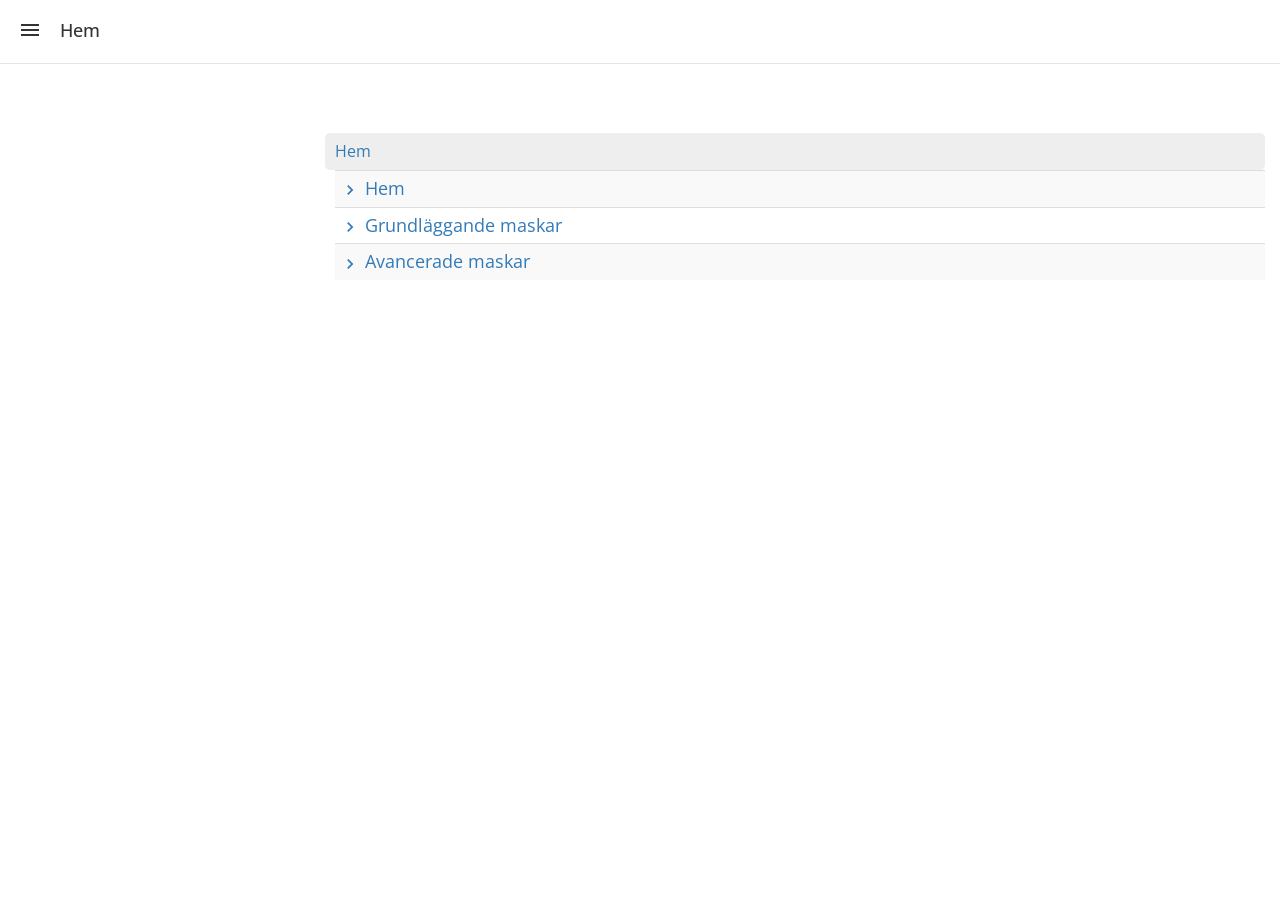
<file: index.html>
<!DOCTYPE html>
<html lang="en" class="notranslate" translate="no">

<head>
    <meta charset="utf-8">
    <meta http-equiv="X-UA-Compatible" content="IE=edge">
    <meta name="viewport"
        content="width=device-width,initial-scale=1,minimum-scale=1.0,maximum-scale=1.0,user-scalable=no">
    <meta name="HandheldFriendly" content="true">
    <link rel="stylesheet" href="layout.css" >
    <title>Virka lätt</title>
  
     <link rel="icon" type="image/png"  sizes="32x32"  href="./icon.png">
   <meta name="robots" content="index, follow">
  
    <meta name="theme-color" content="#def5ff">
    <meta name="mobile-web-app-capable" content="yes">
    <meta name="apple-mobile-web-app-capable" content="yes">
   
    <meta name="browsermode" content="application">
    <meta name="x5-fullscreen" content="true">
    <meta name="x5-page-mode" content="app">
    <meta name="full-screen" content="yes">
    <meta name="pinterest" content="nopin">
    <script src="https://code.jquery.com/jquery-3.2.1.slim.min.js" integrity="sha384-KJ3o2DKtIkvYIK3UENzmM7KCkRr/rE9/Qpg6aAZGJwFDMVNA/GpGFF93hXpG5KkN" crossorigin="anonymous"></script>
  
    <meta http-equiv="Content-Security-Policy" content="block-all-mixed-content">
    <link href="https://fonts.googleapis.com/css?family=Open+Sans:400,700" crossorigin="anonymous" rel="stylesheet"
        type="text/css">
 </head>

<body id="body" class="desktopDevice" style="overscroll-behavior-y: none;"> <span id="sfroot">
        <div id="page-wrapper" class="clearfix">
            <div>
              <div id="navigation">
                    <div id="openBtn" class="menuButton"><svg stroke="currentColor" fill="currentColor" stroke-width="0"
                            viewBox="0 0 24 24" height="24" width="24" xmlns="http://www.w3.org/2000/svg"
                            style="vertical-align: middle;">
                            <path fill="none" d="M0 0h24v24H0z"></path>
                            <path d="M3 18h18v-2H3zm0-5h18v-2H3zm0-7v2h18V6z"></path>
                        </svg></div>
                    <ul class="nav navbar-nav navbar-right " id="sidebar">
                         </ul>
                    <h1 style="user-select: none;">Hem</h1>
                </div>
                <div id="noHeader"></div>
                <div id="pg" class="container-fluid">
                    <div class="row">
                        <div class="col-md-9 col-md-push-3">
                            <div id="breadcrumb" class="hidden-xs"> <a href="index.html" data-discover="true">Hem</a></div><span>
                             
                                <table class="table table-condensed table-striped">
                                    <tbody id="mainMenu">    
                                    </tbody>
                                </table>
                             
                        </div>
                       
                    </div>
                </div>
            </div>
        </div>
       
    </span>
    
       <script src="menu.js" ></script>
  </body>

</html>
</file>
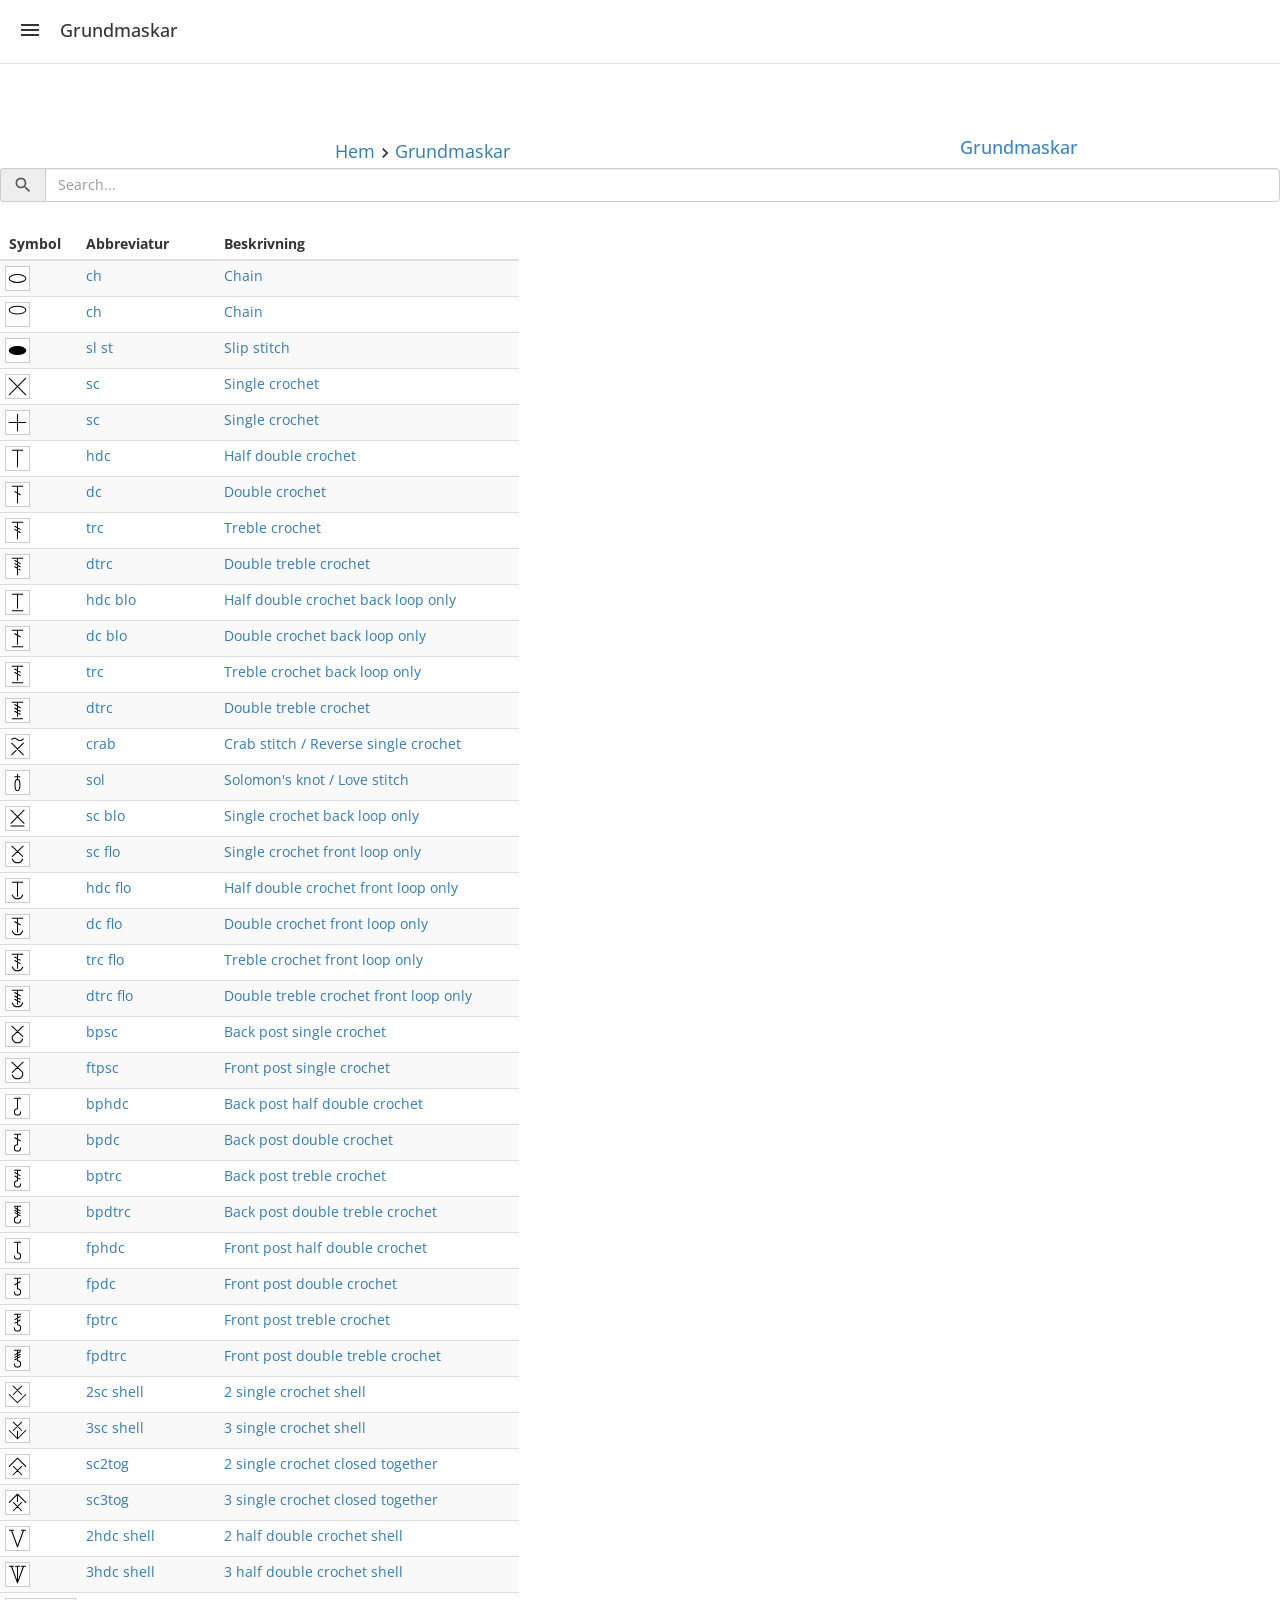
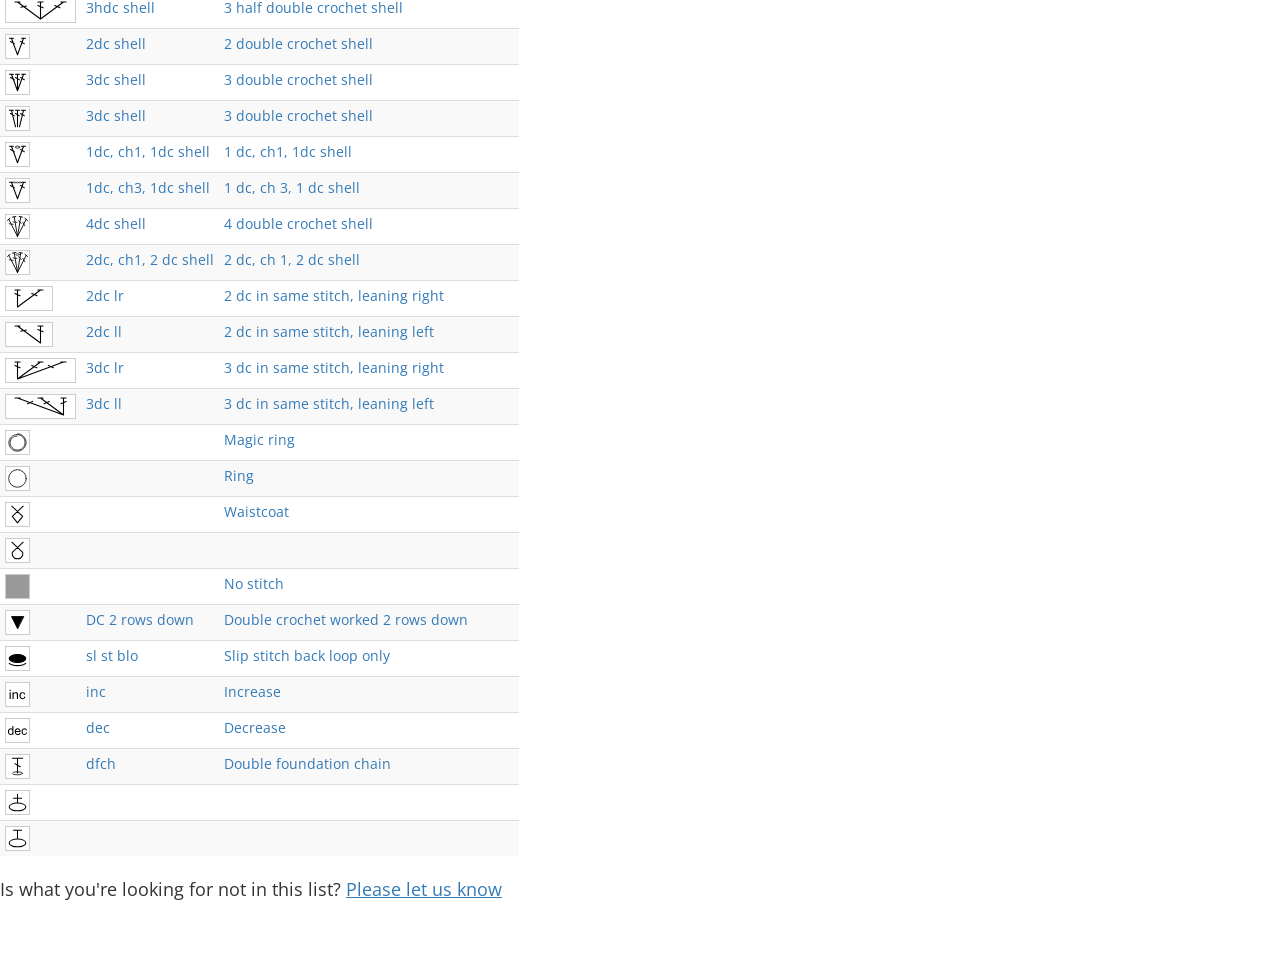
<file: stitches/chain.html>
<!DOCTYPE html>
<html lang="en" class="notranslate" translate="no">

<head>
    <meta charset="utf-8">
    <meta http-equiv="X-UA-Compatible" content="IE=edge">
    <meta name="viewport"
        content="width=device-width,initial-scale=1,minimum-scale=1.0,maximum-scale=1.0,user-scalable=no">
    <meta name="HandheldFriendly" content="true">
    <link rel="stylesheet" href="../layout.css"  >
    <title>Virka lätt</title>
    <meta name="robots" content="index, follow">
    <meta name="google" content="notranslate">
    <meta property="og:type" content="website">
    
    <meta property="og:site_name" content="Stitch Fiddle">
    <meta property="og:description"
        content="Stitch Fiddle is an online crochet, knitting and cross stitch pattern maker.">
  
  
    <meta name="theme-color" content="#def5ff">
    <meta name="mobile-web-app-capable" content="yes">
    <meta name="apple-mobile-web-app-capable" content="yes">
    <meta name="apple-mobile-web-app-title" content="Stitch Fiddle">
    <meta name="application-name" content="Stitch Fiddle">
    <meta name="browsermode" content="application">
    <meta name="x5-fullscreen" content="true">
    <meta name="x5-page-mode" content="app">
    <meta name="full-screen" content="yes">
    <meta name="pinterest" content="nopin">
  
    <meta http-equiv="Content-Security-Policy" content="block-all-mixed-content">
    <link href="https://fonts.googleapis.com/css?family=Open+Sans:400,700" crossorigin="anonymous" rel="stylesheet"
        type="text/css">
   </head>

<body id="body" class="desktopDevice" style="overscroll-behavior-y: none;"> 
    <span id="sfroot">
        <div id="page-wrapper" class="clearfix">
            <div>
                <div id="navigation">
                    <div id="openBtn" class="menuButton"><svg stroke="currentColor" fill="currentColor" stroke-width="0"
                            viewBox="0 0 24 24" height="24" width="24" xmlns="http://www.w3.org/2000/svg"
                            style="vertical-align: middle;">
                            <path fill="none" d="M0 0h24v24H0z"></path>
                            <path d="M3 18h18v-2H3zm0-5h18v-2H3zm0-7v2h18V6z"></path>
                        </svg></div>
                    <ul class="nav navbar-nav navbar-right " id="sidebar">
                        <li id="closeBtn" class="signupButton" style="text-align: end; margin-left: 60%; ">
      <svg preserveAspectRatio="xMidYMid meet" class="symbolIcon" viewBox="-76.8 -76.8 665.6 665.6" fill="#000"
          style="display: inline-block; box-sizing: content-box; background: rgb(255, 255, 255); width: 50px; height: 50px;">
          <g
              style="fill-rule:evenodd;clip-rule:evenodd;stroke-linecap:round;stroke-linejoin:round;stroke-miterlimit:1.5">
              <path d="M15.216 496.784 496.784 15.216m-481.568 0 481.568 481.568"
                  style="fill:none;stroke:#000;stroke-width:30px"></path>
          </g>
      </svg></li>
  <br> <li class="signupButton"><a
                                href="crochet.html"
                                data-discover="true"><span class="name">Hem</span></a></li>
                                    <li class="signupButton"><a
                                href="basic.html"
                                data-discover="true"><span class="name">Grundmaskar</span></a></li>
                                 <li class="signupButton"><a
                                href="more.html"
                                data-discover="true"><span class="name">Avancerade maskar</span></a></li>

                    </ul>
                    <h1 style="user-select: none;">Grundmaskar</h1>
                </div>
                <div id="noHeader"></div>
                <div id="pg" class="container-fluid">
                    <div class="row">
                        <div class="col-md-9 col-md-push-3">
                           <a href="crochet.html" data-discover="true">Hem</a><svg
                                    stroke="currentColor" fill="currentColor" stroke-width="0" viewBox="0 0 24 24"
                                    height="20" width="20" xmlns="http://www.w3.org/2000/svg"
                                    style="vertical-align: middle;">
                                    <path fill="none" d="M0 0h24v24H0z"></path>
                                    <path d="M10 6 8.59 7.41 13.17 12l-4.58 4.59L10 18l6-6z"></path>
                                </svg><a href="basic.html" data-discover="true">Grundmaskar</a></div><span>
                                <h2>Grundmaskar</h2>
                                <div>
                                    <div class="input-group hidden-print"><span class="input-group-addon"
                                            style="cursor: pointer;"><svg stroke="currentColor" fill="currentColor"
                                                stroke-width="0" viewBox="0 0 24 24" height="20" width="20"
                                                xmlns="http://www.w3.org/2000/svg"
                                                style="vertical-align: middle; margin-right: 0px;">
                                                <path fill="none" d="M0 0h24v24H0z"></path>
                                                <path
                                                    d="M15.5 14h-.79l-.28-.27A6.47 6.47 0 0 0 16 9.5 6.5 6.5 0 1 0 9.5 16c1.61 0 3.09-.59 4.23-1.57l.27.28v.79l5 4.99L20.49 19zm-6 0C7.01 14 5 11.99 5 9.5S7.01 5 9.5 5 14 7.01 14 9.5 11.99 14 9.5 14">
                                                </path>
                                            </svg></span><input class="form-control" placeholder="Search..." type="text"
                                            value="" style="width: 100%;"></div><br>
                                    <table class="table table-striped table-condensed"
                                        style="width: auto; font-size: 14px;">
                                        <thead>
                                            <tr>
                                                <th>
                                                    <div style="text-orientation: mixed; margin-left: 4px;">Symbol</div>
                                                </th>
                                                <th style="white-space: nowrap;">Abbreviatur</th>
                                                <th style="white-space: nowrap; min-width: 300px;">Beskrivning</th>
                                            </tr>
                                        </thead>
                                        <tbody>
                                            <tr>
                                                <td><a href="/en/stitches/crochet/163r-an8i1y/obl23uc-in0tlc"
                                                        data-discover="true"><svg preserveAspectRatio="xMidYMid meet"
                                                            class="symbolIcon" viewBox="-76.8 -76.8 665.6 665.6"
                                                            fill="#000"
                                                            style="display: block; box-sizing: content-box; background: rgb(255, 255, 255); width: 23px; height: 23px;">
                                                            <g
                                                                style="fill-rule:evenodd;clip-rule:evenodd;stroke-linecap:round;stroke-linejoin:round;stroke-miterlimit:1.5">
                                                                <ellipse cx="256" cy="256" rx="240.655" ry="113.285"
                                                                    style="fill:none;stroke:#000;stroke-width:30px">
                                                                </ellipse>
                                                            </g>
                                                        </svg></a></td>
                                                <td><a href="/en/stitches/crochet/163r-an8i1y/obl23uc-in0tlc"
                                                        data-discover="true">ch</a></td>
                                                <td><a href="/en/stitches/crochet/163r-an8i1y/obl23uc-in0tlc"
                                                        data-discover="true">Chain</a></td>
                                            </tr>
                                            <tr>
                                                <td><a href="/en/stitches/crochet/163r-an8i1y/obl23u3-fd3fx8"
                                                        data-discover="true"><svg preserveAspectRatio="xMidYMid meet"
                                                            class="symbolIcon" viewBox="-76.8 -76.8 665.6 665.6"
                                                            fill="#000"
                                                            style="display: block; box-sizing: content-box; background: rgb(255, 255, 255); width: 23px; height: 23px;">
                                                            <g
                                                                style="fill-rule:evenodd;clip-rule:evenodd;stroke-linecap:round;stroke-linejoin:round;stroke-miterlimit:1.5">
                                                                <ellipse cx="256" cy="129" rx="240.655" ry="113.285"
                                                                    style="fill:none;stroke:#000;stroke-width:30px">
                                                                </ellipse>
                                                            </g>
                                                        </svg></a></td>
                                                <td><a href="/en/stitches/crochet/163r-an8i1y/obl23u3-fd3fx8"
                                                        data-discover="true">ch</a></td>
                                                <td><a href="/en/stitches/crochet/163r-an8i1y/obl23u3-fd3fx8"
                                                        data-discover="true">Chain</a></td>
                                            </tr>
                                            <tr>
                                                <td><a href="/en/stitches/crochet/163r-an8i1y/obl23uy-amqff1"
                                                        data-discover="true"><svg preserveAspectRatio="xMidYMid meet"
                                                            class="symbolIcon" viewBox="-76.8 -76.8 665.6 665.6"
                                                            fill="#000"
                                                            style="display: block; box-sizing: content-box; background: rgb(255, 255, 255); width: 23px; height: 23px;">
                                                            <g
                                                                style="fill-rule:evenodd;clip-rule:evenodd;stroke-linecap:round;stroke-linejoin:round;stroke-miterlimit:1.5">
                                                                <ellipse cx="256" cy="256" rx="240.655" ry="113.285"
                                                                    style="stroke:#000;stroke-width:30px"></ellipse>
                                                            </g>
                                                        </svg></a></td>
                                                <td><a href="/en/stitches/crochet/163r-an8i1y/obl23uy-amqff1"
                                                        data-discover="true">sl st</a></td>
                                                <td><a href="/en/stitches/crochet/163r-an8i1y/obl23uy-amqff1"
                                                        data-discover="true">Slip stitch</a></td>
                                            </tr>
                                            <tr>
                                                <td><a href="/en/stitches/crochet/163r-an8i1y/obl23ue-d36r81"
                                                        data-discover="true"><svg preserveAspectRatio="xMidYMid meet"
                                                            class="symbolIcon" viewBox="-76.8 -76.8 665.6 665.6"
                                                            fill="#000"
                                                            style="display: block; box-sizing: content-box; background: rgb(255, 255, 255); width: 23px; height: 23px;">
                                                            <g
                                                                style="fill-rule:evenodd;clip-rule:evenodd;stroke-linecap:round;stroke-linejoin:round;stroke-miterlimit:1.5">
                                                                <path
                                                                    d="M15.216 496.784 496.784 15.216m-481.568 0 481.568 481.568"
                                                                    style="fill:none;stroke:#000;stroke-width:30px">
                                                                </path>
                                                            </g>
                                                        </svg></a></td>
                                                <td><a href="/en/stitches/crochet/163r-an8i1y/obl23ue-d36r81"
                                                        data-discover="true">sc</a></td>
                                                <td><a href="/en/stitches/crochet/163r-an8i1y/obl23ue-d36r81"
                                                        data-discover="true">Single crochet</a></td>
                                            </tr>
                                            <tr>
                                                <td><a href="/en/stitches/crochet/163r-an8i1y/obl23ud-2514b2"
                                                        data-discover="true"><svg preserveAspectRatio="xMidYMid meet"
                                                            class="symbolIcon" viewBox="-76.8 -76.8 665.6 665.6"
                                                            fill="#000"
                                                            style="display: block; box-sizing: content-box; background: rgb(255, 255, 255); width: 23px; height: 23px;">
                                                            <g
                                                                style="fill-rule:evenodd;clip-rule:evenodd;stroke-linecap:round;stroke-linejoin:round;stroke-miterlimit:1.5">
                                                                <path d="M15.485 256h481.03M256 15.441v481.118"
                                                                    style="fill:none;stroke:#000;stroke-width:30px">
                                                                </path>
                                                            </g>
                                                        </svg></a></td>
                                                <td><a href="/en/stitches/crochet/163r-an8i1y/obl23ud-2514b2"
                                                        data-discover="true">sc</a></td>
                                                <td><a href="/en/stitches/crochet/163r-an8i1y/obl23ud-2514b2"
                                                        data-discover="true">Single crochet</a></td>
                                            </tr>
                                            <tr>
                                                <td><a href="/en/stitches/crochet/163r-an8i1y/obl23ua-doyp4"
                                                        data-discover="true"><svg preserveAspectRatio="xMidYMid meet"
                                                            class="symbolIcon" viewBox="-76.8 -76.8 665.6 665.6"
                                                            fill="#000"
                                                            style="display: block; box-sizing: content-box; background: rgb(255, 255, 255); width: 23px; height: 23px;">
                                                            <g
                                                                style="fill-rule:evenodd;clip-rule:evenodd;stroke-linecap:round;stroke-linejoin:round;stroke-miterlimit:1.5">
                                                                <path d="M106 15.122h300m-150 0v481.756"
                                                                    style="fill:none;stroke:#000;stroke-width:30px">
                                                                </path>
                                                            </g>
                                                        </svg></a></td>
                                                <td><a href="/en/stitches/crochet/163r-an8i1y/obl23ua-doyp4"
                                                        data-discover="true">hdc</a></td>
                                                <td><a href="/en/stitches/crochet/163r-an8i1y/obl23ua-doyp4"
                                                        data-discover="true">Half double crochet</a></td>
                                            </tr>
                                            <tr>
                                                <td><a href="/en/stitches/crochet/163r-an8i1y/obl23u9-ahk9ic"
                                                        data-discover="true"><svg preserveAspectRatio="xMidYMid meet"
                                                            class="symbolIcon" viewBox="-76.8 -76.8 665.6 665.6"
                                                            fill="#000"
                                                            style="display: block; box-sizing: content-box; background: rgb(255, 255, 255); width: 23px; height: 23px;">
                                                            <g
                                                                style="fill-rule:evenodd;clip-rule:evenodd;stroke-linecap:round;stroke-linejoin:round;stroke-miterlimit:1.5">
                                                                <path
                                                                    d="M106 15.122h300M178.049 173.465l155.902 90.01M256 15.122v481.756"
                                                                    style="fill:none;stroke:#000;stroke-width:30px">
                                                                </path>
                                                            </g>
                                                        </svg></a></td>
                                                <td><a href="/en/stitches/crochet/163r-an8i1y/obl23u9-ahk9ic"
                                                        data-discover="true">dc</a></td>
                                                <td><a href="/en/stitches/crochet/163r-an8i1y/obl23u9-ahk9ic"
                                                        data-discover="true">Double crochet</a></td>
                                            </tr>
                                            <tr>
                                                <td><a href="/en/stitches/crochet/163r-an8i1y/obl23u8-jttt4s"
                                                        data-discover="true"><svg preserveAspectRatio="xMidYMid meet"
                                                            class="symbolIcon" viewBox="-76.8 -76.8 665.6 665.6"
                                                            fill="#000"
                                                            style="display: block; box-sizing: content-box; background: rgb(255, 255, 255); width: 23px; height: 23px;">
                                                            <g
                                                                style="fill-rule:evenodd;clip-rule:evenodd;stroke-linecap:round;stroke-linejoin:round;stroke-miterlimit:1.5">
                                                                <path
                                                                    d="M106 15.122h300M178.049 133.455l155.902 90.01m-155.902 0 155.902 90.01M256 15.122v481.756"
                                                                    style="fill:none;stroke:#000;stroke-width:30px">
                                                                </path>
                                                            </g>
                                                        </svg></a></td>
                                                <td><a href="/en/stitches/crochet/163r-an8i1y/obl23u8-jttt4s"
                                                        data-discover="true">trc</a></td>
                                                <td><a href="/en/stitches/crochet/163r-an8i1y/obl23u8-jttt4s"
                                                        data-discover="true">Treble crochet</a></td>
                                            </tr>
                                            <tr>
                                                <td><a href="/en/stitches/crochet/163r-an8i1y/obl23u7-jdrl3d"
                                                        data-discover="true"><svg preserveAspectRatio="xMidYMid meet"
                                                            class="symbolIcon" viewBox="-76.8 -76.8 665.6 665.6"
                                                            fill="#000"
                                                            style="display: block; box-sizing: content-box; background: rgb(255, 255, 255); width: 23px; height: 23px;">
                                                            <g
                                                                style="fill-rule:evenodd;clip-rule:evenodd;stroke-linecap:round;stroke-linejoin:round;stroke-miterlimit:1.5">
                                                                <path
                                                                    d="M106 15.122h300M178.049 83.455l155.902 90.01m-155.902 0 155.902 90.01m-155.902 0 155.902 90.01M256 15.122v481.756"
                                                                    style="fill:none;stroke:#000;stroke-width:30px">
                                                                </path>
                                                            </g>
                                                        </svg></a></td>
                                                <td><a href="/en/stitches/crochet/163r-an8i1y/obl23u7-jdrl3d"
                                                        data-discover="true">dtrc</a></td>
                                                <td><a href="/en/stitches/crochet/163r-an8i1y/obl23u7-jdrl3d"
                                                        data-discover="true">Double treble crochet</a></td>
                                            </tr>
                                            <tr>
                                                <td><a href="/en/stitches/crochet/163r-an8i1y/obl23uv-jlobvu"
                                                        data-discover="true"><svg preserveAspectRatio="xMidYMid meet"
                                                            class="symbolIcon" viewBox="-76.8 -76.8 665.6 665.6"
                                                            fill="#000"
                                                            style="display: block; box-sizing: content-box; background: rgb(255, 255, 255); width: 23px; height: 23px;">
                                                            <g
                                                                style="fill-rule:evenodd;clip-rule:evenodd;stroke-linecap:round;stroke-linejoin:round;stroke-miterlimit:1.5">
                                                                <path
                                                                    d="M106 15.122h300M106 496.654h300M256 15.122v407.227"
                                                                    style="fill:none;stroke:#000;stroke-width:30px">
                                                                </path>
                                                            </g>
                                                        </svg></a></td>
                                                <td><a href="/en/stitches/crochet/163r-an8i1y/obl23uv-jlobvu"
                                                        data-discover="true">hdc blo</a></td>
                                                <td><a href="/en/stitches/crochet/163r-an8i1y/obl23uv-jlobvu"
                                                        data-discover="true">Half double crochet back loop only</a></td>
                                            </tr>
                                            <tr>
                                                <td><a href="/en/stitches/crochet/163r-an8i1y/obl23v3-fji62w"
                                                        data-discover="true"><svg preserveAspectRatio="xMidYMid meet"
                                                            class="symbolIcon" viewBox="-76.8 -76.8 665.6 665.6"
                                                            fill="#000"
                                                            style="display: block; box-sizing: content-box; background: rgb(255, 255, 255); width: 23px; height: 23px;">
                                                            <g
                                                                style="fill-rule:evenodd;clip-rule:evenodd;stroke-linecap:round;stroke-linejoin:round;stroke-miterlimit:1.5">
                                                                <path
                                                                    d="M106 15.122h300M106 496.654h300M256 15.122v407.227M178.049 117.465l155.902 90.01"
                                                                    style="fill:none;stroke:#000;stroke-width:30px">
                                                                </path>
                                                            </g>
                                                        </svg></a></td>
                                                <td><a href="/en/stitches/crochet/163r-an8i1y/obl23v3-fji62w"
                                                        data-discover="true">dc blo</a></td>
                                                <td><a href="/en/stitches/crochet/163r-an8i1y/obl23v3-fji62w"
                                                        data-discover="true">Double crochet back loop only</a></td>
                                            </tr>
                                            <tr>
                                                <td><a href="/en/stitches/crochet/163r-an8i1y/obl23v2-2d2bym"
                                                        data-discover="true"><svg preserveAspectRatio="xMidYMid meet"
                                                            class="symbolIcon" viewBox="-76.8 -76.8 665.6 665.6"
                                                            fill="#000"
                                                            style="display: block; box-sizing: content-box; background: rgb(255, 255, 255); width: 23px; height: 23px;">
                                                            <g
                                                                style="fill-rule:evenodd;clip-rule:evenodd;stroke-linecap:round;stroke-linejoin:round;stroke-miterlimit:1.5">
                                                                <path
                                                                    d="M106 15.122h300M106 496.654h300M256 15.122v407.227M178.049 97.465l155.902 90.01m-155.902 11.26 155.902 90.01"
                                                                    style="fill:none;stroke:#000;stroke-width:30px">
                                                                </path>
                                                            </g>
                                                        </svg></a></td>
                                                <td><a href="/en/stitches/crochet/163r-an8i1y/obl23v2-2d2bym"
                                                        data-discover="true">trc</a></td>
                                                <td><a href="/en/stitches/crochet/163r-an8i1y/obl23v2-2d2bym"
                                                        data-discover="true">Treble crochet back loop only</a></td>
                                            </tr>
                                            <tr>
                                                <td><a href="/en/stitches/crochet/163r-an8i1y/obl23v1-8mh4n"
                                                        data-discover="true"><svg preserveAspectRatio="xMidYMid meet"
                                                            class="symbolIcon" viewBox="-76.8 -76.8 665.6 665.6"
                                                            fill="#000"
                                                            style="display: block; box-sizing: content-box; background: rgb(255, 255, 255); width: 23px; height: 23px;">
                                                            <g
                                                                style="fill-rule:evenodd;clip-rule:evenodd;stroke-linecap:round;stroke-linejoin:round;stroke-miterlimit:1.5">
                                                                <path
                                                                    d="M106 15.122h300M106 496.654h300M256 15.122v407.227M178.049 84.465l155.902 90.01m-155.902 11.26 155.902 90.01m-155.902 0 155.902 90.01"
                                                                    style="fill:none;stroke:#000;stroke-width:30px">
                                                                </path>
                                                            </g>
                                                        </svg></a></td>
                                                <td><a href="/en/stitches/crochet/163r-an8i1y/obl23v1-8mh4n"
                                                        data-discover="true">dtrc</a></td>
                                                <td><a href="/en/stitches/crochet/163r-an8i1y/obl23v1-8mh4n"
                                                        data-discover="true">Double treble crochet</a></td>
                                            </tr>
                                            <tr>
                                                <td><a href="/en/stitches/crochet/163r-an8i1y/obl23ub-9oeqf8"
                                                        data-discover="true"><svg preserveAspectRatio="xMidYMid meet"
                                                            class="symbolIcon" viewBox="-76.8 -76.8 665.6 665.6"
                                                            fill="#000"
                                                            style="display: block; box-sizing: content-box; background: rgb(255, 255, 255); width: 23px; height: 23px;">
                                                            <g
                                                                style="fill-rule:evenodd;clip-rule:evenodd;stroke-linecap:round;stroke-linejoin:round;stroke-miterlimit:1.5">
                                                                <path
                                                                    d="M86.044 496.784 425.956 156.87m-339.912 0 339.912 339.914M86.044 50.376s52.108-42.074 91.51-33.843c39.514 8.254 95.573 64.685 141.727 68.146 29.62 2.221 68.965-11.943 106.675-51.045"
                                                                    style="fill:none;stroke:#000;stroke-width:30px">
                                                                </path>
                                                            </g>
                                                        </svg></a></td>
                                                <td><a href="/en/stitches/crochet/163r-an8i1y/obl23ub-9oeqf8"
                                                        data-discover="true">crab</a></td>
                                                <td><a href="/en/stitches/crochet/163r-an8i1y/obl23ub-9oeqf8"
                                                        data-discover="true">Crab stitch / Reverse single crochet</a>
                                                </td>
                                            </tr>
                                            <tr>
                                                <td><a href="/en/stitches/crochet/163r-an8i1y/obl23ux-31hko5"
                                                        data-discover="true"><svg preserveAspectRatio="xMidYMid meet"
                                                            class="symbolIcon" viewBox="-76.8 -76.8 665.6 665.6"
                                                            fill="#000"
                                                            style="display: block; box-sizing: content-box; background: rgb(255, 255, 255); width: 23px; height: 23px;">
                                                            <g
                                                                style="fill-rule:evenodd;clip-rule:evenodd;stroke-linecap:round;stroke-linejoin:round;stroke-miterlimit:1.5">
                                                                <path
                                                                    d="M184.182 330.963c0-91.448 32.181-165.692 71.818-165.692s71.818 74.244 71.818 165.692S295.637 496.655 256 496.655 184.182 422.411 184.182 330.963M256 15.37v149.901M327.818 90.32H177.917"
                                                                    style="fill:none;stroke:#000;stroke-width:30px">
                                                                </path>
                                                            </g>
                                                        </svg></a></td>
                                                <td><a href="/en/stitches/crochet/163r-an8i1y/obl23ux-31hko5"
                                                        data-discover="true">sol</a></td>
                                                <td><a href="/en/stitches/crochet/163r-an8i1y/obl23ux-31hko5"
                                                        data-discover="true">Solomon's knot / Love stitch</a></td>
                                            </tr>
                                            <tr>
                                                <td><a href="/en/stitches/crochet/163r-an8i1y/obl23uw-jp0vux"
                                                        data-discover="true"><svg preserveAspectRatio="xMidYMid meet"
                                                            class="symbolIcon" viewBox="-76.8 -76.8 665.6 665.6"
                                                            fill="#000"
                                                            style="display: block; box-sizing: content-box; background: rgb(255, 255, 255); width: 23px; height: 23px;">
                                                            <g
                                                                style="fill-rule:evenodd;clip-rule:evenodd;stroke-linecap:round;stroke-linejoin:round;stroke-miterlimit:1.5">
                                                                <path
                                                                    d="M66.766 393.937 445.234 15.467M66.766 474.947h378.468M66.766 15.467l378.468 378.47"
                                                                    style="fill:none;stroke:#000;stroke-width:30px">
                                                                </path>
                                                            </g>
                                                        </svg></a></td>
                                                <td><a href="/en/stitches/crochet/163r-an8i1y/obl23uw-jp0vux"
                                                        data-discover="true">sc blo</a></td>
                                                <td><a href="/en/stitches/crochet/163r-an8i1y/obl23uw-jp0vux"
                                                        data-discover="true">Single crochet back loop only</a></td>
                                            </tr>
                                            <tr>
                                                <td><a href="/en/stitches/crochet/163r-an8i1y/obl23v0-ai07g1"
                                                        data-discover="true"><svg preserveAspectRatio="xMidYMid meet"
                                                            class="symbolIcon" viewBox="-76.8 -76.8 665.6 665.6"
                                                            fill="#000"
                                                            style="display: block; box-sizing: content-box; background: rgb(255, 255, 255); width: 23px; height: 23px;">
                                                            <g
                                                                style="fill-rule:evenodd;clip-rule:evenodd;stroke-linecap:round;stroke-linejoin:round;stroke-miterlimit:1.5">
                                                                <path
                                                                    d="M105.645 310.018 420.352 15.467m-328.704 0 314.707 294.551m0 75.669C381.85 450.864 323.728 496.738 256 496.738S130.15 450.864 105.645 385.687"
                                                                    style="fill:none;stroke:#000;stroke-width:30px">
                                                                </path>
                                                            </g>
                                                        </svg></a></td>
                                                <td><a href="/en/stitches/crochet/163r-an8i1y/obl23v0-ai07g1"
                                                        data-discover="true">sc flo</a></td>
                                                <td><a href="/en/stitches/crochet/163r-an8i1y/obl23v0-ai07g1"
                                                        data-discover="true">Single crochet front loop only</a></td>
                                            </tr>
                                            <tr>
                                                <td><a href="/en/stitches/crochet/163r-an8i1y/obl23uq-hevpx2"
                                                        data-discover="true"><svg preserveAspectRatio="xMidYMid meet"
                                                            class="symbolIcon" viewBox="-76.8 -76.8 665.6 665.6"
                                                            fill="#000"
                                                            style="display: block; box-sizing: content-box; background: rgb(255, 255, 255); width: 23px; height: 23px;">
                                                            <g
                                                                style="fill-rule:evenodd;clip-rule:evenodd;stroke-linecap:round;stroke-linejoin:round;stroke-miterlimit:1.5">
                                                                <path
                                                                    d="M106 15.122h300m.355 370.565C381.85 450.864 323.728 496.738 256 496.738S130.15 450.864 105.645 385.687M256 15.122v407.227"
                                                                    style="fill:none;stroke:#000;stroke-width:30px">
                                                                </path>
                                                            </g>
                                                        </svg></a></td>
                                                <td><a href="/en/stitches/crochet/163r-an8i1y/obl23uq-hevpx2"
                                                        data-discover="true">hdc flo</a></td>
                                                <td><a href="/en/stitches/crochet/163r-an8i1y/obl23uq-hevpx2"
                                                        data-discover="true">Half double crochet front loop only</a>
                                                </td>
                                            </tr>
                                            <tr>
                                                <td><a href="/en/stitches/crochet/163r-an8i1y/obl23up-hemypl"
                                                        data-discover="true"><svg preserveAspectRatio="xMidYMid meet"
                                                            class="symbolIcon" viewBox="-76.8 -76.8 665.6 665.6"
                                                            fill="#000"
                                                            style="display: block; box-sizing: content-box; background: rgb(255, 255, 255); width: 23px; height: 23px;">
                                                            <g
                                                                style="fill-rule:evenodd;clip-rule:evenodd;stroke-linecap:round;stroke-linejoin:round;stroke-miterlimit:1.5">
                                                                <path
                                                                    d="M106 15.122h300m.355 370.565C381.85 450.864 323.728 496.738 256 496.738S130.15 450.864 105.645 385.687M256 15.122v407.227M178.049 117.465l155.902 90.01"
                                                                    style="fill:none;stroke:#000;stroke-width:30px">
                                                                </path>
                                                            </g>
                                                        </svg></a></td>
                                                <td><a href="/en/stitches/crochet/163r-an8i1y/obl23up-hemypl"
                                                        data-discover="true">dc flo</a></td>
                                                <td><a href="/en/stitches/crochet/163r-an8i1y/obl23up-hemypl"
                                                        data-discover="true">Double crochet front loop only</a></td>
                                            </tr>
                                            <tr>
                                                <td><a href="/en/stitches/crochet/163r-an8i1y/obl23uo-fxwp41"
                                                        data-discover="true"><svg preserveAspectRatio="xMidYMid meet"
                                                            class="symbolIcon" viewBox="-76.8 -76.8 665.6 665.6"
                                                            fill="#000"
                                                            style="display: block; box-sizing: content-box; background: rgb(255, 255, 255); width: 23px; height: 23px;">
                                                            <g
                                                                style="fill-rule:evenodd;clip-rule:evenodd;stroke-linecap:round;stroke-linejoin:round;stroke-miterlimit:1.5">
                                                                <path
                                                                    d="M106 15.122h300m.355 370.565C381.85 450.864 323.728 496.738 256 496.738S130.15 450.864 105.645 385.687M256 15.122v407.227M178.049 97.465l155.902 90.01m-155.902 11.26 155.902 90.01"
                                                                    style="fill:none;stroke:#000;stroke-width:30px">
                                                                </path>
                                                            </g>
                                                        </svg></a></td>
                                                <td><a href="/en/stitches/crochet/163r-an8i1y/obl23uo-fxwp41"
                                                        data-discover="true">trc flo</a></td>
                                                <td><a href="/en/stitches/crochet/163r-an8i1y/obl23uo-fxwp41"
                                                        data-discover="true">Treble crochet front loop only</a></td>
                                            </tr>
                                            <tr>
                                                <td><a href="/en/stitches/crochet/163r-an8i1y/obl23un-hy2ewx"
                                                        data-discover="true"><svg preserveAspectRatio="xMidYMid meet"
                                                            class="symbolIcon" viewBox="-76.8 -76.8 665.6 665.6"
                                                            fill="#000"
                                                            style="display: block; box-sizing: content-box; background: rgb(255, 255, 255); width: 23px; height: 23px;">
                                                            <g
                                                                style="fill-rule:evenodd;clip-rule:evenodd;stroke-linecap:round;stroke-linejoin:round;stroke-miterlimit:1.5">
                                                                <path
                                                                    d="M106 15.122h300m.355 370.565C381.85 450.864 323.728 496.738 256 496.738S130.15 450.864 105.645 385.687M256 15.122v407.227M178.049 84.465l155.902 90.01m-155.902 11.26 155.902 90.01m-155.902 0 155.902 90.01"
                                                                    style="fill:none;stroke:#000;stroke-width:30px">
                                                                </path>
                                                            </g>
                                                        </svg></a></td>
                                                <td><a href="/en/stitches/crochet/163r-an8i1y/obl23un-hy2ewx"
                                                        data-discover="true">dtrc flo</a></td>
                                                <td><a href="/en/stitches/crochet/163r-an8i1y/obl23un-hy2ewx"
                                                        data-discover="true">Double treble crochet front loop only</a>
                                                </td>
                                            </tr>
                                            <tr>
                                                <td><a href="/en/stitches/crochet/163r-an8i1y/obl23ut-a2gtdo"
                                                        data-discover="true"><svg preserveAspectRatio="xMidYMid meet"
                                                            class="symbolIcon" viewBox="-76.8 -76.8 665.6 665.6"
                                                            fill="#000"
                                                            style="display: block; box-sizing: content-box; background: rgb(255, 255, 255); width: 23px; height: 23px;">
                                                            <g
                                                                style="fill-rule:evenodd;clip-rule:evenodd;stroke-linecap:round;stroke-linejoin:round;stroke-miterlimit:1.5">
                                                                <path
                                                                    d="M105.645 310.018 420.352 15.467m-328.704 0 314.707 294.551m0 75.669C381.85 450.864 323.728 496.738 256 496.738S130.15 450.864 105.645 385.687m0-75.669v75.669"
                                                                    style="fill:none;stroke:#000;stroke-width:30px">
                                                                </path>
                                                            </g>
                                                        </svg></a></td>
                                                <td><a href="/en/stitches/crochet/163r-an8i1y/obl23ut-a2gtdo"
                                                        data-discover="true">bpsc</a></td>
                                                <td><a href="/en/stitches/crochet/163r-an8i1y/obl23ut-a2gtdo"
                                                        data-discover="true">Back post single crochet</a></td>
                                            </tr>
                                            <tr>
                                                <td><a href="/en/stitches/crochet/163r-an8i1y/obl23us-goktds"
                                                        data-discover="true"><svg preserveAspectRatio="xMidYMid meet"
                                                            class="symbolIcon" viewBox="-76.8 -76.8 665.6 665.6"
                                                            fill="#000"
                                                            style="display: block; box-sizing: content-box; background: rgb(255, 255, 255); width: 23px; height: 23px;">
                                                            <g
                                                                style="fill-rule:evenodd;clip-rule:evenodd;stroke-linecap:round;stroke-linejoin:round;stroke-miterlimit:1.5">
                                                                <path
                                                                    d="M105.645 310.018 420.352 15.467m-328.704 0 314.707 294.551m0 75.669C381.85 450.864 323.728 496.738 256 496.738S130.15 450.864 105.645 385.687m300.71-75.669v75.669"
                                                                    style="fill:none;stroke:#000;stroke-width:30px">
                                                                </path>
                                                            </g>
                                                        </svg></a></td>
                                                <td><a href="/en/stitches/crochet/163r-an8i1y/obl23us-goktds"
                                                        data-discover="true">ftpsc</a></td>
                                                <td><a href="/en/stitches/crochet/163r-an8i1y/obl23us-goktds"
                                                        data-discover="true">Front post single crochet</a></td>
                                            </tr>
                                            <tr>
                                                <td><a href="/en/stitches/crochet/163r-an8i1y/obl23tl-ituxdd"
                                                        data-discover="true"><svg preserveAspectRatio="xMidYMid meet"
                                                            class="symbolIcon" viewBox="-76.8 -76.8 665.6 665.6"
                                                            fill="#000"
                                                            style="display: block; box-sizing: content-box; background: rgb(255, 255, 255); width: 23px; height: 23px;">
                                                            <g
                                                                style="fill-rule:evenodd;clip-rule:evenodd;stroke-linecap:round;stroke-linejoin:round;stroke-miterlimit:1.5">
                                                                <path
                                                                    d="M256 322.267c-49.419 0-89.541 40.122-89.541 89.541s40.122 89.54 89.541 89.54 89.541-40.121 89.541-89.54M256 15.382v306.885M345.541 15.382H166.459"
                                                                    style="fill:none;stroke:#000;stroke-width:30px">
                                                                </path>
                                                            </g>
                                                        </svg></a></td>
                                                <td><a href="/en/stitches/crochet/163r-an8i1y/obl23tl-ituxdd"
                                                        data-discover="true">bphdc</a></td>
                                                <td><a href="/en/stitches/crochet/163r-an8i1y/obl23tl-ituxdd"
                                                        data-discover="true">Back post half double crochet</a></td>
                                            </tr>
                                            <tr>
                                                <td><a href="/en/stitches/crochet/163r-an8i1y/obl23tp-bkdusb"
                                                        data-discover="true"><svg preserveAspectRatio="xMidYMid meet"
                                                            class="symbolIcon" viewBox="-76.8 -76.8 665.6 665.6"
                                                            fill="#000"
                                                            style="display: block; box-sizing: content-box; background: rgb(255, 255, 255); width: 23px; height: 23px;">
                                                            <g
                                                                style="fill-rule:evenodd;clip-rule:evenodd;stroke-linecap:round;stroke-linejoin:round;stroke-miterlimit:1.5">
                                                                <path
                                                                    d="M256 322.267c-49.419 0-89.541 40.122-89.541 89.541s40.122 89.54 89.541 89.54 89.541-40.121 89.541-89.54M256 15.382v306.885M345.541 15.382H166.459m11.59 102.083 155.902 90.01"
                                                                    style="fill:none;stroke:#000;stroke-width:30px">
                                                                </path>
                                                            </g>
                                                        </svg></a></td>
                                                <td><a href="/en/stitches/crochet/163r-an8i1y/obl23tp-bkdusb"
                                                        data-discover="true">bpdc</a></td>
                                                <td><a href="/en/stitches/crochet/163r-an8i1y/obl23tp-bkdusb"
                                                        data-discover="true">Back post double crochet</a></td>
                                            </tr>
                                            <tr>
                                                <td><a href="/en/stitches/crochet/163r-an8i1y/obl23to-apnn96"
                                                        data-discover="true"><svg preserveAspectRatio="xMidYMid meet"
                                                            class="symbolIcon" viewBox="-76.8 -76.8 665.6 665.6"
                                                            fill="#000"
                                                            style="display: block; box-sizing: content-box; background: rgb(255, 255, 255); width: 23px; height: 23px;">
                                                            <g
                                                                style="fill-rule:evenodd;clip-rule:evenodd;stroke-linecap:round;stroke-linejoin:round;stroke-miterlimit:1.5">
                                                                <path
                                                                    d="M256 322.267c-49.419 0-89.541 40.122-89.541 89.541s40.122 89.54 89.541 89.54 89.541-40.121 89.541-89.54M256 15.382v306.885M345.541 15.382H166.459m11.59 66.083 155.902 90.01m-155.902 11.26 155.902 90.01"
                                                                    style="fill:none;stroke:#000;stroke-width:30px">
                                                                </path>
                                                            </g>
                                                        </svg></a></td>
                                                <td><a href="/en/stitches/crochet/163r-an8i1y/obl23to-apnn96"
                                                        data-discover="true">bptrc</a></td>
                                                <td><a href="/en/stitches/crochet/163r-an8i1y/obl23to-apnn96"
                                                        data-discover="true">Back post treble crochet</a></td>
                                            </tr>
                                            <tr>
                                                <td><a href="/en/stitches/crochet/163r-an8i1y/obl23tn-76hskt"
                                                        data-discover="true"><svg preserveAspectRatio="xMidYMid meet"
                                                            class="symbolIcon" viewBox="-76.8 -76.8 665.6 665.6"
                                                            fill="#000"
                                                            style="display: block; box-sizing: content-box; background: rgb(255, 255, 255); width: 23px; height: 23px;">
                                                            <g
                                                                style="fill-rule:evenodd;clip-rule:evenodd;stroke-linecap:round;stroke-linejoin:round;stroke-miterlimit:1.5">
                                                                <path
                                                                    d="M256 322.267c-49.419 0-89.541 40.122-89.541 89.541s40.122 89.54 89.541 89.54 89.541-40.121 89.541-89.54M256 15.382v306.885M345.541 15.382H166.459m11.59 45.446 155.902 90.01m-155.902-18.74 155.902 90.01m-155.902-19 155.902 90.01"
                                                                    style="fill:none;stroke:#000;stroke-width:30px">
                                                                </path>
                                                            </g>
                                                        </svg></a></td>
                                                <td><a href="/en/stitches/crochet/163r-an8i1y/obl23tn-76hskt"
                                                        data-discover="true">bpdtrc</a></td>
                                                <td><a href="/en/stitches/crochet/163r-an8i1y/obl23tn-76hskt"
                                                        data-discover="true">Back post double treble crochet</a></td>
                                            </tr>
                                            <tr>
                                                <td><a href="/en/stitches/crochet/163r-an8i1y/obl23ur-8rmbu0"
                                                        data-discover="true"><svg preserveAspectRatio="xMidYMid meet"
                                                            class="symbolIcon" viewBox="-76.8 -76.8 665.6 665.6"
                                                            fill="#000"
                                                            style="display: block; box-sizing: content-box; background: rgb(255, 255, 255); width: 23px; height: 23px;">
                                                            <g
                                                                style="fill-rule:evenodd;clip-rule:evenodd;stroke-linecap:round;stroke-linejoin:round;stroke-miterlimit:1.5">
                                                                <path
                                                                    d="M256 322.267c49.419 0 89.541 40.122 89.541 89.541s-40.122 89.54-89.541 89.54-89.541-40.121-89.541-89.54M256 15.382v306.885M166.459 15.382h179.082"
                                                                    style="fill:none;stroke:#000;stroke-width:30px">
                                                                </path>
                                                            </g>
                                                        </svg></a></td>
                                                <td><a href="/en/stitches/crochet/163r-an8i1y/obl23ur-8rmbu0"
                                                        data-discover="true">fphdc</a></td>
                                                <td><a href="/en/stitches/crochet/163r-an8i1y/obl23ur-8rmbu0"
                                                        data-discover="true">Front post half double crochet</a></td>
                                            </tr>
                                            <tr>
                                                <td><a href="/en/stitches/crochet/163r-an8i1y/obl23tk-9l2nd1"
                                                        data-discover="true"><svg preserveAspectRatio="xMidYMid meet"
                                                            class="symbolIcon" viewBox="-76.8 -76.8 665.6 665.6"
                                                            fill="#000"
                                                            style="display: block; box-sizing: content-box; background: rgb(255, 255, 255); width: 23px; height: 23px;">
                                                            <g
                                                                style="fill-rule:evenodd;clip-rule:evenodd;stroke-linecap:round;stroke-linejoin:round;stroke-miterlimit:1.5">
                                                                <path
                                                                    d="M256 322.267c49.419 0 89.541 40.122 89.541 89.541s-40.122 89.54-89.541 89.54-89.541-40.121-89.541-89.54M256 15.382v306.885M166.459 15.382h179.082m-11.59 102.083-155.902 90.01"
                                                                    style="fill:none;stroke:#000;stroke-width:30px">
                                                                </path>
                                                            </g>
                                                        </svg></a></td>
                                                <td><a href="/en/stitches/crochet/163r-an8i1y/obl23tk-9l2nd1"
                                                        data-discover="true">fpdc</a></td>
                                                <td><a href="/en/stitches/crochet/163r-an8i1y/obl23tk-9l2nd1"
                                                        data-discover="true">Front post double crochet</a></td>
                                            </tr>
                                            <tr>
                                                <td><a href="/en/stitches/crochet/163r-an8i1y/obl23tj-f3m8u2"
                                                        data-discover="true"><svg preserveAspectRatio="xMidYMid meet"
                                                            class="symbolIcon" viewBox="-76.8 -76.8 665.6 665.6"
                                                            fill="#000"
                                                            style="display: block; box-sizing: content-box; background: rgb(255, 255, 255); width: 23px; height: 23px;">
                                                            <g
                                                                style="fill-rule:evenodd;clip-rule:evenodd;stroke-linecap:round;stroke-linejoin:round;stroke-miterlimit:1.5">
                                                                <path
                                                                    d="M256 322.267c49.419 0 89.541 40.122 89.541 89.541s-40.122 89.54-89.541 89.54-89.541-40.121-89.541-89.54M256 15.382v306.885M166.459 15.382h179.082m-11.59 66.083-155.902 90.01m155.902 11.26-155.902 90.01"
                                                                    style="fill:none;stroke:#000;stroke-width:30px">
                                                                </path>
                                                            </g>
                                                        </svg></a></td>
                                                <td><a href="/en/stitches/crochet/163r-an8i1y/obl23tj-f3m8u2"
                                                        data-discover="true">fptrc</a></td>
                                                <td><a href="/en/stitches/crochet/163r-an8i1y/obl23tj-f3m8u2"
                                                        data-discover="true">Front post treble crochet</a></td>
                                            </tr>
                                            <tr>
                                                <td><a href="/en/stitches/crochet/163r-an8i1y/obl23ti-43bxuo"
                                                        data-discover="true"><svg preserveAspectRatio="xMidYMid meet"
                                                            class="symbolIcon" viewBox="-76.8 -76.8 665.6 665.6"
                                                            fill="#000"
                                                            style="display: block; box-sizing: content-box; background: rgb(255, 255, 255); width: 23px; height: 23px;">
                                                            <g
                                                                style="fill-rule:evenodd;clip-rule:evenodd;stroke-linecap:round;stroke-linejoin:round;stroke-miterlimit:1.5">
                                                                <path
                                                                    d="M256 322.267c49.419 0 89.541 40.122 89.541 89.541s-40.122 89.54-89.541 89.54-89.541-40.121-89.541-89.54M256 15.382v306.885M166.459 15.382h179.082m-11.59 45.446-155.902 90.01m155.902-18.74-155.902 90.01m155.902-19-155.902 90.01"
                                                                    style="fill:none;stroke:#000;stroke-width:30px">
                                                                </path>
                                                            </g>
                                                        </svg></a></td>
                                                <td><a href="/en/stitches/crochet/163r-an8i1y/obl23ti-43bxuo"
                                                        data-discover="true">fpdtrc</a></td>
                                                <td><a href="/en/stitches/crochet/163r-an8i1y/obl23ti-43bxuo"
                                                        data-discover="true">Front post double treble crochet</a></td>
                                            </tr>
                                            <tr>
                                                <td><a href="/en/stitches/crochet/163r-an8i1y/obl23tm-8jxr36"
                                                        data-discover="true"><svg preserveAspectRatio="xMidYMid meet"
                                                            class="symbolIcon" viewBox="-76.8 -76.8 665.6 665.6"
                                                            fill="#000"
                                                            style="display: block; box-sizing: content-box; background: rgb(255, 255, 255); width: 23px; height: 23px;">
                                                            <g
                                                                style="fill-rule:evenodd;clip-rule:evenodd;stroke-linecap:round;stroke-linejoin:round;stroke-miterlimit:1.5">
                                                                <path
                                                                    d="M135.608 256 376.392 15.216M17.081 256 256 494.919M494.919 256 256 494.919M135.608 15.216 376.392 256"
                                                                    style="fill:none;stroke:#000;stroke-width:30px">
                                                                </path>
                                                            </g>
                                                        </svg></a></td>
                                                <td><a href="/en/stitches/crochet/163r-an8i1y/obl23tm-8jxr36"
                                                        data-discover="true">2sc shell</a></td>
                                                <td><a href="/en/stitches/crochet/163r-an8i1y/obl23tm-8jxr36"
                                                        data-discover="true">2 single crochet shell</a></td>
                                            </tr>
                                            <tr>
                                                <td><a href="/en/stitches/crochet/163r-an8i1y/obl23td-exgwyx"
                                                        data-discover="true"><svg preserveAspectRatio="xMidYMid meet"
                                                            class="symbolIcon" viewBox="-76.8 -76.8 665.6 665.6"
                                                            fill="#000"
                                                            style="display: block; box-sizing: content-box; background: rgb(255, 255, 255); width: 23px; height: 23px;">
                                                            <g
                                                                style="fill-rule:evenodd;clip-rule:evenodd;stroke-linecap:round;stroke-linejoin:round;stroke-miterlimit:1.5">
                                                                <path
                                                                    d="M135.608 256 376.392 15.216M17.081 256 256 494.919M494.919 256 256 494.919m0-213.365v213.365M135.608 15.216 376.392 256"
                                                                    style="fill:none;stroke:#000;stroke-width:30px">
                                                                </path>
                                                            </g>
                                                        </svg></a></td>
                                                <td><a href="/en/stitches/crochet/163r-an8i1y/obl23td-exgwyx"
                                                        data-discover="true">3sc shell</a></td>
                                                <td><a href="/en/stitches/crochet/163r-an8i1y/obl23td-exgwyx"
                                                        data-discover="true">3 single crochet shell</a></td>
                                            </tr>
                                            <tr>
                                                <td><a href="/en/stitches/crochet/163r-an8i1y/obl23tb-savl7"
                                                        data-discover="true"><svg preserveAspectRatio="xMidYMid meet"
                                                            class="symbolIcon" viewBox="-76.8 -76.8 665.6 665.6"
                                                            fill="#000"
                                                            style="display: block; box-sizing: content-box; background: rgb(255, 255, 255); width: 23px; height: 23px;">
                                                            <g
                                                                style="fill-rule:evenodd;clip-rule:evenodd;stroke-linecap:round;stroke-linejoin:round;stroke-miterlimit:1.5">
                                                                <path
                                                                    d="m135.608 254.135 240.784 240.784M17.081 254.135 256 15.216m238.919 238.919L256 15.216M135.608 494.919 376.392 254.135"
                                                                    style="fill:none;stroke:#000;stroke-width:30px">
                                                                </path>
                                                            </g>
                                                        </svg></a></td>
                                                <td><a href="/en/stitches/crochet/163r-an8i1y/obl23tb-savl7"
                                                        data-discover="true">sc2tog</a></td>
                                                <td><a href="/en/stitches/crochet/163r-an8i1y/obl23tb-savl7"
                                                        data-discover="true">2 single crochet closed together</a></td>
                                            </tr>
                                            <tr>
                                                <td><a href="/en/stitches/crochet/163r-an8i1y/obl23tc-5qb0ib"
                                                        data-discover="true"><svg preserveAspectRatio="xMidYMid meet"
                                                            class="symbolIcon" viewBox="-76.8 -76.8 665.6 665.6"
                                                            fill="#000"
                                                            style="display: block; box-sizing: content-box; background: rgb(255, 255, 255); width: 23px; height: 23px;">
                                                            <g
                                                                style="fill-rule:evenodd;clip-rule:evenodd;stroke-linecap:round;stroke-linejoin:round;stroke-miterlimit:1.5">
                                                                <path
                                                                    d="m135.608 254.135 240.784 240.784M17.081 254.135 256 15.216m238.919 238.919L256 15.216m0 213.365V15.216M135.608 494.919 376.392 254.135"
                                                                    style="fill:none;stroke:#000;stroke-width:30px">
                                                                </path>
                                                            </g>
                                                        </svg></a></td>
                                                <td><a href="/en/stitches/crochet/163r-an8i1y/obl23tc-5qb0ib"
                                                        data-discover="true">sc3tog</a></td>
                                                <td><a href="/en/stitches/crochet/163r-an8i1y/obl23tc-5qb0ib"
                                                        data-discover="true">3 single crochet closed together</a></td>
                                            </tr>
                                            <tr>
                                                <td><a href="/en/stitches/crochet/163r-an8i1y/obl23th-i1n9x0"
                                                        data-discover="true"><svg preserveAspectRatio="xMidYMid meet"
                                                            class="symbolIcon" viewBox="-76.8 -76.8 665.6 665.6"
                                                            fill="#000"
                                                            style="display: block; box-sizing: content-box; background: rgb(255, 255, 255); width: 23px; height: 23px;">
                                                            <g
                                                                style="fill-rule:evenodd;clip-rule:evenodd;stroke-linecap:round;stroke-linejoin:round;stroke-miterlimit:1.5">
                                                                <path
                                                                    d="M80.993 15.817 256 496.228m0 0L431.007 15.817m57.5 0h-115m-235.014 0h-115"
                                                                    style="fill:none;stroke:#000;stroke-width:30px">
                                                                </path>
                                                            </g>
                                                        </svg></a></td>
                                                <td><a href="/en/stitches/crochet/163r-an8i1y/obl23th-i1n9x0"
                                                        data-discover="true">2hdc shell</a></td>
                                                <td><a href="/en/stitches/crochet/163r-an8i1y/obl23th-i1n9x0"
                                                        data-discover="true">2 half double crochet shell</a></td>
                                            </tr>
                                            <tr>
                                                <td><a href="/en/stitches/crochet/163r-an8i1y/obl23ta-ewefwm"
                                                        data-discover="true"><svg preserveAspectRatio="xMidYMid meet"
                                                            class="symbolIcon" viewBox="-76.8 -76.8 665.6 665.6"
                                                            fill="#000"
                                                            style="display: block; box-sizing: content-box; background: rgb(255, 255, 255); width: 23px; height: 23px;">
                                                            <g
                                                                style="fill-rule:evenodd;clip-rule:evenodd;stroke-linecap:round;stroke-linejoin:round;stroke-miterlimit:1.5">
                                                                <path
                                                                    d="M80.993 15.817 256 496.228m0 0L431.007 15.817m-175.007 0v480.388M313.5 15.817h-115m290.007 0h-115m-235.014 0h-115"
                                                                    style="fill:none;stroke:#000;stroke-width:30px">
                                                                </path>
                                                            </g>
                                                        </svg></a></td>
                                                <td><a href="/en/stitches/crochet/163r-an8i1y/obl23ta-ewefwm"
                                                        data-discover="true">3hdc shell</a></td>
                                                <td><a href="/en/stitches/crochet/163r-an8i1y/obl23ta-ewefwm"
                                                        data-discover="true">3 half double crochet shell</a></td>
                                            </tr>
                                            <tr>
                                                <td><a href="/en/stitches/crochet/163r-an8i1y/obl23u6-2ljaq"
                                                        data-discover="true"><svg preserveAspectRatio="xMidYMid meet"
                                                            class="symbolIcon" viewBox="0 0 1536 512" fill="#000"
                                                            style="display: block; box-sizing: content-box; background: rgb(255, 255, 255); width: 69px; height: 23px;">
                                                            <g
                                                                style="fill-rule:evenodd;clip-rule:evenodd;stroke-linecap:round;stroke-linejoin:round;stroke-miterlimit:1.5">
                                                                <path
                                                                    d="m256 66.011 512 380m0 0 512-380m-512 0v380m57.5-380h-115m627 0h-115m-909 0h-115m512 76.32 115 52.52m261.12-52.52 115 52.52M327.91 181.908l128.451-26.634"
                                                                    style="fill:none;stroke:#000;stroke-width:24px">
                                                                </path>
                                                            </g>
                                                        </svg></a></td>
                                                <td><a href="/en/stitches/crochet/163r-an8i1y/obl23u6-2ljaq"
                                                        data-discover="true">3hdc shell</a></td>
                                                <td><a href="/en/stitches/crochet/163r-an8i1y/obl23u6-2ljaq"
                                                        data-discover="true">3 half double crochet shell</a></td>
                                            </tr>
                                            <tr>
                                                <td><a href="/en/stitches/crochet/163r-an8i1y/obl23tg-esnap0"
                                                        data-discover="true"><svg preserveAspectRatio="xMidYMid meet"
                                                            class="symbolIcon" viewBox="-76.8 -76.8 665.6 665.6"
                                                            fill="#000"
                                                            style="display: block; box-sizing: content-box; background: rgb(255, 255, 255); width: 23px; height: 23px;">
                                                            <g
                                                                style="fill-rule:evenodd;clip-rule:evenodd;stroke-linecap:round;stroke-linejoin:round;stroke-miterlimit:1.5">
                                                                <path
                                                                    d="M80.993 15.817 256 496.228m0 0L431.007 15.817m57.5 0h-115m-235.014 0h-115m320.011 96.482 115 66.395M53.496 112.299l115.001 66.395"
                                                                    style="fill:none;stroke:#000;stroke-width:30px">
                                                                </path>
                                                            </g>
                                                        </svg></a></td>
                                                <td><a href="/en/stitches/crochet/163r-an8i1y/obl23tg-esnap0"
                                                        data-discover="true">2dc shell</a></td>
                                                <td><a href="/en/stitches/crochet/163r-an8i1y/obl23tg-esnap0"
                                                        data-discover="true">2 double crochet shell</a></td>
                                            </tr>
                                            <tr>
                                                <td><a href="/en/stitches/crochet/163r-an8i1y/obl23tf-j458um"
                                                        data-discover="true"><svg preserveAspectRatio="xMidYMid meet"
                                                            class="symbolIcon" viewBox="-76.8 -76.8 665.6 665.6"
                                                            fill="#000"
                                                            style="display: block; box-sizing: content-box; background: rgb(255, 255, 255); width: 23px; height: 23px;">
                                                            <g
                                                                style="fill-rule:evenodd;clip-rule:evenodd;stroke-linecap:round;stroke-linejoin:round;stroke-miterlimit:1.5">
                                                                <path
                                                                    d="M80.993 15.817 256 496.228m0 0L431.007 15.817m-175.007 0v480.388M313.5 15.817h-115m290.007 0h-115m-235.014 0h-115M198.5 112.299l115 66.395m30.004-66.395 115 66.395M53.496 112.299l115.001 66.395"
                                                                    style="fill:none;stroke:#000;stroke-width:30px">
                                                                </path>
                                                            </g>
                                                        </svg></a></td>
                                                <td><a href="/en/stitches/crochet/163r-an8i1y/obl23tf-j458um"
                                                        data-discover="true">3dc shell</a></td>
                                                <td><a href="/en/stitches/crochet/163r-an8i1y/obl23tf-j458um"
                                                        data-discover="true">3 double crochet shell</a></td>
                                            </tr>
                                            <tr>
                                                <td><a href="/en/stitches/crochet/163r-an8i1y/obl23te-excw7v"
                                                        data-discover="true"><svg preserveAspectRatio="xMidYMid meet"
                                                            class="symbolIcon" viewBox="-76.8 -76.8 665.6 665.6"
                                                            fill="#000"
                                                            style="display: block; box-sizing: content-box; background: rgb(255, 255, 255); width: 23px; height: 23px;">
                                                            <g
                                                                style="fill-rule:evenodd;clip-rule:evenodd;stroke-linecap:round;stroke-linejoin:round;stroke-miterlimit:1.5">
                                                                <path
                                                                    d="M80.993 15.817 198.5 496.205m115 .023L431.007 15.817m-175.007 0v480.388M313.5 15.817h-115m290.007 0h-115m-235.014 0h-115M198.5 112.299l115 66.395m30.004-66.395 115 66.395M53.023 112.299l115.001 66.395"
                                                                    style="fill:none;stroke:#000;stroke-width:30px">
                                                                </path>
                                                            </g>
                                                        </svg></a></td>
                                                <td><a href="/en/stitches/crochet/163r-an8i1y/obl23te-excw7v"
                                                        data-discover="true">3dc shell</a></td>
                                                <td><a href="/en/stitches/crochet/163r-an8i1y/obl23te-excw7v"
                                                        data-discover="true">3 double crochet shell</a></td>
                                            </tr>
                                            <tr>
                                                <td><a href="/en/stitches/crochet/163r-an8i1y/obl23u2-ada3u4"
                                                        data-discover="true"><svg preserveAspectRatio="xMidYMid meet"
                                                            class="symbolIcon" viewBox="-76.8 -76.8 665.6 665.6"
                                                            fill="#000"
                                                            style="display: block; box-sizing: content-box; background: rgb(255, 255, 255); width: 23px; height: 23px;">
                                                            <g
                                                                style="fill-rule:evenodd;clip-rule:evenodd;stroke-linecap:round;stroke-linejoin:round;stroke-miterlimit:1.5">
                                                                <path
                                                                    d="M80.993 15.817 256 496.228m0 0L431.007 15.817m57.5 0h-115m-235.014 0h-115m320.011 96.482 115 66.395M53.496 112.299l115.001 66.395"
                                                                    style="fill:none;stroke:#000;stroke-width:30px">
                                                                </path>
                                                                <ellipse cx="256" cy="42.334" rx="65.658" ry="30.907"
                                                                    style="fill:none;stroke:#000;stroke-width:22px">
                                                                </ellipse>
                                                            </g>
                                                        </svg></a></td>
                                                <td><a href="/en/stitches/crochet/163r-an8i1y/obl23u2-ada3u4"
                                                        data-discover="true">1dc, ch1, 1dc shell</a></td>
                                                <td><a href="/en/stitches/crochet/163r-an8i1y/obl23u2-ada3u4"
                                                        data-discover="true">1 dc, ch1, 1dc shell</a></td>
                                            </tr>
                                            <tr>
                                                <td><a href="/en/stitches/crochet/163r-an8i1y/obl23u1-go0579"
                                                        data-discover="true"><svg preserveAspectRatio="xMidYMid meet"
                                                            class="symbolIcon" viewBox="-76.8 -76.8 665.6 665.6"
                                                            fill="#000"
                                                            style="display: block; box-sizing: content-box; background: rgb(255, 255, 255); width: 23px; height: 23px;">
                                                            <g
                                                                style="fill-rule:evenodd;clip-rule:evenodd;stroke-linecap:round;stroke-linejoin:round;stroke-miterlimit:1.5">
                                                                <path
                                                                    d="M80.993 15.817 256 496.228m0 0L431.007 15.817m57.5 0h-115m-235.014 0h-115m320.011 96.482 115 66.395M53.496 112.299l115.001 66.395"
                                                                    style="fill:none;stroke:#000;stroke-width:30px">
                                                                </path>
                                                                <ellipse cx="181.067" cy="24.409" rx="37.466"
                                                                    ry="17.637"
                                                                    style="fill:none;stroke:#000;stroke-width:12.55px">
                                                                </ellipse>
                                                                <ellipse cx="256" cy="24.409" rx="37.466" ry="17.637"
                                                                    style="fill:none;stroke:#000;stroke-width:12.55px">
                                                                </ellipse>
                                                                <ellipse cx="330.933" cy="24.409" rx="37.466"
                                                                    ry="17.637"
                                                                    style="fill:none;stroke:#000;stroke-width:12.55px">
                                                                </ellipse>
                                                            </g>
                                                        </svg></a></td>
                                                <td><a href="/en/stitches/crochet/163r-an8i1y/obl23u1-go0579"
                                                        data-discover="true">1dc, ch3, 1dc shell</a></td>
                                                <td><a href="/en/stitches/crochet/163r-an8i1y/obl23u1-go0579"
                                                        data-discover="true">1 dc, ch 3, 1 dc shell</a></td>
                                            </tr>
                                            <tr>
                                                <td><a href="/en/stitches/crochet/163r-an8i1y/obl23u0-d4ywct"
                                                        data-discover="true"><svg preserveAspectRatio="xMidYMid meet"
                                                            class="symbolIcon" viewBox="-25.6 -25.6 563.2 563.2"
                                                            fill="#000"
                                                            style="display: block; box-sizing: content-box; background: rgb(255, 255, 255); width: 23px; height: 23px;">
                                                            <g
                                                                style="fill-rule:evenodd;clip-rule:evenodd;stroke-linecap:round;stroke-linejoin:round;stroke-miterlimit:1.5">
                                                                <path
                                                                    d="m42.559 80.362 213.486 419.981m0 0L175.24 19.414"
                                                                    style="fill:none;stroke:#000;stroke-width:21.76px">
                                                                </path>
                                                                <path
                                                                    d="m73.413 53.159-61.709 54.405M215.919 11.969 134.561 26.86"
                                                                    style="fill:none;stroke:#000;stroke-width:22.06px">
                                                                </path>
                                                                <path d="m148.21 144.22 97.425 10.145"
                                                                    style="fill:none;stroke:#000;stroke-width:18.8px">
                                                                </path>
                                                                <path d="m52.836 188.257 96.59 16.152"
                                                                    style="fill:none;stroke:#000;stroke-width:18.76px">
                                                                </path>
                                                                <path
                                                                    d="M469.531 80.206 256.045 500.187m0 0L336.85 19.259"
                                                                    style="fill:none;stroke:#000;stroke-width:21.76px">
                                                                </path>
                                                                <path
                                                                    d="m438.677 53.003 61.709 54.405M296.171 11.813l81.358 14.891"
                                                                    style="fill:none;stroke:#000;stroke-width:22.06px">
                                                                </path>
                                                                <path d="m347.595 185.839-64.856-73.405"
                                                                    style="fill:none;stroke:#000;stroke-width:18.8px">
                                                                </path>
                                                                <path d="m434.431 239.15-46.943-85.946"
                                                                    style="fill:none;stroke:#000;stroke-width:18.76px">
                                                                </path>
                                                            </g>
                                                        </svg></a></td>
                                                <td><a href="/en/stitches/crochet/163r-an8i1y/obl23u0-d4ywct"
                                                        data-discover="true">4dc shell</a></td>
                                                <td><a href="/en/stitches/crochet/163r-an8i1y/obl23u0-d4ywct"
                                                        data-discover="true">4 double crochet shell</a></td>
                                            </tr>
                                            <tr>
                                                <td><a href="/en/stitches/crochet/163r-an8i1y/obl23ty-du3lev"
                                                        data-discover="true"><svg preserveAspectRatio="xMidYMid meet"
                                                            class="symbolIcon" viewBox="-25.6 -25.6 563.2 563.2"
                                                            fill="#000"
                                                            style="display: block; box-sizing: content-box; background: rgb(255, 255, 255); width: 23px; height: 23px;">
                                                            <g
                                                                style="fill-rule:evenodd;clip-rule:evenodd;stroke-linecap:round;stroke-linejoin:round;stroke-miterlimit:1.5">
                                                                <path
                                                                    d="m42.559 80.362 213.486 419.981m0 0L175.24 19.414"
                                                                    style="fill:none;stroke:#000;stroke-width:21.76px">
                                                                </path>
                                                                <path
                                                                    d="m73.413 53.159-61.709 54.405M215.919 11.969 134.561 26.86"
                                                                    style="fill:none;stroke:#000;stroke-width:22.06px">
                                                                </path>
                                                                <path d="m148.21 144.22 97.425 10.145"
                                                                    style="fill:none;stroke:#000;stroke-width:18.8px">
                                                                </path>
                                                                <path d="m52.836 188.257 96.59 16.152"
                                                                    style="fill:none;stroke:#000;stroke-width:18.76px">
                                                                </path>
                                                                <path
                                                                    d="M469.531 80.206 256.045 500.187m0 0L336.85 19.259"
                                                                    style="fill:none;stroke:#000;stroke-width:21.76px">
                                                                </path>
                                                                <path
                                                                    d="m438.677 53.003 61.709 54.405M296.171 11.813l81.358 14.891"
                                                                    style="fill:none;stroke:#000;stroke-width:22.06px">
                                                                </path>
                                                                <path d="m347.595 185.839-64.856-73.405"
                                                                    style="fill:none;stroke:#000;stroke-width:18.8px">
                                                                </path>
                                                                <path d="m434.431 239.15-46.943-85.946"
                                                                    style="fill:none;stroke:#000;stroke-width:18.76px">
                                                                </path>
                                                                <ellipse cx="256.045" cy="59.554" rx="43.873"
                                                                    ry="20.652"
                                                                    style="fill:none;stroke:#000;stroke-width:14.7px">
                                                                </ellipse>
                                                            </g>
                                                        </svg></a></td>
                                                <td><a href="/en/stitches/crochet/163r-an8i1y/obl23ty-du3lev"
                                                        data-discover="true">2dc, ch1, 2 dc shell</a></td>
                                                <td><a href="/en/stitches/crochet/163r-an8i1y/obl23ty-du3lev"
                                                        data-discover="true">2 dc, ch 1, 2 dc shell</a></td>
                                            </tr>
                                            <tr>
                                                <td><a href="/en/stitches/crochet/163r-an8i1y/obl23u4-566kgl"
                                                        data-discover="true"><svg preserveAspectRatio="xMidYMid meet"
                                                            class="symbolIcon" viewBox="0 0 1024 512" fill="#000"
                                                            style="display: block; box-sizing: content-box; background: rgb(255, 255, 255); width: 46px; height: 23px;">
                                                            <g
                                                                style="fill-rule:evenodd;clip-rule:evenodd;stroke-linecap:round;stroke-linejoin:round;stroke-miterlimit:1.5">
                                                                <path
                                                                    d="m256 446.011 512-380m-512 0v380m57.5-380h-115m627 0h-115m-512 76.32 115 52.52m261.12-52.52 115 52.52"
                                                                    style="fill:none;stroke:#000;stroke-width:24px">
                                                                </path>
                                                            </g>
                                                        </svg></a></td>
                                                <td><a href="/en/stitches/crochet/163r-an8i1y/obl23u4-566kgl"
                                                        data-discover="true">2dc lr</a></td>
                                                <td><a href="/en/stitches/crochet/163r-an8i1y/obl23u4-566kgl"
                                                        data-discover="true">2 dc in same stitch, leaning right</a></td>
                                            </tr>
                                            <tr>
                                                <td><a href="/en/stitches/crochet/163r-an8i1y/obl23u5-6cscko"
                                                        data-discover="true"><svg preserveAspectRatio="xMidYMid meet"
                                                            class="symbolIcon" viewBox="0 0 1024 512" fill="#000"
                                                            style="display: block; box-sizing: content-box; background: rgb(255, 255, 255); width: 46px; height: 23px;">
                                                            <g
                                                                style="fill-rule:evenodd;clip-rule:evenodd;stroke-linecap:round;stroke-linejoin:round;stroke-miterlimit:1.5">
                                                                <path
                                                                    d="m256 66.011 512 380m0-380v380m57.5-380h-115m-397 0h-115m512 76.32 115 52.52M327.91 181.908l128.451-26.634"
                                                                    style="fill:none;stroke:#000;stroke-width:24px">
                                                                </path>
                                                            </g>
                                                        </svg></a></td>
                                                <td><a href="/en/stitches/crochet/163r-an8i1y/obl23u5-6cscko"
                                                        data-discover="true">2dc ll</a></td>
                                                <td><a href="/en/stitches/crochet/163r-an8i1y/obl23u5-6cscko"
                                                        data-discover="true">2 dc in same stitch, leaning left</a></td>
                                            </tr>
                                            <tr>
                                                <td><a href="/en/stitches/crochet/163r-an8i1y/obl23si-6dtrym"
                                                        data-discover="true"><svg preserveAspectRatio="xMidYMid meet"
                                                            class="symbolIcon" viewBox="0 0 1536 512" fill="#000"
                                                            style="display: block; box-sizing: content-box; background: rgb(255, 255, 255); width: 69px; height: 23px;">
                                                            <g
                                                                style="fill-rule:evenodd;clip-rule:evenodd;stroke-linecap:round;stroke-linejoin:round;stroke-miterlimit:1.5">
                                                                <path
                                                                    d="m256 446.011 1024-380m-1024 380 512-380m-512 0v380m57.5-380h-115m627 0h-115m627 0h-115m-1024 76.32 115 52.52m628.12-52.52 115 52.52m-484-52.52 115 52.52"
                                                                    style="fill:none;stroke:#000;stroke-width:24px">
                                                                </path>
                                                            </g>
                                                        </svg></a></td>
                                                <td><a href="/en/stitches/crochet/163r-an8i1y/obl23si-6dtrym"
                                                        data-discover="true">3dc lr</a></td>
                                                <td><a href="/en/stitches/crochet/163r-an8i1y/obl23si-6dtrym"
                                                        data-discover="true">3 dc in same stitch, leaning right</a></td>
                                            </tr>
                                            <tr>
                                                <td><a href="/en/stitches/crochet/163r-an8i1y/obl23sh-bajyln"
                                                        data-discover="true"><svg preserveAspectRatio="xMidYMid meet"
                                                            class="symbolIcon" viewBox="0 0 1536 512" fill="#000"
                                                            style="display: block; box-sizing: content-box; background: rgb(255, 255, 255); width: 69px; height: 23px;">
                                                            <g
                                                                style="fill-rule:evenodd;clip-rule:evenodd;stroke-linecap:round;stroke-linejoin:round;stroke-miterlimit:1.5">
                                                                <path
                                                                    d="m1280 446.011-1024-380m1024 380-512-380m512 0v380m-57.5-380h115m-627 0h115m-627 0h115m1024 76.32-115 52.52m-260-52.52-115 52.52m-253.12-52.52-115 52.52"
                                                                    style="fill:none;stroke:#000;stroke-width:24px">
                                                                </path>
                                                            </g>
                                                        </svg></a></td>
                                                <td><a href="/en/stitches/crochet/163r-an8i1y/obl23sh-bajyln"
                                                        data-discover="true">3dc ll</a></td>
                                                <td><a href="/en/stitches/crochet/163r-an8i1y/obl23sh-bajyln"
                                                        data-discover="true">3 dc in same stitch, leaning left</a></td>
                                            </tr>
                                            <tr>
                                                <td><a href="/en/stitches/crochet/163r-an8i1y/obl23ts-7tyx17"
                                                        data-discover="true"><svg preserveAspectRatio="xMidYMid meet"
                                                            class="symbolIcon" viewBox="-11.75 -12 117.5 120"
                                                            fill="#000"
                                                            style="display: block; box-sizing: content-box; background: rgb(255, 255, 255); width: 23px; height: 23px;">
                                                            <g
                                                                style="fill-rule:evenodd;clip-rule:evenodd;stroke-linecap:round;stroke-linejoin:round">
                                                                <path
                                                                    d="M44.842 14.105C25.112 13.599 8.78 29.997 8.521 49.362 8.245 70.038 25.82 87.151 46.512 87.347 68.344 87.556 86.328 69.33 86.38 47.829 86.435 25.328 67.244 6.764 44.673 6.722 21.197 6.679 1.901 26.331 1.98 49.491c.082 23.982 20.58 43.733 44.665 43.67 24.847-.066 45.242-20.9 45.068-45.438C91.545 23.858 72.151 3.685 48.208 1.98"
                                                                    style="fill:none;stroke:#000;stroke-width:3.96px">
                                                                </path>
                                                            </g>
                                                        </svg></a></td>
                                                <td><a href="/en/stitches/crochet/163r-an8i1y/obl23ts-7tyx17"
                                                        data-discover="true"></a></td>
                                                <td><a href="/en/stitches/crochet/163r-an8i1y/obl23ts-7tyx17"
                                                        data-discover="true">Magic ring</a></td>
                                            </tr>
                                            <tr>
                                                <td><a href="/en/stitches/crochet/163r-an8i1y/obl23tr-4pifpt"
                                                        data-discover="true"><svg preserveAspectRatio="xMidYMid meet"
                                                            class="symbolIcon" viewBox="-11.875 -11.875 118.75 118.75"
                                                            fill="#000"
                                                            style="display: block; box-sizing: content-box; background: rgb(255, 255, 255); width: 23px; height: 23px;">
                                                            <g
                                                                style="fill-rule:evenodd;clip-rule:evenodd;stroke-linecap:round;stroke-linejoin:round">
                                                                <circle cx="47.372" cy="47.371" r="45.328"
                                                                    style="fill:none;stroke:#000;stroke-width:4.09px">
                                                                </circle>
                                                            </g>
                                                        </svg></a></td>
                                                <td><a href="/en/stitches/crochet/163r-an8i1y/obl23tr-4pifpt"
                                                        data-discover="true"></a></td>
                                                <td><a href="/en/stitches/crochet/163r-an8i1y/obl23tr-4pifpt"
                                                        data-discover="true">Ring</a></td>
                                            </tr>
                                            <tr>
                                                <td><a href="/en/stitches/crochet/163r-an8i1y/obl23tt-3q3d0y"
                                                        data-discover="true"><svg preserveAspectRatio="xMidYMid meet"
                                                            class="symbolIcon" viewBox="-76.8 -76.8 665.6 665.6"
                                                            fill="#000"
                                                            style="display: block; box-sizing: content-box; background: rgb(255, 255, 255); width: 23px; height: 23px;">
                                                            <g
                                                                style="fill-rule:evenodd;clip-rule:evenodd;stroke-linecap:round;stroke-linejoin:round;stroke-miterlimit:1.5">
                                                                <path
                                                                    d="M105.645 310.018 420.352 15.467m-328.704 0 314.707 294.551m0 0L256 496.772M105.645 310.018 256 496.772"
                                                                    style="fill:none;stroke:#000;stroke-width:30px">
                                                                </path>
                                                            </g>
                                                        </svg></a></td>
                                                <td><a href="/en/stitches/crochet/163r-an8i1y/obl23tt-3q3d0y"
                                                        data-discover="true"></a></td>
                                                <td><a href="/en/stitches/crochet/163r-an8i1y/obl23tt-3q3d0y"
                                                        data-discover="true">Waistcoat</a></td>
                                            </tr>
                                            <tr>
                                                <td><a href="/en/stitches/crochet/163r-an8i1y/obl23uu-ntk1l"
                                                        data-discover="true"><svg preserveAspectRatio="xMidYMid meet"
                                                            class="symbolIcon" viewBox="-76.8 -76.8 665.6 665.6"
                                                            fill="#000"
                                                            style="display: block; box-sizing: content-box; background: rgb(255, 255, 255); width: 23px; height: 23px;">
                                                            <g
                                                                style="fill-rule:evenodd;clip-rule:evenodd;stroke-linecap:round;stroke-linejoin:round;stroke-miterlimit:1.5">
                                                                <path
                                                                    d="M105.645 310.018 420.352 15.467m-328.704 0 314.707 294.551m0 75.669C381.85 450.864 323.728 496.738 256 496.738S130.15 450.864 105.645 385.687m300.71-75.669v75.669m-300.71-75.669v75.669"
                                                                    style="fill:none;stroke:#000;stroke-width:30px">
                                                                </path>
                                                            </g>
                                                        </svg></a></td>
                                                <td><a href="/en/stitches/crochet/163r-an8i1y/obl23uu-ntk1l"
                                                        data-discover="true"></a></td>
                                                <td><a href="/en/stitches/crochet/163r-an8i1y/obl23uu-ntk1l"
                                                        data-discover="true"></a></td>
                                            </tr>
                                            <tr>
                                                <td><a href="/en/stitches/crochet/163r-an8i1y/obl23ci-21qgrt"
                                                        data-discover="true"><svg preserveAspectRatio="xMidYMid meet"
                                                            class="symbolIcon" viewBox="0 0 512 512" fill="#000"
                                                            style="display: block; box-sizing: content-box; background: rgb(153, 153, 153); width: 23px; height: 23px;"></svg></a>
                                                </td>
                                                <td><a href="/en/stitches/crochet/163r-an8i1y/obl23ci-21qgrt"
                                                        data-discover="true"></a></td>
                                                <td><a href="/en/stitches/crochet/163r-an8i1y/obl23ci-21qgrt"
                                                        data-discover="true">No stitch</a></td>
                                            </tr>
                                            <tr>
                                                <td><a href="/en/stitches/crochet/163r-an8i1y/obl23sx-787a2e"
                                                        data-discover="true"><svg preserveAspectRatio="xMidYMid meet"
                                                            class="symbolIcon" viewBox="-320 -320 1440 1440" fill="#000"
                                                            style="display: block; box-sizing: content-box; background: rgb(255, 255, 255); width: 23px; height: 23px;">
                                                            <path fill="#000" stroke="#000" stroke-linecap="round"
                                                                stroke-linejoin="round" stroke-miterlimit="14.493"
                                                                stroke-width="57.971"
                                                                d="M771.014 28.986H28.986L400 771.014z"></path>
                                                        </svg></a></td>
                                                <td><a href="/en/stitches/crochet/163r-an8i1y/obl23sx-787a2e"
                                                        data-discover="true">DC 2 rows down</a></td>
                                                <td><a href="/en/stitches/crochet/163r-an8i1y/obl23sx-787a2e"
                                                        data-discover="true">Double crochet worked 2 rows down</a></td>
                                            </tr>
                                            <tr>
                                                <td><a href="/en/stitches/crochet/163r-an8i1y/obl23s0-i7dggx"
                                                        data-discover="true"><svg preserveAspectRatio="xMidYMid meet"
                                                            class="symbolIcon" viewBox="-76.8 -76.8 665.6 665.6"
                                                            fill="#000"
                                                            style="display: block; box-sizing: content-box; background: rgb(255, 255, 255); width: 23px; height: 23px;">
                                                            <g
                                                                style="fill-rule:evenodd;clip-rule:evenodd;stroke-linecap:round;stroke-linejoin:round;stroke-miterlimit:1.5">
                                                                <ellipse cx="256" cy="256" rx="240.655" ry="113.285"
                                                                    style="stroke:#000;stroke-width:30px"></ellipse>
                                                                <path
                                                                    d="M491.664 396.687C453.255 434.158 362.156 460.531 256 460.531S58.745 434.158 20.336 396.687"
                                                                    style="fill:none;stroke:#000;stroke-width:35.42px">
                                                                </path>
                                                            </g>
                                                        </svg></a></td>
                                                <td><a href="/en/stitches/crochet/163r-an8i1y/obl23s0-i7dggx"
                                                        data-discover="true">sl st blo</a></td>
                                                <td><a href="/en/stitches/crochet/163r-an8i1y/obl23s0-i7dggx"
                                                        data-discover="true">Slip stitch back loop only</a></td>
                                            </tr>
                                            <tr>
                                                <td><a href="/en/stitches/crochet/163r-an8i1y/obl23ry-efcakb"
                                                        data-discover="true"><svg preserveAspectRatio="xMidYMid meet"
                                                            class="symbolIcon" viewBox="-115.2 -69.75 742.4 449.5"
                                                            fill="#000"
                                                            style="display: block; box-sizing: content-box; background: rgb(255, 255, 255); width: 23px; height: 23px;">
                                                            <g
                                                                style="fill-rule:evenodd;clip-rule:evenodd;stroke-linejoin:round;stroke-miterlimit:2">
                                                                <path
                                                                    d="M0 42.957V0h37.354v42.957zm0 261.267V83.838h37.354v220.386zm94.214 0V83.838h33.618v31.335q24.28-36.315 70.142-36.316 19.922 0 36.627 7.16t25.006 18.78q8.3 11.622 11.621 27.6 2.075 10.377 2.075 36.316v135.511H235.95V170.166q0-22.827-4.358-34.137t-15.46-18.054q-11.103-6.745-26.044-6.745-23.865 0-41.193 15.149-17.328 15.15-17.328 57.483v120.362zM474.39 223.499l36.731 4.772q-6.019 37.977-30.817 59.455t-60.907 21.478q-45.24 0-72.736-29.571t-27.496-84.772q0-35.694 11.829-62.464 11.828-26.769 36.004-40.155 24.177-13.385 52.606-13.385 35.9 0 58.729 18.158 22.827 18.159 29.26 51.569l-36.316 5.603q-5.189-22.204-18.366-33.411Q439.733 109.571 421.057 109.57q-28.222 0-45.862 20.233-17.639 20.233-17.639 64.02 0 44.409 17.017 64.539 17.016 20.129 44.409 20.129 21.997 0 36.731-13.489 14.733-13.488 18.677-41.503"
                                                                    style="fill-rule:nonzero"></path>
                                                            </g>
                                                        </svg></a></td>
                                                <td><a href="/en/stitches/crochet/163r-an8i1y/obl23ry-efcakb"
                                                        data-discover="true">inc</a></td>
                                                <td><a href="/en/stitches/crochet/163r-an8i1y/obl23ry-efcakb"
                                                        data-discover="true">Increase</a></td>
                                            </tr>
                                            <tr>
                                                <td><a href="/en/stitches/crochet/163r-an8i1y/obl23rx-gmdltj"
                                                        data-discover="true"><svg preserveAspectRatio="xMidYMid meet"
                                                            class="symbolIcon"
                                                            viewBox="-51 -23.700000000000003 612 284.4" fill="#000"
                                                            style="display: block; box-sizing: content-box; background: rgb(255, 255, 255); width: 23px; height: 23px;">
                                                            <g
                                                                style="fill-rule:evenodd;clip-rule:evenodd;stroke-linejoin:round;stroke-miterlimit:2">
                                                                <path
                                                                    d="M119.653 232.642v-21.265Q103.626 236.45 72.522 236.45q-20.154 0-37.054-11.108Q18.566 214.233 9.283 194.318 0 174.402 0 148.535q0-25.232 8.411-45.782 8.41-20.551 25.232-31.501Q50.463 60.303 71.252 60.303q15.235 0 27.137 6.427t19.36 16.742V0h28.406v232.642zM29.358 148.535q0 32.373 13.647 48.401t32.215 16.028q18.725 0 31.817-15.314t13.092-46.734q0-34.596-13.33-50.782T73.95 83.948q-19.043 0-31.817 15.552t-12.775 49.035m277.075 29.834 29.517 3.65q-6.982 25.867-25.867 40.149-18.884 14.282-48.242 14.282-36.975 0-58.637-22.772t-21.661-63.873q0-42.53 21.899-66.016t56.812-23.486q33.8 0 55.225 23.01 21.423 23.01 21.423 64.746 0 2.54-.159 7.617H211.06q1.587 27.771 15.71 42.53 14.124 14.758 35.23 14.758 15.71 0 26.818-8.252 11.11-8.252 17.615-26.343M212.646 132.19h94.104q-1.904-21.264-10.791-31.897Q282.312 83.789 260.571 83.789q-19.677 0-33.087 13.171-13.409 13.172-14.838 35.23m269.141 38.721 28.088 3.65q-4.602 29.04-23.565 45.465-18.964 16.424-46.576 16.424-34.595 0-55.621-22.613t-21.027-64.826q0-27.294 9.045-47.766 9.046-20.47 27.533-30.707 18.488-10.235 40.229-10.235 27.453 0 44.909 13.885t22.376 39.435l-27.771 4.285q-3.968-16.98-14.044-25.55-10.077-8.568-24.36-8.569-21.582 0-35.07 15.472-13.49 15.472-13.489 48.957 0 33.96 13.013 49.353t33.96 15.393q16.82 0 28.088-10.315 11.267-10.315 14.282-31.738"
                                                                    style="fill-rule:nonzero"></path>
                                                            </g>
                                                        </svg></a></td>
                                                <td><a href="/en/stitches/crochet/163r-an8i1y/obl23rx-gmdltj"
                                                        data-discover="true">dec</a></td>
                                                <td><a href="/en/stitches/crochet/163r-an8i1y/obl23rx-gmdltj"
                                                        data-discover="true">Decrease</a></td>
                                            </tr>
                                            <tr>
                                                <td><a href="/en/stitches/crochet/163r-an8i1y/obl23rw-g1h8tr"
                                                        data-discover="true"><svg preserveAspectRatio="xMidYMid meet"
                                                            class="symbolIcon" viewBox="-76.8 -76.8 665.6 665.6"
                                                            fill="#000"
                                                            style="display: block; box-sizing: content-box; background: rgb(255, 255, 255); width: 23px; height: 23px;">
                                                            <g
                                                                style="fill-rule:evenodd;clip-rule:evenodd;stroke-linecap:round;stroke-linejoin:round;stroke-miterlimit:1.5">
                                                                <path
                                                                    d="M106 15.122h300M178.049 173.465l155.902 90.01M256 15.122v427.036"
                                                                    style="fill:none;stroke:#000;stroke-width:30px">
                                                                </path>
                                                                <ellipse cx="256" cy="453.186" rx="146.749" ry="44.099"
                                                                    style="fill:none;stroke:#000;stroke-width:22.76px">
                                                                </ellipse>
                                                            </g>
                                                        </svg></a></td>
                                                <td><a href="/en/stitches/crochet/163r-an8i1y/obl23rw-g1h8tr"
                                                        data-discover="true">dfch</a></td>
                                                <td><a href="/en/stitches/crochet/163r-an8i1y/obl23rw-g1h8tr"
                                                        data-discover="true">Double foundation chain</a></td>
                                            </tr>
                                            <tr>
                                                <td><a href="/en/stitches/crochet/163r-an8i1y/obl23s4-jtcmx4"
                                                        data-discover="true"><svg preserveAspectRatio="xMidYMid meet"
                                                            class="symbolIcon" viewBox="-76.8 -76.8 665.6 665.6"
                                                            fill="#000"
                                                            style="display: block; box-sizing: content-box; background: rgb(255, 255, 255); width: 23px; height: 23px;">
                                                            <g
                                                                style="fill-rule:evenodd;clip-rule:evenodd;stroke-linecap:round;stroke-linejoin:round;stroke-miterlimit:1.5">
                                                                <ellipse cx="256" cy="383" rx="240.655" ry="113.285"
                                                                    style="fill:none;stroke:#000;stroke-width:30px">
                                                                </ellipse>
                                                                <path d="M137.134 135h237.732M256 16.112v237.776"
                                                                    style="fill:none;stroke:#000;stroke-width:30px">
                                                                </path>
                                                            </g>
                                                        </svg></a></td>
                                                <td><a href="/en/stitches/crochet/163r-an8i1y/obl23s4-jtcmx4"
                                                        data-discover="true"></a></td>
                                                <td><a href="/en/stitches/crochet/163r-an8i1y/obl23s4-jtcmx4"
                                                        data-discover="true"></a></td>
                                            </tr>
                                            <tr>
                                                <td><a href="/en/stitches/crochet/163r-an8i1y/obl23s3-398bvi"
                                                        data-discover="true"><svg preserveAspectRatio="xMidYMid meet"
                                                            class="symbolIcon" viewBox="-76.8 -76.8 665.6 665.6"
                                                            fill="#000"
                                                            style="display: block; box-sizing: content-box; background: rgb(255, 255, 255); width: 23px; height: 23px;">
                                                            <g
                                                                style="fill-rule:evenodd;clip-rule:evenodd;stroke-linecap:round;stroke-linejoin:round;stroke-miterlimit:1.5">
                                                                <ellipse cx="256" cy="383" rx="240.655" ry="113.285"
                                                                    style="fill:none;stroke:#000;stroke-width:30px">
                                                                </ellipse>
                                                                <path d="M137.134 16h237.732M256 16.112v237.776"
                                                                    style="fill:none;stroke:#000;stroke-width:30px">
                                                                </path>
                                                            </g>
                                                        </svg></a></td>
                                                <td><a href="/en/stitches/crochet/163r-an8i1y/obl23s3-398bvi"
                                                        data-discover="true"></a></td>
                                                <td><a href="/en/stitches/crochet/163r-an8i1y/obl23s3-398bvi"
                                                        data-discover="true"></a></td>
                                            </tr>
                                        </tbody>
                                    </table>
                                </div>
                                <p class="hidden-print"><span>Is what you're looking for not in this list? </span><a
                                        href="/en/login?redirectUrl=%2Fen%2Fstitches%2Fcrochet%2F163r-an8i1y"
                                        data-discover="true" style="text-decoration: underline;">Please let us know</a>
                                </p><br>
                            </span>
                        </div>
                        
                    </div>
                </div>
            </div>
        </div>
       
    </span>
  
    <script src="../menu.js" ></script>
</body>

</html>
</file>
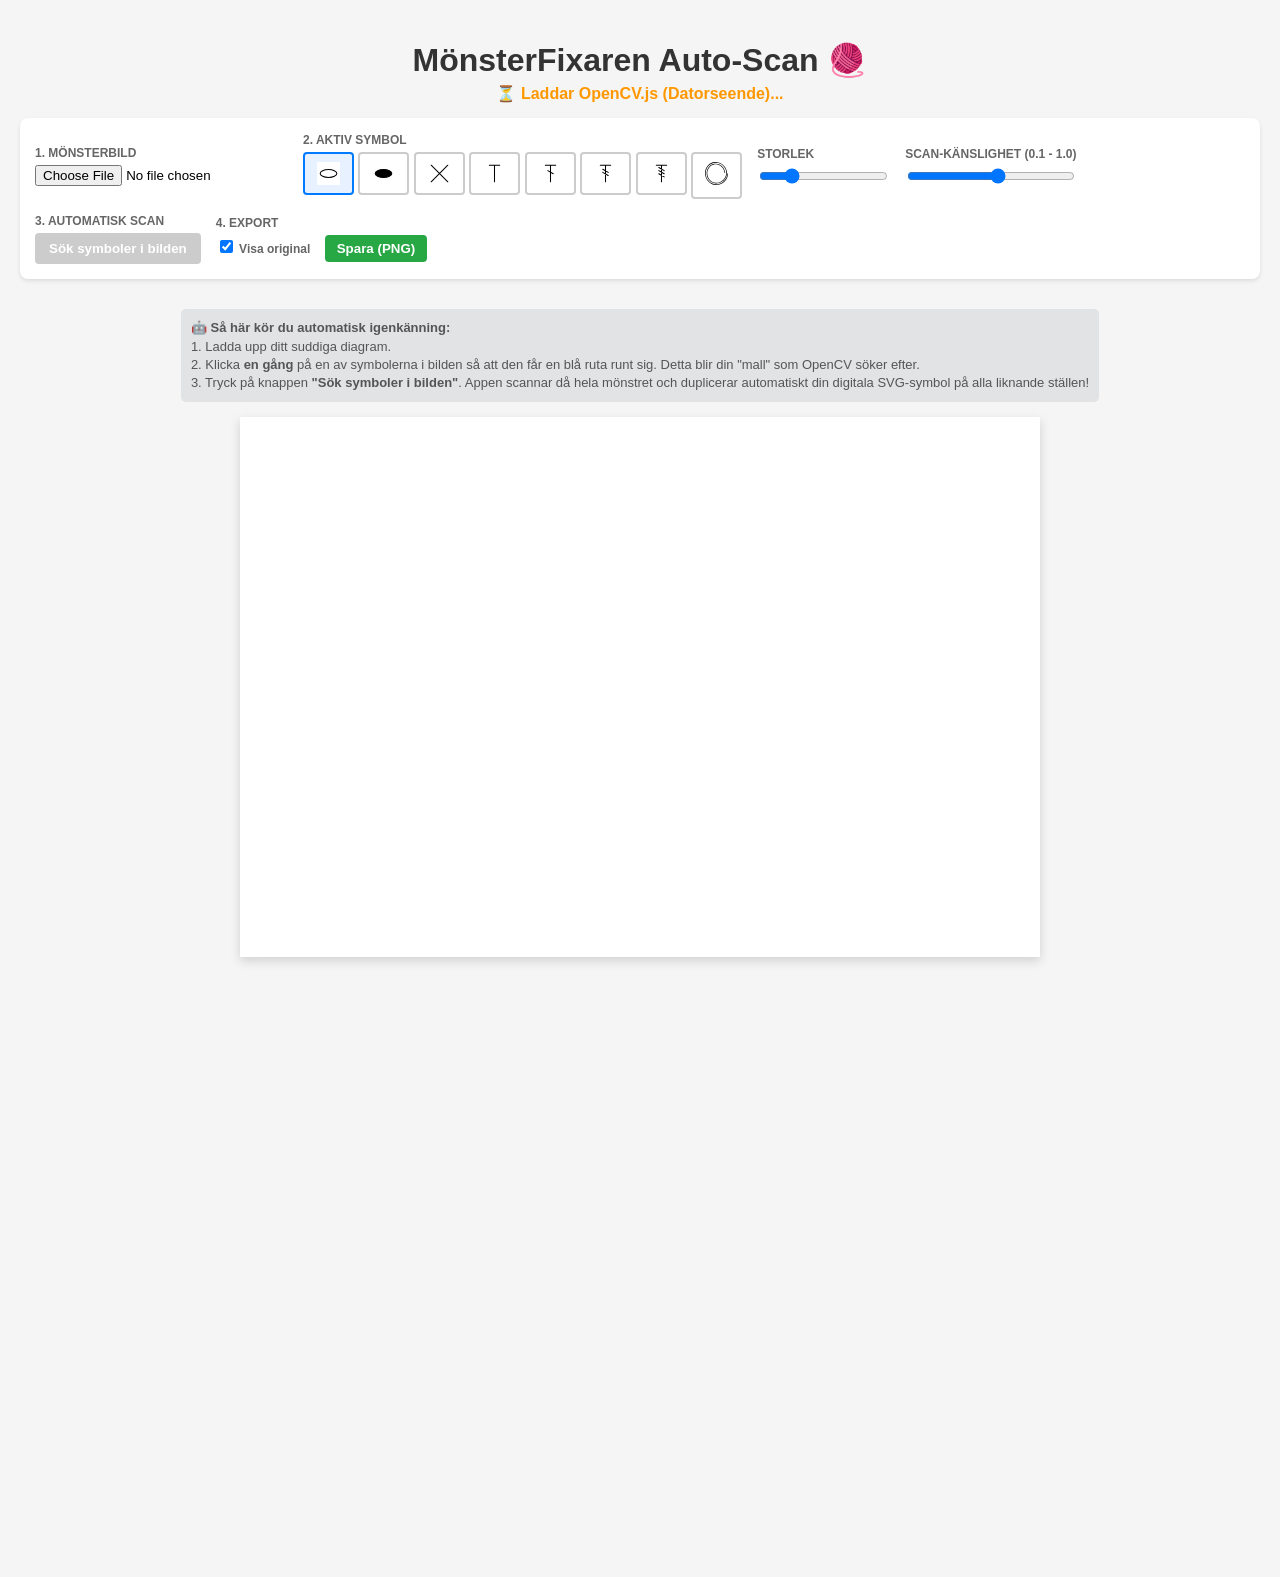
<file: stitches/openCV.html>
<!DOCTYPE html>
<html lang="sv">
<head>
    <meta charset="UTF-8">
    <meta name="viewport" content="width=device-width, initial-scale=1.0">
    <title>MönsterFixaren - AI & OpenCV Igenkänning</title>
    <style>
        body { font-family: Arial, sans-serif; margin: 20px; background-color: #f5f5f5; display: flex; flex-direction: column; align-items: center; }
        h1 { color: #333; margin-bottom: 5px; }
        #status { font-weight: bold; color: #ff9800; margin-bottom: 15px; }
        #status.ready { color: #28a745; }
        .toolbar { background: white; padding: 15px; border-radius: 8px; box-shadow: 0 2px 4px rgba(0,0,0,0.1); margin-bottom: 20px; display: flex; gap: 15px; align-items: center; flex-wrap: wrap; }
        .symbol-btn { padding: 8px 12px; border: 2px solid #ccc; background: #fff; cursor: pointer; border-radius: 4px; font-weight: bold; font-size: 16px; }
        .symbol-btn.active { border-color: #007bff; background: #e7f1ff; color: #007bff; }
        .canvas-container { position: relative; box-shadow: 0 4px 10px rgba(0,0,0,0.15); background: white; overflow: auto; max-width: 100%; max-height: 60vh; }
        canvas { display: block; cursor: crosshair; }
        .control-group { display: flex; flex-direction: column; gap: 5px; }
        label { font-size: 12px; color: #666; font-weight: bold; }
        .btn-action { background: #007bff; color: white; border: none; padding: 8px 14px; border-radius: 4px; cursor: pointer; font-weight: bold; }
        .btn-action:disabled { background: #ccc; cursor: not-allowed; }
        .instructions { margin-top: 10px; font-size: 13px; color: #555; background: #e2e3e5; padding: 10px; border-radius: 5px; max-width: 900px; line-height: 1.4; }
    </style>
   


</head>

<body>

    <h1>MönsterFixaren Auto-Scan 🧶</h1>
    <div id="status">⏳ Laddar OpenCV.js (Datorseende)...</div>
    
    <div class="toolbar">
        <div class="control-group">
            <label>1. MÖNSTERBILD</label>
            <input type="file" id="imageLoader" accept="image/*">
        </div>

        <div class="control-group">
            <label>2. AKTIV SYMBOL</label>
            <div id="buttons">
             <button class="symbol-btn active" data-symbol="chain">○ Lm</button>
             <button class="symbol-btn" data-symbol="smygmaska">× Fm</button>
             <button class="symbol-btn" data-symbol="single_crochet">× Fm</button>
            <button class="symbol-btn" data-symbol="Halvstolpe">× Fm</button>
            <button class="symbol-btn" data-symbol="Stolpe">× Fm</button>
           <button class="symbol-btn" data-symbol="Dubbelstolpe">× Fm</button>
          <button class="symbol-btn" data-symbol="Tredubbel_stolpe">× Fm</button>
            <button class="symbol-btn" data-symbol="magic_ring">× Fm</button>
            </div>
        </div>

        <div class="control-group">
            <label>STORLEK</label>
            <input type="range" id="sizeSlider" min="10" max="100" value="30">
        </div>

        <!-- Tröskelvärde för AI-scannern -->
        <div class="control-group">
            <label>SCAN-KÄNSLIGHET (0.1 - 1.0)</label>
            <input type="range" id="thresholdSlider" min="40" max="95" value="70">
        </div>

        <div class="control-group">
            <label>3. AUTOMATISK SCAN</label>
            <button id="scanBtn" class="btn-action" disabled>Sök symboler i bilden</button>
        </div>

        <div class="control-group">
            <label>4. EXPORT</label>
            <div>
                <label><input type="checkbox" id="toggleBg" checked> Visa original</label>
                <button id="exportBtn" style="margin-left:10px; background:#28a745; color:white; border:none; padding:6px 12px; border-radius:4px; cursor:pointer; font-weight:bold;">Spara (PNG)</button>
            </div>
        </div>
    </div>

    <div class="instructions">
        🤖 <strong>Så här kör du automatisk igenkänning:</strong><br>
        1. Ladda upp ditt suddiga diagram.<br>
        2. Klicka <strong>en gång</strong> på en av symbolerna i bilden så att den får en blå ruta runt sig. Detta blir din "mall" som OpenCV söker efter.<br>
        3. Tryck på knappen <strong>"Sök symboler i bilden"</strong>. Appen scannar då hela mönstret och duplicerar automatiskt din digitala SVG-symbol på alla liknande ställen!
    </div>

    <div class="canvas-container" style="margin-top: 15px;">
        <canvas id="patternCanvas" tabindex="1"></canvas>
    </div>

    <!-- En dold canvas som används i bakgrunden för OpenCV-analys -->
    <canvas id="hiddenTemplateCanvas" style="display:none;"></canvas>
    <canvas id="detectedCanvas" width="800" height="600"></canvas>
     <script src="./initButtons.js" ></script>
 <script src="./grundmaskar.js" ></script>
    <script src="./myOpenCV.js"></script>
     <!-- OPEN CV -->
    <script src="https://docs.opencv.org/4.x/opencv.js"></script>


    <!-- STARTA OPEN CV EFTER ATT ALLT ANNAT ÄR LADDAT -->
    <script>

        console.log("================================");
        console.log("Startar OpenCV...");
        console.log("cv:", typeof cv);
        console.log("maskar:", typeof maskar);
        console.log("preloadSVGs:", typeof preloadSVGs);
        console.log("================================");


        function initOpenCV() {

            if (typeof cv === "undefined") {

                console.log("⏳ Väntar på OpenCV...");

                setTimeout(initOpenCV, 100);

                return;
            }


            console.log("OpenCV hittad!");
            console.log("cv.version:", cv.version);


            cv['onRuntimeInitialized'] = function () {

                console.log("================================");
                console.log("✅ OPENCV RUNTIME KLAR");
                console.log("OpenCV version:", cv.version);
                console.log("================================");


                openCvReady = true;


                const statusDiv =
                    document.getElementById('status');

                statusDiv.innerText =
                    "✅ OpenCV.js är redo! Datorseende aktiverat.";

                statusDiv.className = "ready";


                const scanBtn =
                    document.getElementById('scanBtn');

                scanBtn.disabled = false;


                if (typeof preloadSVGs === "function") {

                    preloadSVGs();

                } else {

                    console.error(
                        "❌ preloadSVGs() finns inte!"
                    );

                }

            };


            /*
             * Om OpenCV redan hunnit starta
             */
            if (cv.Mat) {

                console.log(
                    "cv.Mat finns redan - OpenCV verkar vara redo."
                );

            }

        }


        initOpenCV();

    </script>

</body>
</html>
</body>
</html>
</file>
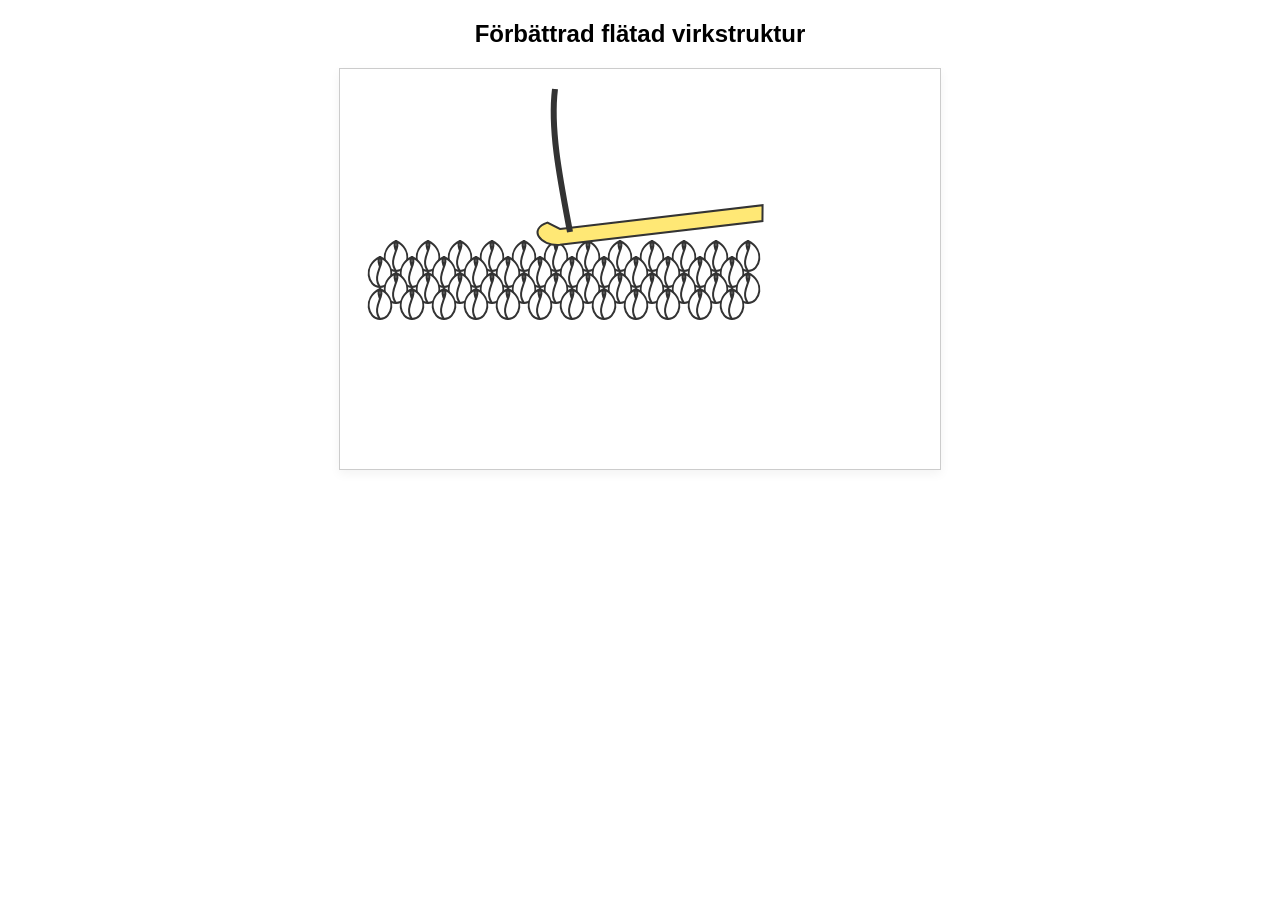
<file: stitches/rita.html>
<!DOCTYPE html>
<html lang="sv">
<head>
    <meta charset="UTF-8">
    <title>Förbättrad virktextur på Canvas</title>
    <style>
        body { background-color: #ffffff; font-family: sans-serif; text-align: center; }
        canvas { border: 1px solid #ccc; box-shadow: 0 4px 10px rgba(0,0,0,0.05); }
    </style>
</head>
<body>

    <h2>Förbättrad flätad virkstruktur</h2>
    <canvas id="crochetCanvas" width="600" height="400"></canvas>

    <script>
        const canvas = document.getElementById('crochetCanvas');
        const ctx = canvas.getContext('2d');

        // --- INSTÄLLNINGAR FÖR TYGET ---
        const maskBredd = 36;  // Bredden på varje V-maska
        const maskHojd = 30;   // Höjden på varje V-maska
        const radAvstand = 16; // VIKTIGT: Mindre än höjden så att raderna överlappar varandra nedåt!
        const kolAvstand = 32; // Mindre än bredden så att maskorna går omlott i sidled

        // Funktion som ritar en klassisk virkad "V-maska"
        function ritaFlatMaska(x, y) {
            ctx.save();
            ctx.strokeStyle = '#333333';
            ctx.lineWidth = 2;
            ctx.fillStyle = '#ffffff'; // Vit fyllning så de döljer maskorna bakom
            ctx.lineJoin = 'round';

            // Vänster ögla av V-et
            ctx.beginPath();
            ctx.moveTo(x, y);
            ctx.bezierCurveTo(x - maskBredd/2, y + maskHojd*0.3, x - maskBredd/3, y + maskHojd, x, y + maskHojd);
            ctx.bezierCurveTo(x + maskBredd/4, y + maskHojd*0.6, x - maskBredd/6, y + maskHojd*0.2, x, y);
            ctx.closePath();
            ctx.fill();
            ctx.stroke();

            // Höger ögla av V-et
            ctx.beginPath();
            ctx.moveTo(x, y);
            ctx.bezierCurveTo(x + maskBredd/2, y + maskHojd*0.3, x + maskBredd/3, y + maskHojd, x, y + maskHojd);
            ctx.bezierCurveTo(x - maskBredd/4, y + maskHojd*0.6, x + maskBredd/6, y + maskHojd*0.2, x, y);
            ctx.closePath();
            ctx.fill();
            ctx.stroke();

            ctx.restore();
        }

        // --- 1. RITA STYCKET (NERIFRÅN OCH UPP) ---
        const startX = 40;
        const startY = 220; // Vi börjar lingo ner på canvasen
        const antalRader = 4;
        const antalKolumner = 12;

        // Vi loopar rader baklänges (nerifrån och upp) så att de övre maskorna lägger sig OVANPÅ de undre
        for (let r = antalRader - 1; r >= 0; r--) {
            // Varannan rad förskjuts i sidled för att skapa sicksack-mönstret i ett virkat stycke
            let xOffset = (r % 2 === 0) ? 0 : kolAvstand / 2;
            let nuvarandeY = startY - (r * radAvstand);

            for (let k = 0; k < antalKolumner; k++) {
                let nuvarandeX = startX + (k * kolAvstand) + xOffset;
                ritaFlatMaska(nuvarandeX, nuvarandeY);
            }
        }

        // --- 2. RITA VIRKNÅLEN OCH DET AKTIVA GARNET ---
        // (Här återanvänder du din befintliga kod för nålen, tråden och pilen)
        // Du kan justera deras X och Y så att de landar perfekt på den översta maskraden!

        // Exempel på din nål (justerad i position för att matcha det nya tyget):
        ctx.save();
        ctx.strokeStyle = '#333';
        ctx.lineWidth = 2;
        ctx.fillStyle = '#ffe875'; // Gul nål

        ctx.translate(220, 160); // Flytta hela nål-systemet till rätt plats
        ctx.rotate(-Math.PI / 10); // Svag vinkel på nålen

        // Nål-form
        ctx.beginPath();
        ctx.moveTo(0, 0);
        ctx.lineTo(200, 40);
        ctx.lineTo(195, 55);
        ctx.lineTo(-5, 15);
        ctx.bezierCurveTo(-25, 10, -30, -10, -10, -10);
        ctx.closePath();
        ctx.fill();
        ctx.stroke();
        ctx.restore();

        // Arbetstråd (Svart/Grön tråd uppåt)
        ctx.strokeStyle = '#333';
        ctx.lineWidth = 6;
        ctx.beginPath();
        ctx.moveTo(230, 163);
        ctx.bezierCurveTo(220, 110, 210, 60, 215, 20);
        ctx.stroke();

    </script>
</body>
</html>
</file>
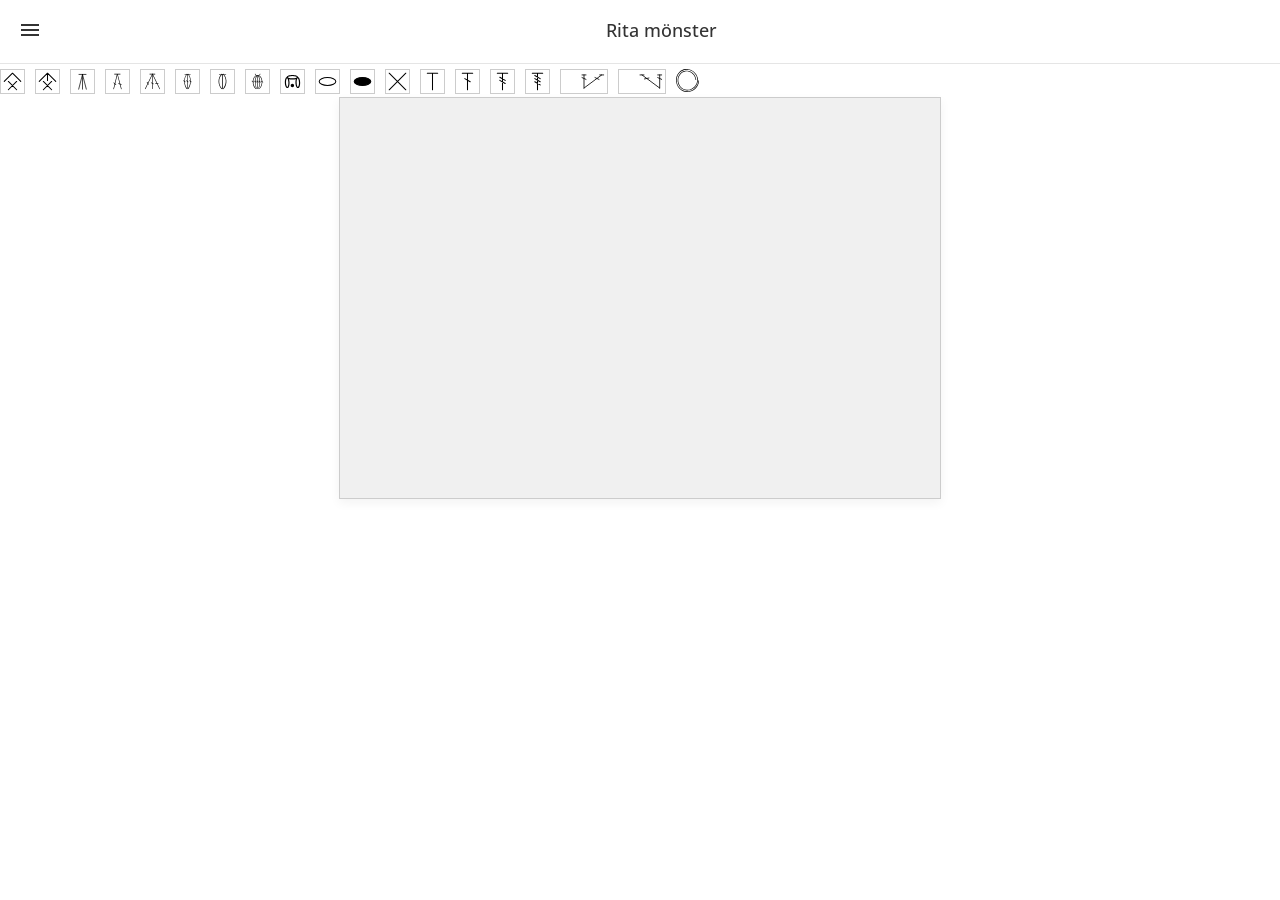
<file: stitches/ritYta.html>
<!DOCTYPE html>
<html lang="sv">
<head>

       <meta charset="utf-8">
    <meta http-equiv="X-UA-Compatible" content="IE=edge">
    <meta name="viewport"
        content="width=device-width,initial-scale=1,minimum-scale=1.0,maximum-scale=1.0,user-scalable=no">
    <meta name="HandheldFriendly" content="true">
    <link rel="stylesheet" href="../layout.css"  >
    <title>Rita mönster</title>
       <link rel="icon" type="image/png"  sizes="32x32"  href="../icon.png">
    <meta name="robots" content="index, follow">
    <meta name="google" content="notranslate">
    <meta property="og:type" content="website">
 
 
  <meta name="theme-color" content="#def5ff">
    <meta name="mobile-web-app-capable" content="yes">
    <meta name="apple-mobile-web-app-capable" content="yes">
 
    <meta name="browsermode" content="application">
    <meta name="x5-fullscreen" content="true">
    <meta name="x5-page-mode" content="app">
    <meta name="full-screen" content="yes">
  
     
    <meta http-equiv="Content-Security-Policy" content="block-all-mixed-content">
    <link href="https://fonts.googleapis.com/css?family=Open+Sans:400,700" crossorigin="anonymous" rel="stylesheet"
        type="text/css">
    <style>
        body { background-color: #ffffff; font-family: sans-serif; text-align: center; }
        canvas { border: 1px solid #ccc; box-shadow: 0 4px 10px rgba(0,0,0,0.05); }
    </style>
</head>

<body id="body" class="desktopDevice" style="overscroll-behavior-y: none;"> <span id="sfroot">
        <div id="page-wrapper" class="clearfix">
            <div>
   <div id="navigation">
                    <div id="openBtn" class="menuButton"><svg stroke="currentColor" fill="currentColor" stroke-width="0"
                            viewBox="0 0 24 24" height="24" width="24" xmlns="http://www.w3.org/2000/svg"
                            style="vertical-align: middle;">
                            <path fill="none" d="M0 0h24v24H0z"></path>
                            <path d="M3 18h18v-2H3zm0-5h18v-2H3zm0-7v2h18V6z"></path>
                        </svg></div>
                    <ul class="nav navbar-nav navbar-right " id="sidebar">
                        <li id="closeBtn" class="signupButton" style="text-align: end; margin-left: 60%; ">
      <svg preserveAspectRatio="xMidYMid meet" class="symbolIcon" viewBox="-76.8 -76.8 665.6 665.6" fill="#000"
          style="display: inline-block; box-sizing: content-box; background: rgb(255, 255, 255); width: 50px; height: 50px;">
          <g
              style="fill-rule:evenodd;clip-rule:evenodd;stroke-linecap:round;stroke-linejoin:round;stroke-miterlimit:1.5">
              <path d="M15.216 496.784 496.784 15.216m-481.568 0 481.568 481.568"
                  style="fill:none;stroke:#000;stroke-width:30px"></path>
          </g>
      </svg></li>
  <br> <li class="signupButton"><a  href="../index.html"
                                data-discover="true"><span class="name">Hem</span></a></li>
                                    <li class="signupButton"><a
                                href="basic.html"
                                data-discover="true"><span class="name">Grundmaskar</span></a></li>
                                 <li class="signupButton"><a
                                href="more.html"
                                data-discover="true"><span class="name">Avancerade maskar</span></a></li>
 <li class="signupButton"><a
                                href="ritYta.html"
                                data-discover="true"><span class="name">Rita</span></a></li>
                    </ul>
                    </ul>
                    <h1>Rita mönster</h1>
    </div>
   
 
    <input id="searchBox" class="form-control" placeholder="Sök..." type="text"
                                            value="" style="width: 100%;" hidden >
                                            <table>
                                                <tr>    
                                                    <td>
                                                       
                                        <div id="maskar" style="display: flex; 
                                      flex-wrap: wrap; justify-content: left; gap: 10px;"></div>
                                             
                             

                                    
                                                    </td></tr> 
                                                 <tr>  <td>    <canvas id="crochetCanvas" width="600" height="400"></canvas></td>
                                                </tr>
                                            </table>

      </div>
       
    </span>
    <script src="./allaMaskar.js" ></script>
    <script src="../menu.js" ></script>
  
     <script src="./rita.js" ></script>
    
</body>
</html>
</file>
<file: layout.css>
html {
    font-family: sans-serif;
    -webkit-text-size-adjust: 100%;
    -ms-text-size-adjust: 100%
}

body {
    margin: 0
}

article,
aside,
details,
figcaption,
figure,
footer,
header,
hgroup,
main,
menu,
nav,
section,
summary {
    display: block
}

audio,
canvas,
progress,
video {
    display: inline-block;
    vertical-align: baseline
}

audio:not([controls]) {
    display: none;
    height: 0
}

[hidden],
template {
    display: none
}

a {
    background-color: transparent
}

@media(hover:hover) {

    a:active,
    a:hover {
        outline: 0
    }
}

abbr[title] {
    border-bottom: 1px dotted
}

b,
strong {
    font-weight: bold
}

dfn {
    font-style: italic
}

h1 {
    margin: .67em 0;
    font-size: 2em
}

mark {
    color: #000;
    background: #ff0
}

small {
    font-size: 80%
}

canvas {
    border: 2px solid #333;
    background-color: #f0f0f0;
    cursor: crosshair;
}

sub,
sup {
    position: relative;
    font-size: 75%;
    line-height: 0;
    vertical-align: baseline
}

sup {
    top: -.5em
}

sub {
    bottom: -.25em
}



svg:not(:root) {
    overflow: hidden
}

figure {
    margin: 1em 40px
}

hr {
    height: 0;
    -webkit-box-sizing: content-box;
    -moz-box-sizing: content-box;
    box-sizing: content-box
}

pre {
    overflow: auto
}

code,
kbd,
pre,
samp {
    font-family: monospace, monospace;
    font-size: 1em
}

button,
input,
optgroup,
select,
textarea {
    margin: 0;
    font: inherit;
    color: inherit
}

button {
    overflow: visible
}

button,
select {
    text-transform: none
}

button,
html input[type="button"],
input[type="reset"],
input[type="submit"] {
    -webkit-appearance: button;
    cursor: pointer
}

button[disabled],
html input[disabled] {
    cursor: default
}

button::-moz-focus-inner,
input::-moz-focus-inner {
    padding: 0;
    border: 0
}

input {
    line-height: normal
}

input[type="checkbox"],
input[type="radio"] {
    -webkit-box-sizing: border-box;
    -moz-box-sizing: border-box;
    box-sizing: border-box;
    padding: 0
}

input[type="number"]::-webkit-inner-spin-button,
input[type="number"]::-webkit-outer-spin-button {
    height: auto
}

input[type="search"] {
    -webkit-box-sizing: content-box;
    -moz-box-sizing: content-box;
    box-sizing: content-box;
    -webkit-appearance: textfield
}

input[type="search"]::-webkit-search-cancel-button,
input[type="search"]::-webkit-search-decoration {
    -webkit-appearance: none
}

fieldset {
    padding: .35em .625em .75em;
    margin: 0 2px;
    border: 1px solid #c0c0c0
}

legend {
    padding: 0;
    border: 0
}

textarea {
    overflow: auto
}

optgroup {
    font-weight: bold
}

table {
    border-spacing: 0;
    border-collapse: collapse
}

td,
th {
    padding: 0
}

p img {
    max-width: 120px !important;
    max-height: 120px !important
}

/* Bakgrunden som täcker hela skärmen */
.modal-backdrop {
    display: none;
    position: fixed;
    top: 0;
    left: 0;
    width: 100%;
    height: 100%;
    background-color: rgba(0, 0, 0, 0.9);
    /* Något mörkare för bättre kontrast när bilden är stor */
    z-index: 9999;
    justify-content: center;
    align-items: center;
    padding: 0;
    /* Borttagen padding för att ge bilden maximal plats */
    box-sizing: border-box;
}

/* Den förstorade bilden – NU MAXIMERAD */
.modal-content {
    width: auto;
    height: auto;
    max-width: 98%;
    /* Tillåter bilden att sträcka sig nästan helt ut till sidorna */
    max-height: 98vh;
    /* Tillåter bilden att ta upp nästan hela skärmhöjden */
    object-fit: contain;
    /* Bevarar bildens proportioner utan att beskära den */
    box-shadow: 0 4px 30px rgba(0, 0, 0, 0.7);
    animation: zoomIn 0.2s ease-out;

}

.modal-content img {
    width: 80%;
    height: auto;
}

/* Stängknappen (X) – Flyttad så den ligger snyggt ovanpå bilden om det behövs */
.modal-close {
    position: absolute;
    top: 15px;
    right: 25px;
    color: #fff;
    font-size: 45px;
    font-weight: bold;
    cursor: pointer;
    transition: 0.2s;
    user-select: none;
    text-shadow: 0 2px 8px rgba(0, 0, 0, 0.8);
    /* Lägger till skugga så krysset syns även mot ljusa bilder */
    z-index: 10000;
    /* Ligger garanterat ovanpå bilden */
}

.modal-close:hover {
    color: #ddd;
    transform: scale(1.1);
}

/* Enkel zoom-animation */
@keyframes zoomIn {
    from {
        transform: scale(0.95);
        opacity: 0;
    }

    to {
        transform: scale(1);
        opacity: 1;
    }
}

@media print {

    *,
    *:before,
    *:after {
        color: #000 !important;
        text-shadow: none !important;
        background: transparent !important;
        -webkit-box-shadow: none !important;
        box-shadow: none !important
    }

    a,
    a:visited {
        text-decoration: underline
    }

    a[href]:after {
        content: " (" attr(href) ")"
    }

    abbr[title]:after {
        content: " (" attr(title) ")"
    }

    a[href^="#"]:after,
    a[href^="javascript:"]:after {
        content: ""
    }

    pre,
    blockquote {
        border: 1px solid #999;
        page-break-inside: avoid
    }

    thead {
        display: table-header-group
    }

    tr,
    img {
        page-break-inside: avoid
    }



    p,
    h2,
    h3 {
        orphans: 3;
        widows: 3
    }

    h2,
    h3 {
        page-break-after: avoid
    }

    .navbar {
        display: none
    }

    .btn>.caret,
    .dropup>.btn>.caret {
        border-top-color: #000 !important
    }

    .label {
        border: 1px solid #000
    }

    .table {
        border-collapse: collapse !important
    }

    .table td,
    .table th {
        background-color: #fff !important
    }

    .table-bordered th,
    .table-bordered td {
        border: 1px solid #ddd !important
    }
}

@font-face {
    font-family: 'Glyphicons Halflings';
    src: url('../fonts/glyphicons-halflings-regular.eot');
    src: url('../fonts/glyphicons-halflings-regular.eot?#iefix') format('embedded-opentype'), url('../fonts/glyphicons-halflings-regular.woff2') format('woff2'), url('../fonts/glyphicons-halflings-regular.woff') format('woff'), url('../fonts/glyphicons-halflings-regular.ttf') format('truetype'), url('../fonts/glyphicons-halflings-regular.svg#glyphicons_halflingsregular') format('svg')
}

.glyphicon {
    position: relative;
    top: 1px;
    display: inline-block;
    font-family: 'Glyphicons Halflings';
    font-style: normal;
    font-weight: normal;
    line-height: 1;
    -webkit-font-smoothing: antialiased;
    -moz-osx-font-smoothing: grayscale
}

.glyphicon-asterisk:before {
    content: "\2a"
}

.glyphicon-plus:before {
    content: "\2b"
}

.glyphicon-euro:before,
.glyphicon-eur:before {
    content: "\20ac"
}

.glyphicon-minus:before {
    content: "\2212"
}

.glyphicon-cloud:before {
    content: "\2601"
}

.glyphicon-envelope:before {
    content: "\2709"
}

.glyphicon-pencil:before {
    content: "\270f"
}

.glyphicon-glass:before {
    content: "\e001"
}

.glyphicon-music:before {
    content: "\e002"
}

.glyphicon-search:before {
    content: "\e003"
}

.glyphicon-heart:before {
    content: "\e005"
}

.glyphicon-star:before {
    content: "\e006"
}

.glyphicon-star-empty:before {
    content: "\e007"
}

.glyphicon-user:before {
    content: "\e008"
}

.glyphicon-film:before {
    content: "\e009"
}

.glyphicon-th-large:before {
    content: "\e010"
}

.glyphicon-th:before {
    content: "\e011"
}

.glyphicon-th-list:before {
    content: "\e012"
}

.glyphicon-ok:before {
    content: "\e013"
}

.glyphicon-remove:before {
    content: "\e014"
}

.glyphicon-zoom-in:before {
    content: "\e015"
}

.glyphicon-zoom-out:before {
    content: "\e016"
}

.glyphicon-off:before {
    content: "\e017"
}

.glyphicon-signal:before {
    content: "\e018"
}

.glyphicon-cog:before {
    content: "\e019"
}

.glyphicon-trash:before {
    content: "\e020"
}

.glyphicon-home:before {
    content: "\e021"
}

.glyphicon-file:before {
    content: "\e022"
}

.glyphicon-time:before {
    content: "\e023"
}

.glyphicon-road:before {
    content: "\e024"
}

.glyphicon-download-alt:before {
    content: "\e025"
}

.glyphicon-download:before {
    content: "\e026"
}

.glyphicon-upload:before {
    content: "\e027"
}

.glyphicon-inbox:before {
    content: "\e028"
}

.glyphicon-play-circle:before {
    content: "\e029"
}

.glyphicon-repeat:before {
    content: "\e030"
}

.glyphicon-refresh:before {
    content: "\e031"
}

.glyphicon-list-alt:before {
    content: "\e032"
}

.glyphicon-lock:before {
    content: "\e033"
}

.glyphicon-flag:before {
    content: "\e034"
}

.glyphicon-headphones:before {
    content: "\e035"
}

.glyphicon-volume-off:before {
    content: "\e036"
}

.glyphicon-volume-down:before {
    content: "\e037"
}

.glyphicon-volume-up:before {
    content: "\e038"
}

.glyphicon-qrcode:before {
    content: "\e039"
}

.glyphicon-barcode:before {
    content: "\e040"
}

.glyphicon-tag:before {
    content: "\e041"
}

.glyphicon-tags:before {
    content: "\e042"
}

.glyphicon-book:before {
    content: "\e043"
}

.glyphicon-bookmark:before {
    content: "\e044"
}

.glyphicon-print:before {
    content: "\e045"
}

.glyphicon-camera:before {
    content: "\e046"
}

.glyphicon-font:before {
    content: "\e047"
}

.glyphicon-bold:before {
    content: "\e048"
}

.glyphicon-italic:before {
    content: "\e049"
}

.glyphicon-text-height:before {
    content: "\e050"
}

.glyphicon-text-width:before {
    content: "\e051"
}

.glyphicon-align-left:before {
    content: "\e052"
}

.glyphicon-align-center:before {
    content: "\e053"
}

.glyphicon-align-right:before {
    content: "\e054"
}

.glyphicon-align-justify:before {
    content: "\e055"
}

.glyphicon-list:before {
    content: "\e056"
}

.glyphicon-indent-left:before {
    content: "\e057"
}

.glyphicon-indent-right:before {
    content: "\e058"
}

.glyphicon-facetime-video:before {
    content: "\e059"
}

.glyphicon-picture:before {
    content: "\e060"
}

.glyphicon-map-marker:before {
    content: "\e062"
}

.glyphicon-adjust:before {
    content: "\e063"
}

.glyphicon-tint:before {
    content: "\e064"
}

.glyphicon-edit:before {
    content: "\e065"
}

.glyphicon-share:before {
    content: "\e066"
}

.glyphicon-check:before {
    content: "\e067"
}

.glyphicon-move:before {
    content: "\e068"
}

.glyphicon-step-backward:before {
    content: "\e069"
}

.glyphicon-fast-backward:before {
    content: "\e070"
}

.glyphicon-backward:before {
    content: "\e071"
}

.glyphicon-play:before {
    content: "\e072"
}

.glyphicon-pause:before {
    content: "\e073"
}

.glyphicon-stop:before {
    content: "\e074"
}

.glyphicon-forward:before {
    content: "\e075"
}

.glyphicon-fast-forward:before {
    content: "\e076"
}

.glyphicon-step-forward:before {
    content: "\e077"
}

.glyphicon-eject:before {
    content: "\e078"
}

.glyphicon-chevron-left:before {
    content: "\e079"
}

.glyphicon-chevron-right:before {
    content: "\e080"
}

.glyphicon-plus-sign:before {
    content: "\e081"
}

.glyphicon-minus-sign:before {
    content: "\e082"
}

.glyphicon-remove-sign:before {
    content: "\e083"
}

.glyphicon-ok-sign:before {
    content: "\e084"
}

.glyphicon-question-sign:before {
    content: "\e085"
}

.glyphicon-info-sign:before {
    content: "\e086"
}

.glyphicon-screenshot:before {
    content: "\e087"
}

.glyphicon-remove-circle:before {
    content: "\e088"
}

.glyphicon-ok-circle:before {
    content: "\e089"
}

.glyphicon-ban-circle:before {
    content: "\e090"
}

.glyphicon-arrow-left:before {
    content: "\e091"
}

.glyphicon-arrow-right:before {
    content: "\e092"
}

.glyphicon-arrow-up:before {
    content: "\e093"
}

.glyphicon-arrow-down:before {
    content: "\e094"
}

.glyphicon-share-alt:before {
    content: "\e095"
}

.glyphicon-resize-full:before {
    content: "\e096"
}

.glyphicon-resize-small:before {
    content: "\e097"
}

.glyphicon-exclamation-sign:before {
    content: "\e101"
}

.glyphicon-gift:before {
    content: "\e102"
}

.glyphicon-leaf:before {
    content: "\e103"
}

.glyphicon-fire:before {
    content: "\e104"
}

.glyphicon-eye-open:before {
    content: "\e105"
}

.glyphicon-eye-close:before {
    content: "\e106"
}

.glyphicon-warning-sign:before {
    content: "\e107"
}

.glyphicon-plane:before {
    content: "\e108"
}

.glyphicon-calendar:before {
    content: "\e109"
}

.glyphicon-random:before {
    content: "\e110"
}

.glyphicon-comment:before {
    content: "\e111"
}

.glyphicon-magnet:before {
    content: "\e112"
}

.glyphicon-chevron-up:before {
    content: "\e113"
}

.glyphicon-chevron-down:before {
    content: "\e114"
}

.glyphicon-retweet:before {
    content: "\e115"
}

.glyphicon-shopping-cart:before {
    content: "\e116"
}

.glyphicon-folder-close:before {
    content: "\e117"
}

.glyphicon-folder-open:before {
    content: "\e118"
}

.glyphicon-resize-vertical:before {
    content: "\e119"
}

.glyphicon-resize-horizontal:before {
    content: "\e120"
}

.glyphicon-hdd:before {
    content: "\e121"
}

.glyphicon-bullhorn:before {
    content: "\e122"
}

.glyphicon-bell:before {
    content: "\e123"
}

.glyphicon-certificate:before {
    content: "\e124"
}

.glyphicon-thumbs-up:before {
    content: "\e125"
}

.glyphicon-thumbs-down:before {
    content: "\e126"
}

.glyphicon-hand-right:before {
    content: "\e127"
}

.glyphicon-hand-left:before {
    content: "\e128"
}

.glyphicon-hand-up:before {
    content: "\e129"
}

.glyphicon-hand-down:before {
    content: "\e130"
}

.glyphicon-circle-arrow-right:before {
    content: "\e131"
}

.glyphicon-circle-arrow-left:before {
    content: "\e132"
}

.glyphicon-circle-arrow-up:before {
    content: "\e133"
}

.glyphicon-circle-arrow-down:before {
    content: "\e134"
}

.glyphicon-globe:before {
    content: "\e135"
}

.glyphicon-wrench:before {
    content: "\e136"
}

.glyphicon-tasks:before {
    content: "\e137"
}

.glyphicon-filter:before {
    content: "\e138"
}

.glyphicon-briefcase:before {
    content: "\e139"
}

.glyphicon-fullscreen:before {
    content: "\e140"
}

.glyphicon-dashboard:before {
    content: "\e141"
}

.glyphicon-paperclip:before {
    content: "\e142"
}

.glyphicon-heart-empty:before {
    content: "\e143"
}

.glyphicon-link:before {
    content: "\e144"
}

.glyphicon-phone:before {
    content: "\e145"
}

.glyphicon-pushpin:before {
    content: "\e146"
}

.glyphicon-usd:before {
    content: "\e148"
}

.glyphicon-gbp:before {
    content: "\e149"
}

.glyphicon-sort:before {
    content: "\e150"
}

.glyphicon-sort-by-alphabet:before {
    content: "\e151"
}

.glyphicon-sort-by-alphabet-alt:before {
    content: "\e152"
}

.glyphicon-sort-by-order:before {
    content: "\e153"
}

.glyphicon-sort-by-order-alt:before {
    content: "\e154"
}

.glyphicon-sort-by-attributes:before {
    content: "\e155"
}

.glyphicon-sort-by-attributes-alt:before {
    content: "\e156"
}

.glyphicon-unchecked:before {
    content: "\e157"
}

.glyphicon-expand:before {
    content: "\e158"
}

.glyphicon-collapse-down:before {
    content: "\e159"
}

.glyphicon-collapse-up:before {
    content: "\e160"
}

.glyphicon-log-in:before {
    content: "\e161"
}

.glyphicon-flash:before {
    content: "\e162"
}

.glyphicon-log-out:before {
    content: "\e163"
}

.glyphicon-new-window:before {
    content: "\e164"
}

.glyphicon-record:before {
    content: "\e165"
}

.glyphicon-save:before {
    content: "\e166"
}

.glyphicon-open:before {
    content: "\e167"
}

.glyphicon-saved:before {
    content: "\e168"
}

.glyphicon-import:before {
    content: "\e169"
}

.glyphicon-export:before {
    content: "\e170"
}

.glyphicon-send:before {
    content: "\e171"
}

.glyphicon-floppy-disk:before {
    content: "\e172"
}

.glyphicon-floppy-saved:before {
    content: "\e173"
}

.glyphicon-floppy-remove:before {
    content: "\e174"
}

.glyphicon-floppy-save:before {
    content: "\e175"
}

.glyphicon-floppy-open:before {
    content: "\e176"
}

.glyphicon-credit-card:before {
    content: "\e177"
}

.glyphicon-transfer:before {
    content: "\e178"
}

.glyphicon-cutlery:before {
    content: "\e179"
}

.glyphicon-header:before {
    content: "\e180"
}

.glyphicon-compressed:before {
    content: "\e181"
}

.glyphicon-earphone:before {
    content: "\e182"
}

.glyphicon-phone-alt:before {
    content: "\e183"
}

.glyphicon-tower:before {
    content: "\e184"
}

.glyphicon-stats:before {
    content: "\e185"
}

.glyphicon-sd-video:before {
    content: "\e186"
}

.glyphicon-hd-video:before {
    content: "\e187"
}

.glyphicon-subtitles:before {
    content: "\e188"
}

.glyphicon-sound-stereo:before {
    content: "\e189"
}

.glyphicon-sound-dolby:before {
    content: "\e190"
}

.glyphicon-sound-5-1:before {
    content: "\e191"
}

.glyphicon-sound-6-1:before {
    content: "\e192"
}

.glyphicon-sound-7-1:before {
    content: "\e193"
}

.glyphicon-copyright-mark:before {
    content: "\e194"
}

.glyphicon-registration-mark:before {
    content: "\e195"
}

.glyphicon-cloud-download:before {
    content: "\e197"
}

.glyphicon-cloud-upload:before {
    content: "\e198"
}

.glyphicon-tree-conifer:before {
    content: "\e199"
}

.glyphicon-tree-deciduous:before {
    content: "\e200"
}

.glyphicon-cd:before {
    content: "\e201"
}

.glyphicon-save-file:before {
    content: "\e202"
}

.glyphicon-open-file:before {
    content: "\e203"
}

.glyphicon-level-up:before {
    content: "\e204"
}

.glyphicon-copy:before {
    content: "\e205"
}

.glyphicon-paste:before {
    content: "\e206"
}

.glyphicon-alert:before {
    content: "\e209"
}

.glyphicon-equalizer:before {
    content: "\e210"
}

.glyphicon-king:before {
    content: "\e211"
}

.glyphicon-queen:before {
    content: "\e212"
}

.glyphicon-pawn:before {
    content: "\e213"
}

.glyphicon-bishop:before {
    content: "\e214"
}

.glyphicon-knight:before {
    content: "\e215"
}

.glyphicon-baby-formula:before {
    content: "\e216"
}

.glyphicon-tent:before {
    content: "\26fa"
}

.glyphicon-blackboard:before {
    content: "\e218"
}

.glyphicon-bed:before {
    content: "\e219"
}

.glyphicon-apple:before {
    content: "\f8ff"
}

.glyphicon-erase:before {
    content: "\e221"
}

.glyphicon-hourglass:before {
    content: "\231b"
}

.glyphicon-lamp:before {
    content: "\e223"
}

.glyphicon-duplicate:before {
    content: "\e224"
}

.glyphicon-piggy-bank:before {
    content: "\e225"
}

.glyphicon-scissors:before {
    content: "\e226"
}

.glyphicon-bitcoin:before {
    content: "\e227"
}

.glyphicon-btc:before {
    content: "\e227"
}

.glyphicon-xbt:before {
    content: "\e227"
}

.glyphicon-yen:before {
    content: "\00a5"
}

.glyphicon-jpy:before {
    content: "\00a5"
}

.glyphicon-ruble:before {
    content: "\20bd"
}

.glyphicon-rub:before {
    content: "\20bd"
}

.glyphicon-scale:before {
    content: "\e230"
}

.glyphicon-ice-lolly:before {
    content: "\e231"
}

.glyphicon-ice-lolly-tasted:before {
    content: "\e232"
}

.glyphicon-education:before {
    content: "\e233"
}

.glyphicon-option-horizontal:before {
    content: "\e234"
}

.glyphicon-option-vertical:before {
    content: "\e235"
}

.glyphicon-menu-hamburger:before {
    content: "\e236"
}

.glyphicon-modal-window:before {
    content: "\e237"
}

.glyphicon-oil:before {
    content: "\e238"
}

.glyphicon-grain:before {
    content: "\e239"
}

.glyphicon-sunglasses:before {
    content: "\e240"
}

.glyphicon-text-size:before {
    content: "\e241"
}

.glyphicon-text-color:before {
    content: "\e242"
}

.glyphicon-text-background:before {
    content: "\e243"
}

.glyphicon-object-align-top:before {
    content: "\e244"
}

.glyphicon-object-align-bottom:before {
    content: "\e245"
}

.glyphicon-object-align-horizontal:before {
    content: "\e246"
}

.glyphicon-object-align-left:before {
    content: "\e247"
}

.glyphicon-object-align-vertical:before {
    content: "\e248"
}

.glyphicon-object-align-right:before {
    content: "\e249"
}

.glyphicon-triangle-right:before {
    content: "\e250"
}

.glyphicon-triangle-left:before {
    content: "\e251"
}

.glyphicon-triangle-bottom:before {
    content: "\e252"
}

.glyphicon-triangle-top:before {
    content: "\e253"
}

.glyphicon-console:before {
    content: "\e254"
}

.glyphicon-superscript:before {
    content: "\e255"
}

.glyphicon-subscript:before {
    content: "\e256"
}

.glyphicon-menu-left:before {
    content: "\e257"
}

.glyphicon-menu-right:before {
    content: "\e258"
}

.glyphicon-menu-down:before {
    content: "\e259"
}

.glyphicon-menu-up:before {
    content: "\e260"
}

* {
    -webkit-box-sizing: border-box;
    -moz-box-sizing: border-box;
    box-sizing: border-box
}

*:before,
*:after {
    -webkit-box-sizing: border-box;
    -moz-box-sizing: border-box;
    box-sizing: border-box
}

html {
    font-size: 10px;
    -webkit-tap-highlight-color: rgba(0, 0, 0, 0)
}

body {
    font-family: "Helvetica Neue", Helvetica, Arial, sans-serif;
    font-size: 14px;
    line-height: 1.42857143;
    color: #333;
    background-color: #fff
}

input,
button,
select,
textarea {
    font-family: inherit;
    font-size: inherit;
    line-height: inherit
}

a {
    color: #337ab7;
    text-decoration: none
}

@media(hover:hover) {

    a:hover,
    a:focus {
        color: #23527c;
        text-decoration: underline
    }

    a:focus {
        outline: thin dotted;
        outline: 5px auto -webkit-focus-ring-color;
        outline-offset: -2px
    }
}

figure {
    margin: 0
}

img {
    vertical-align: middle
}

.img-responsive,
.thumbnail>img,
.thumbnail a>img,
.carousel-inner>.item>img,
.carousel-inner>.item>a>img {
    display: block;
    max-width: 100%;
    height: auto
}

.img-rounded {
    border-radius: 6px
}

.img-thumbnail {
    display: inline-block;
    max-width: 50%;
    height: auto;
    padding: 4px;
    line-height: 1.42857143;
    background-color: #fff;
    border: 1px solid #ddd;
    border-radius: 4px;
    -webkit-transition: all .2s ease-in-out;
    -o-transition: all .2s ease-in-out;
    transition: all .2s ease-in-out
}

.img-circle {
    border-radius: 50%
}

hr {
    margin-top: 20px;
    margin-bottom: 20px;
    border: 0;
    border-top: 1px solid #eee
}

.sr-only {
    position: absolute;
    width: 1px;
    height: 1px;
    padding: 0;
    margin: -1px;
    overflow: hidden;
    clip: rect(0, 0, 0, 0);
    border: 0
}

.sr-only-focusable:active,
.sr-only-focusable:focus {
    position: static;
    width: auto;
    height: auto;
    margin: 0;
    overflow: visible;
    clip: auto
}

[role="button"] {
    cursor: pointer
}

h1,
h2,
h3,
h4,
h5,
h6,
.h1,
.h2,
.h3,
.h4,
.h5,
.h6 {
    font-family: inherit;
    font-weight: 500;
    line-height: 1.1;
    color: inherit
}

h1 small,
h2 small,
h3 small,
h4 small,
h5 small,
h6 small,
.h1 small,
.h2 small,
.h3 small,
.h4 small,
.h5 small,
.h6 small,
h1 .small,
h2 .small,
h3 .small,
h4 .small,
h5 .small,
h6 .small,
.h1 .small,
.h2 .small,
.h3 .small,
.h4 .small,
.h5 .small,
.h6 .small {
    font-weight: normal;
    line-height: 1;
    color: #777
}

h1,
.h1,
h2,
.h2,
h3,
.h3 {
    margin-top: 20px;
    margin-bottom: 10px
}

h1 small,
.h1 small,
h2 small,
.h2 small,
h3 small,
.h3 small,
h1 .small,
.h1 .small,
h2 .small,
.h2 .small,
h3 .small,
.h3 .small {
    font-size: 65%
}

h4,
.h4,
h5,
.h5,
h6,
.h6 {
    margin-top: 10px;
    margin-bottom: 10px
}

h4 small,
.h4 small,
h5 small,
.h5 small,
h6 small,
.h6 small,
h4 .small,
.h4 .small,
h5 .small,
.h5 .small,
h6 .small,
.h6 .small {
    font-size: 75%
}

h1,
.h1 {
    font-size: 36px
}

h2,
.h2 {
    font-size: 30px
}

h3,
.h3 {
    font-size: 24px
}

h4,
.h4 {
    font-size: 18px
}

h5,
.h5 {
    font-size: 14px
}

h6,
.h6 {
    font-size: 12px
}

p {
    margin: 0 0 10px
}

.lead {
    margin-bottom: 20px;
    font-size: 16px;
    font-weight: 300;
    line-height: 1.4
}

@media(min-width:768px) {
    .lead {
        font-size: 21px
    }
}

small,
.small {
    font-size: 85%
}

mark,
.mark {
    padding: .2em;
    background-color: #fcf8e3
}

.text-left {
    text-align: left
}

.text-right {
    text-align: right
}

.text-center {
    text-align: center
}

.text-justify {
    text-align: justify
}

.text-nowrap {
    white-space: nowrap
}

.text-lowercase {
    text-transform: lowercase
}

.text-uppercase {
    text-transform: uppercase
}

.text-capitalize {
    text-transform: capitalize
}

.text-muted {
    color: #777
}

.text-primary {
    color: #337ab7
}

@media(hover:hover) {

    a.text-primary:hover,
    a.text-primary:focus {
        color: #286090
    }
}

.text-success {
    color: #3c763d
}

@media(hover:hover) {

    a.text-success:hover,
    a.text-success:focus {
        color: #2b542c
    }
}

.text-info {
    color: #31708f
}

@media(hover:hover) {

    a.text-info:hover,
    a.text-info:focus {
        color: #245269
    }
}

.text-warning {
    color: #8a6d3b
}

@media(hover:hover) {

    a.text-warning:hover,
    a.text-warning:focus {
        color: #66512c
    }
}

.text-danger {
    color: #a94442
}

@media(hover:hover) {

    a.text-danger:hover,
    a.text-danger:focus {
        color: #843534
    }
}

.bg-primary {
    color: #fff;
    background-color: #337ab7
}

@media(hover:hover) {

    a.bg-primary:hover,
    a.bg-primary:focus {
        background-color: #286090
    }
}

.bg-success {
    background-color: #dff0d8
}

@media(hover:hover) {

    a.bg-success:hover,
    a.bg-success:focus {
        background-color: #c1e2b3
    }
}

.bg-info {
    background-color: #d9edf7
}

@media(hover:hover) {

    a.bg-info:hover,
    a.bg-info:focus {
        background-color: #afd9ee
    }
}

.bg-warning {
    background-color: #fcf8e3
}

@media(hover:hover) {

    a.bg-warning:hover,
    a.bg-warning:focus {
        background-color: #f7ecb5
    }
}

.bg-danger {
    background-color: #f2dede
}

@media(hover:hover) {

    a.bg-danger:hover,
    a.bg-danger:focus {
        background-color: #e4b9b9
    }
}

.page-header {
    padding-bottom: 9px;
    margin: 40px 0 20px;
    border-bottom: 1px solid #eee
}

ul,
ol {
    margin-top: 0;
    margin-bottom: 10px
}

ul ul,
ol ul,
ul ol,
ol ol {
    margin-bottom: 0
}

.list-unstyled {
    padding-left: 0;
    list-style: none
}

.list-inline {
    padding-left: 0;
    margin-left: -5px;
    list-style: none
}

.list-inline>li {
    display: inline-block;
    padding-right: 5px;
    padding-left: 5px
}

dl {
    margin-top: 0;
    margin-bottom: 20px
}

dt,
dd {
    line-height: 1.42857143
}

dt {
    font-weight: bold
}

dd {
    margin-left: 0
}

@media(min-width:768px) {
    .dl-horizontal dt {
        float: left;
        width: 160px;
        overflow: hidden;
        clear: left;
        text-align: right;
        text-overflow: ellipsis;
        white-space: nowrap
    }

    .dl-horizontal dd {
        margin-left: 180px
    }
}

abbr[title],
abbr[data-original-title] {
    cursor: help;
    border-bottom: 1px dotted #777
}

.initialism {
    font-size: 90%;
    text-transform: uppercase
}

blockquote {
    padding: 10px 20px;
    margin: 0 0 20px;
    font-size: 17.5px;
    border-left: 5px solid #eee
}

blockquote p:last-child,
blockquote ul:last-child,
blockquote ol:last-child {
    margin-bottom: 0
}

blockquote footer,
blockquote small,
blockquote .small {
    display: block;
    font-size: 80%;
    line-height: 1.42857143;
    color: #777
}

blockquote footer:before,
blockquote small:before,
blockquote .small:before {
    content: '\2014 \00A0'
}

.blockquote-reverse,
blockquote.pull-right {
    padding-right: 15px;
    padding-left: 0;
    text-align: right;
    border-right: 5px solid #eee;
    border-left: 0
}

.blockquote-reverse footer:before,
blockquote.pull-right footer:before,
.blockquote-reverse small:before,
blockquote.pull-right small:before,
.blockquote-reverse .small:before,
blockquote.pull-right .small:before {
    content: ''
}

.blockquote-reverse footer:after,
blockquote.pull-right footer:after,
.blockquote-reverse small:after,
blockquote.pull-right small:after,
.blockquote-reverse .small:after,
blockquote.pull-right .small:after {
    content: '\00A0 \2014'
}

address {
    margin-bottom: 20px;
    font-style: normal;
    line-height: 1.42857143
}

code,
kbd,
pre,
samp {
    font-family: Menlo, Monaco, Consolas, "Courier New", monospace
}

code {
    padding: 2px 4px;
    font-size: 90%;
    color: #c7254e;
    background-color: #f9f2f4;
    border-radius: 4px
}

kbd {
    padding: 2px 4px;
    font-size: 90%;
    color: #fff;
    background-color: #333;
    border-radius: 3px;
    -webkit-box-shadow: inset 0 -1px 0 rgba(0, 0, 0, .25);
    box-shadow: inset 0 -1px 0 rgba(0, 0, 0, .25)
}

kbd kbd {
    padding: 0;
    font-size: 100%;
    font-weight: bold;
    -webkit-box-shadow: none;
    box-shadow: none
}

pre {
    display: block;
    padding: 9.5px;
    margin: 0 0 10px;
    font-size: 13px;
    line-height: 1.42857143;
    color: #333;
    word-break: break-all;
    word-wrap: break-word;
    background-color: #f5f5f5;
    border: 1px solid #ccc;
    border-radius: 4px
}

pre code {
    padding: 0;
    font-size: inherit;
    color: inherit;
    white-space: pre-wrap;
    background-color: transparent;
    border-radius: 0
}

.pre-scrollable {
    max-height: 340px;
    overflow-y: scroll
}

.container {
    padding-right: 15px;
    padding-left: 15px;
    margin-right: auto;
    margin-left: auto
}

@media(min-width:768px) {
    .container {
        width: 750px
    }
}

@media(min-width:992px) {
    .container {
        width: 970px
    }
}

@media(min-width:1200px) {
    .container {
        width: 1170px
    }
}

.container-fluid {
    padding-right: 15px;
    padding-left: 15px;
    margin-right: auto;
    margin-left: auto
}

.row {
    margin-right: -15px;
    margin-left: -15px
}

.col-xs-1,
.col-sm-1,
.col-md-1,
.col-lg-1,
.col-xs-2,
.col-sm-2,
.col-md-2,
.col-lg-2,
.col-xs-3,
.col-sm-3,
.col-md-3,
.col-lg-3,
.col-xs-4,
.col-sm-4,
.col-md-4,
.col-lg-4,
.col-xs-5,
.col-sm-5,
.col-md-5,
.col-lg-5,
.col-xs-6,
.col-sm-6,
.col-md-6,
.col-lg-6,
.col-xs-7,
.col-sm-7,
.col-md-7,
.col-lg-7,
.col-xs-8,
.col-sm-8,
.col-md-8,
.col-lg-8,
.col-xs-9,
.col-sm-9,
.col-md-9,
.col-lg-9,
.col-xs-10,
.col-sm-10,
.col-md-10,
.col-lg-10,
.col-xs-11,
.col-sm-11,
.col-md-11,
.col-lg-11,
.col-xs-12,
.col-sm-12,
.col-md-12,
.col-lg-12 {
    position: relative;
    min-height: 1px;
    padding-right: 15px;
    padding-left: 15px
}

.col-xs-1,
.col-xs-2,
.col-xs-3,
.col-xs-4,
.col-xs-5,
.col-xs-6,
.col-xs-7,
.col-xs-8,
.col-xs-9,
.col-xs-10,
.col-xs-11,
.col-xs-12 {
    float: left
}

.col-xs-12 {
    width: 100%
}

.col-xs-11 {
    width: 91.66666667%
}

.col-xs-10 {
    width: 83.33333333%
}

.col-xs-9 {
    width: 75%
}

.col-xs-8 {
    width: 66.66666667%
}

.col-xs-7 {
    width: 58.33333333%
}

.col-xs-6 {
    width: 50%
}

.col-xs-5 {
    width: 41.66666667%
}

.col-xs-4 {
    width: 33.33333333%
}

.col-xs-3 {
    width: 25%
}

.col-xs-2 {
    width: 16.66666667%
}

.col-xs-1 {
    width: 8.33333333%
}

.col-xs-pull-12 {
    right: 100%
}

.col-xs-pull-11 {
    right: 91.66666667%
}

.col-xs-pull-10 {
    right: 83.33333333%
}

.col-xs-pull-9 {
    right: 75%
}

.col-xs-pull-8 {
    right: 66.66666667%
}

.col-xs-pull-7 {
    right: 58.33333333%
}

.col-xs-pull-6 {
    right: 50%
}

.col-xs-pull-5 {
    right: 41.66666667%
}

.col-xs-pull-4 {
    right: 33.33333333%
}

.col-xs-pull-3 {
    right: 25%
}

.col-xs-pull-2 {
    right: 16.66666667%
}

.col-xs-pull-1 {
    right: 8.33333333%
}

.col-xs-pull-0 {
    right: auto
}

.col-xs-push-12 {
    left: 100%
}

.col-xs-push-11 {
    left: 91.66666667%
}

.col-xs-push-10 {
    left: 83.33333333%
}

.col-xs-push-9 {
    left: 75%
}

.col-xs-push-8 {
    left: 66.66666667%
}

.col-xs-push-7 {
    left: 58.33333333%
}

.col-xs-push-6 {
    left: 50%
}

.col-xs-push-5 {
    left: 41.66666667%
}

.col-xs-push-4 {
    left: 33.33333333%
}

.col-xs-push-3 {
    left: 25%
}

.col-xs-push-2 {
    left: 16.66666667%
}

.col-xs-push-1 {
    left: 8.33333333%
}

.col-xs-push-0 {
    left: auto
}

.col-xs-offset-12 {
    margin-left: 100%
}

.col-xs-offset-11 {
    margin-left: 91.66666667%
}

.col-xs-offset-10 {
    margin-left: 83.33333333%
}

.col-xs-offset-9 {
    margin-left: 75%
}

.col-xs-offset-8 {
    margin-left: 66.66666667%
}

.col-xs-offset-7 {
    margin-left: 58.33333333%
}

.col-xs-offset-6 {
    margin-left: 50%
}

.col-xs-offset-5 {
    margin-left: 41.66666667%
}

.col-xs-offset-4 {
    margin-left: 33.33333333%
}

.col-xs-offset-3 {
    margin-left: 25%
}

.col-xs-offset-2 {
    margin-left: 16.66666667%
}

.col-xs-offset-1 {
    margin-left: 8.33333333%
}

.col-xs-offset-0 {
    margin-left: 0
}

@media(min-width:768px) {

    .col-sm-1,
    .col-sm-2,
    .col-sm-3,
    .col-sm-4,
    .col-sm-5,
    .col-sm-6,
    .col-sm-7,
    .col-sm-8,
    .col-sm-9,
    .col-sm-10,
    .col-sm-11,
    .col-sm-12 {
        float: left
    }

    .col-sm-12 {
        width: 100%
    }

    .col-sm-11 {
        width: 91.66666667%
    }

    .col-sm-10 {
        width: 83.33333333%
    }

    .col-sm-9 {
        width: 75%
    }

    .col-sm-8 {
        width: 66.66666667%
    }

    .col-sm-7 {
        width: 58.33333333%
    }

    .col-sm-6 {
        width: 50%
    }

    .col-sm-5 {
        width: 41.66666667%
    }

    .col-sm-4 {
        width: 33.33333333%
    }

    .col-sm-3 {
        width: 25%
    }

    .col-sm-2 {
        width: 16.66666667%
    }

    .col-sm-1 {
        width: 8.33333333%
    }

    .col-sm-pull-12 {
        right: 100%
    }

    .col-sm-pull-11 {
        right: 91.66666667%
    }

    .col-sm-pull-10 {
        right: 83.33333333%
    }

    .col-sm-pull-9 {
        right: 75%
    }

    .col-sm-pull-8 {
        right: 66.66666667%
    }

    .col-sm-pull-7 {
        right: 58.33333333%
    }

    .col-sm-pull-6 {
        right: 50%
    }

    .col-sm-pull-5 {
        right: 41.66666667%
    }

    .col-sm-pull-4 {
        right: 33.33333333%
    }

    .col-sm-pull-3 {
        right: 25%
    }

    .col-sm-pull-2 {
        right: 16.66666667%
    }

    .col-sm-pull-1 {
        right: 8.33333333%
    }

    .col-sm-pull-0 {
        right: auto
    }

    .col-sm-push-12 {
        left: 100%
    }

    .col-sm-push-11 {
        left: 91.66666667%
    }

    .col-sm-push-10 {
        left: 83.33333333%
    }

    .col-sm-push-9 {
        left: 75%
    }

    .col-sm-push-8 {
        left: 66.66666667%
    }

    .col-sm-push-7 {
        left: 58.33333333%
    }

    .col-sm-push-6 {
        left: 50%
    }

    .col-sm-push-5 {
        left: 41.66666667%
    }

    .col-sm-push-4 {
        left: 33.33333333%
    }

    .col-sm-push-3 {
        left: 25%
    }

    .col-sm-push-2 {
        left: 16.66666667%
    }

    .col-sm-push-1 {
        left: 8.33333333%
    }

    .col-sm-push-0 {
        left: auto
    }

    .col-sm-offset-12 {
        margin-left: 100%
    }

    .col-sm-offset-11 {
        margin-left: 91.66666667%
    }

    .col-sm-offset-10 {
        margin-left: 83.33333333%
    }

    .col-sm-offset-9 {
        margin-left: 75%
    }

    .col-sm-offset-8 {
        margin-left: 66.66666667%
    }

    .col-sm-offset-7 {
        margin-left: 58.33333333%
    }

    .col-sm-offset-6 {
        margin-left: 50%
    }

    .col-sm-offset-5 {
        margin-left: 41.66666667%
    }

    .col-sm-offset-4 {
        margin-left: 33.33333333%
    }

    .col-sm-offset-3 {
        margin-left: 25%
    }

    .col-sm-offset-2 {
        margin-left: 16.66666667%
    }

    .col-sm-offset-1 {
        margin-left: 8.33333333%
    }

    .col-sm-offset-0 {
        margin-left: 0
    }
}

@media(min-width:992px) {

    .col-md-1,
    .col-md-2,
    .col-md-3,
    .col-md-4,
    .col-md-5,
    .col-md-6,
    .col-md-7,
    .col-md-8,
    .col-md-9,
    .col-md-10,
    .col-md-11,
    .col-md-12 {
        float: left
    }

    .col-md-12 {
        width: 100%
    }

    .col-md-11 {
        width: 91.66666667%
    }

    .col-md-10 {
        width: 83.33333333%
    }

    .col-md-9 {
        width: 75%
    }

    .col-md-8 {
        width: 66.66666667%
    }

    .col-md-7 {
        width: 58.33333333%
    }

    .col-md-6 {
        width: 50%
    }

    .col-md-5 {
        width: 41.66666667%
    }

    .col-md-4 {
        width: 33.33333333%
    }

    .col-md-3 {
        width: 25%
    }

    .col-md-2 {
        width: 16.66666667%
    }

    .col-md-1 {
        width: 8.33333333%
    }

    .col-md-pull-12 {
        right: 100%
    }

    .col-md-pull-11 {
        right: 91.66666667%
    }

    .col-md-pull-10 {
        right: 83.33333333%
    }

    .col-md-pull-9 {
        right: 75%
    }

    .col-md-pull-8 {
        right: 66.66666667%
    }

    .col-md-pull-7 {
        right: 58.33333333%
    }

    .col-md-pull-6 {
        right: 50%
    }

    .col-md-pull-5 {
        right: 41.66666667%
    }

    .col-md-pull-4 {
        right: 33.33333333%
    }

    .col-md-pull-3 {
        right: 25%
    }

    .col-md-pull-2 {
        right: 16.66666667%
    }

    .col-md-pull-1 {
        right: 8.33333333%
    }

    .col-md-pull-0 {
        right: auto
    }

    .col-md-push-12 {
        left: 100%
    }

    .col-md-push-11 {
        left: 91.66666667%
    }

    .col-md-push-10 {
        left: 83.33333333%
    }

    .col-md-push-9 {
        left: 75%
    }

    .col-md-push-8 {
        left: 66.66666667%
    }

    .col-md-push-7 {
        left: 58.33333333%
    }

    .col-md-push-6 {
        left: 50%
    }

    .col-md-push-5 {
        left: 41.66666667%
    }

    .col-md-push-4 {
        left: 33.33333333%
    }

    .col-md-push-3 {
        left: 25%
    }

    .col-md-push-2 {
        left: 16.66666667%
    }

    .col-md-push-1 {
        left: 8.33333333%
    }

    .col-md-push-0 {
        left: auto
    }

    .col-md-offset-12 {
        margin-left: 100%
    }

    .col-md-offset-11 {
        margin-left: 91.66666667%
    }

    .col-md-offset-10 {
        margin-left: 83.33333333%
    }

    .col-md-offset-9 {
        margin-left: 75%
    }

    .col-md-offset-8 {
        margin-left: 66.66666667%
    }

    .col-md-offset-7 {
        margin-left: 58.33333333%
    }

    .col-md-offset-6 {
        margin-left: 50%
    }

    .col-md-offset-5 {
        margin-left: 41.66666667%
    }

    .col-md-offset-4 {
        margin-left: 33.33333333%
    }

    .col-md-offset-3 {
        margin-left: 25%
    }

    .col-md-offset-2 {
        margin-left: 16.66666667%
    }

    .col-md-offset-1 {
        margin-left: 8.33333333%
    }

    .col-md-offset-0 {
        margin-left: 0
    }
}

@media(min-width:1200px) {

    .col-lg-1,
    .col-lg-2,
    .col-lg-3,
    .col-lg-4,
    .col-lg-5,
    .col-lg-6,
    .col-lg-7,
    .col-lg-8,
    .col-lg-9,
    .col-lg-10,
    .col-lg-11,
    .col-lg-12 {
        float: left
    }

    .col-lg-12 {
        width: 100%
    }

    .col-lg-11 {
        width: 91.66666667%
    }

    .col-lg-10 {
        width: 83.33333333%
    }

    .col-lg-9 {
        width: 75%
    }

    .col-lg-8 {
        width: 66.66666667%
    }

    .col-lg-7 {
        width: 58.33333333%
    }

    .col-lg-6 {
        width: 50%
    }

    .col-lg-5 {
        width: 41.66666667%
    }

    .col-lg-4 {
        width: 33.33333333%
    }

    .col-lg-3 {
        width: 25%
    }

    .col-lg-2 {
        width: 16.66666667%
    }

    .col-lg-1 {
        width: 8.33333333%
    }

    .col-lg-pull-12 {
        right: 100%
    }

    .col-lg-pull-11 {
        right: 91.66666667%
    }

    .col-lg-pull-10 {
        right: 83.33333333%
    }

    .col-lg-pull-9 {
        right: 75%
    }

    .col-lg-pull-8 {
        right: 66.66666667%
    }

    .col-lg-pull-7 {
        right: 58.33333333%
    }

    .col-lg-pull-6 {
        right: 50%
    }

    .col-lg-pull-5 {
        right: 41.66666667%
    }

    .col-lg-pull-4 {
        right: 33.33333333%
    }

    .col-lg-pull-3 {
        right: 25%
    }

    .col-lg-pull-2 {
        right: 16.66666667%
    }

    .col-lg-pull-1 {
        right: 8.33333333%
    }

    .col-lg-pull-0 {
        right: auto
    }

    .col-lg-push-12 {
        left: 100%
    }

    .col-lg-push-11 {
        left: 91.66666667%
    }

    .col-lg-push-10 {
        left: 83.33333333%
    }

    .col-lg-push-9 {
        left: 75%
    }

    .col-lg-push-8 {
        left: 66.66666667%
    }

    .col-lg-push-7 {
        left: 58.33333333%
    }

    .col-lg-push-6 {
        left: 50%
    }

    .col-lg-push-5 {
        left: 41.66666667%
    }

    .col-lg-push-4 {
        left: 33.33333333%
    }

    .col-lg-push-3 {
        left: 25%
    }

    .col-lg-push-2 {
        left: 16.66666667%
    }

    .col-lg-push-1 {
        left: 8.33333333%
    }

    .col-lg-push-0 {
        left: auto
    }

    .col-lg-offset-12 {
        margin-left: 100%
    }

    .col-lg-offset-11 {
        margin-left: 91.66666667%
    }

    .col-lg-offset-10 {
        margin-left: 83.33333333%
    }

    .col-lg-offset-9 {
        margin-left: 75%
    }

    .col-lg-offset-8 {
        margin-left: 66.66666667%
    }

    .col-lg-offset-7 {
        margin-left: 58.33333333%
    }

    .col-lg-offset-6 {
        margin-left: 50%
    }

    .col-lg-offset-5 {
        margin-left: 41.66666667%
    }

    .col-lg-offset-4 {
        margin-left: 33.33333333%
    }

    .col-lg-offset-3 {
        margin-left: 25%
    }

    .col-lg-offset-2 {
        margin-left: 16.66666667%
    }

    .col-lg-offset-1 {
        margin-left: 8.33333333%
    }

    .col-lg-offset-0 {
        margin-left: 0
    }
}

table {
    background-color: transparent
}

caption {
    padding-top: 8px;
    padding-bottom: 8px;
    color: #777;
    text-align: left
}

th {
    text-align: left
}

.table {
    width: 100%;
    max-width: 100%;
    margin-bottom: 20px
}

.table>thead>tr>th,
.table>tbody>tr>th,
.table>tfoot>tr>th,
.table>thead>tr>td,
.table>tbody>tr>td,
.table>tfoot>tr>td {
    padding: 8px;
    line-height: 1.42857143;
    vertical-align: top;
    border-top: 1px solid #ddd
}

.table>thead>tr>th {
    vertical-align: bottom;
    border-bottom: 2px solid #ddd
}

.table>caption+thead>tr:first-child>th,
.table>colgroup+thead>tr:first-child>th,
.table>thead:first-child>tr:first-child>th,
.table>caption+thead>tr:first-child>td,
.table>colgroup+thead>tr:first-child>td,
.table>thead:first-child>tr:first-child>td {
    border-top: 0
}

.table>tbody+tbody {
    border-top: 2px solid #ddd
}

.table .table {
    background-color: #fff
}

.table-condensed>thead>tr>th,
.table-condensed>tbody>tr>th,
.table-condensed>tfoot>tr>th,
.table-condensed>thead>tr>td,
.table-condensed>tbody>tr>td,
.table-condensed>tfoot>tr>td {
    padding: 5px
}

.table-bordered {
    border: 1px solid #ddd
}

.table-bordered>thead>tr>th,
.table-bordered>tbody>tr>th,
.table-bordered>tfoot>tr>th,
.table-bordered>thead>tr>td,
.table-bordered>tbody>tr>td,
.table-bordered>tfoot>tr>td {
    border: 1px solid #ddd
}

.table-bordered>thead>tr>th,
.table-bordered>thead>tr>td {
    border-bottom-width: 2px
}

.table-striped>tbody>tr:nth-of-type(odd) {
    background-color: #f9f9f9
}

@media(hover:hover) {
    .table-hover>tbody>tr:hover {
        background-color: #f5f5f5
    }
}

table col[class*="col-"] {
    position: static;
    display: table-column;
    float: none
}

table td[class*="col-"],
table th[class*="col-"] {
    position: static;
    display: table-cell;
    float: none
}

.table>thead>tr>td.active,
.table>tbody>tr>td.active,
.table>tfoot>tr>td.active,
.table>thead>tr>th.active,
.table>tbody>tr>th.active,
.table>tfoot>tr>th.active,
.table>thead>tr.active>td,
.table>tbody>tr.active>td,
.table>tfoot>tr.active>td,
.table>thead>tr.active>th,
.table>tbody>tr.active>th,
.table>tfoot>tr.active>th {
    background-color: #f5f5f5
}

@media(hover:hover) {

    .table-hover>tbody>tr>td.active:hover,
    .table-hover>tbody>tr>th.active:hover,
    .table-hover>tbody>tr.active:hover>td,
    .table-hover>tbody>tr:hover>.active,
    .table-hover>tbody>tr.active:hover>th {
        background-color: #e8e8e8
    }
}

.table>thead>tr>td.success,
.table>tbody>tr>td.success,
.table>tfoot>tr>td.success,
.table>thead>tr>th.success,
.table>tbody>tr>th.success,
.table>tfoot>tr>th.success,
.table>thead>tr.success>td,
.table>tbody>tr.success>td,
.table>tfoot>tr.success>td,
.table>thead>tr.success>th,
.table>tbody>tr.success>th,
.table>tfoot>tr.success>th {
    background-color: #dff0d8
}

@media(hover:hover) {

    .table-hover>tbody>tr>td.success:hover,
    .table-hover>tbody>tr>th.success:hover,
    .table-hover>tbody>tr.success:hover>td,
    .table-hover>tbody>tr:hover>.success,
    .table-hover>tbody>tr.success:hover>th {
        background-color: #d0e9c6
    }
}

.table>thead>tr>td.info,
.table>tbody>tr>td.info,
.table>tfoot>tr>td.info,
.table>thead>tr>th.info,
.table>tbody>tr>th.info,
.table>tfoot>tr>th.info,
.table>thead>tr.info>td,
.table>tbody>tr.info>td,
.table>tfoot>tr.info>td,
.table>thead>tr.info>th,
.table>tbody>tr.info>th,
.table>tfoot>tr.info>th {
    background-color: #d9edf7
}

@media(hover:hover) {

    .table-hover>tbody>tr>td.info:hover,
    .table-hover>tbody>tr>th.info:hover,
    .table-hover>tbody>tr.info:hover>td,
    .table-hover>tbody>tr:hover>.info,
    .table-hover>tbody>tr.info:hover>th {
        background-color: #c4e3f3
    }
}

.table>thead>tr>td.warning,
.table>tbody>tr>td.warning,
.table>tfoot>tr>td.warning,
.table>thead>tr>th.warning,
.table>tbody>tr>th.warning,
.table>tfoot>tr>th.warning,
.table>thead>tr.warning>td,
.table>tbody>tr.warning>td,
.table>tfoot>tr.warning>td,
.table>thead>tr.warning>th,
.table>tbody>tr.warning>th,
.table>tfoot>tr.warning>th {
    background-color: #fcf8e3
}

@media(hover:hover) {

    .table-hover>tbody>tr>td.warning:hover,
    .table-hover>tbody>tr>th.warning:hover,
    .table-hover>tbody>tr.warning:hover>td,
    .table-hover>tbody>tr:hover>.warning,
    .table-hover>tbody>tr.warning:hover>th {
        background-color: #faf2cc
    }
}

.table>thead>tr>td.danger,
.table>tbody>tr>td.danger,
.table>tfoot>tr>td.danger,
.table>thead>tr>th.danger,
.table>tbody>tr>th.danger,
.table>tfoot>tr>th.danger,
.table>thead>tr.danger>td,
.table>tbody>tr.danger>td,
.table>tfoot>tr.danger>td,
.table>thead>tr.danger>th,
.table>tbody>tr.danger>th,
.table>tfoot>tr.danger>th {
    background-color: #f2dede
}

@media(hover:hover) {

    .table-hover>tbody>tr>td.danger:hover,
    .table-hover>tbody>tr>th.danger:hover,
    .table-hover>tbody>tr.danger:hover>td,
    .table-hover>tbody>tr:hover>.danger,
    .table-hover>tbody>tr.danger:hover>th {
        background-color: #ebcccc
    }
}

.table-responsive {
    min-height: .01%;
    overflow-x: auto
}

@media screen and (max-width:767px) {
    .table-responsive {
        width: 100%;
        margin-bottom: 15px;
        overflow-y: hidden;
        -ms-overflow-style: -ms-autohiding-scrollbar;
        border: 1px solid #ddd
    }

    .table-responsive>.table {
        margin-bottom: 0
    }

    .table-responsive>.table>thead>tr>th,
    .table-responsive>.table>tbody>tr>th,
    .table-responsive>.table>tfoot>tr>th,
    .table-responsive>.table>thead>tr>td,
    .table-responsive>.table>tbody>tr>td,
    .table-responsive>.table>tfoot>tr>td {
        white-space: nowrap
    }

    .table-responsive>.table-bordered {
        border: 0
    }

    .table-responsive>.table-bordered>thead>tr>th:first-child,
    .table-responsive>.table-bordered>tbody>tr>th:first-child,
    .table-responsive>.table-bordered>tfoot>tr>th:first-child,
    .table-responsive>.table-bordered>thead>tr>td:first-child,
    .table-responsive>.table-bordered>tbody>tr>td:first-child,
    .table-responsive>.table-bordered>tfoot>tr>td:first-child {
        border-left: 0
    }

    .table-responsive>.table-bordered>thead>tr>th:last-child,
    .table-responsive>.table-bordered>tbody>tr>th:last-child,
    .table-responsive>.table-bordered>tfoot>tr>th:last-child,
    .table-responsive>.table-bordered>thead>tr>td:last-child,
    .table-responsive>.table-bordered>tbody>tr>td:last-child,
    .table-responsive>.table-bordered>tfoot>tr>td:last-child {
        border-right: 0
    }

    .table-responsive>.table-bordered>tbody>tr:last-child>th,
    .table-responsive>.table-bordered>tfoot>tr:last-child>th,
    .table-responsive>.table-bordered>tbody>tr:last-child>td,
    .table-responsive>.table-bordered>tfoot>tr:last-child>td {
        border-bottom: 0
    }
}

fieldset {
    min-width: 0;
    padding: 0;
    margin: 0;
    border: 0
}

legend {
    display: block;
    width: 100%;
    padding: 0;
    margin-bottom: 20px;
    font-size: 21px;
    line-height: inherit;
    color: #333;
    border: 0;
    border-bottom: 1px solid #e5e5e5
}

label {
    display: inline-block;
    max-width: 100%;
    margin-bottom: 5px;
    font-weight: bold
}

input[type="search"] {
    -webkit-box-sizing: border-box;
    -moz-box-sizing: border-box;
    box-sizing: border-box
}

input[type="radio"],
input[type="checkbox"] {
    margin: 4px 0 0;
    margin-top: 1px \9;
    line-height: normal
}

input[type="file"] {
    display: block
}

input[type="range"] {
    display: block;
    width: 100%
}

select[multiple],
select[size] {
    height: auto
}

input[type="file"]:focus,
input[type="radio"]:focus,
input[type="checkbox"]:focus {
    outline: thin dotted;
    outline: 5px auto -webkit-focus-ring-color;
    outline-offset: -2px
}

#output {
    display: flex;
    flex-direction: column;
    align-items: start;
    padding-top: 7px;
    font-size: 14px;
    line-height: 1.42857143;
    color: #555
}

td #output {
    vertical-align: top;
}

#nav_back {
    color: #337ab7;
}

#tr_output {
    height: 80%;
}

#goback {
    vertical-align: bottom;
    text-align: right;
    width: 30px;
    height: 30px;
}

#goback img {
    width: 30px;
    height: auto;
    border: 1px solid #888;
    box-shadow: 0 0 5px #888;
}

/* CSS för att säkerställa att markeringen blir snygg och gul */
mark {
    background-color: yellow;
    color: black;
    font-weight: bold;
}

.form-control {
    display: block;
    width: 100%;
    height: 34px;
    padding: 6px 12px;
    font-size: 14px;
    line-height: 1.42857143;
    color: #555;
    background-color: #fff;
    background-image: none;
    border: 1px solid #ccc;
    border-radius: 4px;
    -webkit-box-shadow: inset 0 1px 1px rgba(0, 0, 0, .075);
    box-shadow: inset 0 1px 1px rgba(0, 0, 0, .075);
    -webkit-transition: border-color ease-in-out .15s, -webkit-box-shadow ease-in-out .15s;
    -o-transition: border-color ease-in-out .15s, box-shadow ease-in-out .15s;
    transition: border-color ease-in-out .15s, box-shadow ease-in-out .15s
}

.form-control:focus {
    border-color: #66afe9;
    outline: 0;
    -webkit-box-shadow: inset 0 1px 1px rgba(0, 0, 0, .075), 0 0 8px rgba(102, 175, 233, .6);
    box-shadow: inset 0 1px 1px rgba(0, 0, 0, .075), 0 0 8px rgba(102, 175, 233, .6)
}

.form-control::-moz-placeholder {
    color: #999;
    opacity: 1
}

.form-control:-ms-input-placeholder {
    color: #999
}

.form-control::-webkit-input-placeholder {
    color: #999
}

.form-control[disabled],
.form-control[readonly],
fieldset[disabled] .form-control {
    background-color: #eee;
    opacity: 1
}

.form-control[disabled],
fieldset[disabled] .form-control {
    cursor: not-allowed
}

textarea.form-control {
    height: auto
}

input[type="search"] {
    -webkit-appearance: none
}

@media screen and (-webkit-min-device-pixel-ratio:0) {

    input[type="date"].form-control,
    input[type="time"].form-control,
    input[type="datetime-local"].form-control,
    input[type="month"].form-control {
        line-height: 34px
    }

    input[type="date"].input-sm,
    input[type="time"].input-sm,
    input[type="datetime-local"].input-sm,
    input[type="month"].input-sm,
    .input-group-sm input[type="date"],
    .input-group-sm input[type="time"],
    .input-group-sm input[type="datetime-local"],
    .input-group-sm input[type="month"] {
        line-height: 30px
    }

    input[type="date"].input-lg,
    input[type="time"].input-lg,
    input[type="datetime-local"].input-lg,
    input[type="month"].input-lg,
    .input-group-lg input[type="date"],
    .input-group-lg input[type="time"],
    .input-group-lg input[type="datetime-local"],
    .input-group-lg input[type="month"] {
        line-height: 46px
    }
}

.form-group {
    margin-bottom: 15px
}

.radio,
.checkbox {
    position: relative;
    display: block;
    margin-top: 10px;
    margin-bottom: 10px
}

.radio label,
.checkbox label {
    min-height: 20px;
    padding-left: 20px;
    margin-bottom: 0;
    font-weight: normal;
    cursor: pointer
}

.radio input[type="radio"],
.radio-inline input[type="radio"],
.checkbox input[type="checkbox"],
.checkbox-inline input[type="checkbox"] {
    position: absolute;
    margin-top: 4px \9;
    margin-left: -20px
}

.radio+.radio,
.checkbox+.checkbox {
    margin-top: -5px
}

.radio-inline,
.checkbox-inline {
    position: relative;
    display: inline-block;
    padding-left: 20px;
    margin-bottom: 0;
    font-weight: normal;
    vertical-align: middle;
    cursor: pointer
}

.radio-inline+.radio-inline,
.checkbox-inline+.checkbox-inline {
    margin-top: 0;
    margin-left: 10px
}

input[type="radio"][disabled],
input[type="checkbox"][disabled],
input[type="radio"].disabled,
input[type="checkbox"].disabled,
fieldset[disabled] input[type="radio"],
fieldset[disabled] input[type="checkbox"] {
    cursor: not-allowed
}

.radio-inline.disabled,
.checkbox-inline.disabled,
fieldset[disabled] .radio-inline,
fieldset[disabled] .checkbox-inline {
    cursor: not-allowed
}

.radio.disabled label,
.checkbox.disabled label,
fieldset[disabled] .radio label,
fieldset[disabled] .checkbox label {
    cursor: not-allowed
}

.form-control-static {
    min-height: 34px;
    padding-top: 7px;
    padding-bottom: 7px;
    margin-bottom: 0
}

.form-control-static.input-lg,
.form-control-static.input-sm {
    padding-right: 0;
    padding-left: 0
}

.input-sm {
    height: 30px;
    padding: 5px 10px;
    font-size: 12px;
    line-height: 1.5;
    border-radius: 3px
}

select.input-sm {
    height: 30px;
    line-height: 30px
}

textarea.input-sm,
select[multiple].input-sm {
    height: auto
}

.form-group-sm .form-control {
    height: 30px;
    padding: 5px 10px;
    font-size: 12px;
    line-height: 1.5;
    border-radius: 3px
}

.form-group-sm select.form-control {
    height: 30px;
    line-height: 30px
}

.form-group-sm textarea.form-control,
.form-group-sm select[multiple].form-control {
    height: auto
}

.form-group-sm .form-control-static {
    height: 30px;
    min-height: 32px;
    padding: 6px 10px;
    font-size: 12px;
    line-height: 1.5
}

.input-lg {
    height: 46px;
    padding: 10px 16px;
    font-size: 18px;
    line-height: 1.3333333;
    border-radius: 6px
}

select.input-lg {
    height: 46px;
    line-height: 46px
}

textarea.input-lg,
select[multiple].input-lg {
    height: auto
}

.form-group-lg .form-control {
    height: 46px;
    padding: 10px 16px;
    font-size: 18px;
    line-height: 1.3333333;
    border-radius: 6px
}

.form-group-lg select.form-control {
    height: 46px;
    line-height: 46px
}

.form-group-lg textarea.form-control,
.form-group-lg select[multiple].form-control {
    height: auto
}

.form-group-lg .form-control-static {
    height: 46px;
    min-height: 38px;
    padding: 11px 16px;
    font-size: 18px;
    line-height: 1.3333333
}

.has-feedback {
    position: relative
}

.has-feedback .form-control {
    padding-right: 42.5px
}

.form-control-feedback {
    position: absolute;
    top: 0;
    right: 0;
    z-index: 2;
    display: block;
    width: 34px;
    height: 34px;
    line-height: 34px;
    text-align: center;
    pointer-events: none
}

.input-lg+.form-control-feedback,
.input-group-lg+.form-control-feedback,
.form-group-lg .form-control+.form-control-feedback {
    width: 46px;
    height: 46px;
    line-height: 46px
}

.input-sm+.form-control-feedback,
.input-group-sm+.form-control-feedback,
.form-group-sm .form-control+.form-control-feedback {
    width: 30px;
    height: 30px;
    line-height: 30px
}

.has-success .help-block,
.has-success .control-label,
.has-success .radio,
.has-success .checkbox,
.has-success .radio-inline,
.has-success .checkbox-inline,
.has-success.radio label,
.has-success.checkbox label,
.has-success.radio-inline label,
.has-success.checkbox-inline label {
    color: #3c763d
}

.has-success .form-control {
    border-color: #3c763d;
    -webkit-box-shadow: inset 0 1px 1px rgba(0, 0, 0, .075);
    box-shadow: inset 0 1px 1px rgba(0, 0, 0, .075)
}

.has-success .form-control:focus {
    border-color: #2b542c;
    -webkit-box-shadow: inset 0 1px 1px rgba(0, 0, 0, .075), 0 0 6px #67b168;
    box-shadow: inset 0 1px 1px rgba(0, 0, 0, .075), 0 0 6px #67b168
}

.has-success .input-group-addon {
    color: #3c763d;
    background-color: #dff0d8;
    border-color: #3c763d
}

.has-success .form-control-feedback {
    color: #3c763d
}

.has-warning .help-block,
.has-warning .control-label,
.has-warning .radio,
.has-warning .checkbox,
.has-warning .radio-inline,
.has-warning .checkbox-inline,
.has-warning.radio label,
.has-warning.checkbox label,
.has-warning.radio-inline label,
.has-warning.checkbox-inline label {
    color: #8a6d3b
}

.has-warning .form-control {
    border-color: #8a6d3b;
    -webkit-box-shadow: inset 0 1px 1px rgba(0, 0, 0, .075);
    box-shadow: inset 0 1px 1px rgba(0, 0, 0, .075)
}

.has-warning .form-control:focus {
    border-color: #66512c;
    -webkit-box-shadow: inset 0 1px 1px rgba(0, 0, 0, .075), 0 0 6px #c0a16b;
    box-shadow: inset 0 1px 1px rgba(0, 0, 0, .075), 0 0 6px #c0a16b
}

.has-warning .input-group-addon {
    color: #8a6d3b;
    background-color: #fcf8e3;
    border-color: #8a6d3b
}

.has-warning .form-control-feedback {
    color: #8a6d3b
}

.has-error .help-block,
.has-error .control-label,
.has-error .radio,
.has-error .checkbox,
.has-error .radio-inline,
.has-error .checkbox-inline,
.has-error.radio label,
.has-error.checkbox label,
.has-error.radio-inline label,
.has-error.checkbox-inline label {
    color: #a94442
}

.has-error .form-control {
    border-color: #a94442;
    -webkit-box-shadow: inset 0 1px 1px rgba(0, 0, 0, .075);
    box-shadow: inset 0 1px 1px rgba(0, 0, 0, .075)
}

.has-error .form-control:focus {
    border-color: #843534;
    -webkit-box-shadow: inset 0 1px 1px rgba(0, 0, 0, .075), 0 0 6px #ce8483;
    box-shadow: inset 0 1px 1px rgba(0, 0, 0, .075), 0 0 6px #ce8483
}

.has-error .input-group-addon {
    color: #a94442;
    background-color: #f2dede;
    border-color: #a94442
}

.has-error .form-control-feedback {
    color: #a94442
}

.has-feedback label~.form-control-feedback {
    top: 25px
}

.has-feedback label.sr-only~.form-control-feedback {
    top: 0
}

.help-block {
    display: block;
    margin-top: 5px;
    margin-bottom: 10px;
    color: #737373
}

@media(min-width:768px) {
    .form-inline .form-group {
        display: inline-block;
        margin-bottom: 0;
        vertical-align: middle
    }

    .form-inline .form-control {
        display: inline-block;
        width: auto;
        vertical-align: middle
    }

    .form-inline .form-control-static {
        display: inline-block
    }

    .form-inline .input-group {
        display: inline-table;
        vertical-align: middle
    }

    .form-inline .input-group .input-group-addon,
    .form-inline .input-group .input-group-btn,
    .form-inline .input-group .form-control {
        width: auto
    }

    .form-inline .input-group>.form-control {
        width: 100%
    }

    .form-inline .control-label {
        margin-bottom: 0;
        vertical-align: middle
    }

    .form-inline .radio,
    .form-inline .checkbox {
        display: inline-block;
        margin-top: 0;
        margin-bottom: 0;
        vertical-align: middle
    }

    .form-inline .radio label,
    .form-inline .checkbox label {
        padding-left: 0
    }

    .form-inline .radio input[type="radio"],
    .form-inline .checkbox input[type="checkbox"] {
        position: relative;
        margin-left: 0
    }

    .form-inline .has-feedback .form-control-feedback {
        top: 0
    }
}

.form-horizontal .radio,
.form-horizontal .checkbox,
.form-horizontal .radio-inline,
.form-horizontal .checkbox-inline {
    padding-top: 7px;
    margin-top: 0;
    margin-bottom: 0
}

.form-horizontal .radio,
.form-horizontal .checkbox {
    min-height: 27px
}

.form-horizontal .form-group {
    margin-right: -15px;
    margin-left: -15px
}

@media(min-width:768px) {
    .form-horizontal .control-label {
        padding-top: 7px;
        margin-bottom: 0;
        text-align: right
    }
}

.form-horizontal .has-feedback .form-control-feedback {
    right: 15px
}

@media(min-width:768px) {
    .form-horizontal .form-group-lg .control-label {
        padding-top: 14.333333px;
        font-size: 18px
    }
}

@media(min-width:768px) {
    .form-horizontal .form-group-sm .control-label {
        padding-top: 6px;
        font-size: 12px
    }
}

.btn {
    display: inline-block;
    padding: 6px 12px;
    margin-bottom: 0;
    font-size: 14px;
    font-weight: normal;
    line-height: 1.42857143;
    text-align: center;
    white-space: nowrap;
    vertical-align: middle;
    -ms-touch-action: manipulation;
    touch-action: manipulation;
    cursor: pointer;
    -webkit-user-select: none;
    -moz-user-select: none;
    -ms-user-select: none;
    user-select: none;
    background-image: none;
    border: 1px solid transparent;
    border-radius: 4px
}

.btn.focus,
.btn:active.focus,
.btn.active.focus {
    outline: thin dotted;
    outline: 5px auto -webkit-focus-ring-color;
    outline-offset: -2px
}

@media(hover:hover) {

    .btn:focus,
    .btn:active:focus,
    .btn.active:focus {
        outline: thin dotted;
        outline: 5px auto -webkit-focus-ring-color;
        outline-offset: -2px
    }

    .btn:hover,
    .btn:focus,
    .btn.focus {
        color: #333;
        text-decoration: none
    }

    .btn:active,
    .btn.active {
        background-image: none;
        outline: 0;
        -webkit-box-shadow: inset 0 3px 5px rgba(0, 0, 0, .125);
        box-shadow: inset 0 3px 5px rgba(0, 0, 0, .125)
    }
}

.btn.disabled,
.btn[disabled],
fieldset[disabled] .btn {
    cursor: not-allowed;
    filter: alpha(opacity=65);
    -webkit-box-shadow: none;
    box-shadow: none;
    opacity: .65
}

a.btn.disabled,
fieldset[disabled] a.btn {
    pointer-events: none
}

.btn-default {
    color: #333;
    background-color: #fff;
    border-color: #ccc
}

.btn-default:focus,
.btn-default.focus {
    color: #333;
    background-color: #e6e6e6;
    border-color: #8c8c8c
}

@media(hover:hover) {
    .btn-default:hover {
        color: #333;
        background-color: #e6e6e6;
        border-color: #adadad
    }
}

.btn-default:active,
.btn-default.active,
.open>.dropdown-toggle.btn-default {
    color: #333;
    background-color: #e6e6e6;
    border-color: #adadad
}

@media(hover:hover) {

    .btn-default:active:hover,
    .btn-default.active:hover,
    .open>.dropdown-toggle.btn-default:hover,
    .btn-default:active:focus,
    .btn-default.active:focus,
    .open>.dropdown-toggle.btn-default:focus,
    .btn-default:active.focus,
    .btn-default.active.focus,
    .open>.dropdown-toggle.btn-default.focus {
        color: #333;
        background-color: #d4d4d4;
        border-color: #8c8c8c
    }

    .btn-default:active,
    .btn-default.active,
    .open>.dropdown-toggle.btn-default {
        background-image: none
    }
}

.btn-default.disabled,
.btn-default[disabled],
fieldset[disabled] .btn-default {
    background-color: #fff;
    border-color: #ccc
}

.btn-default .badge {
    color: #fff;
    background-color: #333
}

.btn-primary {
    color: #fff;
    background-color: #337ab7;
    border-color: #2e6da4
}

.btn-primary:focus,
.btn-primary.focus {
    color: #fff;
    background-color: #286090;
    border-color: #122b40
}

@media(hover:hover) {
    .btn-primary:hover {
        color: #fff;
        background-color: #286090;
        border-color: #204d74
    }
}

.btn-primary:active,
.btn-primary.active,
.open>.dropdown-toggle.btn-primary {
    color: #fff;
    background-color: #286090;
    border-color: #204d74
}

@media(hover:hover) {

    .btn-primary:active:hover,
    .btn-primary.active:hover,
    .open>.dropdown-toggle.btn-primary:hover,
    .btn-primary:active:focus,
    .btn-primary.active:focus,
    .open>.dropdown-toggle.btn-primary:focus,
    .btn-primary:active.focus,
    .btn-primary.active.focus,
    .open>.dropdown-toggle.btn-primary.focus {
        color: #fff;
        background-color: #204d74;
        border-color: #122b40
    }
}

.btn-primary:active,
.btn-primary.active,
.open>.dropdown-toggle.btn-primary {
    background-image: none
}

.btn-primary.disabled,
.btn-primary[disabled],
fieldset[disabled] .btn-primary,
.btn-primary.disabled.focus,
.btn-primary[disabled].focus,
fieldset[disabled] .btn-primary.focus,
.btn-primary.disabled.active,
.btn-primary[disabled].active,
fieldset[disabled] .btn-primary.active {
    background-color: #337ab7;
    border-color: #2e6da4
}

@media(hover:hover) {

    .btn-primary.disabled:hover,
    .btn-primary[disabled]:hover,
    fieldset[disabled] .btn-primary:hover,
    .btn-primary.disabled:focus,
    .btn-primary[disabled]:focus,
    fieldset[disabled] .btn-primary:focus,
    .btn-primary.disabled:active,
    .btn-primary[disabled]:active,
    fieldset[disabled] .btn-primary:active {
        background-color: #337ab7;
        border-color: #2e6da4
    }
}

.btn-primary .badge {
    color: #337ab7;
    background-color: #fff
}

.btn-success {
    color: #fff;
    background-color: #5cb85c;
    border-color: #4cae4c
}

.btn-success:focus,
.btn-success.focus {
    color: #fff;
    background-color: #449d44;
    border-color: #255625
}

@media(hover:hover) {
    .btn-success:hover {
        color: #fff;
        background-color: #449d44;
        border-color: #398439
    }
}

.btn-success:active,
.btn-success.active,
.open>.dropdown-toggle.btn-success {
    color: #fff;
    background-color: #449d44;
    border-color: #398439
}

@media(hover:hover) {

    .btn-success:active:hover,
    .btn-success.active:hover,
    .open>.dropdown-toggle.btn-success:hover,
    .btn-success:active:focus,
    .btn-success.active:focus,
    .open>.dropdown-toggle.btn-success:focus,
    .btn-success:active.focus,
    .btn-success.active.focus,
    .open>.dropdown-toggle.btn-success.focus {
        color: #fff;
        background-color: #398439;
        border-color: #255625
    }
}

.btn-success:active,
.btn-success.active,
.open>.dropdown-toggle.btn-success {
    background-image: none
}

.btn-success.disabled,
.btn-success[disabled],
fieldset[disabled] .btn-success,
.btn-success.disabled.focus,
.btn-success[disabled].focus,
fieldset[disabled] .btn-success.focus,
.btn-success.disabled.active,
.btn-success[disabled].active,
fieldset[disabled] .btn-success.active {
    background-color: #5cb85c;
    border-color: #4cae4c
}

@media(hover:hover) {

    .btn-success.disabled:hover,
    .btn-success[disabled]:hover,
    fieldset[disabled] .btn-success:hover,
    .btn-success.disabled:focus,
    .btn-success[disabled]:focus,
    fieldset[disabled] .btn-success:focus,
    .btn-success.disabled:active,
    .btn-success[disabled]:active,
    fieldset[disabled] .btn-success:active {
        background-color: #5cb85c;
        border-color: #4cae4c
    }
}

.btn-success .badge {
    color: #5cb85c;
    background-color: #fff
}

.btn-info {
    color: #fff;
    background-color: #5bc0de;
    border-color: #46b8da
}

.btn-info:focus,
.btn-info.focus {
    color: #fff;
    background-color: #31b0d5;
    border-color: #1b6d85
}

@media(hover:hover) {
    .btn-info:hover {
        color: #fff;
        background-color: #31b0d5;
        border-color: #269abc
    }
}

.btn-info:active,
.btn-info.active,
.open>.dropdown-toggle.btn-info {
    color: #fff;
    background-color: #31b0d5;
    border-color: #269abc
}

@media(hover:hover) {

    .btn-info:active:hover,
    .btn-info.active:hover,
    .open>.dropdown-toggle.btn-info:hover,
    .btn-info:active:focus,
    .btn-info.active:focus,
    .open>.dropdown-toggle.btn-info:focus,
    .btn-info:active.focus,
    .btn-info.active.focus,
    .open>.dropdown-toggle.btn-info.focus {
        color: #fff;
        background-color: #269abc;
        border-color: #1b6d85
    }

    .btn-info:active,
    .btn-info.active,
    .open>.dropdown-toggle.btn-info {
        background-image: none
    }
}

.btn-info.disabled,
.btn-info[disabled],
fieldset[disabled] .btn-info,
.btn-info.disabled.focus,
.btn-info[disabled].focus,
fieldset[disabled] .btn-info.focus,
.btn-info.disabled.active,
.btn-info[disabled].active,
fieldset[disabled] .btn-info.active {
    background-color: #5bc0de;
    border-color: #46b8da
}

@media(hover:hover) {

    .btn-info.disabled:hover,
    .btn-info[disabled]:hover,
    fieldset[disabled] .btn-info:hover,
    .btn-info.disabled:focus,
    .btn-info[disabled]:focus,
    fieldset[disabled] .btn-info:focus,
    .btn-info.disabled:active,
    .btn-info[disabled]:active,
    fieldset[disabled] .btn-info:active {
        background-color: #5bc0de;
        border-color: #46b8da
    }
}

.btn-info .badge {
    color: #5bc0de;
    background-color: #fff
}

.btn-warning {
    color: #fff;
    background-color: #f0ad4e;
    border-color: #eea236
}

.btn-warning:focus,
.btn-warning.focus {
    color: #fff;
    background-color: #ec971f;
    border-color: #985f0d
}

@media(hover:hover) {
    .btn-warning:hover {
        color: #fff;
        background-color: #ec971f;
        border-color: #d58512
    }
}

.btn-warning:active,
.btn-warning.active,
.open>.dropdown-toggle.btn-warning {
    color: #fff;
    background-color: #ec971f;
    border-color: #d58512
}

@media(hover:hover) {

    .btn-warning:active:hover,
    .btn-warning.active:hover,
    .open>.dropdown-toggle.btn-warning:hover,
    .btn-warning:active:focus,
    .btn-warning.active:focus,
    .open>.dropdown-toggle.btn-warning:focus,
    .btn-warning:active.focus,
    .btn-warning.active.focus,
    .open>.dropdown-toggle.btn-warning.focus {
        color: #fff;
        background-color: #d58512;
        border-color: #985f0d
    }

    .btn-warning:active,
    .btn-warning.active,
    .open>.dropdown-toggle.btn-warning {
        background-image: none
    }
}

.btn-warning.disabled,
.btn-warning[disabled],
fieldset[disabled] .btn-warning,
.btn-warning.disabled.focus,
.btn-warning[disabled].focus,
fieldset[disabled] .btn-warning.focus,
.btn-warning.disabled.active,
.btn-warning[disabled].active,
fieldset[disabled] .btn-warning.active {
    background-color: #f0ad4e;
    border-color: #eea236
}

@media(hover:hover) {

    .btn-warning.disabled:hover,
    .btn-warning[disabled]:hover,
    fieldset[disabled] .btn-warning:hover,
    .btn-warning.disabled:focus,
    .btn-warning[disabled]:focus,
    fieldset[disabled] .btn-warning:focus,
    .btn-warning.disabled:active,
    .btn-warning[disabled]:active,
    fieldset[disabled] .btn-warning:active {
        background-color: #f0ad4e;
        border-color: #eea236
    }
}

.btn-warning .badge {
    color: #f0ad4e;
    background-color: #fff
}

.btn-danger {
    color: #fff;
    background-color: #d9534f;
    border-color: #d43f3a
}

@media(hover:hover) {

    .btn-danger:focus,
    .btn-danger.focus {
        color: #fff;
        background-color: #c9302c;
        border-color: #761c19
    }

    .btn-danger:hover {
        color: #fff;
        background-color: #c9302c;
        border-color: #ac2925
    }

    .btn-danger:active,
    .btn-danger.active,
    .open>.dropdown-toggle.btn-danger {
        color: #fff;
        background-color: #c9302c;
        border-color: #ac2925
    }

    .btn-danger:active:hover,
    .btn-danger.active:hover,
    .open>.dropdown-toggle.btn-danger:hover,
    .btn-danger:active:focus,
    .btn-danger.active:focus,
    .open>.dropdown-toggle.btn-danger:focus,
    .btn-danger:active.focus,
    .btn-danger.active.focus,
    .open>.dropdown-toggle.btn-danger.focus {
        color: #fff;
        background-color: #ac2925;
        border-color: #761c19
    }

    .btn-danger:active,
    .btn-danger.active,
    .open>.dropdown-toggle.btn-danger {
        background-image: none
    }
}

.btn-danger.disabled,
.btn-danger[disabled],
fieldset[disabled] .btn-danger,
.btn-danger.disabled.focus,
.btn-danger[disabled].focus,
fieldset[disabled] .btn-danger.focus,
.btn-danger.disabled.active,
.btn-danger[disabled].active,
fieldset[disabled] .btn-danger.active {
    background-color: #d9534f;
    border-color: #d43f3a
}

@media(hover:hover) {

    .btn-danger.disabled:hover,
    .btn-danger[disabled]:hover,
    fieldset[disabled] .btn-danger:hover,
    .btn-danger.disabled:focus,
    .btn-danger[disabled]:focus,
    fieldset[disabled] .btn-danger:focus,
    .btn-danger.disabled:active,
    .btn-danger[disabled]:active,
    fieldset[disabled] .btn-danger:active {
        background-color: #d9534f;
        border-color: #d43f3a
    }
}

.btn-danger .badge {
    color: #d9534f;
    background-color: #fff
}

.btn-link {
    font-weight: normal;
    color: #337ab7;
    border-radius: 0
}

.btn-link,
.btn-link:active,
.btn-link.active,
.btn-link[disabled],
fieldset[disabled] .btn-link {
    background-color: transparent;
    -webkit-box-shadow: none;
    box-shadow: none
}

.btn-link {
    border-color: transparent
}

@media(hover:hover) {

    .btn-link:hover,
    .btn-link:focus,
    .btn-link:active {
        border-color: transparent
    }

    .btn-link:hover,
    .btn-link:focus {
        color: #23527c;
        text-decoration: underline;
        background-color: transparent
    }

    .btn-link[disabled]:hover,
    fieldset[disabled] .btn-link:hover,
    .btn-link[disabled]:focus,
    fieldset[disabled] .btn-link:focus {
        color: #777;
        text-decoration: none
    }
}

.btn-lg,
.btn-group-lg>.btn {
    padding: 10px 16px;
    font-size: 18px;
    line-height: 1.3333333;
    border-radius: 6px
}

.btn-sm,
.btn-group-sm>.btn {
    padding: 5px 10px;
    font-size: 12px;
    line-height: 1.5;
    border-radius: 3px
}

.btn-xs,
.btn-group-xs>.btn {
    padding: 1px 5px;
    font-size: 12px;
    line-height: 1.5;
    border-radius: 3px
}

.btn-block {
    display: block;
    width: 100%
}

.btn-block+.btn-block {
    margin-top: 5px
}

input[type="submit"].btn-block,
input[type="reset"].btn-block,
input[type="button"].btn-block {
    width: 100%
}

.fade {
    opacity: 0;
    -webkit-transition: opacity .15s linear;
    -o-transition: opacity .15s linear;
    transition: opacity .15s linear
}

.fade.in {
    opacity: 1
}

.collapse {
    display: none
}

.collapse.in {
    display: block
}

tr.collapse.in {
    display: table-row
}

tbody.collapse.in {
    display: table-row-group
}

.collapsing {
    position: relative;
    height: 0;
    overflow: hidden;
    -webkit-transition-timing-function: ease;
    -o-transition-timing-function: ease;
    transition-timing-function: ease;
    -webkit-transition-duration: .35s;
    -o-transition-duration: .35s;
    transition-duration: .35s;
    -webkit-transition-property: height, visibility;
    -o-transition-property: height, visibility;
    transition-property: height, visibility
}

.caret {
    display: inline-block;
    width: 0;
    height: 0;
    margin-left: 2px;
    vertical-align: middle;
    border-top: 4px dashed;
    border-top: 4px solid \9;
    border-right: 4px solid transparent;
    border-left: 4px solid transparent
}

.dropup,
.dropdown {
    position: relative
}

.dropdown-toggle:focus {
    outline: 0
}

.dropdown-menu {
    position: absolute;
    top: 100%;
    left: 0;
    z-index: 1000;
    display: none;
    float: left;
    min-width: 160px;
    padding: 5px 0;
    margin: 2px 0 0;
    font-size: 14px;
    text-align: left;
    list-style: none;
    background-color: #fff;
    -webkit-background-clip: padding-box;
    background-clip: padding-box;
    border: 1px solid #ccc;
    border: 1px solid rgba(0, 0, 0, .15);
    border-radius: 4px;
    -webkit-box-shadow: 0 6px 12px rgba(0, 0, 0, .175);
    box-shadow: 0 6px 12px rgba(0, 0, 0, .175)
}

.dropdown-menu.pull-right {
    right: 0;
    left: auto
}

.dropdown-menu .divider {
    height: 1px;
    margin: 9px 0;
    overflow: hidden;
    background-color: #e5e5e5
}

.dropdown-menu>li>a {
    display: block;
    padding: 3px 20px;
    clear: both;
    font-weight: normal;
    line-height: 1.42857143;
    color: #333;
    white-space: nowrap
}

@media(hover:hover) {

    .dropdown-menu>li>a:hover,
    .dropdown-menu>li>a:focus {
        color: #262626;
        text-decoration: none;
        background-color: #f5f5f5
    }
}

.dropdown-menu>.active>a {
    color: #fff;
    text-decoration: none;
    background-color: #337ab7;
    outline: 0
}

.dropdown-menu>.disabled>a {
    color: #777
}

@media(hover:hover) {

    .dropdown-menu>.active>a:hover,
    .dropdown-menu>.active>a:focus {
        color: #fff;
        text-decoration: none;
        background-color: #337ab7;
        outline: 0
    }

    .dropdown-menu>.disabled>a:hover,
    .dropdown-menu>.disabled>a:focus {
        color: #777
    }

    .dropdown-menu>.disabled>a:hover,
    .dropdown-menu>.disabled>a:focus {
        text-decoration: none;
        cursor: not-allowed;
        background-color: transparent;
        background-image: none;
        filter: progid:DXImageTransform.Microsoft.gradient(enabled=false)
    }
}

.open>.dropdown-menu {
    display: block
}

.open>a {
    outline: 0
}

.dropdown-menu-right {
    right: 0;
    left: auto
}

.dropdown-menu-left {
    right: auto;
    left: 0
}

.dropdown-header {
    display: block;
    padding: 3px 20px;
    font-size: 12px;
    line-height: 1.42857143;
    color: #777;
    white-space: nowrap
}

.dropdown-backdrop {
    position: fixed;
    top: 0;
    right: 0;
    bottom: 0;
    left: 0;
    z-index: 990
}

.pull-right>.dropdown-menu {
    right: 0;
    left: auto
}

.dropup .caret,
.navbar-fixed-bottom .dropdown .caret {
    content: "";
    border-top: 0;
    border-bottom: 4px dashed;
    border-bottom: 4px solid \9
}

.dropup .dropdown-menu,
.navbar-fixed-bottom .dropdown .dropdown-menu {
    top: auto;
    bottom: 100%;
    margin-bottom: 2px
}

@media(min-width:768px) {
    .navbar-right .dropdown-menu {
        right: 0;
        left: auto
    }

    .navbar-right .dropdown-menu-left {
        right: auto;
        left: 0
    }
}

.btn-group,
.btn-group-vertical {
    position: relative;
    display: inline-block;
    vertical-align: middle
}

.btn-group>.btn,
.btn-group-vertical>.btn {
    position: relative;
    float: left
}

@media(hover:hover) {

    .btn-group>.btn:hover,
    .btn-group-vertical>.btn:hover,
    .btn-group>.btn:focus,
    .btn-group-vertical>.btn:focus,
    .btn-group>.btn:active,
    .btn-group-vertical>.btn:active,
    .btn-group>.btn.active,
    .btn-group-vertical>.btn.active {
        z-index: 2
    }
}

.btn-group .btn+.btn,
.btn-group .btn+.btn-group,
.btn-group .btn-group+.btn,
.btn-group .btn-group+.btn-group {
    margin-left: -1px
}

.btn-toolbar {
    margin-left: -5px
}

.btn-toolbar .btn,
.btn-toolbar .btn-group,
.btn-toolbar .input-group {
    float: left
}

.btn-toolbar>.btn,
.btn-toolbar>.btn-group,
.btn-toolbar>.input-group {
    margin-left: 5px
}

.btn-group>.btn:not(:first-child):not(:last-child):not(.dropdown-toggle) {
    border-radius: 0
}

.btn-group>.btn:first-child {
    margin-left: 0
}

.btn-group>.btn:first-child:not(:last-child):not(.dropdown-toggle) {
    border-top-right-radius: 0;
    border-bottom-right-radius: 0
}

.btn-group>.btn:last-child:not(:first-child),
.btn-group>.dropdown-toggle:not(:first-child) {
    border-top-left-radius: 0;
    border-bottom-left-radius: 0
}

.btn-group>.btn-group {
    float: left
}

.btn-group>.btn-group:not(:first-child):not(:last-child)>.btn {
    border-radius: 0
}

.btn-group>.btn-group:first-child:not(:last-child)>.btn:last-child,
.btn-group>.btn-group:first-child:not(:last-child)>.dropdown-toggle {
    border-top-right-radius: 0;
    border-bottom-right-radius: 0
}

.btn-group>.btn-group:last-child:not(:first-child)>.btn:first-child {
    border-top-left-radius: 0;
    border-bottom-left-radius: 0
}

.btn-group .dropdown-toggle:active,
.btn-group.open .dropdown-toggle {
    outline: 0
}

.btn-group>.btn+.dropdown-toggle {
    padding-right: 8px;
    padding-left: 8px
}

.btn-group>.btn-lg+.dropdown-toggle {
    padding-right: 12px;
    padding-left: 12px
}

.btn-group.open .dropdown-toggle {
    -webkit-box-shadow: inset 0 3px 5px rgba(0, 0, 0, .125);
    box-shadow: inset 0 3px 5px rgba(0, 0, 0, .125)
}

.btn-group.open .dropdown-toggle.btn-link {
    -webkit-box-shadow: none;
    box-shadow: none
}

.btn .caret {
    margin-left: 0
}

.btn-lg .caret {
    border-width: 5px 5px 0;
    border-bottom-width: 0
}

.dropup .btn-lg .caret {
    border-width: 0 5px 5px
}

.btn-group-vertical>.btn,
.btn-group-vertical>.btn-group,
.btn-group-vertical>.btn-group>.btn {
    display: block;
    float: none;
    width: 100%;
    max-width: 100%
}

.btn-group-vertical>.btn-group>.btn {
    float: none
}

.btn-group-vertical>.btn+.btn,
.btn-group-vertical>.btn+.btn-group,
.btn-group-vertical>.btn-group+.btn,
.btn-group-vertical>.btn-group+.btn-group {
    margin-top: -1px;
    margin-left: 0
}

.btn-group-vertical>.btn:not(:first-child):not(:last-child) {
    border-radius: 0
}

.btn-group-vertical>.btn:first-child:not(:last-child) {
    border-top-right-radius: 4px;
    border-bottom-right-radius: 0;
    border-bottom-left-radius: 0
}

.btn-group-vertical>.btn:last-child:not(:first-child) {
    border-top-left-radius: 0;
    border-top-right-radius: 0;
    border-bottom-left-radius: 4px
}

.btn-group-vertical>.btn-group:not(:first-child):not(:last-child)>.btn {
    border-radius: 0
}

.btn-group-vertical>.btn-group:first-child:not(:last-child)>.btn:last-child,
.btn-group-vertical>.btn-group:first-child:not(:last-child)>.dropdown-toggle {
    border-bottom-right-radius: 0;
    border-bottom-left-radius: 0
}

.btn-group-vertical>.btn-group:last-child:not(:first-child)>.btn:first-child {
    border-top-left-radius: 0;
    border-top-right-radius: 0
}

.btn-group-justified {
    display: table;
    width: 100%;
    table-layout: fixed;
    border-collapse: separate
}

.btn-group-justified>.btn,
.btn-group-justified>.btn-group {
    display: table-cell;
    float: none;
    width: 1%
}

.btn-group-justified>.btn-group .btn {
    width: 100%
}

.btn-group-justified>.btn-group .dropdown-menu {
    left: auto
}

[data-toggle="buttons"]>.btn input[type="radio"],
[data-toggle="buttons"]>.btn-group>.btn input[type="radio"],
[data-toggle="buttons"]>.btn input[type="checkbox"],
[data-toggle="buttons"]>.btn-group>.btn input[type="checkbox"] {
    position: absolute;
    clip: rect(0, 0, 0, 0);
    pointer-events: none
}

.input-group {
    position: relative;
    display: table;
    border-collapse: separate
}

.input-group[class*="col-"] {
    float: none;
    padding-right: 0;
    padding-left: 0
}

.input-group .form-control {
    position: relative;
    z-index: 2;
    float: left;
    width: 100%;
    margin-bottom: 0
}

.input-group-lg>.form-control,
.input-group-lg>.input-group-addon,
.input-group-lg>.input-group-btn>.btn {
    height: 46px;
    padding: 10px 16px;
    font-size: 18px;
    line-height: 1.3333333;
    border-radius: 6px
}

select.input-group-lg>.form-control,
select.input-group-lg>.input-group-addon,
select.input-group-lg>.input-group-btn>.btn {
    height: 46px;
    line-height: 46px
}

textarea.input-group-lg>.form-control,
textarea.input-group-lg>.input-group-addon,
textarea.input-group-lg>.input-group-btn>.btn,
select[multiple].input-group-lg>.form-control,
select[multiple].input-group-lg>.input-group-addon,
select[multiple].input-group-lg>.input-group-btn>.btn {
    height: auto
}

.input-group-sm>.form-control,
.input-group-sm>.input-group-addon,
.input-group-sm>.input-group-btn>.btn {
    height: 30px;
    padding: 5px 10px;
    font-size: 12px;
    line-height: 1.5;
    border-radius: 3px
}

select.input-group-sm>.form-control,
select.input-group-sm>.input-group-addon,
select.input-group-sm>.input-group-btn>.btn {
    height: 30px;
    line-height: 30px
}

textarea.input-group-sm>.form-control,
textarea.input-group-sm>.input-group-addon,
textarea.input-group-sm>.input-group-btn>.btn,
select[multiple].input-group-sm>.form-control,
select[multiple].input-group-sm>.input-group-addon,
select[multiple].input-group-sm>.input-group-btn>.btn {
    height: auto
}

.input-group-addon,
.input-group-btn,
.input-group .form-control {
    display: table-cell
}

.input-group-addon:not(:first-child):not(:last-child),
.input-group-btn:not(:first-child):not(:last-child),
.input-group .form-control:not(:first-child):not(:last-child) {
    border-radius: 0
}

.input-group-addon,
.input-group-btn {
    width: 1%;
    white-space: nowrap;
    vertical-align: middle
}

.input-group-addon {
    padding: 6px 12px;
    font-size: 14px;
    font-weight: normal;
    line-height: 1;
    color: #555;
    text-align: center;
    background-color: #eee;
    border: 1px solid #ccc;
    border-radius: 4px
}

.input-group-addon.input-sm {
    padding: 5px 10px;
    font-size: 12px;
    border-radius: 3px
}

.input-group-addon.input-lg {
    padding: 10px 16px;
    font-size: 18px;
    border-radius: 6px
}

.input-group-addon input[type="radio"],
.input-group-addon input[type="checkbox"] {
    margin-top: 0
}

.input-group .form-control:first-child,
.input-group-addon:first-child,
.input-group-btn:first-child>.btn,
.input-group-btn:first-child>.btn-group>.btn,
.input-group-btn:first-child>.dropdown-toggle,
.input-group-btn:last-child>.btn:not(:last-child):not(.dropdown-toggle),
.input-group-btn:last-child>.btn-group:not(:last-child)>.btn {
    border-top-right-radius: 0;
    border-bottom-right-radius: 0
}

.input-group-addon:first-child {
    border-right: 0
}

.input-group .form-control:last-child,
.input-group-addon:last-child,
.input-group-btn:last-child>.btn,
.input-group-btn:last-child>.btn-group>.btn,
.input-group-btn:last-child>.dropdown-toggle,
.input-group-btn:first-child>.btn:not(:first-child),
.input-group-btn:first-child>.btn-group:not(:first-child)>.btn {
    border-top-left-radius: 0;
    border-bottom-left-radius: 0
}

.input-group-addon:last-child {
    border-left: 0
}

.input-group-btn {
    position: relative;
    font-size: 0;
    white-space: nowrap
}

.input-group-btn>.btn {
    position: relative
}

.input-group-btn>.btn+.btn {
    margin-left: -1px
}

@media(hover:hover) {

    .input-group-btn>.btn:hover,
    .input-group-btn>.btn:focus,
    .input-group-btn>.btn:active {
        z-index: 2
    }
}

.input-group-btn:first-child>.btn,
.input-group-btn:first-child>.btn-group {
    margin-right: -1px
}

.input-group-btn:last-child>.btn,
.input-group-btn:last-child>.btn-group {
    z-index: 2;
    margin-left: -1px
}

.nav {
    padding-left: 0;
    margin-bottom: 0;
    list-style: none
}

.nav>li {
    position: relative;
    display: block
}

.nav>li>a {
    position: relative;
    display: block;
    padding: 10px 15px
}

@media(hover:hover) {

    .nav>li>a:hover,
    .nav>li>a:focus {
        text-decoration: none;
        background-color: #eee
    }
}

.nav>li.disabled>a {
    color: #777
}

@media(hover:hover) {

    .nav>li.disabled>a:hover,
    .nav>li.disabled>a:focus {
        color: #777;
        text-decoration: none;
        cursor: not-allowed;
        background-color: transparent
    }
}

.nav .open>a {
    background-color: #eee;
    border-color: #337ab7
}

@media(hover:hover) {

    .nav .open>a:hover,
    .nav .open>a:focus {
        background-color: #eee;
        border-color: #337ab7
    }
}

.nav .nav-divider {
    height: 1px;
    margin: 9px 0;
    overflow: hidden;
    background-color: #e5e5e5
}

.nav>li>a>img {
    max-width: none
}

.nav-tabs {
    border-bottom: 1px solid #ddd
}

.nav-tabs>li {
    float: left;
    margin-bottom: -1px
}

.nav-tabs>li>a {
    margin-right: 2px;
    line-height: 1.42857143;
    border: 1px solid transparent;
    border-radius: 4px 4px 0 0
}

@media(hover:hover) {
    .nav-tabs>li>a:hover {
        border-color: #eee #eee #ddd
    }
}

.nav-tabs>li.active>a {
    color: #555;
    cursor: default;
    background-color: #fff;
    border: 1px solid #ddd;
    border-bottom-color: transparent
}

@media(hover:hover) {

    .nav-tabs>li.active>a:hover,
    .nav-tabs>li.active>a:focus {
        color: #555;
        cursor: default;
        background-color: #fff;
        border: 1px solid #ddd;
        border-bottom-color: transparent
    }
}

.nav-tabs.nav-justified {
    width: 100%;
    border-bottom: 0
}

.nav-tabs.nav-justified>li {
    float: none
}

.nav-tabs.nav-justified>li>a {
    margin-bottom: 5px;
    text-align: center
}

.nav-tabs.nav-justified>.dropdown .dropdown-menu {
    top: auto;
    left: auto
}

@media(min-width:768px) {
    .nav-tabs.nav-justified>li {
        display: table-cell;
        width: 1%
    }

    .nav-tabs.nav-justified>li>a {
        margin-bottom: 0
    }
}

.nav-tabs.nav-justified>li>a {
    margin-right: 0;
    border-radius: 4px
}

.nav-tabs.nav-justified>.active>a {
    border: 1px solid #ddd
}

@media(hover:hover) {

    .nav-tabs.nav-justified>.active>a:hover,
    .nav-tabs.nav-justified>.active>a:focus {
        border: 1px solid #ddd
    }
}

@media(min-width:768px) {
    .nav-tabs.nav-justified>li>a {
        border-bottom: 1px solid #ddd;
        border-radius: 4px 4px 0 0
    }

    .nav-tabs.nav-justified>.active>a {
        border-bottom-color: #fff
    }

    @media(hover:hover) {

        .nav-tabs.nav-justified>.active>a:hover,
        .nav-tabs.nav-justified>.active>a:focus {
            border-bottom-color: #fff
        }
    }
}

.nav-pills>li {
    float: left
}

.nav-pills>li>a {
    border-radius: 4px
}

.nav-pills>li+li {
    margin-left: 2px
}

.nav-pills>li.active>a {
    color: #fff;
    background-color: #337ab7
}

@media(hover:hover) {

    .nav-pills>li.active>a:hover,
    .nav-pills>li.active>a:focus {
        color: #fff;
        background-color: #337ab7
    }
}

.nav-stacked>li {
    float: none
}

.nav-stacked>li+li {
    margin-top: 2px;
    margin-left: 0
}

.nav-justified {
    width: 100%
}

.nav-justified>li {
    float: none
}

.nav-justified>li>a {
    margin-bottom: 5px;
    text-align: center
}

.nav-justified>.dropdown .dropdown-menu {
    top: auto;
    left: auto
}

@media(min-width:768px) {
    .nav-justified>li {
        display: table-cell;
        width: 1%
    }

    .nav-justified>li>a {
        margin-bottom: 0
    }
}

.nav-tabs-justified {
    border-bottom: 0
}

.nav-tabs-justified>li>a {
    margin-right: 0;
    border-radius: 4px
}

.nav-tabs-justified>.active>a {
    border: 1px solid #ddd
}

@media(hover:hover) {

    .nav-tabs-justified>.active>a:hover,
    .nav-tabs-justified>.active>a:focus {
        border: 1px solid #ddd
    }
}

@media(min-width:768px) {
    .nav-tabs-justified>li>a {
        border-bottom: 1px solid #ddd;
        border-radius: 4px 4px 0 0
    }

    .nav-tabs-justified>.active>a {
        border-bottom-color: #fff
    }

    @media(hover:hover) {

        .nav-tabs-justified>.active>a:hover,
        .nav-tabs-justified>.active>a:focus {
            border-bottom-color: #fff
        }
    }
}

.tab-content>.tab-pane {
    display: none
}

.tab-content>.active {
    display: block
}

.nav-tabs .dropdown-menu {
    margin-top: -1px;
    border-top-left-radius: 0;
    border-top-right-radius: 0
}

.navbar {
    position: relative;
    min-height: 50px;
    margin-bottom: 20px;
    border: 1px solid transparent
}

@media(min-width:768px) {
    .navbar {
        border-radius: 4px
    }
}

@media(min-width:768px) {
    .navbar-header {
        float: left
    }
}

.navbar-collapse {
    padding-right: 15px;
    padding-left: 15px;
    overflow-x: visible;
    -webkit-overflow-scrolling: touch;
    border-top: 1px solid transparent;
    -webkit-box-shadow: inset 0 1px 0 rgba(255, 255, 255, .1);
    box-shadow: inset 0 1px 0 rgba(255, 255, 255, .1)
}

.navbar-collapse.in {
    overflow-y: auto
}

@media(min-width:768px) {
    .navbar-collapse {
        width: auto;
        border-top: 0;
        -webkit-box-shadow: none;
        box-shadow: none
    }

    .navbar-collapse.collapse {
        display: block !important;
        height: auto !important;
        padding-bottom: 0;
        overflow: visible !important
    }

    .navbar-collapse.in {
        overflow-y: visible
    }

    .navbar-fixed-top .navbar-collapse,
    .navbar-static-top .navbar-collapse,
    .navbar-fixed-bottom .navbar-collapse {
        padding-right: 0;
        padding-left: 0
    }
}

.navbar-fixed-top .navbar-collapse,
.navbar-fixed-bottom .navbar-collapse {
    max-height: 340px
}

@media(max-device-width:480px) and (orientation:landscape) {

    .navbar-fixed-top .navbar-collapse,
    .navbar-fixed-bottom .navbar-collapse {
        max-height: 200px
    }
}

.container>.navbar-header,
.container-fluid>.navbar-header,
.container>.navbar-collapse,
.container-fluid>.navbar-collapse {
    margin-right: -15px;
    margin-left: -15px
}

@media(min-width:768px) {

    .container>.navbar-header,
    .container-fluid>.navbar-header,
    .container>.navbar-collapse,
    .container-fluid>.navbar-collapse {
        margin-right: 0;
        margin-left: 0
    }
}

.navbar-static-top {
    z-index: 1000;
    border-width: 0 0 1px
}

@media(min-width:768px) {
    .navbar-static-top {
        border-radius: 0
    }
}

.navbar-fixed-top,
.navbar-fixed-bottom {
    position: fixed;
    right: 0;
    left: 0;
    z-index: 1030
}

@media(min-width:768px) {

    .navbar-fixed-top,
    .navbar-fixed-bottom {
        border-radius: 0
    }
}

.navbar-fixed-top {
    top: 0;
    border-width: 0 0 1px
}

.navbar-fixed-bottom {
    bottom: 0;
    margin-bottom: 0;
    border-width: 1px 0 0
}

.navbar-brand {
    float: left;
    height: 50px;
    padding: 15px 15px;
    font-size: 18px;
    line-height: 20px
}

@media(hover:hover) {

    .navbar-brand:hover,
    .navbar-brand:focus {
        text-decoration: none
    }
}

.navbar-brand>img {
    display: block
}

@media(min-width:768px) {

    .navbar>.container .navbar-brand,
    .navbar>.container-fluid .navbar-brand {
        margin-left: -15px
    }
}

.navbar-toggle {
    position: relative;
    float: right;
    padding: 9px 10px;
    margin-top: 8px;
    margin-right: 15px;
    margin-bottom: 8px;
    background-color: transparent;
    background-image: none;
    border: 1px solid transparent;
    border-radius: 4px
}

.navbar-toggle:focus {
    outline: 0
}

.navbar-toggle .icon-bar {
    display: block;
    width: 22px;
    height: 2px;
    border-radius: 1px
}

.navbar-toggle .icon-bar+.icon-bar {
    margin-top: 4px
}

@media(min-width:768px) {
    .navbar-toggle {
        display: none
    }
}

.navbar-nav {
    margin: 7.5px -15px
}

.navbar-nav>li>a {
    padding-top: 10px;
    padding-bottom: 10px;
    line-height: 20px
}

@media(max-width:767px) {
    .navbar-nav .open .dropdown-menu {
        position: static;
        float: none;
        width: auto;
        margin-top: 0;
        background-color: transparent;
        border: 0;
        -webkit-box-shadow: none;
        box-shadow: none
    }

    .navbar-nav .open .dropdown-menu>li>a,
    .navbar-nav .open .dropdown-menu .dropdown-header {
        padding: 5px 15px 5px 25px
    }

    .navbar-nav .open .dropdown-menu>li>a {
        line-height: 20px
    }

    @media(hover:hover) {

        .navbar-nav .open .dropdown-menu>li>a:hover,
        .navbar-nav .open .dropdown-menu>li>a:focus {
            background-image: none
        }
    }
}

@media(min-width:768px) {
    .navbar-nav {
        float: left;
        margin: 0
    }

    .navbar-nav>li {
        float: left
    }

    .navbar-nav>li>a {
        padding-top: 15px;
        padding-bottom: 15px
    }
}

.navbar-form {
    padding: 10px 15px;
    margin-top: 8px;
    margin-right: -15px;
    margin-bottom: 8px;
    margin-left: -15px;
    border-top: 1px solid transparent;
    border-bottom: 1px solid transparent;
    -webkit-box-shadow: inset 0 1px 0 rgba(255, 255, 255, .1), 0 1px 0 rgba(255, 255, 255, .1);
    box-shadow: inset 0 1px 0 rgba(255, 255, 255, .1), 0 1px 0 rgba(255, 255, 255, .1)
}

@media(min-width:768px) {
    .navbar-form .form-group {
        display: inline-block;
        margin-bottom: 0;
        vertical-align: middle
    }

    .navbar-form .form-control {
        display: inline-block;
        width: auto;
        vertical-align: middle
    }

    .navbar-form .form-control-static {
        display: inline-block
    }

    .navbar-form .input-group {
        display: inline-table;
        vertical-align: middle
    }

    .navbar-form .input-group .input-group-addon,
    .navbar-form .input-group .input-group-btn,
    .navbar-form .input-group .form-control {
        width: auto
    }

    .navbar-form .input-group>.form-control {
        width: 100%
    }

    .navbar-form .control-label {
        margin-bottom: 0;
        vertical-align: middle
    }

    .navbar-form .radio,
    .navbar-form .checkbox {
        display: inline-block;
        margin-top: 0;
        margin-bottom: 0;
        vertical-align: middle
    }

    .navbar-form .radio label,
    .navbar-form .checkbox label {
        padding-left: 0
    }

    .navbar-form .radio input[type="radio"],
    .navbar-form .checkbox input[type="checkbox"] {
        position: relative;
        margin-left: 0
    }

    .navbar-form .has-feedback .form-control-feedback {
        top: 0
    }
}

@media(max-width:767px) {
    .navbar-form .form-group {
        margin-bottom: 5px
    }

    .navbar-form .form-group:last-child {
        margin-bottom: 0
    }
}

@media(min-width:768px) {
    .navbar-form {
        width: auto;
        padding-top: 0;
        padding-bottom: 0;
        margin-right: 0;
        margin-left: 0;
        border: 0;
        -webkit-box-shadow: none;
        box-shadow: none
    }
}

.navbar-nav>li>.dropdown-menu {
    margin-top: 0;
    border-top-left-radius: 0;
    border-top-right-radius: 0
}

.navbar-fixed-bottom .navbar-nav>li>.dropdown-menu {
    margin-bottom: 0;
    border-top-left-radius: 4px;
    border-top-right-radius: 4px;
    border-bottom-right-radius: 0;
    border-bottom-left-radius: 0
}

.navbar-btn {
    margin-top: 8px;
    margin-bottom: 8px
}

.navbar-btn.btn-sm {
    margin-top: 10px;
    margin-bottom: 10px
}

.navbar-btn.btn-xs {
    margin-top: 14px;
    margin-bottom: 14px
}

.navbar-text {
    margin-top: 15px;
    margin-bottom: 15px
}

@media(min-width:768px) {
    .navbar-text {
        float: left;
        margin-right: 15px;
        margin-left: 15px
    }
}

@media(min-width:768px) {
    .navbar-left {
        float: left !important
    }

    .navbar-right {
        float: right !important;
        margin-right: -15px
    }

    .navbar-right~.navbar-right {
        margin-right: 0
    }
}

.navbar-default {
    background-color: #f8f8f8;
    border-color: #e7e7e7
}

.navbar-default .navbar-brand {
    color: #777
}

@media(hover:hover) {

    .navbar-default .navbar-brand:hover,
    .navbar-default .navbar-brand:focus {
        color: #5e5e5e;
        background-color: transparent
    }
}

.navbar-default .navbar-text {
    color: #777
}

.navbar-default .navbar-nav>li>a {
    color: #777
}

@media(hover:hover) {

    .navbar-default .navbar-nav>li>a:hover,
    .navbar-default .navbar-nav>li>a:focus {
        color: #333;
        background-color: transparent
    }
}

.navbar-default .navbar-nav>.active>a {
    color: #555;
    background-color: #e7e7e7
}

@media(hover:hover) {

    .navbar-default .navbar-nav>.active>a:hover,
    .navbar-default .navbar-nav>.active>a:focus {
        color: #555;
        background-color: #e7e7e7
    }
}

.navbar-default .navbar-nav>.disabled>a {
    color: #ccc;
    background-color: transparent
}

@media(hover:hover) {

    .navbar-default .navbar-nav>.disabled>a:hover,
    .navbar-default .navbar-nav>.disabled>a:focus {
        color: #ccc;
        background-color: transparent
    }
}

.navbar-default .navbar-toggle {
    border-color: #ddd
}

@media(hover:hover) {

    .navbar-default .navbar-toggle:hover,
    .navbar-default .navbar-toggle:focus {
        background-color: #ddd
    }
}

.navbar-default .navbar-toggle .icon-bar {
    background-color: #888
}

.navbar-default .navbar-collapse,
.navbar-default .navbar-form {
    border-color: #e7e7e7
}

.navbar-default .navbar-nav>.open>a {
    color: #555;
    background-color: #e7e7e7
}

@media(hover:hover) {

    .navbar-default .navbar-nav>.open>a:hover,
    .navbar-default .navbar-nav>.open>a:focus {
        color: #555;
        background-color: #e7e7e7
    }
}

@media(max-width:767px) {
    .navbar-default .navbar-nav .open .dropdown-menu>li>a {
        color: #777
    }

    @media(hover:hover) {

        .navbar-default .navbar-nav .open .dropdown-menu>li>a:hover,
        .navbar-default .navbar-nav .open .dropdown-menu>li>a:focus {
            color: #333;
            background-color: transparent
        }
    }

    .navbar-default .navbar-nav .open .dropdown-menu>.active>a {
        color: #555;
        background-color: #e7e7e7
    }

    @media(hover:hover) {

        .navbar-default .navbar-nav .open .dropdown-menu>.active>a:hover,
        .navbar-default .navbar-nav .open .dropdown-menu>.active>a:focus {
            color: #555;
            background-color: #e7e7e7
        }
    }

    .navbar-default .navbar-nav .open .dropdown-menu>.disabled>a {
        color: #ccc;
        background-color: transparent
    }

    @media(hover:hover) {

        .navbar-default .navbar-nav .open .dropdown-menu>.disabled>a:hover,
        .navbar-default .navbar-nav .open .dropdown-menu>.disabled>a:focus {
            color: #ccc;
            background-color: transparent
        }
    }
}

.navbar-default .navbar-link {
    color: #777
}

@media(hover:hover) {
    .navbar-default .navbar-link:hover {
        color: #333
    }
}

.navbar-default .btn-link {
    color: #777
}

@media(hover:hover) {

    .navbar-default .btn-link:hover,
    .navbar-default .btn-link:focus {
        color: #333
    }

    .navbar-default .btn-link[disabled]:hover,
    fieldset[disabled] .navbar-default .btn-link:hover,
    .navbar-default .btn-link[disabled]:focus,
    fieldset[disabled] .navbar-default .btn-link:focus {
        color: #ccc
    }
}

.navbar-inverse {
    background-color: #222;
    border-color: #080808
}

.navbar-inverse .navbar-brand {
    color: #9d9d9d
}

@media(hover:hover) {

    .navbar-inverse .navbar-brand:hover,
    .navbar-inverse .navbar-brand:focus {
        color: #fff;
        background-color: transparent
    }
}

.navbar-inverse .navbar-text {
    color: #9d9d9d
}

.navbar-inverse .navbar-nav>li>a {
    color: #9d9d9d
}

@media(hover:hover) {

    .navbar-inverse .navbar-nav>li>a:hover,
    .navbar-inverse .navbar-nav>li>a:focus {
        color: #fff;
        background-color: transparent
    }
}

.navbar-inverse .navbar-nav>.active>a {
    color: #fff;
    background-color: #080808
}

@media(hover:hover) {

    .navbar-inverse .navbar-nav>.active>a:hover,
    .navbar-inverse .navbar-nav>.active>a:focus {
        color: #fff;
        background-color: #080808
    }
}

.navbar-inverse .navbar-nav>.disabled>a {
    color: #444;
    background-color: transparent
}

@media(hover:hover) {

    .navbar-inverse .navbar-nav>.disabled>a:hover,
    .navbar-inverse .navbar-nav>.disabled>a:focus {
        color: #444;
        background-color: transparent
    }
}

.navbar-inverse .navbar-toggle {
    border-color: #333
}

@media(hover:hover) {

    .navbar-inverse .navbar-toggle:hover,
    .navbar-inverse .navbar-toggle:focus {
        background-color: #333
    }
}

.navbar-inverse .navbar-toggle .icon-bar {
    background-color: #fff
}

.navbar-inverse .navbar-collapse,
.navbar-inverse .navbar-form {
    border-color: #101010
}

.navbar-inverse .navbar-nav>.open>a {
    color: #fff;
    background-color: #080808
}

@media(hover:hover) {

    .navbar-inverse .navbar-nav>.open>a:hover,
    .navbar-inverse .navbar-nav>.open>a:focus {
        color: #fff;
        background-color: #080808
    }
}

@media(max-width:767px) {
    .navbar-inverse .navbar-nav .open .dropdown-menu>.dropdown-header {
        border-color: #080808
    }

    .navbar-inverse .navbar-nav .open .dropdown-menu .divider {
        background-color: #080808
    }

    .navbar-inverse .navbar-nav .open .dropdown-menu>li>a {
        color: #9d9d9d
    }

    @media(hover:hover) {

        .navbar-inverse .navbar-nav .open .dropdown-menu>li>a:hover,
        .navbar-inverse .navbar-nav .open .dropdown-menu>li>a:focus {
            color: #fff;
            background-color: transparent
        }
    }

    .navbar-inverse .navbar-nav .open .dropdown-menu>.active>a {
        color: #fff;
        background-color: #080808
    }

    @media(hover:hover) {

        .navbar-inverse .navbar-nav .open .dropdown-menu>.active>a:hover,
        .navbar-inverse .navbar-nav .open .dropdown-menu>.active>a:focus {
            color: #fff;
            background-color: #080808
        }
    }

    .navbar-inverse .navbar-nav .open .dropdown-menu>.disabled>a,
    .navbar-inverse .navbar-nav .open .dropdown-menu>.disabled>a:hover,
    .navbar-inverse .navbar-nav .open .dropdown-menu>.disabled>a:focus {
        color: #444;
        background-color: transparent
    }
}

.navbar-inverse .navbar-link {
    color: #9d9d9d
}

@media(hover:hover) {
    .navbar-inverse .navbar-link:hover {
        color: #fff
    }
}

.navbar-inverse .btn-link {
    color: #9d9d9d
}

@media(hover:hover) {

    .navbar-inverse .btn-link:hover,
    .navbar-inverse .btn-link:focus {
        color: #fff
    }

    .navbar-inverse .btn-link[disabled]:hover,
    fieldset[disabled] .navbar-inverse .btn-link:hover,
    .navbar-inverse .btn-link[disabled]:focus,
    fieldset[disabled] .navbar-inverse .btn-link:focus {
        color: #444
    }
}

.breadcrumb {
    padding: 8px 15px;
    margin-bottom: 20px;
    list-style: none;
    background-color: #f5f5f5;
    border-radius: 4px
}

.breadcrumb>li {
    display: inline-block
}

.breadcrumb>li+li:before {
    padding: 0 5px;
    color: #ccc;
    content: "/\00a0"
}

.breadcrumb>.active {
    color: #777
}

.pagination {
    display: inline-block;
    padding-left: 0;
    margin: 20px 0;
    border-radius: 4px
}

.pagination>li {
    display: inline
}

.pagination>li>a,
.pagination>li>span {
    position: relative;
    float: left;
    padding: 6px 12px;
    margin-left: -1px;
    line-height: 1.42857143;
    color: #337ab7;
    text-decoration: none;
    background-color: #fff;
    border: 1px solid #ddd
}

.pagination>li:first-child>a,
.pagination>li:first-child>span {
    margin-left: 0;
    border-top-left-radius: 4px;
    border-bottom-left-radius: 4px
}

.pagination>li:last-child>a,
.pagination>li:last-child>span {
    border-top-right-radius: 4px;
    border-bottom-right-radius: 4px
}

@media(hover:hover) {

    .pagination>li>a:hover,
    .pagination>li>span:hover,
    .pagination>li>a:focus,
    .pagination>li>span:focus {
        z-index: 3;
        color: #23527c;
        background-color: #eee;
        border-color: #ddd
    }
}

.pagination>.active>a,
.pagination>.active>span {
    z-index: 2;
    color: #fff;
    cursor: default;
    background-color: #337ab7;
    border-color: #337ab7
}

@media(hover:hover) {

    .pagination>.active>a:hover,
    .pagination>.active>span:hover,
    .pagination>.active>a:focus,
    .pagination>.active>span:focus {
        z-index: 2;
        color: #fff;
        cursor: default;
        background-color: #337ab7;
        border-color: #337ab7
    }
}

.pagination>.disabled>span,
.pagination>.disabled>a {
    color: #777;
    cursor: not-allowed;
    background-color: #fff;
    border-color: #ddd
}

@media(hover:hover) {

    .pagination>.disabled>span:hover,
    .pagination>.disabled>span:focus,
    .pagination>.disabled>a:hover,
    .pagination>.disabled>a:focus {
        color: #777;
        cursor: not-allowed;
        background-color: #fff;
        border-color: #ddd
    }
}

.pagination-lg>li>a,
.pagination-lg>li>span {
    padding: 10px 16px;
    font-size: 18px;
    line-height: 1.3333333
}

.pagination-lg>li:first-child>a,
.pagination-lg>li:first-child>span {
    border-top-left-radius: 6px;
    border-bottom-left-radius: 6px
}

.pagination-lg>li:last-child>a,
.pagination-lg>li:last-child>span {
    border-top-right-radius: 6px;
    border-bottom-right-radius: 6px
}

.pagination-sm>li>a,
.pagination-sm>li>span {
    padding: 5px 10px;
    font-size: 12px;
    line-height: 1.5
}

.pagination-sm>li:first-child>a,
.pagination-sm>li:first-child>span {
    border-top-left-radius: 3px;
    border-bottom-left-radius: 3px
}

.pagination-sm>li:last-child>a,
.pagination-sm>li:last-child>span {
    border-top-right-radius: 3px;
    border-bottom-right-radius: 3px
}

.pager {
    padding-left: 0;
    margin: 20px 0;
    text-align: center;
    list-style: none
}

.pager li {
    display: inline
}

.pager li>a,
.pager li>span {
    display: inline-block;
    padding: 5px 14px;
    background-color: #fff;
    border: 1px solid #ddd;
    border-radius: 15px
}

@media(hover:hover) {

    .pager li>a:hover,
    .pager li>a:focus {
        text-decoration: none;
        background-color: #eee
    }
}

.pager .next>a,
.pager .next>span {
    float: right
}

.pager .previous>a,
.pager .previous>span {
    float: left
}

.pager .disabled>a,
.pager .disabled>span {
    color: #777;
    cursor: not-allowed;
    background-color: #fff
}

@media(hover:hover) {

    .pager .disabled>a:hover,
    .pager .disabled>a:focus {
        color: #777;
        cursor: not-allowed;
        background-color: #fff
    }
}

.label {
    display: inline;
    padding: .2em .6em .3em;
    font-size: 75%;
    font-weight: bold;
    line-height: 1;
    color: #fff;
    text-align: center;
    white-space: nowrap;
    vertical-align: baseline;
    border-radius: .25em
}

@media(hover:hover) {

    a.label:hover,
    a.label:focus {
        color: #fff;
        text-decoration: none;
        cursor: pointer
    }
}

.label:empty {
    display: none
}

.btn .label {
    position: relative;
    top: -1px
}

.label-default {
    background-color: #777
}

@media(hover:hover) {

    .label-default[href]:hover,
    .label-default[href]:focus {
        background-color: #5e5e5e
    }
}

.label-primary {
    background-color: #337ab7
}

@media(hover:hover) {

    .label-primary[href]:hover,
    .label-primary[href]:focus {
        background-color: #286090
    }
}

.label-success {
    background-color: #5cb85c
}

@media(hover:hover) {

    .label-success[href]:hover,
    .label-success[href]:focus {
        background-color: #449d44
    }
}

.label-info {
    background-color: #5bc0de
}

@media(hover:hover) {

    .label-info[href]:hover,
    .label-info[href]:focus {
        background-color: #31b0d5
    }
}

.label-warning {
    background-color: #f0ad4e
}

@media(hover:hover) {

    .label-warning[href]:hover,
    .label-warning[href]:focus {
        background-color: #ec971f
    }
}

.label-danger {
    background-color: #d9534f
}

@media(hover:hover) {

    .label-danger[href]:hover,
    .label-danger[href]:focus {
        background-color: #c9302c
    }
}

.badge {
    display: inline-block;
    min-width: 10px;
    padding: 3px 7px;
    font-size: 12px;
    font-weight: bold;
    line-height: 1;
    color: #fff;
    text-align: center;
    white-space: nowrap;
    vertical-align: middle;
    background-color: #777;
    border-radius: 10px
}

.badge:empty {
    display: none
}

.btn .badge {
    position: relative;
    top: -1px
}

.btn-xs .badge,
.btn-group-xs>.btn .badge {
    top: 0;
    padding: 1px 5px
}

@media(hover:hover) {

    a.badge:hover,
    a.badge:focus {
        color: #fff;
        text-decoration: none;
        cursor: pointer
    }
}

.list-group-item.active>.badge,
.nav-pills>.active>a>.badge {
    color: #337ab7;
    background-color: #fff
}

.list-group-item>.badge {
    float: right
}

.list-group-item>.badge+.badge {
    margin-right: 5px
}

.nav-pills>li>a>.badge {
    margin-left: 3px
}

.jumbotron {
    padding-top: 30px;
    padding-bottom: 30px;
    margin-bottom: 30px;
    color: inherit;
    background-color: #eee
}

.jumbotron h1,
.jumbotron .h1 {
    color: inherit
}

.jumbotron p {
    margin-bottom: 15px;
    font-size: 21px;
    font-weight: 200
}

.jumbotron>hr {
    border-top-color: #d5d5d5
}

.container .jumbotron,
.container-fluid .jumbotron {
    border-radius: 6px
}

.jumbotron .container {
    max-width: 100%
}

@media screen and (min-width:768px) {
    .jumbotron {
        padding-top: 48px;
        padding-bottom: 48px
    }

    .container .jumbotron,
    .container-fluid .jumbotron {
        padding-right: 60px;
        padding-left: 60px
    }

    .jumbotron h1,
    .jumbotron .h1 {
        font-size: 63px
    }
}

.thumbnail {
    display: block;
    padding: 4px;
    margin-bottom: 20px;
    line-height: 1.42857143;
    background-color: #fff;
    border: 1px solid #ddd;
    border-radius: 4px;
    -webkit-transition: border .2s ease-in-out;
    -o-transition: border .2s ease-in-out;
    transition: border .2s ease-in-out
}

.thumbnail>img,
.thumbnail a>img {
    margin-right: auto;
    margin-left: auto
}

a.thumbnail.active {
    border-color: #337ab7
}

@media(hover:hover) {

    a.thumbnail:hover,
    a.thumbnail:focus {
        border-color: #337ab7
    }
}

.thumbnail .caption {
    padding: 9px;
    color: #333
}

.alert {
    padding: 15px;
    margin-bottom: 20px;
    border: 1px solid transparent;
    border-radius: 4px
}

.alert h4 {
    margin-top: 0;
    color: inherit
}

.alert .alert-link {
    font-weight: bold
}

.alert>p,
.alert>ul {
    margin-bottom: 0
}

.alert>p+p {
    margin-top: 5px
}

.alert-dismissable,
.alert-dismissible {
    padding-right: 35px
}

.alert-dismissable .close,
.alert-dismissible .close {
    position: relative;
    top: -2px;
    right: -21px;
    color: inherit
}

.alert-success {
    color: #3c763d;
    background-color: #dff0d8;
    border-color: #d6e9c6
}

.alert-success hr {
    border-top-color: #c9e2b3
}

.alert-success .alert-link {
    color: #2b542c
}

.alert-info {
    color: #31708f;
    background-color: #d9edf7;
    border-color: #bce8f1
}

.alert-info hr {
    border-top-color: #a6e1ec
}

.alert-info .alert-link {
    color: #245269
}

.alert-warning {
    color: #8a6d3b;
    background-color: #fcf8e3;
    border-color: #faebcc
}

.alert-warning hr {
    border-top-color: #f7e1b5
}

.alert-warning .alert-link {
    color: #66512c
}

.alert-danger {
    color: #a94442;
    background-color: #f2dede;
    border-color: #ebccd1
}

.alert-danger hr {
    border-top-color: #e4b9c0
}

.alert-danger .alert-link {
    color: #843534
}

@-webkit-keyframes progress-bar-stripes {
    from {
        background-position: 40px 0
    }

    to {
        background-position: 0 0
    }
}

@-o-keyframes progress-bar-stripes {
    from {
        background-position: 40px 0
    }

    to {
        background-position: 0 0
    }
}

@keyframes progress-bar-stripes {
    from {
        background-position: 40px 0
    }

    to {
        background-position: 0 0
    }
}

.progress {
    height: 20px;
    margin-bottom: 20px;
    overflow: hidden;
    background-color: #f5f5f5;
    border-radius: 4px;
    -webkit-box-shadow: inset 0 1px 2px rgba(0, 0, 0, .1);
    box-shadow: inset 0 1px 2px rgba(0, 0, 0, .1)
}

.progress-bar {
    float: left;
    width: 0;
    height: 100%;
    font-size: 12px;
    line-height: 20px;
    color: #fff;
    text-align: center;
    background-color: #337ab7;
    -webkit-box-shadow: inset 0 -1px 0 rgba(0, 0, 0, .15);
    box-shadow: inset 0 -1px 0 rgba(0, 0, 0, .15);
    -webkit-transition: width .6s ease;
    -o-transition: width .6s ease;
    transition: width .6s ease
}

.progress-striped .progress-bar,
.progress-bar-striped {
    background-image: -webkit-linear-gradient(45deg, rgba(255, 255, 255, .15) 25%, transparent 25%, transparent 50%, rgba(255, 255, 255, .15) 50%, rgba(255, 255, 255, .15) 75%, transparent 75%, transparent);
    background-image: -o-linear-gradient(45deg, rgba(255, 255, 255, .15) 25%, transparent 25%, transparent 50%, rgba(255, 255, 255, .15) 50%, rgba(255, 255, 255, .15) 75%, transparent 75%, transparent);
    background-image: linear-gradient(45deg, rgba(255, 255, 255, .15) 25%, transparent 25%, transparent 50%, rgba(255, 255, 255, .15) 50%, rgba(255, 255, 255, .15) 75%, transparent 75%, transparent);
    -webkit-background-size: 40px 40px;
    background-size: 40px 40px
}

.progress.active .progress-bar,
.progress-bar.active {
    -webkit-animation: progress-bar-stripes 2s linear infinite;
    -o-animation: progress-bar-stripes 2s linear infinite;
    animation: progress-bar-stripes 2s linear infinite
}

.progress-bar-success {
    background-color: #5cb85c
}

.progress-striped .progress-bar-success {
    background-image: -webkit-linear-gradient(45deg, rgba(255, 255, 255, .15) 25%, transparent 25%, transparent 50%, rgba(255, 255, 255, .15) 50%, rgba(255, 255, 255, .15) 75%, transparent 75%, transparent);
    background-image: -o-linear-gradient(45deg, rgba(255, 255, 255, .15) 25%, transparent 25%, transparent 50%, rgba(255, 255, 255, .15) 50%, rgba(255, 255, 255, .15) 75%, transparent 75%, transparent);
    background-image: linear-gradient(45deg, rgba(255, 255, 255, .15) 25%, transparent 25%, transparent 50%, rgba(255, 255, 255, .15) 50%, rgba(255, 255, 255, .15) 75%, transparent 75%, transparent)
}

.progress-bar-info {
    background-color: #5bc0de
}

.progress-striped .progress-bar-info {
    background-image: -webkit-linear-gradient(45deg, rgba(255, 255, 255, .15) 25%, transparent 25%, transparent 50%, rgba(255, 255, 255, .15) 50%, rgba(255, 255, 255, .15) 75%, transparent 75%, transparent);
    background-image: -o-linear-gradient(45deg, rgba(255, 255, 255, .15) 25%, transparent 25%, transparent 50%, rgba(255, 255, 255, .15) 50%, rgba(255, 255, 255, .15) 75%, transparent 75%, transparent);
    background-image: linear-gradient(45deg, rgba(255, 255, 255, .15) 25%, transparent 25%, transparent 50%, rgba(255, 255, 255, .15) 50%, rgba(255, 255, 255, .15) 75%, transparent 75%, transparent)
}

.progress-bar-warning {
    background-color: #f0ad4e
}

.progress-striped .progress-bar-warning {
    background-image: -webkit-linear-gradient(45deg, rgba(255, 255, 255, .15) 25%, transparent 25%, transparent 50%, rgba(255, 255, 255, .15) 50%, rgba(255, 255, 255, .15) 75%, transparent 75%, transparent);
    background-image: -o-linear-gradient(45deg, rgba(255, 255, 255, .15) 25%, transparent 25%, transparent 50%, rgba(255, 255, 255, .15) 50%, rgba(255, 255, 255, .15) 75%, transparent 75%, transparent);
    background-image: linear-gradient(45deg, rgba(255, 255, 255, .15) 25%, transparent 25%, transparent 50%, rgba(255, 255, 255, .15) 50%, rgba(255, 255, 255, .15) 75%, transparent 75%, transparent)
}

.progress-bar-danger {
    background-color: #d9534f
}

.progress-striped .progress-bar-danger {
    background-image: -webkit-linear-gradient(45deg, rgba(255, 255, 255, .15) 25%, transparent 25%, transparent 50%, rgba(255, 255, 255, .15) 50%, rgba(255, 255, 255, .15) 75%, transparent 75%, transparent);
    background-image: -o-linear-gradient(45deg, rgba(255, 255, 255, .15) 25%, transparent 25%, transparent 50%, rgba(255, 255, 255, .15) 50%, rgba(255, 255, 255, .15) 75%, transparent 75%, transparent);
    background-image: linear-gradient(45deg, rgba(255, 255, 255, .15) 25%, transparent 25%, transparent 50%, rgba(255, 255, 255, .15) 50%, rgba(255, 255, 255, .15) 75%, transparent 75%, transparent)
}

.media {
    margin-top: 15px
}

.media:first-child {
    margin-top: 0
}

.media,
.media-body {
    overflow: hidden;
    zoom: 1
}

.media-body {
    width: 10000px
}

.media-object {
    display: block
}

.media-object.img-thumbnail {
    max-width: none
}

.media-right,
.media>.pull-right {
    padding-left: 10px
}

.media-left,
.media>.pull-left {
    padding-right: 10px
}

.media-left,
.media-right,
.media-body {
    display: table-cell;
    vertical-align: top
}

.media-middle {
    vertical-align: middle
}

.media-bottom {
    vertical-align: bottom
}

.media-heading {
    margin-top: 0;
    margin-bottom: 5px
}

.media-list {
    padding-left: 0;
    list-style: none
}

.list-group {
    padding-left: 0;
    margin-bottom: 20px
}

.list-group-item {
    position: relative;
    display: block;
    padding: 10px 15px;
    margin-bottom: -1px;
    background-color: #fff;
    border: 1px solid #ddd
}

.list-group-item:first-child {
    border-top-left-radius: 4px;
    border-top-right-radius: 4px
}

.list-group-item:last-child {
    margin-bottom: 0;
    border-bottom-right-radius: 4px;
    border-bottom-left-radius: 4px
}

a.list-group-item,
button.list-group-item {
    color: #555
}

a.list-group-item .list-group-item-heading,
button.list-group-item .list-group-item-heading {
    color: #333
}

@media(hover:hover) {

    a.list-group-item:hover,
    button.list-group-item:hover,
    a.list-group-item:focus,
    button.list-group-item:focus {
        color: #555;
        text-decoration: none;
        background-color: #f5f5f5
    }
}

button.list-group-item {
    width: 100%;
    text-align: left
}

.list-group-item.disabled {
    color: #777;
    cursor: not-allowed;
    background-color: #eee
}

@media(hover:hover) {

    .list-group-item.disabled:hover,
    .list-group-item.disabled:focus {
        color: #777;
        cursor: not-allowed;
        background-color: #eee
    }
}

.list-group-item.disabled .list-group-item-heading {
    color: inherit
}

@media(hover:hover) {

    .list-group-item.disabled:hover .list-group-item-heading,
    .list-group-item.disabled:focus .list-group-item-heading {
        color: inherit
    }
}

.list-group-item.disabled .list-group-item-text {
    color: #777
}

@media(hover:hover) {

    .list-group-item.disabled:hover .list-group-item-text,
    .list-group-item.disabled:focus .list-group-item-text {
        color: #777
    }
}

.list-group-item.active {
    z-index: 2;
    color: #fff;
    background-color: #337ab7;
    border-color: #337ab7
}

@media(hover:hover) {

    .list-group-item.active:hover,
    .list-group-item.active:focus {
        z-index: 2;
        color: #fff;
        background-color: #337ab7;
        border-color: #337ab7
    }
}

.list-group-item.active .list-group-item-heading,
.list-group-item.active .list-group-item-heading>small,
.list-group-item.active .list-group-item-heading>.small {
    color: inherit
}

@media(hover:hover) {

    .list-group-item.active:hover .list-group-item-heading,
    .list-group-item.active:focus .list-group-item-heading,
    .list-group-item.active:hover .list-group-item-heading>small,
    .list-group-item.active:focus .list-group-item-heading>small,
    .list-group-item.active:hover .list-group-item-heading>.small,
    .list-group-item.active:focus .list-group-item-heading>.small {
        color: inherit
    }
}

.list-group-item.active .list-group-item-text {
    color: #c7ddef
}

@media(hover:hover) {

    .list-group-item.active:hover .list-group-item-text,
    .list-group-item.active:focus .list-group-item-text {
        color: #c7ddef
    }
}

.list-group-item-success {
    color: #3c763d;
    background-color: #dff0d8
}

a.list-group-item-success,
button.list-group-item-success {
    color: #3c763d
}

a.list-group-item-success .list-group-item-heading,
button.list-group-item-success .list-group-item-heading {
    color: inherit
}

@media(hover:hover) {

    a.list-group-item-success:hover,
    button.list-group-item-success:hover,
    a.list-group-item-success:focus,
    button.list-group-item-success:focus {
        color: #3c763d;
        background-color: #d0e9c6
    }
}

a.list-group-item-success.active,
button.list-group-item-success.active {
    color: #fff;
    background-color: #3c763d;
    border-color: #3c763d
}

@media(hover:hover) {

    a.list-group-item-success.active:hover,
    button.list-group-item-success.active:hover,
    a.list-group-item-success.active:focus,
    button.list-group-item-success.active:focus {
        color: #fff;
        background-color: #3c763d;
        border-color: #3c763d
    }
}

.list-group-item-info {
    color: #31708f;
    background-color: #d9edf7
}

a.list-group-item-info,
button.list-group-item-info {
    color: #31708f
}

a.list-group-item-info .list-group-item-heading,
button.list-group-item-info .list-group-item-heading {
    color: inherit
}

@media(hover:hover) {

    a.list-group-item-info:hover,
    button.list-group-item-info:hover,
    a.list-group-item-info:focus,
    button.list-group-item-info:focus {
        color: #31708f;
        background-color: #c4e3f3
    }
}

a.list-group-item-info.active,
button.list-group-item-info.active {
    color: #fff;
    background-color: #31708f;
    border-color: #31708f
}

@media(hover:hover) {

    a.list-group-item-info.active:hover,
    button.list-group-item-info.active:hover,
    a.list-group-item-info.active:focus,
    button.list-group-item-info.active:focus {
        color: #fff;
        background-color: #31708f;
        border-color: #31708f
    }
}

.list-group-item-warning {
    color: #8a6d3b;
    background-color: #fcf8e3
}

a.list-group-item-warning,
button.list-group-item-warning {
    color: #8a6d3b
}

a.list-group-item-warning .list-group-item-heading,
button.list-group-item-warning .list-group-item-heading {
    color: inherit
}

@media(hover:hover) {

    a.list-group-item-warning:hover,
    button.list-group-item-warning:hover,
    a.list-group-item-warning:focus,
    button.list-group-item-warning:focus {
        color: #8a6d3b;
        background-color: #faf2cc
    }
}

a.list-group-item-warning.active,
button.list-group-item-warning.active {
    color: #fff;
    background-color: #8a6d3b;
    border-color: #8a6d3b
}

@media(hover:hover) {

    a.list-group-item-warning.active:hover,
    button.list-group-item-warning.active:hover,
    a.list-group-item-warning.active:focus,
    button.list-group-item-warning.active:focus {
        color: #fff;
        background-color: #8a6d3b;
        border-color: #8a6d3b
    }
}

.list-group-item-danger {
    color: #a94442;
    background-color: #f2dede
}

a.list-group-item-danger,
button.list-group-item-danger {
    color: #a94442
}

a.list-group-item-danger .list-group-item-heading,
button.list-group-item-danger .list-group-item-heading {
    color: inherit
}

@media(hover:hover) {

    a.list-group-item-danger:hover,
    button.list-group-item-danger:hover,
    a.list-group-item-danger:focus,
    button.list-group-item-danger:focus {
        color: #a94442;
        background-color: #ebcccc
    }
}

a.list-group-item-danger.active,
button.list-group-item-danger.active {
    color: #fff;
    background-color: #a94442;
    border-color: #a94442
}

@media(hover:hover) {

    a.list-group-item-danger.active:hover,
    button.list-group-item-danger.active:hover,
    a.list-group-item-danger.active:focus,
    button.list-group-item-danger.active:focus {
        color: #fff;
        background-color: #a94442;
        border-color: #a94442
    }
}

.list-group-item-heading {
    margin-top: 0;
    margin-bottom: 5px
}

.list-group-item-text {
    margin-bottom: 0;
    line-height: 1.3
}

.panel {
    margin-bottom: 20px;
    background-color: #fff;
    border: 1px solid transparent;
    border-radius: 4px;
    -webkit-box-shadow: 0 1px 1px rgba(0, 0, 0, .05);
    box-shadow: 0 1px 1px rgba(0, 0, 0, .05)
}

.panel-body {
    padding: 15px
}

.panel-heading {
    padding: 10px 15px;
    border-bottom: 1px solid transparent;
    border-top-left-radius: 3px;
    border-top-right-radius: 3px
}

.panel-heading>.dropdown .dropdown-toggle {
    color: inherit
}

.panel-title {
    margin-top: 0;
    margin-bottom: 0;
    font-size: 16px;
    color: inherit
}

.panel-title>a,
.panel-title>small,
.panel-title>.small,
.panel-title>small>a,
.panel-title>.small>a {
    color: inherit
}

.panel-footer {
    padding: 10px 15px;
    background-color: #f5f5f5;
    border-top: 1px solid #ddd;
    border-bottom-right-radius: 3px;
    border-bottom-left-radius: 3px
}

.panel>.list-group,
.panel>.panel-collapse>.list-group {
    margin-bottom: 0
}

.panel>.list-group .list-group-item,
.panel>.panel-collapse>.list-group .list-group-item {
    border-width: 1px 0;
    border-radius: 0
}

.panel>.list-group:first-child .list-group-item:first-child,
.panel>.panel-collapse>.list-group:first-child .list-group-item:first-child {
    border-top: 0;
    border-top-left-radius: 3px;
    border-top-right-radius: 3px
}

.panel>.list-group:last-child .list-group-item:last-child,
.panel>.panel-collapse>.list-group:last-child .list-group-item:last-child {
    border-bottom: 0;
    border-bottom-right-radius: 3px;
    border-bottom-left-radius: 3px
}

.panel>.panel-heading+.panel-collapse>.list-group .list-group-item:first-child {
    border-top-left-radius: 0;
    border-top-right-radius: 0
}

.panel-heading+.list-group .list-group-item:first-child {
    border-top-width: 0
}

.list-group+.panel-footer {
    border-top-width: 0
}

.panel>.table,
.panel>.table-responsive>.table,
.panel>.panel-collapse>.table {
    margin-bottom: 0
}

.panel>.table caption,
.panel>.table-responsive>.table caption,
.panel>.panel-collapse>.table caption {
    padding-right: 15px;
    padding-left: 15px
}

.panel>.table:first-child,
.panel>.table-responsive:first-child>.table:first-child {
    border-top-left-radius: 3px;
    border-top-right-radius: 3px
}

.panel>.table:first-child>thead:first-child>tr:first-child,
.panel>.table-responsive:first-child>.table:first-child>thead:first-child>tr:first-child,
.panel>.table:first-child>tbody:first-child>tr:first-child,
.panel>.table-responsive:first-child>.table:first-child>tbody:first-child>tr:first-child {
    border-top-left-radius: 3px;
    border-top-right-radius: 3px
}

.panel>.table:first-child>thead:first-child>tr:first-child td:first-child,
.panel>.table-responsive:first-child>.table:first-child>thead:first-child>tr:first-child td:first-child,
.panel>.table:first-child>tbody:first-child>tr:first-child td:first-child,
.panel>.table-responsive:first-child>.table:first-child>tbody:first-child>tr:first-child td:first-child,
.panel>.table:first-child>thead:first-child>tr:first-child th:first-child,
.panel>.table-responsive:first-child>.table:first-child>thead:first-child>tr:first-child th:first-child,
.panel>.table:first-child>tbody:first-child>tr:first-child th:first-child,
.panel>.table-responsive:first-child>.table:first-child>tbody:first-child>tr:first-child th:first-child {
    border-top-left-radius: 3px
}

.panel>.table:first-child>thead:first-child>tr:first-child td:last-child,
.panel>.table-responsive:first-child>.table:first-child>thead:first-child>tr:first-child td:last-child,
.panel>.table:first-child>tbody:first-child>tr:first-child td:last-child,
.panel>.table-responsive:first-child>.table:first-child>tbody:first-child>tr:first-child td:last-child,
.panel>.table:first-child>thead:first-child>tr:first-child th:last-child,
.panel>.table-responsive:first-child>.table:first-child>thead:first-child>tr:first-child th:last-child,
.panel>.table:first-child>tbody:first-child>tr:first-child th:last-child,
.panel>.table-responsive:first-child>.table:first-child>tbody:first-child>tr:first-child th:last-child {
    border-top-right-radius: 3px
}

.panel>.table:last-child,
.panel>.table-responsive:last-child>.table:last-child {
    border-bottom-right-radius: 3px;
    border-bottom-left-radius: 3px
}

.panel>.table:last-child>tbody:last-child>tr:last-child,
.panel>.table-responsive:last-child>.table:last-child>tbody:last-child>tr:last-child,
.panel>.table:last-child>tfoot:last-child>tr:last-child,
.panel>.table-responsive:last-child>.table:last-child>tfoot:last-child>tr:last-child {
    border-bottom-right-radius: 3px;
    border-bottom-left-radius: 3px
}

.panel>.table:last-child>tbody:last-child>tr:last-child td:first-child,
.panel>.table-responsive:last-child>.table:last-child>tbody:last-child>tr:last-child td:first-child,
.panel>.table:last-child>tfoot:last-child>tr:last-child td:first-child,
.panel>.table-responsive:last-child>.table:last-child>tfoot:last-child>tr:last-child td:first-child,
.panel>.table:last-child>tbody:last-child>tr:last-child th:first-child,
.panel>.table-responsive:last-child>.table:last-child>tbody:last-child>tr:last-child th:first-child,
.panel>.table:last-child>tfoot:last-child>tr:last-child th:first-child,
.panel>.table-responsive:last-child>.table:last-child>tfoot:last-child>tr:last-child th:first-child {
    border-bottom-left-radius: 3px
}

.panel>.table:last-child>tbody:last-child>tr:last-child td:last-child,
.panel>.table-responsive:last-child>.table:last-child>tbody:last-child>tr:last-child td:last-child,
.panel>.table:last-child>tfoot:last-child>tr:last-child td:last-child,
.panel>.table-responsive:last-child>.table:last-child>tfoot:last-child>tr:last-child td:last-child,
.panel>.table:last-child>tbody:last-child>tr:last-child th:last-child,
.panel>.table-responsive:last-child>.table:last-child>tbody:last-child>tr:last-child th:last-child,
.panel>.table:last-child>tfoot:last-child>tr:last-child th:last-child,
.panel>.table-responsive:last-child>.table:last-child>tfoot:last-child>tr:last-child th:last-child {
    border-bottom-right-radius: 3px
}

.panel>.panel-body+.table,
.panel>.panel-body+.table-responsive,
.panel>.table+.panel-body,
.panel>.table-responsive+.panel-body {
    border-top: 1px solid #ddd
}

.panel>.table>tbody:first-child>tr:first-child th,
.panel>.table>tbody:first-child>tr:first-child td {
    border-top: 0
}

.panel>.table-bordered,
.panel>.table-responsive>.table-bordered {
    border: 0
}

.panel>.table-bordered>thead>tr>th:first-child,
.panel>.table-responsive>.table-bordered>thead>tr>th:first-child,
.panel>.table-bordered>tbody>tr>th:first-child,
.panel>.table-responsive>.table-bordered>tbody>tr>th:first-child,
.panel>.table-bordered>tfoot>tr>th:first-child,
.panel>.table-responsive>.table-bordered>tfoot>tr>th:first-child,
.panel>.table-bordered>thead>tr>td:first-child,
.panel>.table-responsive>.table-bordered>thead>tr>td:first-child,
.panel>.table-bordered>tbody>tr>td:first-child,
.panel>.table-responsive>.table-bordered>tbody>tr>td:first-child,
.panel>.table-bordered>tfoot>tr>td:first-child,
.panel>.table-responsive>.table-bordered>tfoot>tr>td:first-child {
    border-left: 0
}

.panel>.table-bordered>thead>tr>th:last-child,
.panel>.table-responsive>.table-bordered>thead>tr>th:last-child,
.panel>.table-bordered>tbody>tr>th:last-child,
.panel>.table-responsive>.table-bordered>tbody>tr>th:last-child,
.panel>.table-bordered>tfoot>tr>th:last-child,
.panel>.table-responsive>.table-bordered>tfoot>tr>th:last-child,
.panel>.table-bordered>thead>tr>td:last-child,
.panel>.table-responsive>.table-bordered>thead>tr>td:last-child,
.panel>.table-bordered>tbody>tr>td:last-child,
.panel>.table-responsive>.table-bordered>tbody>tr>td:last-child,
.panel>.table-bordered>tfoot>tr>td:last-child,
.panel>.table-responsive>.table-bordered>tfoot>tr>td:last-child {
    border-right: 0
}

.panel>.table-bordered>thead>tr:first-child>td,
.panel>.table-responsive>.table-bordered>thead>tr:first-child>td,
.panel>.table-bordered>tbody>tr:first-child>td,
.panel>.table-responsive>.table-bordered>tbody>tr:first-child>td,
.panel>.table-bordered>thead>tr:first-child>th,
.panel>.table-responsive>.table-bordered>thead>tr:first-child>th,
.panel>.table-bordered>tbody>tr:first-child>th,
.panel>.table-responsive>.table-bordered>tbody>tr:first-child>th {
    border-bottom: 0
}

.panel>.table-bordered>tbody>tr:last-child>td,
.panel>.table-responsive>.table-bordered>tbody>tr:last-child>td,
.panel>.table-bordered>tfoot>tr:last-child>td,
.panel>.table-responsive>.table-bordered>tfoot>tr:last-child>td,
.panel>.table-bordered>tbody>tr:last-child>th,
.panel>.table-responsive>.table-bordered>tbody>tr:last-child>th,
.panel>.table-bordered>tfoot>tr:last-child>th,
.panel>.table-responsive>.table-bordered>tfoot>tr:last-child>th {
    border-bottom: 0
}

.panel>.table-responsive {
    margin-bottom: 0;
    border: 0
}

.panel-group {
    margin-bottom: 20px
}

.panel-group .panel {
    margin-bottom: 0;
    border-radius: 4px
}

.panel-group .panel+.panel {
    margin-top: 5px
}

.panel-group .panel-heading {
    border-bottom: 0
}

.panel-group .panel-heading+.panel-collapse>.panel-body,
.panel-group .panel-heading+.panel-collapse>.list-group {
    border-top: 1px solid #ddd
}

.panel-group .panel-footer {
    border-top: 0
}

.panel-group .panel-footer+.panel-collapse .panel-body {
    border-bottom: 1px solid #ddd
}

.panel-default {
    border-color: #ddd
}

.panel-default>.panel-heading {
    color: #333;
    background-color: #f5f5f5;
    border-color: #ddd
}

.panel-default>.panel-heading+.panel-collapse>.panel-body {
    border-top-color: #ddd
}

.panel-default>.panel-heading .badge {
    color: #f5f5f5;
    background-color: #333
}

.panel-default>.panel-footer+.panel-collapse>.panel-body {
    border-bottom-color: #ddd
}

.panel-primary {
    border-color: #337ab7
}

.panel-primary>.panel-heading {
    color: #fff;
    background-color: #337ab7;
    border-color: #337ab7
}

.panel-primary>.panel-heading+.panel-collapse>.panel-body {
    border-top-color: #337ab7
}

.panel-primary>.panel-heading .badge {
    color: #337ab7;
    background-color: #fff
}

.panel-primary>.panel-footer+.panel-collapse>.panel-body {
    border-bottom-color: #337ab7
}

.panel-success {
    border-color: #d6e9c6
}

.panel-success>.panel-heading {
    color: #3c763d;
    background-color: #dff0d8;
    border-color: #d6e9c6
}

.panel-success>.panel-heading+.panel-collapse>.panel-body {
    border-top-color: #d6e9c6
}

.panel-success>.panel-heading .badge {
    color: #dff0d8;
    background-color: #3c763d
}

.panel-success>.panel-footer+.panel-collapse>.panel-body {
    border-bottom-color: #d6e9c6
}

.panel-info {
    border-color: #bce8f1
}

.panel-info>.panel-heading {
    color: #31708f;
    background-color: #d9edf7;
    border-color: #bce8f1
}

.panel-info>.panel-heading+.panel-collapse>.panel-body {
    border-top-color: #bce8f1
}

.panel-info>.panel-heading .badge {
    color: #d9edf7;
    background-color: #31708f
}

.panel-info>.panel-footer+.panel-collapse>.panel-body {
    border-bottom-color: #bce8f1
}

.panel-warning {
    border-color: #faebcc
}

.panel-warning>.panel-heading {
    color: #8a6d3b;
    background-color: #fcf8e3;
    border-color: #faebcc
}

.panel-warning>.panel-heading+.panel-collapse>.panel-body {
    border-top-color: #faebcc
}

.panel-warning>.panel-heading .badge {
    color: #fcf8e3;
    background-color: #8a6d3b
}

.panel-warning>.panel-footer+.panel-collapse>.panel-body {
    border-bottom-color: #faebcc
}

.panel-danger {
    border-color: #ebccd1
}

.panel-danger>.panel-heading {
    color: #a94442;
    background-color: #f2dede;
    border-color: #ebccd1
}

.panel-danger>.panel-heading+.panel-collapse>.panel-body {
    border-top-color: #ebccd1
}

.panel-danger>.panel-heading .badge {
    color: #f2dede;
    background-color: #a94442
}

.panel-danger>.panel-footer+.panel-collapse>.panel-body {
    border-bottom-color: #ebccd1
}

.embed-responsive {
    position: relative;
    display: block;
    height: 0;
    padding: 0;
    overflow: hidden
}

.embed-responsive .embed-responsive-item,
.embed-responsive iframe,
.embed-responsive embed,
.embed-responsive object,
.embed-responsive video {
    position: absolute;
    top: 0;
    bottom: 0;
    left: 0;
    width: 100%;
    height: 100%;
    border: 0
}

.embed-responsive-16by9 {
    padding-bottom: 56.25%
}

.embed-responsive-4by3 {
    padding-bottom: 75%
}

.well {
    min-height: 20px;
    padding: 19px;
    margin-bottom: 20px;
    background-color: #f5f5f5;
    border: 1px solid #e3e3e3;
    border-radius: 4px;
    -webkit-box-shadow: inset 0 1px 1px rgba(0, 0, 0, .05);
    box-shadow: inset 0 1px 1px rgba(0, 0, 0, .05)
}

.well blockquote {
    border-color: #ddd;
    border-color: rgba(0, 0, 0, .15)
}

.well-lg {
    padding: 24px;
    border-radius: 6px
}

.well-sm {
    padding: 9px;
    border-radius: 3px
}

.close {
    float: right;
    font-size: 21px;
    font-weight: bold;
    line-height: 1;
    color: #000;
    text-shadow: 0 1px 0 #fff;
    filter: alpha(opacity=20);
    opacity: .2
}

@media(hover:hover) {

    .close:hover,
    .close:focus {
        color: #000;
        text-decoration: none;
        cursor: pointer;
        filter: alpha(opacity=50);
        opacity: .5
    }
}

button.close {
    -webkit-appearance: none;
    padding: 0;
    cursor: pointer;
    background: transparent;
    border: 0
}

.modal-open {
    overflow: hidden
}

.modal {
    position: fixed;
    top: 0;
    right: 0;
    bottom: 0;
    left: 0;
    z-index: 1050;
    display: none;
    overflow: hidden;
    -webkit-overflow-scrolling: touch;
    outline: 0
}

.modal.fade .modal-dialog {
    -webkit-transition: -webkit-transform .3s ease-out;
    -o-transition: -o-transform .3s ease-out;
    transition: transform .3s ease-out;
    -webkit-transform: translate(0, -25%);
    -ms-transform: translate(0, -25%);
    -o-transform: translate(0, -25%);
    transform: translate(0, -25%)
}

.modal.in .modal-dialog {
    -webkit-transform: translate(0, 0);
    -ms-transform: translate(0, 0);
    -o-transform: translate(0, 0);
    transform: translate(0, 0)
}

.modal-open .modal {
    overflow-x: hidden;
    overflow-y: auto
}

.modal-dialog {
    position: relative;
    width: auto;
    margin: 10px
}

.modal-content {
    position: relative;
    background-color: #fff;
    -webkit-background-clip: padding-box;
    background-clip: padding-box;
    border: 1px solid #999;
    border: 1px solid rgba(0, 0, 0, .2);
    border-radius: 6px;
    outline: 0;
    -webkit-box-shadow: 0 3px 9px rgba(0, 0, 0, .5);
    box-shadow: 0 3px 9px rgba(0, 0, 0, .5)
}

.modal-backdrop {
    position: fixed;
    top: 0;
    right: 0;
    bottom: 0;
    left: 0;
    z-index: 1040;
    background-color: #000
}

.modal-backdrop.fade {
    filter: alpha(opacity=0);
    opacity: 0
}

.modal-backdrop.in {
    filter: alpha(opacity=50);
    opacity: .5
}

.modal-header {
    min-height: 16.42857143px;
    padding: 15px;
    border-bottom: 1px solid #e5e5e5
}

.modal-header .close {
    margin-top: -2px
}

.modal-title {
    margin: 0;
    line-height: 1.42857143
}

.modal-body {
    position: relative;
    padding: 15px
}

.modal-footer {
    padding: 15px;
    text-align: right;
    border-top: 1px solid #e5e5e5
}

.modal-footer .btn+.btn {
    margin-bottom: 0;
    margin-left: 5px
}

.modal-footer .btn-group .btn+.btn {
    margin-left: -1px
}

.modal-footer .btn-block+.btn-block {
    margin-left: 0
}

.modal-scrollbar-measure {
    position: absolute;
    top: -9999px;
    width: 50px;
    height: 50px;
    overflow: scroll
}

@media(min-width:768px) {
    .modal-dialog {
        width: 600px;
        margin: 30px auto
    }

    .modal-content {
        -webkit-box-shadow: 0 5px 15px rgba(0, 0, 0, .5);
        box-shadow: 0 5px 15px rgba(0, 0, 0, .5)
    }

    .modal-sm {
        width: 300px
    }
}

@media(min-width:992px) {
    .modal-lg {
        width: 900px
    }
}

.tooltip {
    position: absolute;
    z-index: 1070;
    display: block;
    font-family: "Helvetica Neue", Helvetica, Arial, sans-serif;
    font-size: 12px;
    font-style: normal;
    font-weight: normal;
    line-height: 1.42857143;
    text-align: left;
    text-align: start;
    text-decoration: none;
    text-shadow: none;
    text-transform: none;
    letter-spacing: normal;
    word-break: normal;
    word-spacing: normal;
    word-wrap: normal;
    white-space: normal;
    filter: alpha(opacity=0);
    opacity: 0;
    line-break: auto
}

.tooltip.in {
    filter: alpha(opacity=90);
    opacity: .9
}

.tooltip.top {
    padding: 5px 0;
    margin-top: -3px
}

.tooltip.right {
    padding: 0 5px;
    margin-left: 3px
}

.tooltip.bottom {
    padding: 5px 0;
    margin-top: 3px
}

.tooltip.left {
    padding: 0 5px;
    margin-left: -3px
}

.tooltip-inner {
    max-width: 200px;
    padding: 3px 8px;
    color: #fff;
    text-align: center;
    background-color: #000;
    border-radius: 4px
}

.tooltip-arrow {
    position: absolute;
    width: 0;
    height: 0;
    border-color: transparent;
    border-style: solid
}

.tooltip.top .tooltip-arrow {
    bottom: 0;
    left: 50%;
    margin-left: -5px;
    border-width: 5px 5px 0;
    border-top-color: #000
}

.tooltip.top-left .tooltip-arrow {
    right: 5px;
    bottom: 0;
    margin-bottom: -5px;
    border-width: 5px 5px 0;
    border-top-color: #000
}

.tooltip.top-right .tooltip-arrow {
    bottom: 0;
    left: 5px;
    margin-bottom: -5px;
    border-width: 5px 5px 0;
    border-top-color: #000
}

.tooltip.right .tooltip-arrow {
    top: 50%;
    left: 0;
    margin-top: -5px;
    border-width: 5px 5px 5px 0;
    border-right-color: #000
}

.tooltip.left .tooltip-arrow {
    top: 50%;
    right: 0;
    margin-top: -5px;
    border-width: 5px 0 5px 5px;
    border-left-color: #000
}

.tooltip.bottom .tooltip-arrow {
    top: 0;
    left: 50%;
    margin-left: -5px;
    border-width: 0 5px 5px;
    border-bottom-color: #000
}

.tooltip.bottom-left .tooltip-arrow {
    top: 0;
    right: 5px;
    margin-top: -5px;
    border-width: 0 5px 5px;
    border-bottom-color: #000
}

.tooltip.bottom-right .tooltip-arrow {
    top: 0;
    left: 5px;
    margin-top: -5px;
    border-width: 0 5px 5px;
    border-bottom-color: #000
}

.popover {
    position: absolute;
    top: 0;
    left: 0;
    z-index: 1060;
    display: none;
    max-width: 276px;
    padding: 1px;
    font-family: "Helvetica Neue", Helvetica, Arial, sans-serif;
    font-size: 14px;
    font-style: normal;
    font-weight: normal;
    line-height: 1.42857143;
    text-align: left;
    text-align: start;
    text-decoration: none;
    text-shadow: none;
    text-transform: none;
    letter-spacing: normal;
    word-break: normal;
    word-spacing: normal;
    word-wrap: normal;
    white-space: normal;
    background-color: #fff;
    -webkit-background-clip: padding-box;
    background-clip: padding-box;
    border: 1px solid #ccc;
    border: 1px solid rgba(0, 0, 0, .2);
    border-radius: 6px;
    -webkit-box-shadow: 0 5px 10px rgba(0, 0, 0, .2);
    box-shadow: 0 5px 10px rgba(0, 0, 0, .2);
    line-break: auto
}

.popover.top {
    margin-top: -10px
}

.popover.right {
    margin-left: 10px
}

.popover.bottom {
    margin-top: 10px
}

.popover.left {
    margin-left: -10px
}

.popover-title {
    padding: 8px 14px;
    margin: 0;
    font-size: 14px;
    background-color: #f7f7f7;
    border-bottom: 1px solid #ebebeb;
    border-radius: 5px 5px 0 0
}

.popover-content {
    padding: 9px 14px
}

.popover>.arrow,
.popover>.arrow:after {
    position: absolute;
    display: block;
    width: 0;
    height: 0;
    border-color: transparent;
    border-style: solid
}

.popover>.arrow {
    border-width: 11px
}

.popover>.arrow:after {
    content: "";
    border-width: 10px
}

.popover.top>.arrow {
    bottom: -11px;
    left: 50%;
    margin-left: -11px;
    border-top-color: #999;
    border-top-color: rgba(0, 0, 0, .25);
    border-bottom-width: 0
}

.popover.top>.arrow:after {
    bottom: 1px;
    margin-left: -10px;
    content: " ";
    border-top-color: #fff;
    border-bottom-width: 0
}

.popover.right>.arrow {
    top: 50%;
    left: -11px;
    margin-top: -11px;
    border-right-color: #999;
    border-right-color: rgba(0, 0, 0, .25);
    border-left-width: 0
}

.popover.right>.arrow:after {
    bottom: -10px;
    left: 1px;
    content: " ";
    border-right-color: #fff;
    border-left-width: 0
}

.popover.bottom>.arrow {
    top: -11px;
    left: 50%;
    margin-left: -11px;
    border-top-width: 0;
    border-bottom-color: #999;
    border-bottom-color: rgba(0, 0, 0, .25)
}

.popover.bottom>.arrow:after {
    top: 1px;
    margin-left: -10px;
    content: " ";
    border-top-width: 0;
    border-bottom-color: #fff
}

.popover.left>.arrow {
    top: 50%;
    right: -11px;
    margin-top: -11px;
    border-right-width: 0;
    border-left-color: #999;
    border-left-color: rgba(0, 0, 0, .25)
}

.popover.left>.arrow:after {
    right: 1px;
    bottom: -10px;
    content: " ";
    border-right-width: 0;
    border-left-color: #fff
}

.carousel {
    position: relative
}

.carousel-inner {
    position: relative;
    width: 100%;
    overflow: hidden
}

.carousel-inner>.item {
    position: relative;
    display: none;
    -webkit-transition: .6s ease-in-out left;
    -o-transition: .6s ease-in-out left;
    transition: .6s ease-in-out left
}

.carousel-inner>.item>img,
.carousel-inner>.item>a>img {
    line-height: 1
}

@media all and (transform-3d),
(-webkit-transform-3d) {
    .carousel-inner>.item {
        -webkit-transition: -webkit-transform .6s ease-in-out;
        -o-transition: -o-transform .6s ease-in-out;
        transition: transform .6s ease-in-out;
        -webkit-backface-visibility: hidden;
        backface-visibility: hidden;
        -webkit-perspective: 1000px;
        perspective: 1000px
    }

    .carousel-inner>.item.next,
    .carousel-inner>.item.active.right {
        left: 0;
        -webkit-transform: translate3d(100%, 0, 0);
        transform: translate3d(100%, 0, 0)
    }

    .carousel-inner>.item.prev,
    .carousel-inner>.item.active.left {
        left: 0;
        -webkit-transform: translate3d(-100%, 0, 0);
        transform: translate3d(-100%, 0, 0)
    }

    .carousel-inner>.item.next.left,
    .carousel-inner>.item.prev.right,
    .carousel-inner>.item.active {
        left: 0;
        -webkit-transform: translate3d(0, 0, 0);
        transform: translate3d(0, 0, 0)
    }
}

.carousel-inner>.active,
.carousel-inner>.next,
.carousel-inner>.prev {
    display: block
}

.carousel-inner>.active {
    left: 0
}

.carousel-inner>.next,
.carousel-inner>.prev {
    position: absolute;
    top: 0;
    width: 100%
}

.carousel-inner>.next {
    left: 100%
}

.carousel-inner>.prev {
    left: -100%
}

.carousel-inner>.next.left,
.carousel-inner>.prev.right {
    left: 0
}

.carousel-inner>.active.left {
    left: -100%
}

.carousel-inner>.active.right {
    left: 100%
}

.carousel-control {
    position: absolute;
    top: 0;
    bottom: 0;
    left: 0;
    width: 15%;
    font-size: 20px;
    color: #fff;
    text-align: center;
    text-shadow: 0 1px 2px rgba(0, 0, 0, .6);
    filter: alpha(opacity=50);
    opacity: .5
}

.carousel-control.left {
    background-image: -webkit-linear-gradient(left, rgba(0, 0, 0, .5) 0, rgba(0, 0, 0, .0001) 100%);
    background-image: -o-linear-gradient(left, rgba(0, 0, 0, .5) 0, rgba(0, 0, 0, .0001) 100%);
    background-image: -webkit-gradient(linear, left top, right top, from(rgba(0, 0, 0, .5)), to(rgba(0, 0, 0, .0001)));
    background-image: linear-gradient(to right, rgba(0, 0, 0, .5) 0, rgba(0, 0, 0, .0001) 100%);
    filter: progid:DXImageTransform.Microsoft.gradient(startColorstr='#80000000', endColorstr='#00000000', GradientType=1);
    background-repeat: repeat-x
}

.carousel-control.right {
    right: 0;
    left: auto;
    background-image: -webkit-linear-gradient(left, rgba(0, 0, 0, .0001) 0, rgba(0, 0, 0, .5) 100%);
    background-image: -o-linear-gradient(left, rgba(0, 0, 0, .0001) 0, rgba(0, 0, 0, .5) 100%);
    background-image: -webkit-gradient(linear, left top, right top, from(rgba(0, 0, 0, .0001)), to(rgba(0, 0, 0, .5)));
    background-image: linear-gradient(to right, rgba(0, 0, 0, .0001) 0, rgba(0, 0, 0, .5) 100%);
    filter: progid:DXImageTransform.Microsoft.gradient(startColorstr='#00000000', endColorstr='#80000000', GradientType=1);
    background-repeat: repeat-x
}

@media(hover:hover) {

    .carousel-control:hover,
    .carousel-control:focus {
        color: #fff;
        text-decoration: none;
        filter: alpha(opacity=90);
        outline: 0;
        opacity: .9
    }
}

.carousel-control .icon-prev,
.carousel-control .icon-next,
.carousel-control .glyphicon-chevron-left,
.carousel-control .glyphicon-chevron-right {
    position: absolute;
    top: 50%;
    z-index: 5;
    display: inline-block;
    margin-top: -10px
}

.carousel-control .icon-prev,
.carousel-control .glyphicon-chevron-left {
    left: 50%;
    margin-left: -10px
}

.carousel-control .icon-next,
.carousel-control .glyphicon-chevron-right {
    right: 50%;
    margin-right: -10px
}

.carousel-control .icon-prev,
.carousel-control .icon-next {
    width: 20px;
    height: 20px;
    font-family: serif;
    line-height: 1
}

.carousel-control .icon-prev:before {
    content: '\2039'
}

.carousel-control .icon-next:before {
    content: '\203a'
}

.carousel-indicators {
    position: absolute;
    bottom: 10px;
    left: 50%;
    z-index: 15;
    width: 60%;
    padding-left: 0;
    margin-left: -30%;
    text-align: center;
    list-style: none
}

.carousel-indicators li {
    display: inline-block;
    width: 10px;
    height: 10px;
    margin: 1px;
    text-indent: -999px;
    cursor: pointer;
    background-color: #000 \9;
    background-color: rgba(0, 0, 0, 0);
    border: 1px solid #fff;
    border-radius: 10px
}

.carousel-indicators .active {
    width: 12px;
    height: 12px;
    margin: 0;
    background-color: #fff
}

.carousel-caption {
    position: absolute;
    right: 15%;
    bottom: 20px;
    left: 15%;
    z-index: 10;
    padding-top: 20px;
    padding-bottom: 20px;
    color: #fff;
    text-align: center;
    text-shadow: 0 1px 2px rgba(0, 0, 0, .6)
}

.carousel-caption .btn {
    text-shadow: none
}

@media screen and (min-width:768px) {

    .carousel-control .glyphicon-chevron-left,
    .carousel-control .glyphicon-chevron-right,
    .carousel-control .icon-prev,
    .carousel-control .icon-next {
        width: 30px;
        height: 30px;
        margin-top: -15px;
        font-size: 30px
    }

    .carousel-control .glyphicon-chevron-left,
    .carousel-control .icon-prev {
        margin-left: -15px
    }

    .carousel-control .glyphicon-chevron-right,
    .carousel-control .icon-next {
        margin-right: -15px
    }

    .carousel-caption {
        right: 20%;
        left: 20%;
        padding-bottom: 30px
    }

    .carousel-indicators {
        bottom: 20px
    }
}

.clearfix:before,
.clearfix:after,
.dl-horizontal dd:before,
.dl-horizontal dd:after,
.container:before,
.container:after,
.container-fluid:before,
.container-fluid:after,
.row:before,
.row:after,
.form-horizontal .form-group:before,
.form-horizontal .form-group:after,
.btn-toolbar:before,
.btn-toolbar:after,
.btn-group-vertical>.btn-group:before,
.btn-group-vertical>.btn-group:after,
.nav:before,
.nav:after,
.navbar:before,
.navbar:after,
.navbar-header:before,
.navbar-header:after,
.navbar-collapse:before,
.navbar-collapse:after,
.pager:before,
.pager:after,
.panel-body:before,
.panel-body:after,
.modal-footer:before,
.modal-footer:after {
    display: table;
    content: " "
}

.clearfix:after,
.dl-horizontal dd:after,
.container:after,
.container-fluid:after,
.row:after,
.form-horizontal .form-group:after,
.btn-toolbar:after,
.btn-group-vertical>.btn-group:after,
.nav:after,
.navbar:after,
.navbar-header:after,
.navbar-collapse:after,
.pager:after,
.panel-body:after,
.modal-footer:after {
    clear: both
}

.center-block {
    display: block;
    margin-right: auto;
    margin-left: auto
}

.pull-right {
    float: right !important
}

.pull-left {
    float: left !important
}

.hide {
    display: none !important
}

.show {
    display: block !important
}

.invisible {
    visibility: hidden
}

.text-hide {
    font: 0/0 a;
    color: transparent;
    text-shadow: none;
    background-color: transparent;
    border: 0
}

.hidden {
    display: none !important
}

.affix {
    position: fixed
}

@-ms-viewport {
    width: device-width
}

.visible-xs,
.visible-sm,
.visible-md,
.visible-lg {
    display: none !important
}

.visible-xs-block,
.visible-xs-inline,
.visible-xs-inline-block,
.visible-sm-block,
.visible-sm-inline,
.visible-sm-inline-block,
.visible-md-block,
.visible-md-inline,
.visible-md-inline-block,
.visible-lg-block,
.visible-lg-inline,
.visible-lg-inline-block {
    display: none !important
}

@media(max-width:767px) {
    .visible-xs {
        display: block !important
    }

    table.visible-xs {
        display: table !important
    }

    tr.visible-xs {
        display: table-row !important
    }

    th.visible-xs,
    td.visible-xs {
        display: table-cell !important
    }
}

@media(max-width:767px) {
    .visible-xs-block {
        display: block !important
    }
}

@media(max-width:767px) {
    .visible-xs-inline {
        display: inline !important
    }
}

@media(max-width:767px) {
    .visible-xs-inline-block {
        display: inline-block !important
    }
}

@media(min-width:768px) and (max-width:991px) {
    .visible-sm {
        display: block !important
    }

    table.visible-sm {
        display: table !important
    }

    tr.visible-sm {
        display: table-row !important
    }

    th.visible-sm,
    td.visible-sm {
        display: table-cell !important
    }
}

@media(min-width:768px) and (max-width:991px) {
    .visible-sm-block {
        display: block !important
    }
}

@media(min-width:768px) and (max-width:991px) {
    .visible-sm-inline {
        display: inline !important
    }
}

@media(min-width:768px) and (max-width:991px) {
    .visible-sm-inline-block {
        display: inline-block !important
    }
}

@media(min-width:992px) and (max-width:1199px) {
    .visible-md {
        display: block !important
    }

    table.visible-md {
        display: table !important
    }

    tr.visible-md {
        display: table-row !important
    }

    th.visible-md,
    td.visible-md {
        display: table-cell !important
    }
}

@media(min-width:992px) and (max-width:1199px) {
    .visible-md-block {
        display: block !important
    }
}

@media(min-width:992px) and (max-width:1199px) {
    .visible-md-inline {
        display: inline !important
    }
}

@media(min-width:992px) and (max-width:1199px) {
    .visible-md-inline-block {
        display: inline-block !important
    }
}

@media(min-width:1200px) {
    .visible-lg {
        display: block !important
    }

    table.visible-lg {
        display: table !important
    }

    tr.visible-lg {
        display: table-row !important
    }

    th.visible-lg,
    td.visible-lg {
        display: table-cell !important
    }
}

@media(min-width:1200px) {
    .visible-lg-block {
        display: block !important
    }
}

@media(min-width:1200px) {
    .visible-lg-inline {
        display: inline !important
    }
}

@media(min-width:1200px) {
    .visible-lg-inline-block {
        display: inline-block !important
    }
}

@media(max-width:767px) {
    .hidden-xs {
        display: none !important
    }
}

@media(min-width:768px) and (max-width:991px) {
    .hidden-sm {
        display: none !important
    }
}

@media(min-width:992px) and (max-width:1199px) {
    .hidden-md {
        display: none !important
    }
}

@media(min-width:1200px) {
    .hidden-lg {
        display: none !important
    }
}

.visible-print {
    display: none !important
}

@media print {
    .visible-print {
        display: block !important
    }

    table.visible-print {
        display: table !important
    }

    tr.visible-print {
        display: table-row !important
    }

    th.visible-print,
    td.visible-print {
        display: table-cell !important
    }
}

.visible-print-block {
    display: none !important
}

@media print {
    .visible-print-block {
        display: block !important
    }
}

.visible-print-inline {
    display: none !important
}

@media print {
    .visible-print-inline {
        display: inline !important
    }
}

.visible-print-inline-block {
    display: none !important
}

@media print {
    .visible-print-inline-block {
        display: inline-block !important
    }
}

@media print {
    .hidden-print {
        display: none !important
    }
}

html {
    position: relative;
    height: 100%
}

body {
    background-color: transparent;
    -webkit-print-color-adjust: exact;
    -webkit-text-size-adjust: none;
    text-size-adjust: none;
    overflow-y: scroll;
    margin: 0;
    height: 100%;
    padding-bottom: 50px
}

@media all and (max-width:767px) {
    body {
        padding-bottom: 230px
    }
}

html,
body {
    overscroll-behavior-x: none
}

body.chartGrid {
    overflow: hidden;
    overflow-x: hidden;
    overflow-y: hidden
}

body.pullToRefresh {
    overflow: hidden;
    overflow-x: hidden;
    overflow-y: hidden
}

body.modal-open {
    overflow: hidden
}

#page-wrapper {
    min-height: 100%
}

#page-wrap:after {
    content: "";
    display: block
}

img {
    font-size: 0;
    color: rgba(0, 0, 0, 0)
}

button,
a {
    outline: 0 !important;
    outline-width: 0 !important
}

.colpick {
    z-index: 2000
}

.cursiveTitle {
    text-align: center;
    font-size: 32px;
    color: #3d85c6;
    margin-top: 10px
}

#background {
    background-repeat: repeat;
    position: fixed;
    height: 100%;
    width: 100%;
    top: 0;
    background-attachment: fixed;
    z-index: -1;
    background-image: url(../../img/backgrounds/8.gif)
}

.label-unstyled {
    font-weight: normal
}

.loading {
    text-align: center;
    margin: 0 auto;
    border-radius: 5px;
    max-width: 300px;
    padding: 30px;
    background-color: #fff;
    font-size: 16px;
    line-height: 200%
}

.loading img {
    width: 128px;
    height: 128px;
    margin-bottom: 10px
}

#brightnessModal .modal-dialog {
    margin-top: -1px
}

#brightnessModal .modal-content {
    background-color: #eee
}

#brightnessModal h4 {
    text-align: center
}

#brightnessModal h4 button {
    float: right;
    padding: 0;
    cursor: pointer;
    background: 0;
    border: 0;
    font-size: 21px;
    font-weight: 700;
    line-height: 1;
    color: #000;
    text-shadow: 0 1px 0 #fff;
    opacity: .2;
    margin-right: 12px;
    margin-top: -2px
}

#brightnessModal button {
    float: right;
    margin: 4px
}

.tooltip {
    z-index: 1500 !important
}

@media print {
    @page {
        margin-top: 72px;
        margin-bottom: 72px
    }

    a[href]:after {
        content: none !important
    }

    nav,
    #navigation,
    #noHeader,
    button,
    .btn {
        display: none
    }

    .printBgColor {
        color-background: #f00 !important;
        -webkit-print-color-adjust: exact !important;
        print-color-adjust: exact !important
    }
}

#weblogPage img {
    max-width: 100%
}

.writtenInstructionsMarkdown p,
.writtenInstructionsMarkdown blockquote {
    font-size: 14px
}

.writtenInstructionsMarkdown blockquote {
    border: 0;
    padding: 0 0 0 25px;
    margin: 0
}

.writtenInstructionsMarkdown br {
    line-height: 30px
}

#bottomPanelContent .writtenInstructions blockquote {
    border: 0;
    padding: 0;
    margin: 0
}

.dropdown-menu>li>a {
    padding-left: 10px;
    padding-right: 10px
}

.dropdown-menu svg {
    margin-right: 10px;
    color: #777
}

@media(hover:hover) and (pointer:fine) {
    .dropdown-menu a:hover {
        color: #000
    }

    .dropdown-menu a:hover svg {
        color: #000
    }
}

.dropdownSelector .dropdownContent {
    position: absolute;
    top: 100%;
    left: 0;
    z-index: 1000;
    display: block;
    float: left;
    width: 100%;
    min-width: 160px;
    padding: 0;
    margin: 2px 0 0;
    font-size: 14px;
    text-align: left
}

.dropdownSelector .dropdownContent input {
    border-radius: 4px 4px 0 0
}

.dropdownSelector .dropdownContent hr {
    margin: 5px 0
}

.dropdownSelector .dropdownContent ul {
    display: block;
    width: 100%;
    max-height: 215px;
    overflow-y: scroll;
    margin-top: -1px;
    border-radius: 0 0 4px 4px
}

.dropdownSelector .dropdownContent li {
    margin: 0 !important
}

.responsiveFontSize {
    font-size: 18px !important
}

.table-borderless tbody>tr>th,
.table-borderless tbody>tr>td {
    border-top: 0
}

.symbolIcon {
    border: 1px solid #ccc
}

@media(hover:hover) and (pointer:fine) {
    .symbolIconHover:hover {
        border: 1px solid #777
    }
}

.symbolIconActive {
    border: 1px solid #000
}

@media(hover:hover) and (pointer:fine) {
    .symbolIconActive:hover {
        border: 1px solid #000
    }
}

em {
    font-style: normal;
    color: #3d85c6
}

svg:focus {
    outline: 0
}

@media all and (max-width:766px) {
    .responsiveFontSize {
        font-size: 14px !important
    }
}

input.hideArrows::-webkit-outer-spin-button,
input.hideArrows::-webkit-inner-spin-button {
    -webkit-appearance: none;
    margin: 0
}

input.hideArrows[type=number] {
    -moz-appearance: textfield
}

.groupSeparator {
    text-align: center;
    margin-top: 20px;
    margin-bottom: 20px
}

.groupSeparator::before,
.groupSeparator::after {
    content: "";
    background: #bbb;
    display: inline-block;
    height: 1px;
    vertical-align: middle;
    width: 38%
}

.groupSeparator::before {
    margin-right: 10px
}

.groupSeparator::after {
    margin-left: 10px
}

.chartsList {
    text-align: center;
    user-select: none
}

.chartsList li {
    display: inline-block;
    width: 150px;
    height: 183px;
    margin: 0 !important;
    padding-left: 7px;
    padding-right: 8px;
    padding-bottom: 15px
}

.chartThumbnail {
    position: relative;
    width: 135px;
    height: 165px
}

.chartThumbnail .image {
    background-color: #fff;
    overflow: hidden;
    padding: 2px
}

.chartThumbnail .image img {
    background-color: #fff
}

.chartThumbnail .image .title {
    width: 100%;
    height: 33px;
    display: block;
    font-size: 14px;
    color: #333;
    padding-top: 2px
}

.chartThumbnail .image .titleText {
    float: left;
    width: 110px;
    overflow: hidden;
    text-overflow: ellipsis;
    white-space: nowrap;
    text-align: center;
    line-height: 200%
}

.chartThumbnail .image .titleTextFull {
    width: 131px
}

.chartThumbnail .image .menuIcon {
    float: right;
    padding-top: 4px
}

@media(hover:hover) and (pointer:fine) {
    .chartThumbnail .image .menuIcon:hover svg {
        color: #fff
    }
}

.chartThumbnail .image svg {
    float: right;
    color: #888
}

@media(hover:hover) and (pointer:fine) {

    .chartThumbnail .image a:hover,
    .chartThumbnail .image a:focus {
        text-decoration: none
    }
}

.chartThumbnail .image img {
    width: 131px;
    height: 131px;
    border: 1px solid #ccc;
    float: left
}

.chartThumbnail .chartCheckbox {
    position: absolute;
    background-color: #fff;
    color: #000;
    left: 10px;
    top: 10px;
    border-radius: 3px;
    cursor: pointer
}

.chartThumbnailActive .image {
    background-color: #444;
    padding: 0;
    border: 2px solid #aaa;
    border-bottom-left-radius: 6px;
    border-bottom-right-radius: 6px
}

.chartThumbnailActive .image .title {
    color: #fff
}

.chartThumbnailActive .image svg {
    color: #ccc
}

@media(hover:hover) and (pointer:fine) {
    .chartThumbnail:hover .image {
        background-color: #444;
        padding: 0;
        border: 2px solid #aaa;
        border-bottom-left-radius: 6px;
        border-bottom-right-radius: 6px
    }

    .chartThumbnail:hover .image .title {
        color: #fff
    }

    .chartThumbnail:hover .image svg {
        color: #ccc
    }
}

.chartsListSingleLine {
    height: 183px;
    overflow: hidden
}

.chartsTable img {
    width: 25px;
    min-width: 25px;
    height: 25px;
    min-height: 25px;
    vertical-align: top
}

.optionList label {
    border: 1px solid #ccc;
    border-radius: 5px;
    padding: 20px;
    cursor: pointer;
    width: 100%;
    background-color: #efefef;
    margin-top: 10px;
    font-weight: normal
}

@media(hover:hover) and (pointer:fine) {

    .optionList .active:hover,
    .optionList label:hover {
        border: 1px solid #777;
        color: #000
    }
}

.optionList .glyphicon,
.optionList svg {
    color: #888
}

.optionList .active {
    border: 1px solid #000;
    background-color: #fff;
    color: #000
}

.optionList .active .glyphicon,
.optionList .active svg {
    color: #333
}

.optionList img {
    max-height: 45px;
    margin-left: 18px
}

.optionList input[type="radio"],
.optionList .glyphicon,
.optionList svg {
    float: left
}

.optionList p {
    float: left;
    margin-left: 18px
}

.colorPicker .defaultColor {
    margin: 2px;
    margin-right: 4px;
    cursor: pointer;
    border: 1px solid #ccc;
    width: 25px;
    height: 25px;
    border-radius: 5px;
    float: left
}

.colorPicker .active {
    border: 1px solid #adadad;
    box-shadow: 0 0 5px 2px rgba(80, 80, 80, 0.35)
}

@media(hover:hover) and (pointer:fine) {
    .colorPicker .defaultColor:hover {
        border: 1px solid #adadad;
        box-shadow: 0 0 5px 2px rgba(80, 80, 80, 0.35)
    }
}

.dropzone {
    width: 200px;
    text-align: center;
    cursor: pointer;
    margin: 0 auto;
    font-size: 14px
}

.dropzone span {
    font-size: 32px;
    margin-top: 52px;
    margin-bottom: 34px
}

.dropzoneHover {
    background-color: #fff;
    border: 4px dashed #000
}

#pg {
    margin-top: 60px;
    padding-bottom: 15px;
    font-size: 18px;
    line-height: 150%;
    max-height: 50000em;
    font-family: 'Open Sans', sans-serif
}

#pg h1,
#pg h2,
#pg h3,
#pg h4,
#pg h5,
#pg h6 {
    color: #3d85c6
}

#pg h1.headerDark,
#pg h2.headerDark,
#pg h3.headerDark,
#pg h4.headerDark,
#pg h5.headerDark,
#pg h6.headerDark {
    color: #333
}

#pg h1 {
    font-size: 22px
}

#pg h2,
#pg h3,
#pg h4 {
    font-size: 18px
}

#pg p {
    font-size: 18px;
    line-height: 150%
}

#pg label {
    font-size: 14px
}

#pg label.large {
    font-size: 18px
}

#pg input {
    font-size: 14px
}



#pg nav {
    font-size: 16px;
    line-height: 110%
}

#pg nav p {
    margin-top: 40px;
    margin-bottom: 20px;
    color: #333;
    border-bottom: 1px solid #ccc
}

#pg nav h4 {
    margin-top: 20px;
    font-size: 18px;
    color: #3d85c6
}

#pg nav a {
    display: block;
    color: #333;
    padding-left: 10px;
    padding-top: 5px;
    padding-bottom: 5px;
    margin-top: 3px;
    margin-bottom: 3px
}

#pg nav a:focus {
    text-decoration: none
}

#pg nav .active {
    color: #3d85c6;
    padding-left: 7px;
    border-left: 3px solid #3d85c6;
    text-decoration: none
}

@media(hover:hover) and (pointer:fine) {

    #pg nav a:hover,
    #pg nav a:active {
        color: #3d85c6;
        padding-left: 7px;
        border-left: 3px solid #3d85c6;
        text-decoration: none
    }
}

#pg nav a.marginTop {
    margin-top: 15px
}

#pg li {
    margin-top: 10px;
    margin-bottom: 10px
}

#pg .form-horizontal .control-label {
    padding-top: 0
}

#breadcrumb {
    background-color: #eee;
    border-radius: 5px;
    padding: 5px 10px 5px;
    margin-left: -10px;
    margin-top: 15px;
    font-size: 16px
}

@supports(position:sticky) {
    #pg .navSticky {
        position: sticky;
        top: 58px
    }
}

.page {
    margin-top: 15px;
    margin-bottom: 15px;
    background-color: #fff;
    border-radius: 5px;
    max-height: 50000em
}

.page h1 {
    font-size: 18px
}

.contentPage {
    font-family: 'Open Sans', sans-serif
}

.contentPage h2 {
    font-size: 22px;
    color: #3d85c6
}

.contentPage h3 {
    font-size: 18px;
    color: #3d85c6
}

.contentPage p {
    font-size: 18px;
    line-height: 150%
}

.settingsPage {
    position: relative
}

.settingsPage .settingsPageContent {
    position: absolute;
    left: 170px;
    top: 0;
    width: 986px
}

.settingsPage #settingsPageNavigation {
    width: 140px;
    padding-top: 20px;
    border-right: 1px dashed #ccc;
    height: 500px
}

@media all and (max-width:1199px) {
    .settingsPage .settingsPageContent {
        width: 786px
    }
}

@media all and (max-width:991px) {
    .settingsPage .settingsPageContent {
        width: 562px
    }
}

@media all and (max-width:766px) {
    .settingsPage .settingsPageContent {
        position: static;
        left: 0;
        top: 0;
        width: auto
    }

    .settingsPage #settingsPageNavigation {
        width: auto;
        height: auto;
        border-right: 0
    }
}

header {
    height: 200px;
    background-image: url(../../img/homepage/header/home.jpg);
    background-size: cover;
    background-position: 77% center;
    margin-top: 64px
}

header h1 {
    position: absolute;
    color: #333;
    margin: 0 auto;
    font-size: 28px;
    font-family: 'Open Sans', sans-serif;
    margin-top: 46px;
    width: 100%;
    text-align: center;
    background-color: rgba(255, 255, 255, 0.7);
    padding-top: 5px;
    padding-bottom: 8px;
    padding-left: 30px;
    padding-right: 30px;
    overflow: hidden;
    text-overflow: ellipsis;
    white-space: nowrap
}

#noHeader {
    height: 58px
}

.header-crochet {
    background-image: url(../../img/homepage/header/crochet.jpg)
}

.header-knitting {
    background-image: url(../../img/homepage/header/knitting.jpg)
}

.header-crossStitch {
    background-image: url(../../img/homepage/header/embroidery.jpg)
}

.header-embroidery {
    background-image: url(../../img/homepage/header/embroidery.jpg)
}

#socialMediaTip {
    float: right;
    margin-left: 30px;
    margin-bottom: 30px;
    margin-top: 12px;
    margin-bottom: 10px;
    margin-left: 18px
}

#socialMediaTip .socialMediaTip img {
    float: left;
    margin-left: 10px;
    margin-right: 15px;
    height: 60px
}

#socialMediaTip .socialMediaTip p {
    margin-top: -5px;
    text-align: left;
    font-size: 16px;
    color: #0b5394
}

#socialMediaTip a {
    margin-right: 10px
}

#socialMediaTip img {
    height: 24px
}

#socialMediaTip img.twitter {
    height: 24px;
    padding: 5px;
    border: 1px solid #ccc;
    background-color: #fff
}

@media all and (max-width:766px) {
    .container {
        padding-left: 20px;
        padding-right: 20px
    }

    #pg label,
    #pg label.large,
    #pg input {
        font-size: 14px
    }
}

.hide-footer footer {
    display: none
}

footer {
    position: absolute;
    left: 0;
    width: 100%;
    background-color: #eee
}

footer .content {
    padding: 6px;
    text-align: center;
    font-size: 12px;
    height: 50px
}

footer p {
    margin: 0;
    margin-top: 3px;
    margin-bottom: 3px;
    line-height: 125%
}

.modal-title {
    overflow: hidden;
    text-overflow: ellipsis;
    white-space: nowrap
}

.modal-title .dropdown {
    display: inline-block;
    margin-right: 12px;
    margin-top: -4px
}

.modal-header,
.modal-body {
    font-family: 'Open Sans', sans-serif
}

.modal-body {
    background-color: #eee
}

.modal-body hr {
    border-color: #ccc;
    margin-left: -15px;
    margin-right: -15px
}

.modal-body .form-group hr {
    margin-left: 0;
    margin-right: 0
}

.modal-body h1,
.modal-body h2,
.modal-body h3,
.modal-body h4,
.modal-body h5 {
    font-size: 18px;
    color: #3d85c6
}

.modal-body .darken {
    color: #000
}

.modal-footer {
    border-top: 0;
    background-color: #fff;
    z-index: 10
}

.modal-footer svg {
    color: #777
}

.modal-footer .btn {
    width: 150px;
    overflow: hidden;
    text-overflow: ellipsis;
    white-space: nowrap
}

@media(hover:hover) and (pointer:fine) {
    .modal-footer .btn:hover svg {
        color: #000
    }
}

.modal-footer .btn-primary svg {
    color: #eee
}

@media(hover:hover) and (pointer:fine) {
    .modal-footer .btn-primary:hover svg {
        color: #fff
    }
}

.modal-footer .glyphicon {
    margin-top: 2px
}

.modal-footer .glyphicon.pull-left {
    margin-right: 10px
}

.modal-footer .glyphicon.pull-right {
    margin-left: 10px
}

.modal {
    line-height: 1.42857143
}

.modal .cursiveTitleMargin {
    margin-top: -12px;
    margin-bottom: 22px
}

.modal .header {
    display: block;
    font-size: 18px;
    border-bottom: 1px solid #ccc;
    margin-top: 0;
    margin-bottom: 10px
}

.modal .pagination {
    margin: 0
}

.modal .tabs {
    margin-bottom: 15px
}

.modal .tabs button {
    min-width: 150px
}

.modal .tabs .icon {
    float: left;
    margin-top: -1px;
    margin-left: -5px;
    margin-right: 10px
}

.modal .tabsScroll {
    overflow-x: auto;
    white-space: nowrap;
    background-color: #fff;
    border-bottom: 1px solid #ccc;
    margin-top: -15px;
    margin-left: -15px;
    margin-right: -15px;
    padding: 10px;
    user-select: none
}

.modal .tabsScroll .tab {
    float: none;
    margin-right: 20px;
    padding-bottom: 4px;
    cursor: pointer;
    color: #333
}

@media(hover:hover) and (pointer:fine) {
    .modal .tabsScroll .tab:hover {
        color: #000;
        border-bottom: 1px solid #000
    }

    .modal .tabsScroll .tab:hover .icon {
        color: #000
    }
}

.modal .tabsScroll .icon {
    float: none;
    margin-top: -1px;
    margin-left: 0;
    margin-right: 5px;
    color: #555
}

.modal .tabsScroll .active {
    color: #337ab7 !important;
    border-bottom: 3px solid #337ab7 !important
}

.modal .tabsScroll .active .icon {
    color: #337ab7 !important
}

.modal .help {
    background-color: #fff;
    border-radius: 5px;
    padding: 10px 12px 1px 12px
}

.modal .help p {
    font-size: 16px
}

.modal .modal-footer {
    border-top: 1px solid #e5e5e5
}

.modal-header h4 {
    color: #333 !important
}

.modal-xl {
    width: calc(100% - 30px)
}

.modal-content label {
    padding-top: 7px !important;
    font-size: 14px !important
}

.modal-content-colors-inversed {
    background-color: #f3f3f3
}

.modal-content-colors-inversed .modal-body {
    background-color: #fff
}

@media all and (max-width:992px) {
    .modal .cursiveTitleMargin {
        margin-top: 18px;
        margin-bottom: 4px
    }

    .modal .tabs button {
        min-width: auto
    }
}

@media all and (max-width:767px) {
    .modal-dialog {
        margin: 0
    }

    .modal-content {
        border-radius: 0
    }

    .modalFullscreen .modal {
        background-color: #eee
    }

    .modalFullscreen .modal-dialog {
        height: 100%
    }

    .modalFullscreen .modal-content {
        box-shadow: none;
        border: 0;
        height: 100%
    }

    .modalFullscreen .modal-body {
        min-height: calc(100% - 121px)
    }

    .modalFullscreen .modal-body .form-horizontal hr {
        margin-left: -15px;
        margin-right: -15px
    }

    .modalFullscreen .modal-xl {
        width: 100%
    }

    .modal-footer {
        width: 100%;
        background-color: #fff
    }

    .modal-footer .btn {
        width: 48%
    }

    .contentPage .modal-footer {
        padding-left: 0;
        padding-right: 0
    }
}

#navigation {
    position: fixed;
    left: 0;
    top: 0;
    width: 100%;
    height: 64px;
    background-color: #fff;
    border-bottom: 1px solid #e5e5e5;
    z-index: 10
}

#navigation h1 {
    padding-top: 17px;
    padding-right: 17px;
    padding-left: 0;
    padding-bottom: 17px;
    font-size: 18px;
    line-height: 26px;
    font-family: 'Open Sans', sans-serif;
    margin: 0;
    overflow: hidden;
    text-overflow: ellipsis;
    white-space: nowrap;
    cursor: pointer
}

#navigation .historyBackButton,
#navigation .menuButton {
    padding: 18px;
    float: left;
    opacity: 1;
    cursor: pointer
}

#navigation .historyBackButton {
    color: #337ab7
}

#navigation .closeButton {
    margin-top: -1px
}

@media(hover:hover) and (pointer:fine) {
    #navigation .menuButton:hover {
        color: #999
    }
}

@media(hover:hover) and (pointer:fine) {
    #navigation h1:hover {
        text-shadow: 1px 1px #ccc
    }
}

#navigation .helpButton {
    float: right;
    margin-top: 14px;
    margin-right: 3px;
    font-size: 14px
}

#navigation .nav {
    margin-top: 6px;
    margin-right: 19px
}

#navigation .nav a {
    color: #777;
    border-radius: 6px;
    margin-right: 1px;
    padding-left: 7px;
    padding-right: 7px
}

#navigation .nav svg {
    margin-right: 5px;
    color: #777
}

#navigation .nav .signupButton {
    background-color: green;
    border-color: yellowgreen;
    border-radius: 6px;
    margin-left: 10px;
    margin-bottom: 10px;
    color: #fff;
}

#navigation .nav .signupButton a {
    padding-left: 15px;
    padding-right: 15px
}

#navigation .nav .signupButton a,
#navigation .nav .signupButton a svg {
    color: #eee
}

@media(hover:hover) and (pointer:fine) {

    #navigation .nav .signupButton a:hover,
    #navigation .nav .signupButton a:focus {
        background-color: #204d74;
        color: #fff
    }
}

#navigation .nav .signupButton svg {
    margin-right: 10px
}

#navigation .nav .open a {
    color: #333
}

#navigation .nav .open svg {
    color: #000
}

#navigation .nav .dropdown-menu {
    min-width: 100%;
    border-radius: 6px
}

#navigation .nav .dropdown-menu a {
    color: #333
}

#navigation .nav .dropdown-menu a svg {
    color: #777
}

@media(hover:hover) and (pointer:fine) {
    #navigation .nav .dropdown-menu a:hover svg {
        color: #000
    }
}

#toolbarHorizontal,
#toolbarVerticalLeft,
#toolbarVerticalRight,
#gridContainer,
#workNavigation,
#tourOverlay {
    -moz-user-select: none;
    -khtml-user-select: none;
    -webkit-user-select: none;
    user-select: none
}

#editorLoading {
    text-align: center;
    font-family: Arial, sans-serif
}

#editorLoading h1 {
    font-size: 32px;
    text-align: center;
    font-weight: bold;
    margin-top: 32px;
    margin-bottom: 32px
}

#editorLoading p {
    font-size: 24px;
    text-align: center;
    margin-top: 32px;
    margin-bottom: 32px
}

#toolbarHorizontal,
#toolbarHorizontalMobile {
    position: fixed;
    top: 0;
    left: 0;
    height: 91px;
    width: 100%;
    background-color: #f8f8f8;
    font-size: 14px;
    z-index: 150;
    border-bottom: 1px solid #efefef
}

#toolbarHorizontal #titleContainer,
#toolbarHorizontalMobile #titleContainer {
    display: block;
    height: 28px;
    background-color: #fff;
    font-size: 18px;
    color: #333
}

#toolbarHorizontal .menuButton,
#toolbarHorizontalMobile .menuButton {
    padding-top: 0;
    padding-left: 13px;
    padding-right: 3px;
    padding-bottom: 2px;
    vertical-align: inherit;
    float: left;
    cursor: pointer
}

@media(hover:hover) and (pointer:fine) {

    #toolbarHorizontal .menuButton:hover,
    #toolbarHorizontalMobile .menuButton:hover {
        color: #999
    }
}

#toolbarHorizontal #title,
#toolbarHorizontalMobile #title {
    overflow: hidden;
    text-overflow: ellipsis;
    white-space: nowrap;
    display: inline-block;
    max-width: calc(100% - 80px);
    font-family: 'Open Sans', sans-serif
}

#toolbarHorizontal #titleText,
#toolbarHorizontalMobile #titleText {
    cursor: pointer;
    padding-top: 1px;
    padding-bottom: 2px;
    padding-left: 8px;
    padding-right: 8px
}

@media(hover:hover) and (pointer:fine) {

    #toolbarHorizontal #titleText:hover,
    #toolbarHorizontalMobile #titleText:hover {
        color: #000;
        background-color: #ddd;
        border-radius: 5px
    }
}

#toolbarHorizontal #saveStatus,
#toolbarHorizontalMobile #saveStatus {
    font-size: 14px;
    color: #777;
    display: inline-block;
    vertical-align: top;
    margin-top: 3px;
    margin-left: 3px
}

#toolbarHorizontal #saveStatus svg,
#toolbarHorizontalMobile #saveStatus svg {
    vertical-align: middle;
    margin-top: -3px;
    margin-right: 2px
}

#toolbarHorizontal .navbar,
#toolbarHorizontalMobile .navbar {
    background-color: #fff;
    margin-bottom: 0;
    min-height: 0;
    height: 28px;
    border-radius: 0;
    border-top-color: #fff;
    border-bottom: 0
}

#toolbarHorizontal .navbar-brand,
#toolbarHorizontalMobile .navbar-brand {
    height: auto;
    line-height: auto;
    padding: 0;
    padding-top: 2px;
    padding-left: 5px
}

#toolbarHorizontal .navbar-nav>li,
#toolbarHorizontalMobile .navbar-nav>li {
    border-radius: 5px
}

#toolbarHorizontal .navbar-nav>li>a,
#toolbarHorizontalMobile .navbar-nav>li>a {
    padding-top: 5px;
    padding-bottom: 5px;
    line-height: 15px;
    color: #333
}

#toolbarHorizontal .navbar-toggle,
#toolbarHorizontalMobile .navbar-toggle {
    padding: 5px;
    margin-top: 3px;
    margin-bottom: 3px
}

@media(hover:hover) and (pointer:fine) {

    #toolbarHorizontal .dropdown:hover,
    #toolbarHorizontalMobile .dropdown:hover {
        background-color: #d6d6d6
    }
}

#toolbarHorizontal .buttons,
#toolbarHorizontalMobile .buttons {
    height: 34px;
    overflow: hidden
}

#toolbarHorizontal .buttons .btn,
#toolbarHorizontalMobile .buttons .btn {
    width: 34px;
    height: 34px;
    padding: 0;
    color: #777
}

@media(hover:hover) and (pointer:fine) {

    #toolbarHorizontal .buttons .btn:hover,
    #toolbarHorizontalMobile .buttons .btn:hover {
        color: #000
    }
}

#toolbarHorizontal .buttons .btn:disabled,
#toolbarHorizontalMobile .buttons .btn:disabled {
    color: #aaa
}

#toolbarHorizontal .buttons button svg,
#toolbarHorizontalMobile .buttons button svg {
    margin-top: -2px
}

#toolbarHorizontal .buttons a.btn svg,
#toolbarHorizontalMobile .buttons a.btn svg {
    margin-top: 6px
}

#toolbarHorizontal .buttons .textButton,
#toolbarHorizontalMobile .buttons .textButton {
    width: auto;
    padding-left: 8px;
    padding-right: 8px
}

#toolbarHorizontal .buttons .textButton svg,
#toolbarHorizontalMobile .buttons .textButton svg {
    margin-right: 4px
}

#toolbarHorizontal .buttons .btn-primary,
#toolbarHorizontalMobile .buttons .btn-primary {
    color: #fff
}

@media(hover:hover) and (pointer:fine) {

    #toolbarHorizontal .buttons .btn-primary:hover,
    #toolbarHorizontalMobile .buttons .btn-primary:hover {
        color: #fff
    }
}

#toolbarHorizontal .btn-group,
#toolbarHorizontalMobile .btn-group {
    margin-left: 15px;
    float: none
}

#toolbarHorizontal .shareButton,
#toolbarHorizontalMobile .shareButton {
    float: right;
    text-align: center;
    margin-left: 10px;
    margin-bottom: 4px
}

#toolbarHorizontal .shareButton a,
#toolbarHorizontalMobile .shareButton a {
    width: 100px !important;
    color: #333 !important;
    padding: 6px !important;
    padding-left: 10px !important
}

#toolbarHorizontal .dropdown-menu .glyphicon,
#toolbarHorizontalMobile .dropdown-menu .glyphicon {
    width: 14px;
    height: 14px
}

#toolbarHorizontal .dropdown-menu svg,
#toolbarHorizontalMobile .dropdown-menu svg {
    color: #777;
    margin-right: 10px
}

#toolbarHorizontal .dropdown-menu a,
#toolbarHorizontalMobile .dropdown-menu a {
    padding-left: 10px
}

@media(hover:hover) and (pointer:fine) {

    #toolbarHorizontal .dropdown-menu a:hover,
    #toolbarHorizontalMobile .dropdown-menu a:hover {
        color: #000
    }

    #toolbarHorizontal .dropdown-menu a:hover svg,
    #toolbarHorizontalMobile .dropdown-menu a:hover svg {
        color: #000
    }
}

#toolbarHorizontal .dropdownHelp,
#toolbarHorizontalMobile .dropdownHelp {
    width: 340px;
    padding-top: 12px;
    padding-bottom: 14px
}

#toolbarHorizontal .dropdownHelp svg,
#toolbarHorizontalMobile .dropdownHelp svg {
    width: 40px;
    height: 40px;
    float: left;
    color: #bbb;
    margin-left: 15px
}

#toolbarHorizontal .dropdownHelp p,
#toolbarHorizontalMobile .dropdownHelp p {
    margin-top: 9px;
    margin-left: 70px;
    color: #333
}

#toolbarHorizontal .dropdownHelp a,
#toolbarHorizontalMobile .dropdownHelp a {
    padding-left: 0
}

#toolbarHorizontal .dropdownHelp img,
#toolbarHorizontalMobile .dropdownHelp img {
    margin-top: 4px;
    height: 33px
}

#toolbarHorizontal .btn-toolbar,
#toolbarHorizontalMobile .btn-toolbar {
    padding-left: 3px;
    padding-right: 12px;
    white-space: nowrap
}

#toolbarHorizontal .toolbarInfo,
#toolbarHorizontalMobile .toolbarInfo {
    margin-top: 2px;
    position: relative;
    text-align: center;
    text-overflow: ellipsis;
    overflow: hidden;
    white-space: nowrap;
    color: #000;
    padding: 5px;
    height: 24px;
    font-size: 14px
}

#toolbarHorizontal .btn-toolbar .dropdownButton,
#toolbarHorizontalMobile .btn-toolbar .dropdownButton {
    width: auto
}

#toolbarHorizontal .btn-toolbar .dropdownButton .text,
#toolbarHorizontalMobile .btn-toolbar .dropdownButton .text {
    display: block;
    float: left;
    overflow: hidden;
    text-overflow: ellipsis;
    text-align: left;
    margin-left: 8px;
    margin-right: 7px
}

#toolbarHorizontal .btn-toolbar .dropdownButton .caret,
#toolbarHorizontalMobile .btn-toolbar .dropdownButton .caret {
    margin-right: 8px
}

#toolbarHorizontal .btn-toolbar .dropdown-menu,
#toolbarHorizontalMobile .btn-toolbar .dropdown-menu {
    display: block;
    margin-top: 34px
}

#toolbarHorizontal .btn-toolbar .dropdown-menu .title,
#toolbarHorizontalMobile .btn-toolbar .dropdown-menu .title {
    width: 170px;
    overflow: hidden;
    text-overflow: ellipsis;
    white-space: nowrap;
    display: inline-block;
    margin-bottom: -3px
}

#toolbarHorizontal .btn-toolbar .dropdown-menu .editButton,
#toolbarHorizontalMobile .btn-toolbar .dropdown-menu .editButton {
    color: #337ab7;
    font-size: 11px;
    float: right;
    margin-top: 4px;
    margin-left: 17px;
    margin-right: -5px
}

@media(hover:hover) and (pointer:fine) {

    #toolbarHorizontal .btn-toolbar .dropdown-menu .editButton:hover,
    #toolbarHorizontalMobile .btn-toolbar .dropdown-menu .editButton:hover {
        color: #23527c;
        text-decoration: underline
    }
}

#toolbarHorizontal .btn-toolbar .dropdown-menu .checkButton,
#toolbarHorizontalMobile .btn-toolbar .dropdown-menu .checkButton {
    color: #555;
    display: inline-block;
    padding-left: 1px
}

#toolbarHorizontal .btn-toolbar .dropdown-menu .checkButton svg,
#toolbarHorizontalMobile .btn-toolbar .dropdown-menu .checkButton svg {
    vertical-align: bottom;
    margin-bottom: 1px
}

#toolbarHorizontal .btn-toolbar .dropdown-menu .active,
#toolbarHorizontalMobile .btn-toolbar .dropdown-menu .active {
    background-color: #eee !important
}

#toolbarHorizontal .btn-toolbar .dropdown-menu .active a,
#toolbarHorizontalMobile .btn-toolbar .dropdown-menu .active a {
    color: #000;
    background-color: transparent;
    font-weight: bold
}

#toolbarHorizontalMobile {
    height: 101px
}

#toolbarHorizontalMobile #titleContainer {
    height: 64px;
    border-bottom: 1px solid #ddd
}

#toolbarHorizontalMobile #saveStatus {
    margin-top: 22px
}

@media(hover:hover) and (pointer:fine) {
    #toolbarHorizontalMobile #title:hover {
        background-color: transparent
    }
}

#toolbarHorizontalMobile .menuButton {
    padding-top: 16px;
    padding-bottom: 16px;
    padding-left: 18px;
    padding-right: 10px;
    color: #333
}

#toolbarHorizontalMobile #title {
    padding-top: 18px;
    padding-bottom: 18px;
    color: #333
}

#toolbarHorizontalMobile .navbar {
    height: 40px;
    padding-top: 7px;
    font-size: 18px
}

#toolbarHorizontalMobile .buttons {
    height: 53px;
    padding-top: 8px
}

#toolbarHorizontalMobile .buttons .btn {
    width: 45px;
    height: 45px;
    font-size: 18px;
    padding-top: 1px;
    padding-left: 1px
}

#toolbarHorizontalMobile .buttons button svg {
    margin-top: -4px;
    margin-left: -4px
}

#toolbarHorizontalMobile .buttons a.btn svg {
    margin-top: 11px;
    margin-left: -4px
}

#toolbarHorizontalMobile .buttons .textButton {
    width: auto;
    padding-left: 12px;
    padding-right: 12px
}

#toolbarHorizontalMobile .buttons .textButton svg {
    margin-right: 4px
}

#toolbarHorizontalMobile .shareButton {
    margin-right: 8px
}

#toolbarHorizontalMobile .shareButton a {
    padding: 9px !important
}

#toolbarHorizontalMobile .toolbarInfo {
    margin-top: 8px
}

#toolbarHorizontalMobile .btn-toolbar {
    padding-right: 7px
}

#toolbarHorizontalMobile .btn-toolbar .dropdown-menu {
    margin-top: 44px
}

#toolbarVerticalLeft,
#toolbarVerticalRight {
    position: fixed;
    width: 61px;
    background-color: #fff;
    overflow: hidden;
    border-bottom: 1px solid #e6e6e6;
    text-align: center;
    z-index: 1;
    height: 100%
}

.toolbarVerticalContainer {
    overflow-y: scroll
}

#toolbarVerticalLeft {
    left: 0;
    border-right: 1px solid #e6e6e6
}

#toolbarVerticalRight {
    right: 0;
    border-left: 1px solid #e6e6e6
}

#toolbarVerticalRight li {
    margin-bottom: 1px
}

#toolbarVerticalRight li.active {
    background-color: #ddd
}

@media(hover:hover) and (pointer:fine) {
    #toolbarVerticalRight li:hover {
        background-color: #ddd
    }
}

#overlayFlashMessage {
    display: none;
    position: fixed;
    top: 73px;
    left: 125px;
    right: 125px;
    background-color: #fff2cc;
    border: 1px solid #ccc;
    padding: 10px;
    padding-bottom: 2px;
    text-align: center;
    font-size: 15px;
    box-shadow: 0 0 10px 5px rgba(80, 80, 80, 0.15);
    z-index: 1071;
    cursor: default
}

#gridContainer,
#gridContainer2 {
    margin: 15px;
    margin-left: 75px;
    margin-top: 103px
}

#freeform,
#freeform2 {
    box-shadow: 0 0 10px 5px rgba(80, 80, 80, 0.15);
    background-color: #fff;
    width: 500px;
    height: 500px;
    font-size: 32px;
    color: #000
}

#freeform img,
#freeform2 img {
    position: absolute;
    cursor: default;
    background-image: none !important;
    background-color: transparent !important;
    padding: 1px;
    display: block
}

#freeform .active,
#freeform2 .active {
    border: 1px solid #f00;
    padding: 0
}

#grid,
#grid2 {
    table-layout: fixed;
    box-shadow: 0 0 10px 5px rgba(80, 80, 80, 0.15);
    white-space: nowrap;
    color: #666
}

#grid td,
#grid2 td {
    border: 1px solid #ddd;
    background-repeat: no-repeat;
    background-position: center;
    background-size: contain
}

#grid tr.rulerHorizontal td,
#grid2 tr.rulerHorizontal td,
#grid td.rulerVertical,
#grid2 td.rulerVertical {
    text-align: center;
    border: 0;
    overflow: hidden;
    white-space: nowrap
}

#grid tr.rulerHorizontalTop,
#grid2 tr.rulerHorizontalTop {
    vertical-align: bottom
}

#grid tr.rulerHorizontalBottom,
#grid2 tr.rulerHorizontalBottom {
    vertical-align: top
}

#grid td.rulerVerticalLeft,
#grid2 td.rulerVerticalLeft {
    vertical-align: middle;
    text-align: right;
    padding-right: 4px
}

#grid td.rulerVerticalRight,
#grid2 td.rulerVerticalRight {
    vertical-align: middle;
    text-align: left;
    padding-left: 4px
}

#grid td.corner,
#grid2 td.corner {
    background-color: transparent
}

#grid .borderRight_5,
#grid2 .borderRight_5 {
    border-right: 1px solid #aaa
}

#grid .borderBottom_5,
#grid2 .borderBottom_5 {
    border-bottom: 1px solid #aaa
}

#grid .borderRight_10,
#grid2 .borderRight_10 {
    border-right: 1px solid #000
}

#grid .borderBottom_10,
#grid2 .borderBottom_10 {
    border-bottom: 1px solid #000
}

.desktopDevice #grid td.active,
.desktopDevice #grid2 td.active {
    border: 2px solid #000 !important;
    box-shadow: 0 0 10px 5px rgba(80, 80, 80, 0.15) !important
}

#gridContainer,
#gridContainer2 {
    position: relative
}

#lines .line {
    -ms-transform-origin: 0 100%;
    -webkit-transform-origin: 0 100%;
    transform-origin: 0 100%;
    height: 3px;
    position: absolute
}

@media(hover:hover) and (pointer:fine) {
    .chartMode_drawLines #lines .line:hover {
        background-color: orange;
        border-width: 1px;
        cursor: pointer
    }
}

#freeformSelectionOverlay,
#freeformSelectionOverlay2 {
    display: none;
    position: absolute;
    border: 1px solid #f00;
    background-color: rgba(64, 64, 255, 0.1)
}

#noChartLoadedMessage {
    padding-top: 50px;
    text-align: center
}

@media all and (max-width:767px) {


    #toolbarHorizontal,
    #toolbarHorizontalMobile {
        height: auto
    }

    #toolbarHorizontal .navbar,
    #toolbarHorizontalMobile .navbar {
        height: auto
    }

    #toolbarHorizontal .navbar-brand,
    #toolbarHorizontalMobile .navbar-brand {
        padding-top: 5px
    }

    #toolbarHorizontal #titleContainer,
    #toolbarHorizontalMobile #titleContainer {
        height: 64px
    }

    .toolbarHorizontal {
        height: 30px
    }

    .toolbarHorizontal #logo,
    .toolbarHorizontal button {
        width: 26px;
        height: 26px;
        font-size: 14px;
        margin: 2px
    }

    #gridContainer,
    #gridContainer2 {
        margin-top: 55px
    }
}

#bottomPanel {
    bottom: 0;
    z-index: 1;
    position: fixed;
    background-color: #fff;
    touch-action: none
}

#bottomPanelBorderTop {
    height: 6px;
    width: 100%;
    cursor: row-resize;
    background-color: #e6e6e6
}

@media(hover:hover) and (pointer:fine) {
    #bottomPanelBorderTop:hover {
        background-color: #bbb
    }
}

#bottomPanelContent {
    padding: 8px;
    overflow-y: scroll;
    touch-action: none
}

#bottomPanelContent textarea,
#bottomPanelContent textarea:focus {
    border-color: #fff;
    border-radius: 0;
    box-shadow: none;
    -webkit-box-shadow: none;
    padding: 0;
    line-height: 120%;
    touch-action: pan-y;
    resize: none
}

#bottomPanelContent .bottomPanelCenter {
    display: flex;
    justify-content: center;
    align-items: center;
    text-align: center;
    min-height: 100%
}

#bottomPanelButtons {
    float: right
}

#bottomPanelButtons svg {
    width: 24px;
    height: 60%
}

#bottomPanelButtons .btn {
    cursor: pointer;
    padding: 0;
    width: 40px;
    height: 40px;
    color: #777
}

@media(hover:hover) and (pointer:fine) {
    #bottomPanelButtons .btn:hover {
        color: #000
    }
}

#bottomPanelButtons .btn-active {
    color: #000;
    background-color: #e6e6e6
}

#bottomPanelButtons .btn-group-vertical {
    display: flex;
    flex-flow: column wrap;
    flex-wrap: nowrap
}

#bottomPanelButtons .btn-group-vertical>.btn:first-child:not(:last-child) {
    border-top-left-radius: 0;
    border-top-right-radius: 0
}

#bottomPanelButtons .btn-group-vertical>.btn:last-child:not(:first-child) {
    border-bottom-right-radius: 0
}

#bottomPanelArrowButtons {
    position: fixed;
    right: 47px;
    user-select: none
}

@media(hover:hover) and (pointer:fine) {
    #bottomPanelArrowButtons .enabled:hover {
        color: #000
    }
}

#bottomPanelArrowButtons .enabled {
    color: #999;
    cursor: pointer
}

#bottomPanelArrowButtons .disabled {
    color: #ddd
}

#bottomPanelArrowButtons svg {
    margin-top: -2px
}

#bottomPanelArrowButtons .bottomPanelArrowButtons_leftToRight svg,
#bottomPanelArrowButtons .bottomPanelArrowButtons_rightToLeft svg {
    transform: rotate(-90deg);
    margin-left: 0
}

#bottomPanelArrowButtons .bottomPanelArrowButtons_leftToRight svg,
#bottomPanelArrowButtons .bottomPanelArrowButtons_rightToLeft svg {
    transform: rotate(-90deg);
    margin-left: 0
}

#bottomPanelArrowButtons .bottomPanelArrowButtons_leftToRight svg,
#bottomPanelArrowButtons .bottomPanelArrowButtons_rightToLeft svg {
    margin-left: 8px
}

#bottomPanelArrowButtons .bottomPanelArrowButtons_diagonalFromTopLeft svg,
#bottomPanelArrowButtons .bottomPanelArrowButtons_diagonalFromBottomRight svg {
    transform: rotate(-45deg)
}

#bottomPanelArrowButtons .bottomPanelArrowButtons_diagonalFromBottomLeft svg,
#bottomPanelArrowButtons .bottomPanelArrowButtons_diagonalFromTopRight svg {
    transform: rotate(45deg)
}

#loadModal #loadModalFolder {
    margin-left: 10px;
    height: 34px;
    width: 250px;
    padding: 4px
}

#loadModal #loadModalOrder {
    float: right;
    margin-bottom: 8px;
    margin-right: 6px
}

#loadModal #loadModalOrder span {
    display: inline-block;
    margin-right: 16px;
    margin-top: 7px
}

#loadModal #loadModalOrder button {
    width: 100px
}

#loadModal .loading {
    margin-bottom: 20px
}

#loadModal .alert {
    text-align: center
}

#loadModal ul.charts li {
    cursor: pointer;
    float: left;
    width: 154px;
    height: 146px;
    margin-left: 10px;
    margin-right: 9px;
    margin-bottom: 21px;
    box-shadow: 0 1px 2px 0 rgba(0, 0, 0, 0.22);
    background-color: #fff
}

#loadModal ul.charts img {
    width: 100px;
    height: 100px;
    border: 1px solid #ccc;
    margin-left: 10px;
    margin-top: 10px;
    margin-right: 10px;
    margin-bottom: 10px;
    float: left
}

#loadModal ul.charts span.title {
    width: 134px;
    overflow: hidden;
    text-overflow: ellipsis;
    white-space: nowrap;
    display: block;
    font-size: 12px;
    margin: 2px;
    margin-left: 10px;
    margin-right: 10px
}

#loadModal ul.charts span.button {
    float: right;
    font-size: 24px;
    margin-top: 10px;
    margin-right: 10px
}

#loadModal ul.charts span.loadButton {
    margin-top: 14px;
    color: #fff2cc
}

#loadModal ul.charts span.duplicateButton {
    color: #eaf2fa
}

#loadModal ul.charts span.deleteButton,
#loadModal ul.charts span.restoreButton {
    color: #fbeeee
}

#loadModal ul.charts span.newButton {
    font-size: 64px;
    color: #9fc5e8;
    margin-top: 19px;
    margin-bottom: 18px
}

#loadModal ul.charts .newChart {
    text-align: center
}

@media(hover:hover) and (pointer:fine) {
    #loadModal ul.charts li:hover {
        background-color: #eee
    }

    #loadModal ul.charts li:hover span.loadButton {
        color: #ffd966
    }

    #loadModal ul.charts li:hover span.duplicateButton {
        color: #6fa8dc
    }

    #loadModal ul.charts li:hover span.deleteButton,
    #loadModal ul.charts li:hover span.restoreButton {
        color: #ea9999
    }

    #loadModal ul.charts li:hover span.loadButton:hover {
        color: #ffc619
    }

    #loadModal ul.charts li:hover span.duplicateButton:hover {
        color: #235b8f
    }

    #loadModal ul.charts li:hover span.deleteButton:hover,
    #loadModal ul.charts li:hover span.restoreButton:hover {
        color: #c22828
    }
}

@media all and (max-width:992px) {
    #loadModal ul.charts {
        margin-left: 23px
    }
}

#newModal {
    font-size: 18px;
    font-family: 'Open Sans', sans-serif;
    line-height: 150%
}

#newModal img {
    border: 0
}

#newModal .page {
    padding: 24px
}

#newModal header {
    height: 200px;
    background-image: url(../../img/homepage/header/home.jpg);
    background-size: cover;
    background-position: 77% center
}

@media all and (max-width:767px) {
    #newModal header {
        background-image: none !important;
        height: auto
    }
}

#newModal h1 {
    position: absolute;
    color: #333;
    margin: 0 auto;
    font-size: 38px;
    margin-top: 46px;
    width: 100%;
    text-align: center;
    text-shadow: 2px 2px #ccc;
    background-color: rgba(255, 255, 255, 0.7);
    padding-left: 30px;
    padding-right: 30px
}

@media all and (max-width:767px) {
    #newModal h1 {
        position: static;
        font-size: 24px;
        padding: 20px;
        margin-top: 0
    }
}

#newModal h2 {
    font-size: 20px;
    font-family: 'Open Sans', sans-serif;
    margin-top: 0;
    margin-bottom: 20px
}

@media all and (max-width:767px) {
    #newModal h2 {
        font-size: 16px
    }
}

#newModal header.crochet {
    background-image: url(../../img/homepage/header/crochet.jpg)
}

#newModal header.knitting {
    background-image: url(../../img/homepage/header/knitting.jpg)
}

#newModal header.embroidery {
    background-image: url(../../img/homepage/header/embroidery.jpg)
}

#newModal .languages {
    text-align: center;
    margin-left: 10px;
    margin-top: -15px
}

#newModal .languages li {
    float: left
}

#newModal .languages img {
    margin-top: -3px
}

#newModal p {
    text-align: center
}

#newModal .introText {
    margin-top: 45px;
    font-size: 21px;
    line-height: 100%
}

#newModal .list a {
    display: block;
    width: auto;
    text-align: left;
    height: auto !important;
    padding: 10px
}

#newModal .list a p {
    font-size: 18px;
    text-align: left
}

@media all and (max-width:767px) {
    #newModal .list a p {
        font-size: 14px
    }
}

#newModal .list a table {
    float: left;
    margin-top: 0;
    margin-bottom: 0;
    margin-left: 0;
    margin-right: 16px;
    font-size: 15px;
    line-height: 100%
}

#newModal .list a table td {
    text-align: center
}

@media(hover:hover) and (pointer:fine) {
    #newModal .list a:hover {
        border: 1px solid #333;
        background-color: #fff;
        text-decoration: none
    }
}

#newModal #newModalWidth,
#newModal #newModalHeight,
#newModal #newModalCellWidth,
#newModal #newModalCellHeight {
    width: 80px;
    display: inline-block;
    text-align: center
}

#newModal .form-control-static {
    display: inline-block
}

#newModal #newModalChartWidth,
#newModal #newModalChartHeight {
    margin-top: 6px;
    padding-left: 26px
}

#newModal #newModalChartWidth,
#newModal #newModalChartHeight {
    margin-top: 6px;
    padding-left: 26px
}

#newModal .presetButtons {
    margin-top: -3px;
    text-align: center;
    font-size: 18px
}

#newModal .presetButtons div {
    width: 250px;
    height: 172px;
    margin-left: 18px;
    margin-right: 18px;
    margin-top: 18px;
    margin-bottom: 18px
}

#newModal .presetButtons table {
    table-layout: fixed;
    margin: 0 auto;
    margin-top: 6px;
    margin-bottom: 4px
}

#newModal .presetButtons table td {
    width: 20px;
    height: 20px;
    border: 1px solid #999;
    background-repeat: no-repeat;
    background-position: center;
    background-size: contain
}

#newModal #newModalLastOpenedCharts .title {
    overflow: hidden;
    text-overflow: ellipsis;
    white-space: nowrap;
    display: block;
    margin-bottom: 10px
}

#newModal #newModalLastOpenedCharts img {
    display: block;
    width: 116px;
    height: 116px;
    border: 1px solid #999;
    margin: 0 auto
}

#newModal #newModalLastOpenedCharts .thirdChart {
    display: none
}

@media all and (max-width:992px) {
    #newModal #newModalLastOpenedCharts .thirdChart {
        display: inline-block
    }
}

#newModal .cursiveTitle {
    text-align: center;
    font-size: 32px;
    color: #3d85c6;
    width: 75%;
    margin: 0 auto;
    margin-top: 10px
}

@media all and (max-width:767px) {
    #newModal .cursiveTitle {
        font-size: 24px;
        margin-top: 40px !important
    }
}

#newModal .cursiveTitleMargin {
    margin-top: 0;
    margin-bottom: 46px
}

#newModal .optionButton {
    display: inline-block;
    border: 1px solid #ccc;
    border-radius: 5px;
    background-color: #fff;
    color: #333;
    padding: 10px;
    width: 173px;
    height: 173px;
    margin: 26px
}

@media(hover:hover) and (pointer:fine) {
    #newModal .optionButton:hover {
        color: #000;
        border: 1px solid #000;
        text-decoration: none
    }
}

#newModal .form-horizontal {
    margin-bottom: -10px
}

#newModal #newModalCellSizingOptions p {
    text-align: left
}

#newModal #newModalCellSizingOptions .imgGauge {
    max-width: 100%;
    max-height: 100px;
    margin-top: -18px
}

#newModal #newModalCellSizingOptions .imgGaugeVertical {
    max-height: 450px;
    margin-top: 0
}

#newModal #newModalCellSizingOptions ol {
    margin-top: -10px;
    margin-bottom: -10px
}

#newModal #newModalCellSizingOptions li {
    line-height: 250%
}

@media all and (max-width:767px) {
    #newModal #newModalCellSizingOptions .gaugeHelpToggleContainer {
        display: none
    }
}

#newModal #newModalEmbroideryFloss .presetButtons {
    margin-top: -28px
}

#newModal #newModalEmbroideryFloss img {
    width: 150px;
    margin-top: 24px
}

#newModal #newModalEmbroideryFloss .optionButton .glyphicon {
    font-size: 64px;
    height: 64px;
    top: 30px;
    color: #a2c4c9
}

#aboutModal h4 {
    font-size: 24px;
    color: #073763
}

#aboutModal .modal-content {
    background-image: url(../../img/backgrounds/8.gif);
    font-size: 16px;
    line-height: 175%;
    text-align: justify
}

#aboutModal p {
    margin-bottom: 20px
}

#aboutModal .signature {
    color: #0b5394;
    font-size: 20px
}

#aboutModal .modal-body {
    background-color: rgba(255, 255, 255, 0.6)
}

#aboutModal .contactForm {
    margin-top: 30px
}

#aboutModal textarea {
    height: 100px
}

#aboutModal .socialMedia {
    float: right;
    margin-left: 30px;
    margin-bottom: 30px
}

#aboutModal .socialMedia .socialMediaTip img {
    float: left;
    margin-left: 10px;
    margin-right: 15px;
    height: 60px
}

#aboutModal .socialMedia .socialMediaTip p {
    margin-top: -5px;
    text-align: left;
    font-size: 20px;
    color: #0b5394
}

#aboutModal .socialMedia a {
    margin-right: 10px
}

#aboutModal .socialMedia img {
    height: 24px
}

#aboutModal .socialMedia img.twitter {
    height: 24px;
    padding: 5px;
    border: 1px solid #ccc;
    background-color: #fff
}

@media all and (max-width:600px) {
    #aboutModal .socialMediaTip {
        display: none
    }

    #aboutModal .socialMedia a {
        float: right;
        clear: both
    }
}

#chartModal h4 button {
    margin-left: 18px
}

#chartModal #chartModalWidth,
#chartModal #chartModalHeight,
#chartModal #chartModalCellWidth,
#chartModal #chartModalCellHeight {
    width: 80px;
    display: inline-block
}

#chartModal .form-control-static {
    display: inline-block
}

#chartModal .gridLineColorPreview {
    width: 23px;
    height: 23px;
    border: 1px solid black;
    border-radius: 5px;
    float: left;
    margin-left: 8px;
    margin-top: 7px;
    cursor: pointer;
    display: block
}

#chartModal .gaugeOptions {
    margin-top: 8px
}

#chartModal .gridLineThickness {
    float: left;
    display: block;
    width: 140px;
    margin-top: 6px;
    cursor: pointer
}

#chartModal .colorPicker {
    clear: both;
    padding-top: 7px
}

#importPictureModal .modal-dialog {
    width: 95%
}

#importPictureModal .modal-footer button {
    width: 150px
}

#importPictureModal .form-group {
    margin-bottom: 4px
}

#importPictureModal .form-group label {
    margin-bottom: 0
}

#importPictureModal .toolbar {
    margin-bottom: 15px;
    min-height: 150px;
    position: relative
}

#importPictureModal .toolbar .updateButton {
    position: absolute;
    right: 0;
    bottom: -4px;
    z-index: 1
}

#importPictureModal hr {
    margin-bottom: 16px
}

#importPictureModal .tabPicture .progress {
    display: none
}

#importPictureModal .tabPicture .thumbnail {
    display: none
}

#importPictureModal .tabSize {
    display: none
}

#importPictureModal .tabSize .toolbar img {
    float: left;
    margin-right: 10px
}

#importPictureModal .uploadFileSection {
    text-align: center
}

#importPictureModal .fileupload {
    display: none
}

#importPictureModal .selectFileButton {
    width: 200px;
    margin-bottom: 8px
}

#importPictureModal .progress,
#importPictureModal .uploadErrorMessage {
    margin-top: 18px
}

#importPictureModal .changePictureButton {
    width: 113px
}

#importPictureModal .butonsSettings {
    margin-top: 10px
}

#importPictureModal .butonsSettings button {
    width: 150px
}

#importPictureModal #importPictureModalWidth,
#importPictureModal #importPictureModalHeight,
#importPictureModal #importPictureModalCellWidth,
#importPictureModal #importPictureModalCellHeight,
#importPictureModal #importPictureModalPaletteCount {
    width: 80px;
    display: inline-block
}

#importPictureModal select {
    width: auto;
    display: inline-block
}

#importPictureModal .imgGauge {
    max-width: 100%;
    max-height: 80px;
    margin-top: -9px
}

#importPictureModal .chartSize {
    margin-left: 15px
}

#importPictureModal .form-control-static {
    display: inline-block
}

#importPictureModal .showLargePreview {
    width: 100%
}

#importPictureModal .previewContainer {
    display: none;
    height: 100px;
    overflow: auto;
    text-align: center
}

#importPictureModal .previewContainer .preview img {
    border: 1px solid black
}

#importPictureModal .previewContainer .zoomIn {
    cursor: zoom-out
}

#importPictureModal .previewContainer .zoomOut {
    max-width: 100%;
    max-height: 100%;
    cursor: zoom-in
}

#importPictureModal .submitButton {
    display: none
}

#importPictureReadyModal .modal-footer button {
    width: 150px
}

@media all and (max-width:992px) {
    #importPictureModal .selectFileButton {
        margin-top: 18px
    }
}

#shareModal #shareModalShareButtons .shareButtonLeft {
    text-align: left
}

#shareModal #shareModalShareButtons .shareButtonCenter {
    text-align: center
}

#shareModal #shareModalShareButtons .shareButtonRight {
    text-align: right
}

@media all and (max-width:767px) {
    #shareModal #shareModalShareButtons .shareButtonLeft {
        text-align: center
    }

    #shareModal #shareModalShareButtons .shareButtonCenter {
        text-align: center;
        margin-top: 5px;
        margin-bottom: 5px
    }

    #shareModal #shareModalShareButtons .shareButtonRight {
        text-align: center
    }
}

#paletteContainer #palette li {
    float: left;
    cursor: pointer;
    width: 26px;
    height: 26px;
    margin: 2px;
    font-size: 10px
}

#paletteContainer #palette .actionButton {
    text-align: center;
    background-color: #fff;
    border: 1px solid #ccc;
    clear: both;
    width: 56px;
    font-size: 10px;
    padding-top: 5px;
    color: #666
}

#paletteContainer #palette .actionButton span {
    left: -2px
}

@media(hover:hover) and (pointer:fine) {
    #paletteContainer #palette .actionButton:hover {
        background-color: #e6e6e6;
        border: 1px solid #adadad;
        box-shadow: none;
        color: #000
    }
}

#paletteModal #paletteModalPreview {
    width: 33px;
    height: 33px;
    margin: 0;
    border: 1px solid #ccc;
    border-radius: 5px;
    float: left;
    background-repeat: no-repeat;
    background-position: center;
    background-size: contain
}

#paletteModal .useCheckbox,
#paletteModal .deleteButton {
    cursor: pointer;
    font-size: 16px;
    width: 220px
}

#paletteModal .useCheckbox .glyphicon,
#paletteModal .deleteButton .glyphicon {
    margin-top: 3px
}

#paletteModal input[type="checkbox"] {
    margin-right: 4px
}

#paletteModal .presetColors .symbol {
    margin: 2px;
    width: 16px;
    height: 16px
}

#paletteModal .presetColors li {
    width: 62px;
    height: 23px;
    float: left;
    cursor: pointer;
    overflow: hidden;
    text-overflow: ellipsis;
    white-space: nowrap;
    border: 1px solid #eee
}

@media(hover:hover) and (pointer:fine) {
    #paletteModal .presetColors li:hover {
        background-color: #ddd
    }
}

#paletteModal .presetColors li.active {
    background-color: #d7d7d7;
    border: 1px solid #999
}

#paletteModal #paletteModalSymbolIcons,
#paletteModal #paletteModalSymbolDetails {
    width: 100px
}

#paletteModal #paletteModalSymbolDetails {
    margin-right: 6px
}

#paletteModal #paletteModalSymbolFilter button {
    width: auto
}

#paletteModal .colorList {
    width: 210px;
    margin: 0 auto
}

#paletteAllModal li {
    display: block;
    height: 30px
}

#paletteAllModal .isDragging {
    visibility: hidden
}

#paletteAllModal .styleContainer {
    display: block;
    float: left
}

#paletteAllModal .styleContainer {
    margin-right: 13px
}

#paletteAllModal .style {
    border: 1px solid #ccc;
    width: 26px;
    height: 26px;
    border-radius: 5px;
    background-repeat: no-repeat;
    background-position: center;
    background-size: contain;
    cursor: pointer
}

#paletteAllModal input[type="text"] {
    height: 26px;
    float: left;
    margin-right: 14px;
    border: 1px solid #ccc;
    padding-left: 3px
}

#paletteAllModal .usage {
    width: 52px;
    height: 26px;
    text-align: center;
    border: 1px solid #ddd;
    border-radius: 3px;
    background-color: #fff;
    display: inline-block;
    font-size: 12px;
    padding-top: 3px;
    margin-right: 13px
}

#paletteAllModal #paletteAllModalAddButton {
    margin-top: 3px
}

#paletteAllModal .editButton,
#paletteAllModal .moveButton,
#paletteAllModal .deleteButton {
    width: 26px;
    height: 26px;
    padding: 2px;
    margin-top: -3px;
    margin-right: 6px;
    color: #888
}

@media(hover:hover) and (pointer:fine) {

    #paletteAllModal .editButton:hover,
    #paletteAllModal .moveButton:hover,
    #paletteAllModal .deleteButton:hover {
        color: #000
    }
}

#paletteAllModal .deleteButton {
    margin-right: 0
}

#addCellsModal .sides input[type="radio"] {
    margin-right: 5px
}

#addCellsModal .sides label {
    width: 150px;
    margin-right: 15px
}

#insertCableModal li {
    cursor: pointer;
    margin-top: 7px;
    border: 1px solid #fff
}

@media(hover:hover) and (pointer:fine) {
    #insertCableModal li:hover {
        border: 1px solid #000
    }
}

#insertCableModal div.symbol {
    display: inline-block;
    width: 110px
}

#insertCableModal img {
    height: 25px;
    border: 1px solid #ccc;
    border-radius: 5px;
    display: inline-block
}

#rulerModal #rulerModalPresetButtons div {
    width: 250px;
    margin-left: 18px;
    margin-right: 18px;
    margin-top: 18px;
    margin-bottom: 18px
}

#rulerModal #rulerModalPresetButtons table {
    table-layout: fixed;
    margin: 0 auto;
    margin-top: 6px;
    margin-bottom: 4px
}

#rulerModal #rulerModalPresetButtons table td {
    width: 20px;
    height: 20px;
    border: 1px solid #999
}

@media all and (max-width:992px) {
    #rulerModal #rulerModalPresetButtons div {
        margin-left: 16px;
        margin-right: 16px
    }
}

.helpPage p {
    text-align: left !important
}

.helpPage .list-group a {
    font-size: 16px
}

.helpPage img {
    max-width: 100%;
    border: 1px solid #888
}

#helpTourButton {
    display: block;
    margin-left: 20px;
    margin-top: 7px;
    color: #337ab7
}

@media(hover:hover) and (pointer:fine) {
    #helpTourButton .link:hover {
        text-decoration: underline
    }
}

#helpSearchForm {
    white-space: nowrap
}

#helpSearchForm input {
    width: 200px
}

#helpSearchForm button {
    width: 100px
}

#helpSearchResults {
    display: none;
    margin: 16px;
    margin-bottom: 5px
}

#helpSearchResults div.content {
    display: none
}

#helpNotFound {
    display: none;
    margin: 16px;
    margin-bottom: 5px
}

#helpContactForm {
    margin-bottom: 11px
}

#helpContactForm .helpContactFormContainer {
    margin: 16px
}

#helpContactForm label {
    width: 50px
}

#helpContactForm input[type="text"] {
    width: 133px;
    display: inline
}

#helpContactForm textarea {
    margin-top: 6px;
    margin-bottom: 16px;
    resize: vertical
}

#helpContactForm button {
    width: 100px
}

#helpContactFormSent {
    display: none
}

#helpModal h5 {
    margin-bottom: 20px;
    font-size: 18px
}

#helpModal p {
    margin-bottom: 34px;
    background-color: #fff;
    padding: 10px;
    border-radius: 5px;
    margin-left: 20px
}

#helpModal p.last {
    margin-bottom: 10px
}

.chartExportFeatures {
    font-size: 12px;
    overflow-x: auto;
    margin-bottom: 15px
}

.chartExportFeatures table {
    border: 3px solid #ccc;
    margin-bottom: 0
}

.chartExportFeatures td,
.chartExportFeatures th {
    padding: 6px !important;
    white-space: nowrap
}

.chartExportFeatures th {
    background-color: #eee
}

#tourOverlayTop {
    display: none;
    position: fixed;
    width: 100%;
    height: 55px;
    left: 0;
    top: 0;
    background-color: rgba(0, 0, 0, 0.3);
    z-index: 150
}

#tourOverlayToolbarHorizontal {
    display: none;
    position: fixed;
    width: 100%;
    height: 36px;
    left: 0;
    top: 55px;
    background-color: rgba(0, 0, 0, 0.3);
    z-index: 150
}

#tourOverlayToolbarVertical {
    display: none;
    position: fixed;
    left: 0;
    top: 91px;
    background-color: rgba(0, 0, 0, 0.3);
    z-index: 150
}

.tourOverlayActive {
    background-color: transparent !important
}

#tourOverlay.tourOverlayActive {
    background-color: rgba(0, 0, 0, 0.1) !important
}

#tourOverlay {
    display: none;
    width: 100%;
    height: 100%;
    background-color: rgba(0, 0, 0, 0.3);
    position: absolute;
    top: 0;
    left: 0
}

#tourOverlay .item {
    position: fixed;
    z-index: 150;
    margin-right: 25px
}

#tourOverlay .description {
    background-color: #fff2cc;
    border: 1px solid #ccc;
    padding: 10px;
    box-shadow: 0 0 10px 5px rgba(80, 80, 80, 0.15);
    border-radius: 5px;
    text-align: center
}

#tourOverlay p {
    font-size: 16px;
    text-align: left;
    cursor: default
}

#tourOverlay .prevButton,
#tourOverlay .nextButton,
#tourOverlay #tourFinishButton {
    color: #000;
    white-space: normal
}

#tourOverlay .prevButton {
    margin-right: 2px;
    color: #555
}

@media(hover:hover) and (pointer:fine) {
    #tourOverlay .prevButton:hover {
        text-decoration: none;
        color: #000;
        background-color: #e6e6e6;
        border-color: #adadad;
        border-radius: 4px
    }
}

#tourOverlay .nextButton {
    margin-left: 2px;
    width: 130px
}

#tourOverlay .close {
    margin-top: -6px
}

#tourClose {
    background-color: #fff2cc;
    border: 1px solid #ccc;
    padding: 10px;
    box-shadow: 0 0 10px 5px rgba(80, 80, 80, 0.15);
    border-radius: 5px;
    text-align: center;
    position: fixed;
    right: 30px;
    bottom: 30px;
    cursor: pointer;
    font-size: 15px
}

#page-chart-view h1 {
    font-size: 22px
}

#page-chart-view #chartPictureContainer {
    overflow: auto;
    margin-bottom: 15px;
    display: block
}

#page-chart-view #chartPicture {
    width: 100%;
    max-width: 100%;
    display: block;
    margin-bottom: 15px;
    margin: 0 auto
}

#page-chart-view #userInfo {
    text-align: center
}

#page-chart-view #userInfo #userPicture {
    width: 100px;
    margin-bottom: 15px
}

#page-chart-view #userInfo span.name {
    display: block
}

#page-chart-view .row {
    margin-bottom: 15px
}

#page-chart-view .legend {
    table-layout: fixed;
    width: auto;
    margin: 0 auto
}

#page-chart-view .legend th {
    text-align: center
}

#page-chart-view .symbol {
    width: 20px;
    height: 20px;
    border: 1px solid #ccc;
    border-radius: 5px;
    background-repeat: no-repeat;
    background-position: center;
    background-size: contain
}

#chartViewModal .modal-body {
    overflow: auto;
    padding: 0
}

#chartViewModal .modal-body img {
    margin: 15px;
    display: inline-block
}

@media print {
    #page-chart-view .buttons {
        display: none
    }

    #page-chart-view #userInfo {
        display: none
    }
}

#exportModalPageCount {
    width: 44px;
    background-color: #fff;
    cursor: pointer;
    display: inline-block
}

#exportModalPageCountEditButton {
    width: 110px;
    margin-top: -4px
}

#exportModalPageOptions {
    background-color: #fff;
    border: 1px solid #ccc;
    border-radius: 5px;
    padding: 5px
}

#exportModalPageOptions p {
    margin-bottom: 3px
}

#exportModalPageOptions .exportModalPageOptionsRow {
    clear: both
}

#exportModalPageOptions .exportModalPageOptionsCol {
    color: #eee;
    float: left;
    cursor: pointer
}

#exportModalPageOptions .active {
    color: #999
}

#exportModalFiles {
    text-align: center;
    font-size: 18px;
    line-height: 200%
}

#progressTracker {
    position: fixed;
    right: 0;
    font-size: 62px;
    color: #999;
    background-color: #f8f8f8;
    padding-top: 0;
    padding-bottom: 5px;
    margin-top: -13px;
    border-left: 1px solid #ccc;
    cursor: default;
    z-index: 1;
    overflow: hidden;
    user-select: none
}

#progressTracker span {
    display: block;
    width: 64px;
    text-align: center;
    margin-right: 5px
}

#progressTracker .arrowButton {
    text-align: center
}

@media(hover:hover) and (pointer:fine) {
    #progressTracker .enabled:hover {
        color: #000
    }
}

#progressTracker .enabled {
    cursor: pointer
}

#progressTracker .rowNumber {
    font-size: 32px;
    color: #333;
    height: 86px;
    margin-right: 0;
    width: auto;
    padding-top: 9px;
    border-top: 1px solid #ccc;
    border-bottom: 1px solid #ccc;
    background-color: #fff;
    cursor: pointer
}

#progressTracker .rowNumber span {
    width: auto;
    margin-right: 0
}

#progressTracker .rowNumber .changeButton {
    font-size: 12px
}

#progressTracker .rowNumber .donePercentage {
    font-size: 30px
}

#progressTracker .rowNumber .donePercentage span {
    display: inline
}

#progressTracker .rowNumber .donePercentage .decimals {
    font-size: 18px
}

#progressTracker .rowNumber .donePercentage .percentageSign {
    font-size: 12px
}

#progressTracker .disabled {
    color: #ddd
}

#progressTracker .editButton {
    font-size: 14px;
    padding-top: 7px;
    padding-left: 5px;
    margin: 0 auto
}

#progressTracker li {
    cursor: pointer
}

#progressTracker li .symbolIcon {
    float: left
}

#progressTracker li .description {
    white-space: nowrap;
    overflow: hidden;
    float: left;
    text-align: left;
    background-color: #fff;
    color: #666;
    font-size: 14px;
    height: 24px;
    padding-top: 2px;
    padding-left: 2px;
    margin-right: 0
}

@media(hover:hover) and (pointer:fine) {
    #progressTracker li .description:hover {
        color: #000
    }
}

#progressTracker li.selected .description {
    color: #000
}

#progressTracker .progress {
    margin-top: 7px;
    border-radius: 0
}

#progressTracker .progress,
#progressTracker .progress-bar {
    height: 5px
}

.darkMode #progressTracker li .description {
    background-color: #444;
    color: #ccc
}

@media(hover:hover) and (pointer:fine) {
    .darkMode #progressTracker li .description:hover {
        color: #fff
    }
}

.darkMode #progressTracker li.selected .description {
    color: #fff
}

#progressTrackerResizeBorder {
    float: left;
    height: 100%;
    cursor: col-resize;
    background-color: #e6e6e6;
    width: 6px
}

@media(hover:hover) and (pointer:fine) {
    #progressTrackerResizeBorder:hover {
        background-color: #bbb
    }
}

.colorBlocks td {
    white-space: nowrap;
    vertical-align: top
}

.colorBlocks .colorBlocksBlocks {
    padding-left: 5px;
    padding-bottom: 5px
}

.colorBlock {
    border: 1px solid #333;
    float: left;
    text-align: center;
    margin-right: 3px;
    margin-bottom: 3px;
    padding-left: 3px;
    padding-right: 3px;
    vertical-align: middle;
    color-adjust: exact;
    print-color-adjust: exact;
    -webkit-print-color-adjust: exact
}

.sliderHorizontal,
.sliderVertical {
    border: 1px solid #ccc;
    background-color: #fff
}

.sliderHorizontal .bar,
.sliderVertical .bar {
    position: relative;
    background: #ddd
}

.sliderHorizontal .handle,
.sliderVertical .handle {
    width: 40px;
    height: 38px;
    text-align: center;
    background-color: black;
    color: white;
    cursor: pointer
}

.sliderHorizontal .handle.active,
.sliderVertical .handle.active {
    background-color: grey
}

.sliderHorizontal {
    width: 100%;
    height: 40px
}

.sliderHorizontal svg {
    top: 9px;
    left: -2px;
    transform: rotate(90deg)
}

.sliderVertical {
    width: 40px;
    height: 100%
}

.sliderGradientHorizontal {
    background: linear-gradient(to right, #444, #fff)
}

.sliderScrollbarHorizontal {
    height: 25px;
    border-left: 0
}

.sliderScrollbarHorizontal .handle {
    width: 25%;
    height: 23px
}

.sliderScrollbarHorizontal svg {
    top: 5px;
    margin-top: 0
}

.sliderScrollbarVertical {
    width: 25px;
    border-top: 0
}

.sliderScrollbarVertical .handle {
    width: 23px;
    height: 25%
}

.sliderScrollbarVertical svg {
    position: relative;
    display: block;
    top: 50%;
    margin-top: -11px
}

.slider {
    position: relative;
    cursor: pointer;
    padding-top: 7px;
    padding-bottom: 10px;
    height: 25px;
    width: calc(100% - 80px);
    margin-left: 80px
}

.slider .bar {
    height: 2px;
    background-color: #ccc;
    margin-top: 6px
}

.slider .handle {
    margin-top: 2px;
    margin-left: -5px;
    width: 10px;
    height: 10px;
    border-radius: 5px;
    background-color: #337ab7;
    position: absolute
}

.sliderContainerLabelAbove .slider,
.sliderContainerLabelAbove input {
    margin-top: -8px
}

.sliderContainerWithInput .slider {
    width: calc(100% - 150px)
}

.sliderContainerLabelAbove .slider {
    width: 100%;
    margin-left: 0
}

.sliderContainerLabelAbove.sliderContainerWithInput .slider {
    width: calc(100% - 70px)
}

.sliderActive .bar {
    background-color: #888
}

.sliderActive .handle {
    margin-top: 0;
    margin-left: -8px;
    width: 16px;
    height: 16px;
    border-radius: 8px;
    background-color: #286090
}

.sliderIcon {
    float: left;
    width: 20px
}

.sliderLabel {
    float: left;
    width: 85px;
    height: 24px;
    overflow: hidden
}

.sliderLabelAbove {
    float: none;
    width: 100%
}

.sliderContainer {
    user-select: none
}

.sliderContainer input {
    float: right;
    width: 60px;
    height: 25px;
    padding: 3px;
    padding-top: 0;
    padding-bottom: 0
}

@keyframes slideIn {
    0% {
        transform: translateX(-300px)
    }

    100% {
        transform: translateX(0)
    }
}

#sidebar .modal-dialog {
    position: fixed;
    width: 300px;
    height: 100%;
    margin: 0;
    animation: slideIn 300ms forwards
}

#sidebar .modal-content {
    border: 0;
    border-radius: 0;
    height: 100%;
    user-select: none;
    overflow-x: hidden;
    overflow-y: auto
}

#sidebar .sidebarContent {
    width: 100%;
    height: 100%;
    font-size: 16px
}

#sidebar .header {
    height: 64px;
    background-color: #337ab7;
    border-bottom: 1px solid #eee;
    padding: 10px;
    color: #fff;
    margin-bottom: 10px
}

#sidebar .header .title,
#sidebar .header .user {
    overflow: hidden;
    text-overflow: ellipsis;
    white-space: nowrap
}

#sidebar .header .title svg,
#sidebar .header .user svg {
    color: #fff
}

#sidebar .header .user {
    margin-top: 5px;
    font-size: 12px
}

/* Grundstil för sidopanelen (dold som standard) */
#sidebar {
    height: 100%;
    width: 250px;
    position: fixed;
    top: 0;
    left: 0;
    background-color: lightgray;
    opacity: 0.7;
    padding-top: 60px;
    transition: transform 0.3s ease;
    /* Gör animationen mjuk */
    transform: translateX(-100%);
    /* Gömmer panelen till vänster */
}

/* Stil för länkarna i panelen */
#sidebar a {
    padding: 8px 8px 8px 32px;
    text-decoration: none;
    font-size: 25px;
    color: #fff;
    display: block;
}

/* Klassen som läggs till med JS för att visa panelen */
#sidebar.open {
    transform: translateX(0);
}

@media(hover:hover) and (pointer:fine) {
    #sidebar a:hover {
        text-decoration: none
    }
}

#sidebar .menuItem,
#sidebar .menuItemHeaderToggle {
    display: block;
    padding: 10px;
    color: #333;
    overflow: hidden;
    text-overflow: ellipsis;
    white-space: nowrap;
    cursor: pointer
}

#sidebar .menuItemHeaderToggle {
    font-weight: bold
}

#sidebar .active {
    background-color: #eee
}

#sidebar .active svg {
    color: #333
}

@media(hover:hover) and (pointer:fine) {
    #sidebar .menuItem:hover {
        background-color: #ddd;
        color: #000
    }

    #sidebar .menuItem:hover svg {
        color: #000
    }
}

#sidebar hr {
    margin-top: 10px;
    margin-bottom: 10px
}

#sidebar svg {
    margin-top: -3px;
    margin-right: 10px;
    color: #777
}

#sidebar .sidebarSettings {
    padding-left: 10px;
    padding-right: 10px
}

#sidebar .sidebarSettings svg {
    margin-top: 0;
    margin-right: 0;
    color: #333
}

#sidebar .sidebarSettings .btn-primary svg {
    color: #fff
}

.rulerPresets {
    line-height: 1.42857143px
}

.rulerPresets .rulerPresetContainer {
    float: left;
    width: 200px;
    height: 182px;
    border: 1px solid #ccc;
    border-radius: 6px;
    margin-left: 9px;
    margin-right: 7px;
    margin-bottom: 15px;
    padding-left: 10px;
    padding-top: 5px;
    padding-right: 5px;
    text-align: left;
    cursor: pointer;
    color: #333
}

.rulerPresets .rulerPresetContainerActive {
    border: 1px solid #000;
    background-color: #fff;
    box-shadow: 0 0 5px 2px rgba(80, 80, 80, 0.35);
    color: #000
}

@media(hover:hover) and (pointer:fine) {
    .rulerPresets .rulerPresetContainer:hover {
        border: 1px solid #000;
        background-color: #fff;
        box-shadow: 0 0 5px 2px rgba(80, 80, 80, 0.35);
        color: #000
    }
}

.rulerPresets .radioButton {
    float: left;
    margin-left: -4px;
    margin-right: 5px !important
}

@media all and (max-width:991px) {
    .rulerPresets .rulerPresetContainer {
        margin-left: 53px
    }
}

@media all and (max-width:766px) {
    .rulerPresets .rulerPresetContainer {
        float: none;
        margin: 0 auto;
        margin-bottom: 15px
    }
}

.pricingComparisionTable th {
    text-align: center;
    vertical-align: top;
    white-space: nowrap;
    font-size: 18px
}

.pricingComparisionTable small {
    font-weight: normal;
    font-size: 14px
}

.premiumBenefits li,
.premiumNotes li {
    clear: both
}

.premiumBenefits svg,
.premiumNotes svg {
    color: #888;
    float: left;
    margin-top: 4px
}

.premiumBenefits p,
.premiumNotes p {
    margin-bottom: 30px
}

.premiumBenefits p {
    margin-left: 40px
}

.premiumNotes p {
    margin-left: 80px
}

.premiumNotes svg {
    width: 40px;
    height: 40px
}

@media all and (max-width:766px) {
    .pricingComparisionTable th {
        font-size: 14px
    }

    .pricingComparisionTable td,
    .pricingComparisionTable th {
        padding-left: 2px !important;
        padding-right: 2px !important;
        font-size: 13px !important
    }

    .pricingComparisionTable small,
    .pricingComparisionTable .unlimited {
        font-size: 11px
    }

    .pricingComparisionTable svg {
        width: 26px;
        height: 26px
    }

    .premiumNotes p {
        margin-left: 60px;
        font-size: 14px !important;
        margin-bottom: 20px
    }
}

.wizard {
    user-select: none;
    font-size: 18px
}

.wizard section {
    margin-bottom: 15px;
    padding-right: 10px
}

.wizard section.active {
    border: 1px solid #9fc4e4;
    border-left: 3px solid #337ab7;
    padding-left: 26px;
    padding-top: 10px;
    padding-bottom: 10px
}

.wizard span.active {
    color: #337ab7
}

.wizard svg {
    margin-right: 10px
}

.wizard h4 {
    margin-top: 0;
    margin-bottom: 3px;
    color: #3d85c6
}

.wizard p {
    margin-bottom: 10px
}

.wizard .option {
    display: block;
    cursor: pointer;
    color: #333;
    padding-bottom: 3px;
    margin-right: 15px;
    margin-left: -11px;
    padding-left: 11px
}

@media(hover:hover) and (pointer:fine) {
    .wizard .option:hover {
        color: #337ab7;
        background-color: #eef;
        outline: 1px solid #ccc !important;
        text-decoration: none
    }
}

.wizard .optionWithListItems {
    padding-top: 3px;
    line-height: 120%
}

.wizard .optionWithListItems svg {
    float: left
}

.wizard .optionWithListItems div {
    margin-left: 30px
}

.wizard .optionWithListItems li {
    font-size: 85%;
    margin-top: 0;
    margin-bottom: 0
}

.wizard .optionWithListItems li svg {
    margin-right: 0;
    color: #3d85c6
}

.wizard .optionWithListItems li div {
    margin-left: 20px
}

.wizard .width50pct {
    width: 50%;
    min-width: 122px
}

.wizard input,
.wizard select {
    width: 122px;
    float: left;
    margin-right: 15px
}

.wizard button {
    width: 200px;
    margin-top: 10px
}

.wizard .rulerPresets {
    margin-top: 15px;
    margin-bottom: -10px
}

.wizard .textInput {
    margin-top: 10px
}

.wizard .textInput p {
    margin-bottom: 0
}

#importPicture hr {
    margin-top: 10px;
    margin-bottom: 10px;
    border-top: 1px dashed #ccc
}

#importPicture .largeUploadButton {
    border: 1px solid #ddd;
    padding: 50px 20px 50px 20px;
    text-align: center;
    cursor: pointer;
    border-radius: 5px;
    width: 50%;
    min-width: 230px;
    margin: 0 auto;
    background-color: #eee
}

#importPicture .largeUploadButton svg {
    display: block;
    margin: 0 auto 20px;
    color: #888
}

#importPicture .largeUploadButtonDragOver svg {
    color: #444
}

@media(hover:hover) and (pointer:fine) {
    #importPicture .largeUploadButton:hover svg {
        color: #444
    }
}

#importPicture .largeUploadButtonDragOver {
    background-color: #ddd;
    border: 1px dashed #333
}

#importPicture p {
    font-size: 14px;
    margin-bottom: 5px
}

#importPicture .previewContainer {
    display: none
}

#importPicture .previewContainer button {
    display: block;
    max-width: 200px;
    margin: 0 auto
}

#importPicture .previewContainer .previewImage {
    border: 1px solid #ddd;
    position: relative;
    display: inline-block;
    margin-top: 10px
}

#importPicture .previewContainer .previewImage .processing {
    text-align: center;
    width: 100%;
    position: absolute;
    background-color: rgba(255, 255, 255, 0.9);
    padding-top: 10px;
    padding-bottom: 10px
}

#importPicture .previewContainer .previewImage canvas {
    max-width: 100%;
    max-height: 72vh;
    margin: 0 auto;
    display: block;
    image-rendering: pixelated
}

#importPicture .previewContainerDragOver .previewImage {
    border: 1px dashed #333
}

.importPictureSettings {
    font-size: 14px
}

.importPictureSettings .title {
    width: 100%;
    height: 12px;
    border-bottom: 1px dashed #ccc;
    text-align: center;
    margin-top: 25px;
    margin-bottom: 15px
}

.importPictureSettings .title .titleText {
    font-size: 16px;
    background-color: #efefef;
    border-radius: 5px;
    display: inline-block;
    padding-left: 15px;
    padding-right: 15px;
    min-width: 150px
}

.importPictureSettings .iconFloatRight {
    float: right;
    margin-top: 6px
}

.importPictureSettings select {
    float: right;
    height: 23px;
    padding: 0
}

.importPictureSettings input[type="text"] {
    height: 24px;
    padding: 6px
}

.importPictureSettings .btn-group .btn {
    padding: 1px 2px
}

.importPictureSettings li {
    margin: 0 !important
}

.importPictureSettings li.divider {
    margin: 5px 0 !important
}

.importPictureSettings .colorList {
    line-height: 16px;
    user-select: none;
    width: 100%
}

.importPictureSettings .colorList td {
    vertical-align: top
}

.importPictureSettings .colorList svg {
    display: block;
    margin-top: 1px
}

.importPictureSettings .colorList .color {
    width: 20px;
    height: 20px;
    border: 1px solid #ccc;
    border-radius: 5px;
    margin: 1px 5px
}

.importPictureSettings .colorList .productNumber {
    padding-top: 4px;
    padding-right: 5px
}

.importPictureSettings .colorList .description {
    padding-top: 4px
}

.importPictureSettings .colorList .count {
    text-align: right
}

@media all and (max-width:766px) {
    .importPictureSettings .col-sm-7 {
        padding-right: 15px
    }
}

.darkMode #importPicture .largeUploadButton {
    background-color: #222
}

.darkMode #importPicture .largeUploadButtonDragOver {
    background-color: #444;
    border: 1px dashed #fff
}

.darkMode #importPicture .largeUploadButtonDragOver svg {
    color: #fff
}

.contextMenuDropdown {
    position: fixed
}

.contextMenuDropdown li {
    margin-top: 0 !important;
    margin-bottom: 0 !important
}

.contextMenuDropdown .active svg {
    color: #fff
}

@media(hover:hover) and (pointer:fine) {
    .contextMenuDropdown .active:hover svg {
        color: #fff
    }
}

.contextMenuDropdown .divider {
    margin: 9px 0 !important
}

.contextMenuModal {
    padding-left: 10px;
    padding-right: 10px
}

.contextMenuModal hr {
    margin-left: -10px;
    margin-right: -10px
}

.contextMenuModal .menuItem {
    color: #111;
    display: block;
    padding-top: 10px;
    padding-bottom: 10px;
    padding-left: 5px;
    padding-right: 5px;
    cursor: pointer
}

.contextMenuModal .active {
    background-color: #337ab7;
    border-radius: 5px;
    color: #fff
}

@media(hover:hover) and (pointer:fine) {

    .contextMenuModal a:hover,
    .contextMenuModal a:active,
    .contextMenuModal a:focus {
        text-decoration: none
    }

    .contextMenuModal svg {
        color: #777
    }

    .contextMenuModal .menuItem:hover {
        color: #262626;
        background-color: #ddd;
        border-radius: 5px
    }

    .contextMenuModal .menuItem:hover svg {
        color: #000
    }
}

.darkMode .contextMenuModal .menuItem {
    color: #fff
}

.symbolSelector .symbols {
    margin-left: -6px
}

.symbolSelector .symbols li {
    float: left;
    margin: 5px;
    cursor: pointer
}

.symbolSelector .symbols li .title {
    display: none
}

.symbolSelector .symbols li.active div.symbol {
    border: 1px solid #adadad;
    box-shadow: 0 0 5px 2px rgba(80, 80, 80, 0.35)
}

@media(hover:hover) and (pointer:fine) {
    .symbolSelector .symbols li:hover div.symbol {
        border: 1px solid #adadad;
        box-shadow: 0 0 5px 2px rgba(80, 80, 80, 0.35)
    }
}

.symbolSelector .symbolsList tr {
    cursor: pointer
}

.symbolSelector .symbolsList td {
    padding: 2px
}

.symbolSelector .symbolsList td.description {
    padding-top: 4px
}

@media(hover:hover) and (pointer:fine) {
    .symbolSelector .symbolsList tr:hover {
        background-color: #ddd
    }

    .symbolSelector .symbolsList tr:hover td {
        background-color: #ddd
    }

    .symbolSelector .symbolsList tr:hover .symbolIcon {
        border: 1px solid #999 !important
    }
}

.symbolSelector .symbolsList tr.active {
    background-color: #d7d7d7
}

.symbolSelector .symbolsList tr.active td {
    background-color: #d7d7d7
}

.symbolSelector .symbolsList tr.active .symbolIcon {
    border: 1px solid #333 !important
}

.symbolSelector .symbol {
    border: 1px solid #ccc;
    width: 25px;
    height: 25px;
    border-radius: 5px;
    float: left;
    background-repeat: no-repeat;
    background-position: center;
    background-size: contain
}

.directionSettingsArrows .borderUnchecked {
    display: block;
    float: left;
    width: 41px;
    height: 41px;
    margin-right: 5px;
    margin-bottom: 5px;
    border: 1px solid #adadad;
    border-radius: 6px;
    cursor: pointer;
    color: #333;
    background-color: #fff
}

@media(hover:hover) and (pointer:fine) {
    .directionSettingsArrows .borderUnchecked:hover {
        background-color: #f0f0f0;
        color: #000
    }
}

.directionSettingsArrows .borderChecked {
    display: block;
    float: left;
    min-width: 41px;
    height: 41px;
    margin-right: 5px;
    margin-bottom: 5px;
    border: 1px solid #777;
    border-radius: 6px;
    cursor: pointer;
    background-color: #337ab7;
    color: #fff
}

.directionSettingsArrows .arrow {
    font-size: 18px;
    margin: 9px;
    display: block;
    float: left
}

.directionSettingsArrows .arrowAlternatingContainer {
    display: block;
    float: left;
    width: 38px
}

.directionSettingsArrows .arrowAlternating {
    font-size: 16px;
    margin-top: 1px;
    margin-left: 11px;
    display: block;
    float: left;
    height: 20px
}

.directionSettingsArrows .description {
    margin-right: 10px;
    margin-top: 9px;
    float: left
}

.darkMode .directionSettingsArrows .borderUnchecked {
    color: #ddd;
    background-color: #222
}

@media(hover:hover) and (pointer:fine) {
    .darkMode .directionSettingsArrows .borderUnchecked:hover {
        color: #fff;
        background-color: #444
    }
}

.directionPreview .gridCell {
    border: 1px solid #999;
    width: 22px;
    min-width: 22px;
    height: 22px;
    min-height: 22px;
    text-align: center;
    background-color: #bbb
}

.directionPreview .gridCellActive {
    background-color: #fff
}

.directionPreview .gridCellDone {
    background-color: #eee
}

.darkMode .directionPreview .gridCell {
    background-color: #666
}

.darkMode .directionPreview .gridCellActive {
    background-color: #999
}

.darkMode .directionPreview .gridCellDone {
    background-color: #333
}

.darkMode {
    background-color: #000;
    color: #ccc
}

.darkMode .page {
    background-color: #000
}

.darkMode .navbar-default {
    background-color: #111;
    border-color: #111
}

.darkMode .table-striped>tbody>tr:nth-of-type(odd) {
    background-color: transparent
}

.darkMode .table-striped>tbody>tr:nth-of-type(2n+0) {
    background-color: transparent !important
}

.darkMode pre {
    background-color: #111;
    color: #ccc
}

.darkMode .table>tbody>tr.danger>td,
.darkMode .table>tbody>tr.danger>th,
.darkMode .table>tbody>tr>td.danger,
.darkMode .table>tbody>tr>th.danger,
.darkMode .table>tfoot>tr.danger>td,
.darkMode .table>tfoot>tr.danger>th,
.darkMode .table>tfoot>tr>td.danger,
.darkMode .table>tfoot>tr>th.danger,
.darkMode .table>thead>tr.danger>td,
.darkMode .table>thead>tr.danger>th,
.darkMode .table>thead>tr>td.danger,
.darkMode .table>thead>tr>th.danger {
    background-color: #222;
    color: #ccc
}

.darkMode .table>tbody>tr.warning>td,
.darkMode .table>tbody>tr.warning>th,
.darkMode .table>tbody>tr>td.warning,
.darkMode .table>tbody>tr>th.warning,
.darkMode .table>tfoot>tr.warning>td,
.darkMode .table>tfoot>tr.warning>th,
.darkMode .table>tfoot>tr>td.warning,
.darkMode .table>tfoot>tr>th.warning,
.darkMode .table>thead>tr.warning>td,
.darkMode .table>thead>tr.warning>th,
.darkMode .table>thead>tr>td.warning,
.darkMode .table>thead>tr>th.warning {
    background-color: #333;
    color: #ccc
}

.darkMode .table>tbody>tr.success>td,
.darkMode .table>tbody>tr.success>th,
.darkMode .table>tbody>tr>td.success,
.darkMode .table>tbody>tr>th.success,
.darkMode .table>tfoot>tr.success>td,
.darkMode .table>tfoot>tr.success>th,
.darkMode .table>tfoot>tr>td.success,
.darkMode .table>tfoot>tr>th.success,
.darkMode .table>thead>tr.success>td,
.darkMode .table>thead>tr.success>th,
.darkMode .table>thead>tr>td.success,
.darkMode .table>thead>tr>th.success {
    background-color: #444;
    color: #ccc
}

.darkMode .table>tbody>tr.info>td,
.darkMode .table>tbody>tr.info>th,
.darkMode .table>tbody>tr>td.info,
.darkMode .table>tbody>tr>th.info,
.darkMode .table>tfoot>tr.info>td,
.darkMode .table>tfoot>tr.info>th,
.darkMode .table>tfoot>tr>td.info,
.darkMode .table>tfoot>tr>th.info,
.darkMode .table>thead>tr.info>td,
.darkMode .table>thead>tr.info>th,
.darkMode .table>thead>tr>td.info,
.darkMode .table>thead>tr>th.info {
    background-color: #444;
    color: #ccc
}

.darkMode .table>thead>tr>td.active,
.darkMode .table>tbody>tr>td.active,
.darkMode .table>tfoot>tr>td.active,
.darkMode .table>thead>tr>th.active,
.darkMode .table>tbody>tr>th.active,
.darkMode .table>tfoot>tr>th.active,
.darkMode .table>thead>tr.active>td,
.darkMode .table>tbody>tr.active>td,
.darkMode .table>tfoot>tr.active>td,
.darkMode .table>thead>tr.active>th,
.darkMode .table>tbody>tr.active>th,
.darkMode .table>tfoot>tr.active>th {
    background-color: #444
}

.darkMode .navbar-default .navbar-nav>.active>a {
    background-color: #333;
    color: #fff
}

@media(hover:hover) and (pointer:fine) {

    .darkMode .navbar-default .navbar-nav>.active>a:focus,
    .darkMode .navbar-default .navbar-nav>.active>a:hover {
        background-color: #333;
        color: #fff
    }
}

.darkMode .btn-default {
    background-color: #333;
    color: #fff
}

.darkMode .btn-primary {
    background-color: #555;
    border-color: #aaa;
    color: #fff
}

@media(hover:hover) and (pointer:fine) {
    .darkMode .btn:hover {
        background-color: #666;
        border-color: #ccc;
        color: #fff
    }
}

.darkMode .btn-default.active {
    background-color: #999
}

.darkMode a {
    color: #fff
}

@media(hover:hover) {
    .darkMode a:hover {
        color: #fff
    }
}

.darkMode input,
.darkMode textarea,
.darkMode .form-control {
    background-color: #333;
    color: #fff
}

.darkMode .form-control[disabled],
.darkMode .form-control[readonly],
.darkMode fieldset[disabled] .form-control {
    background-color: #111
}

.darkMode #navigation {
    background-color: #444 !important;
    border-bottom-color: #777 !important
}

.darkMode #navigation .nav svg,
.darkMode #navigation .nav a {
    color: #ccc
}

.darkMode .well {
    background-color: #111
}

.darkMode .jumbotron {
    background-color: #333
}

.darkMode footer {
    background-color: #111
}

.darkMode .dropdown-menu {
    background-color: #333
}

.darkMode .dropdown-menu>li>a {
    color: #eee
}

@media(hover:hover) and (pointer:fine) {
    .darkMode .dropdown-menu>li>a:hover {
        background-color: #666;
        color: #fff !important
    }

    .darkMode .dropdown-menu>li>a:hover svg {
        color: #fff !important
    }
}

.darkMode .close {
    color: #ccc;
    opacity: 1;
    text-shadow: none
}

@media(hover:hover) and (pointer:fine) {
    .darkMode .close:hover {
        color: #fff
    }
}

.darkMode .chartThumbnail .image {
    background-color: #333 !important
}

.darkMode .chartThumbnail .image .title {
    color: #eee !important
}

.darkMode .nav .open>a {
    background-color: #333
}

@media(hover:hover) and (pointer:fine) {

    .darkMode .nav .open>a:focus,
    .darkMode .nav .open>a:hover {
        background-color: #333
    }

    .darkMode .nav>li>a:focus,
    .darkMode .nav>li>a:hover {
        background-color: #666
    }
}

.darkMode .input-group-addon {
    background-color: #222;
    color: #ccc
}

.darkMode #pg h1.headerDark,
.darkMode #pg h2.headerDark,
.darkMode #pg h3.headerDark,
.darkMode #pg h4.headerDark,
.darkMode #pg h5.headerDark,
.darkMode #pg h6.headerDark {
    color: #fff
}

.darkMode #pg nav a {
    color: #eee
}

.darkMode #breadcrumb {
    background-color: #333
}

.darkMode .alert-info,
.darkMode .alert-warning,
.darkMode .alert-danger,
.darkMode .alert-success {
    color: #fff;
    background-color: #333;
    border-color: #999
}

.darkMode .loading {
    background-color: #444
}

.darkMode #paletteContainer,
.darkMode #toolbarHorizontal,
.darkMode #toolbarHorizontalMobile,
.darkMode #toolbarVerticalLeft,
.darkMode #toolbarVerticalRight,
.darkMode #titleContainer {
    background-color: #000 !important;
    color: #eee !important
}

.darkMode #paletteContainer .buttons .btn,
.darkMode #toolbarHorizontal .buttons .btn,
.darkMode #toolbarHorizontalMobile .buttons .btn,
.darkMode #toolbarVerticalLeft .buttons .btn,
.darkMode #toolbarVerticalRight .buttons .btn,
.darkMode #titleContainer .buttons .btn {
    color: #eee
}

@media(hover:hover) and (pointer:fine) {

    .darkMode #paletteContainer .buttons .btn:hover,
    .darkMode #toolbarHorizontal .buttons .btn:hover,
    .darkMode #toolbarHorizontalMobile .buttons .btn:hover,
    .darkMode #toolbarVerticalLeft .buttons .btn:hover,
    .darkMode #toolbarVerticalRight .buttons .btn:hover,
    .darkMode #titleContainer .buttons .btn:hover {
        color: #fff
    }
}

.darkMode #toolbarHorizontal #titleText,
.darkMode #toolbarHorizontalMobile #titleText {
    color: #eee
}

@media(hover:hover) and (pointer:fine) {

    .darkMode #toolbarHorizontal #titleText:hover,
    .darkMode #toolbarHorizontalMobile #titleText:hover {
        background-color: #666
    }
}

.darkMode #toolbarHorizontalMobile .menuButton {
    color: #ddd
}

.darkMode #toolbarHorizontal .toolbarInfo,
.darkMode #toolbarHorizontalMobile .toolbarInfo {
    color: #ddd
}

.darkMode #toolbarVerticalRight li.active {
    background-color: #666
}

@media(hover:hover) and (pointer:fine) {
    .darkMode #toolbarVerticalRight li:hover {
        background-color: #666
    }
}

.darkMode #toolbarHorizontal .shareButton a,
.darkMode #toolbarHorizontalMobile .shareButton a {
    color: #ccc !important
}

.darkMode #toolbarHorizontal .navbar,
.darkMode #toolbarHorizontalMobile .navbar {
    background-color: #111;
    border-top-color: #000
}

.darkMode #toolbarHorizontal .navbar-nav>li>a,
.darkMode #toolbarHorizontalMobile .navbar-nav>li>a {
    color: #eee
}

.darkMode #toolbarHorizontal .dropdownHelp p,
.darkMode #toolbarHorizontalMobile .dropdownHelp p {
    color: #eee
}

@media(hover:hover) and (pointer:fine) {

    .darkMode #toolbarHorizontal .dropdown-menu a:hover,
    .darkMode #toolbarHorizontalMobile .dropdown-menu a:hover {
        color: #fff
    }
}

.darkMode #toolbarHorizontal .btn-toolbar .dropdown-menu .active,
.darkMode #toolbarHorizontalMobile .btn-toolbar .dropdown-menu .active {
    background-color: #666 !important;
    color: #fff !important
}

.darkMode #toolbarHorizontal .btn-toolbar .dropdown-menu .active a,
.darkMode #toolbarHorizontalMobile .btn-toolbar .dropdown-menu .active a {
    color: #fff
}

.darkMode #toolbarHorizontal .btn-toolbar .dropdown-menu .active svg,
.darkMode #toolbarHorizontalMobile .btn-toolbar .dropdown-menu .active svg {
    color: #fff
}

.darkMode #sidebar .menuItem,
.darkMode #sidebar .menuItemHeaderToggle {
    color: #eee
}

@media(hover:hover) and (pointer:fine) {
    .darkMode #sidebar .menuItem:hover {
        background-color: #777
    }

    .darkMode #sidebar .menuItem:hover svg {
        color: #fff
    }
}

.darkMode #sidebar svg {
    color: #eee
}

.darkMode #sidebar .active {
    background-color: #666
}

.darkMode .modal-content {
    background-color: #333
}

.darkMode .modal-footer {
    background-color: #333
}

.darkMode .modal-body {
    background-color: #444
}

.darkMode .modal-body .darken {
    color: #eee
}

@media(max-width:767px) {
    .darkMode .modal-footer {
        background-color: #333
    }
}

.darkMode .modal-header h4 {
    color: #fff !important
}

.darkMode .modal .tabsScroll {
    background-color: #333
}

.darkMode .modal .tabsScroll .tab {
    color: #eee
}

.darkMode .modal .tabsScroll .icon {
    color: #eee
}

@media(hover:hover) and (pointer:fine) {
    .darkMode .modal .tabsScroll .tab:hover {
        color: #fff;
        border-bottom-color: #fff
    }

    .darkMode .modal .tabsScroll .tab:hover .icon {
        color: #fff
    }
}

.darkMode .modal .help {
    background-color: #333
}

.darkMode .optionList label {
    background-color: #333
}

@media(hover:hover) and (pointer:fine) {
    .darkMode .optionList label:hover {
        color: #fff;
        border-color: #fff
    }

    .darkMode .optionList label:hover svg {
        color: #fff
    }
}

.darkMode .optionList .active {
    color: #efefef;
    border-color: #efefef
}

.darkMode .optionList .active svg {
    color: #efefef
}

.darkMode .wizard .option {
    color: #eee
}

@media(hover:hover) and (pointer:fine) {
    .darkMode .wizard .option:hover {
        color: #fff;
        background-color: #444
    }
}

.darkMode .sliderHorizontal,
.darkMode .sliderVertical {
    background-color: #555
}

.darkMode #bottomPanel {
    background-color: #111
}

.darkMode #bottomPanelArrowButtons .disabled {
    color: #444
}

@media(hover:hover) and (pointer:fine) {
    .darkMode #bottomPanelArrowButtons .enabled:hover {
        color: #fff
    }
}

.darkMode #progressTracker {
    background-color: #444
}

@media(hover:hover) and (pointer:fine) {
    .darkMode #progressTracker .enabled:hover {
        color: #fff
    }
}

.darkMode #brightnessModal h4 button {
    color: #eee
}

.darkMode #brightnessModal .modal-content {
    background-color: #444
}

.darkMode #importPicture .title span {
    background-color: #333
}

.darkMode #importPicture .previewContainer .previewImage .processing {
    background-color: #333
}

.darkMode .chartExportFeatures th {
    background-color: #333
}

.darkMode .rulerPresets .rulerPresetContainer {
    color: #ccc
}

.darkMode .rulerPresets .rulerPresetContainerActive {
    color: #fff;
    background-color: #444;
    border-color: #fff
}

@media(hover:hover) and (pointer:fine) {
    .darkMode .rulerPresets .rulerPresetContainer:hover {
        color: #fff;
        background-color: #444;
        border-color: #fff
    }
}

.darkMode #exportModalPageCount,
.darkMode #exportModalPageOptions {
    background-color: #333
}

.darkMode #exportModalPageOptions .exportModalPageOptionsCol {
    color: #999
}

.darkMode #exportModalPageOptions .active {
    color: #fff
}

.darkMode .progress {
    background-color: #999
}

.darkMode .symbolSelector .symbolsList tr.active td {
    background-color: #666;
    color: #fff
}

@media(hover:hover) and (pointer:fine) {

    .darkMode .symbolSelector .symbolsList tr:hover,
    .darkMode .symbolSelector .symbolsList tr:hover td {
        background-color: #555
    }
}

.darkMode #paletteModal .presetColors li.active {
    background-color: #999;
    color: #fff
}

@media(hover:hover) and (pointer:fine) {
    .darkMode #paletteModal .presetColors li:hover {
        background-color: #777;
        color: #fff
    }
}

.div-flash {
    animation: pulse .5s ease-in-out 1
}

@keyframes pulse {

    0%,
    100% {
        filter: brightness(1) contrast(1)
    }

    20% {
        filter: brightness(0.8) contrast(0.8)
    }

    80% {
        filter: brightness(1.2) contrast(1.2)
    }
}

.grecaptcha-badge {
    display: none !important
}

.sw-pinit-button,
div.sw-pinit a.sw-pinit-button:hover:before {
    display: none
}
</file>
